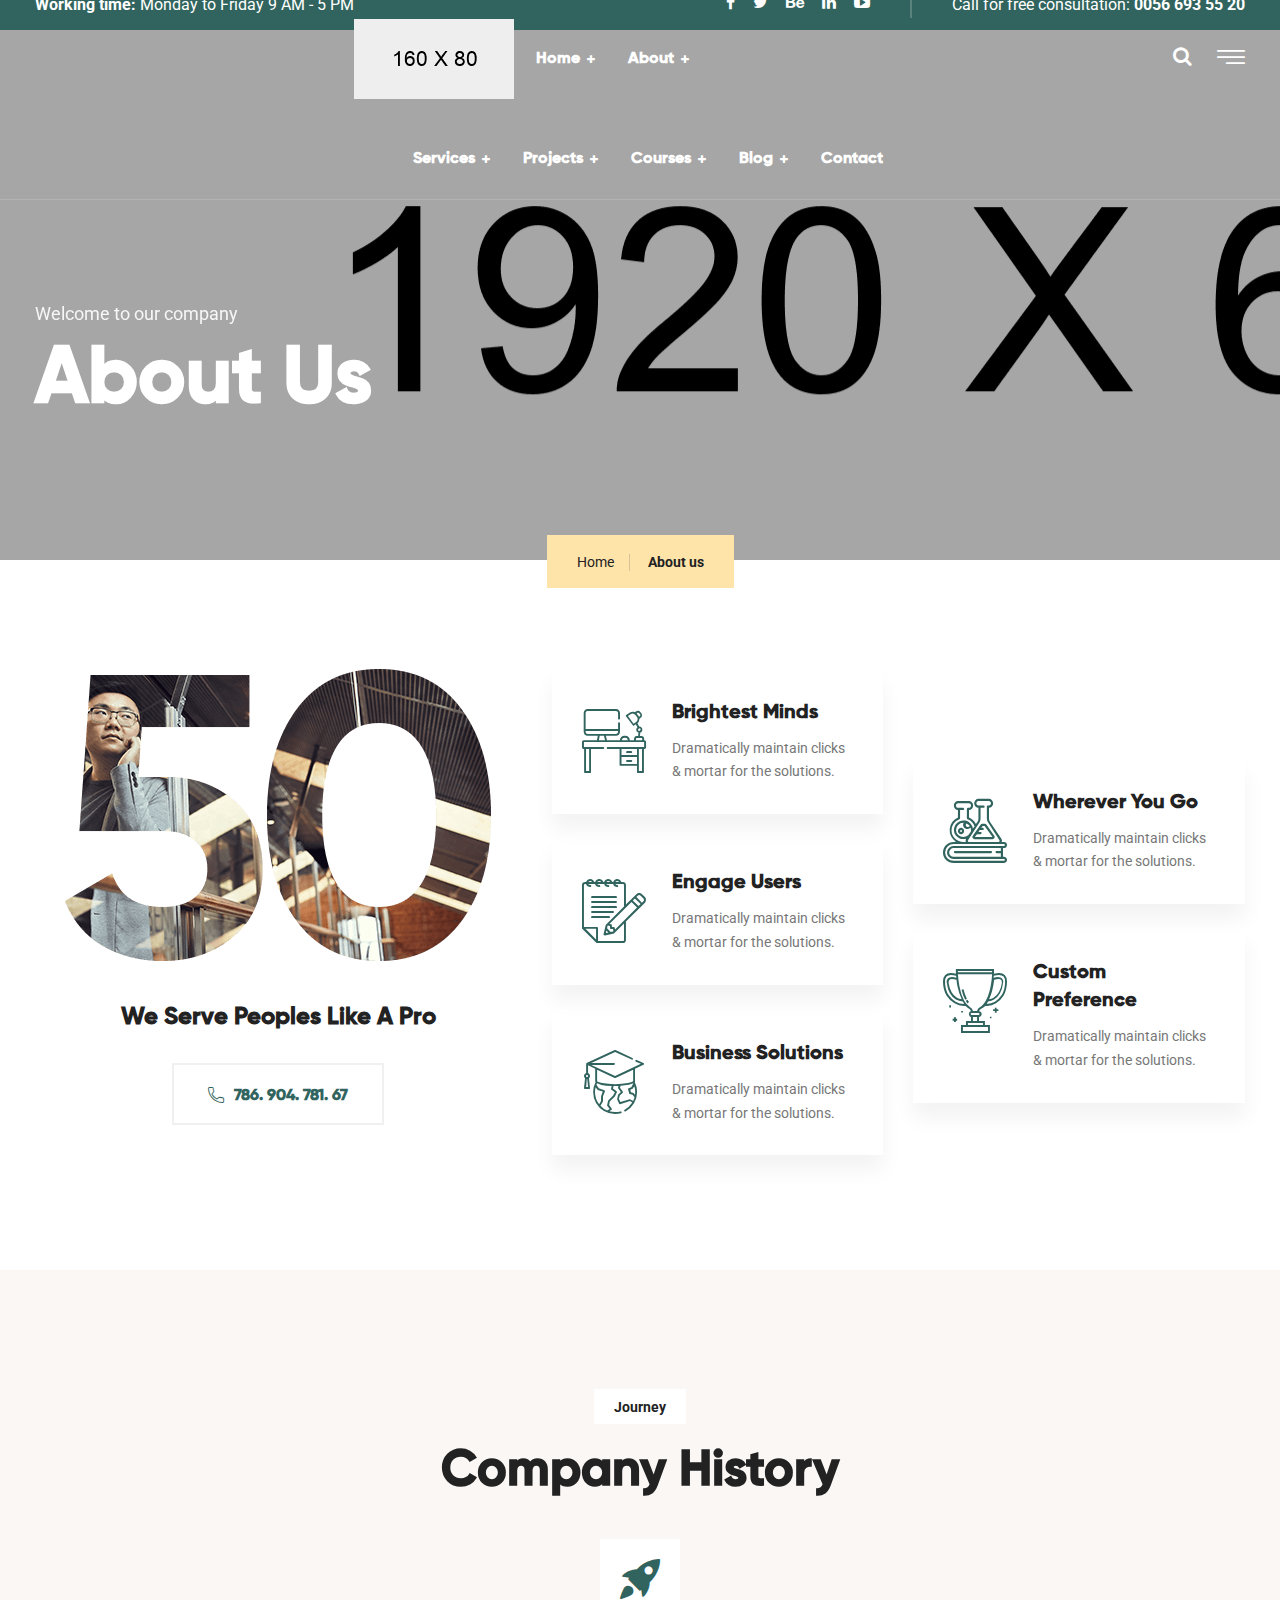
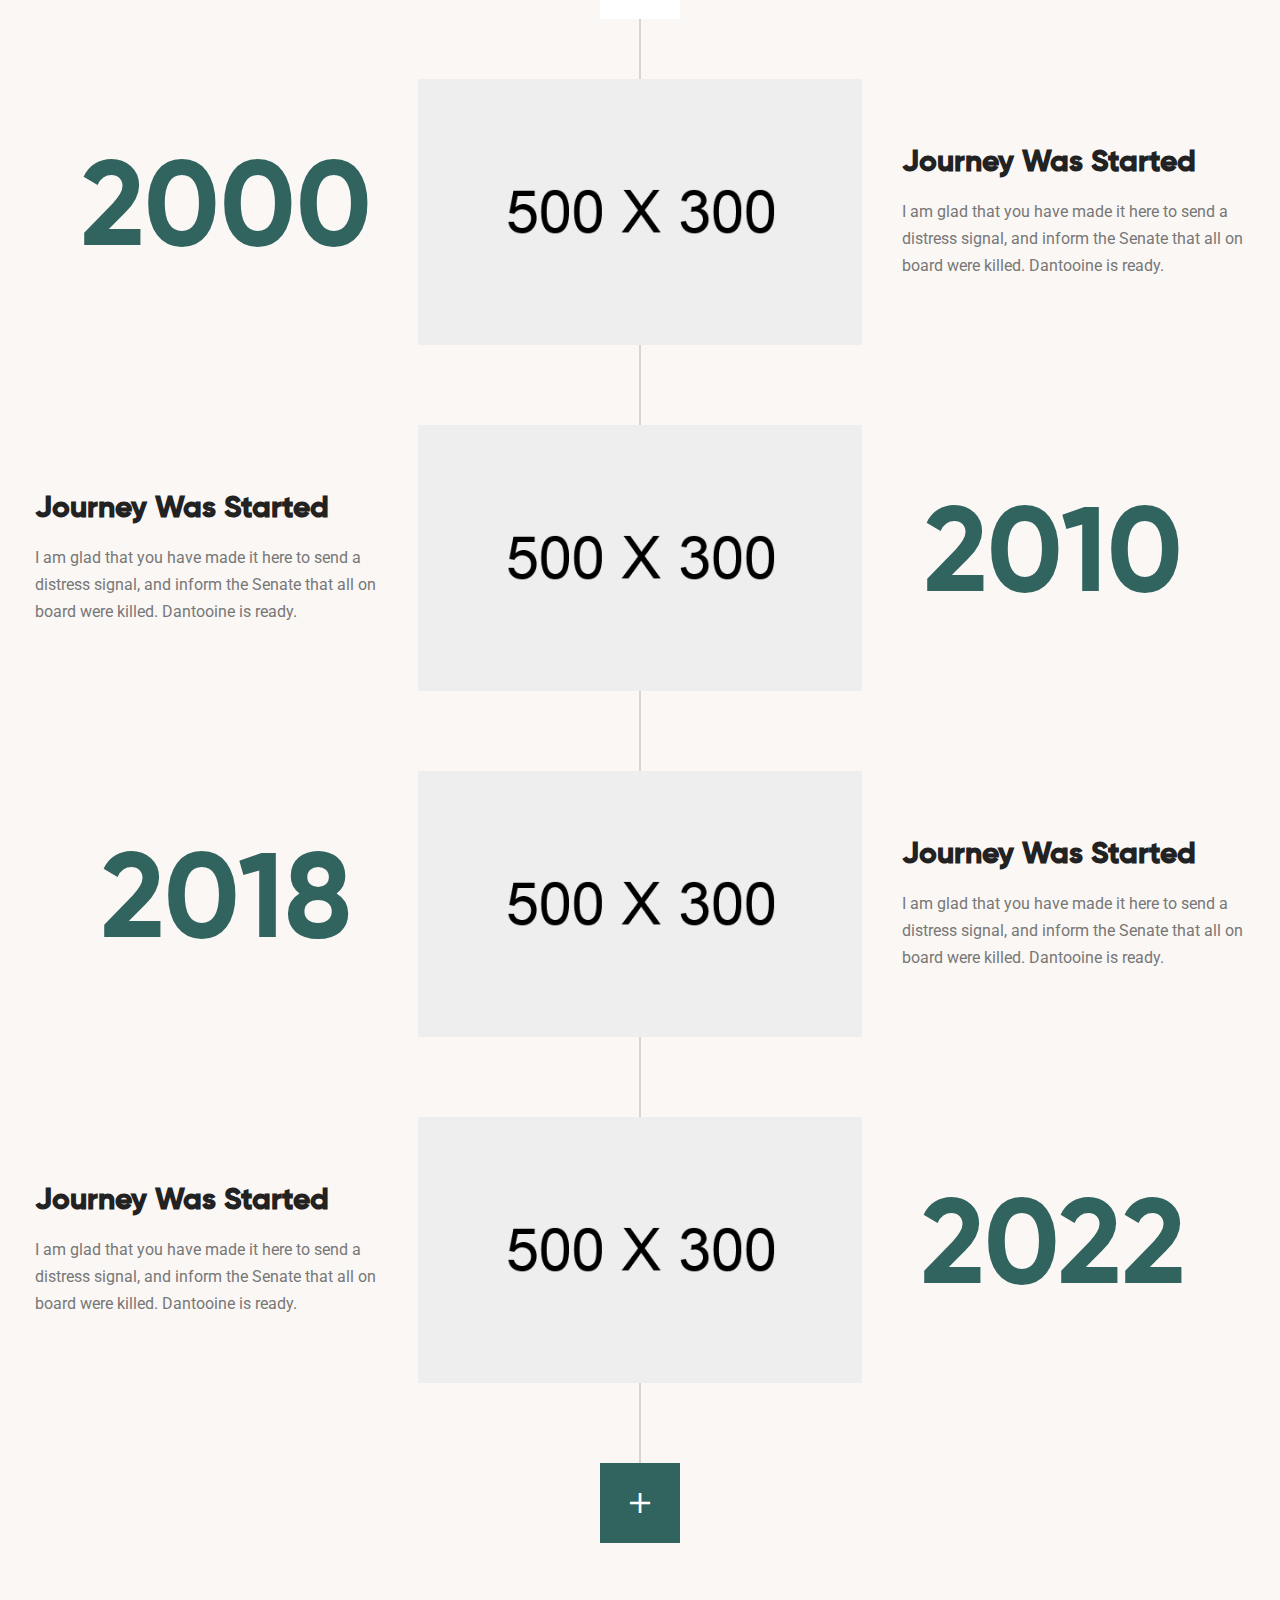
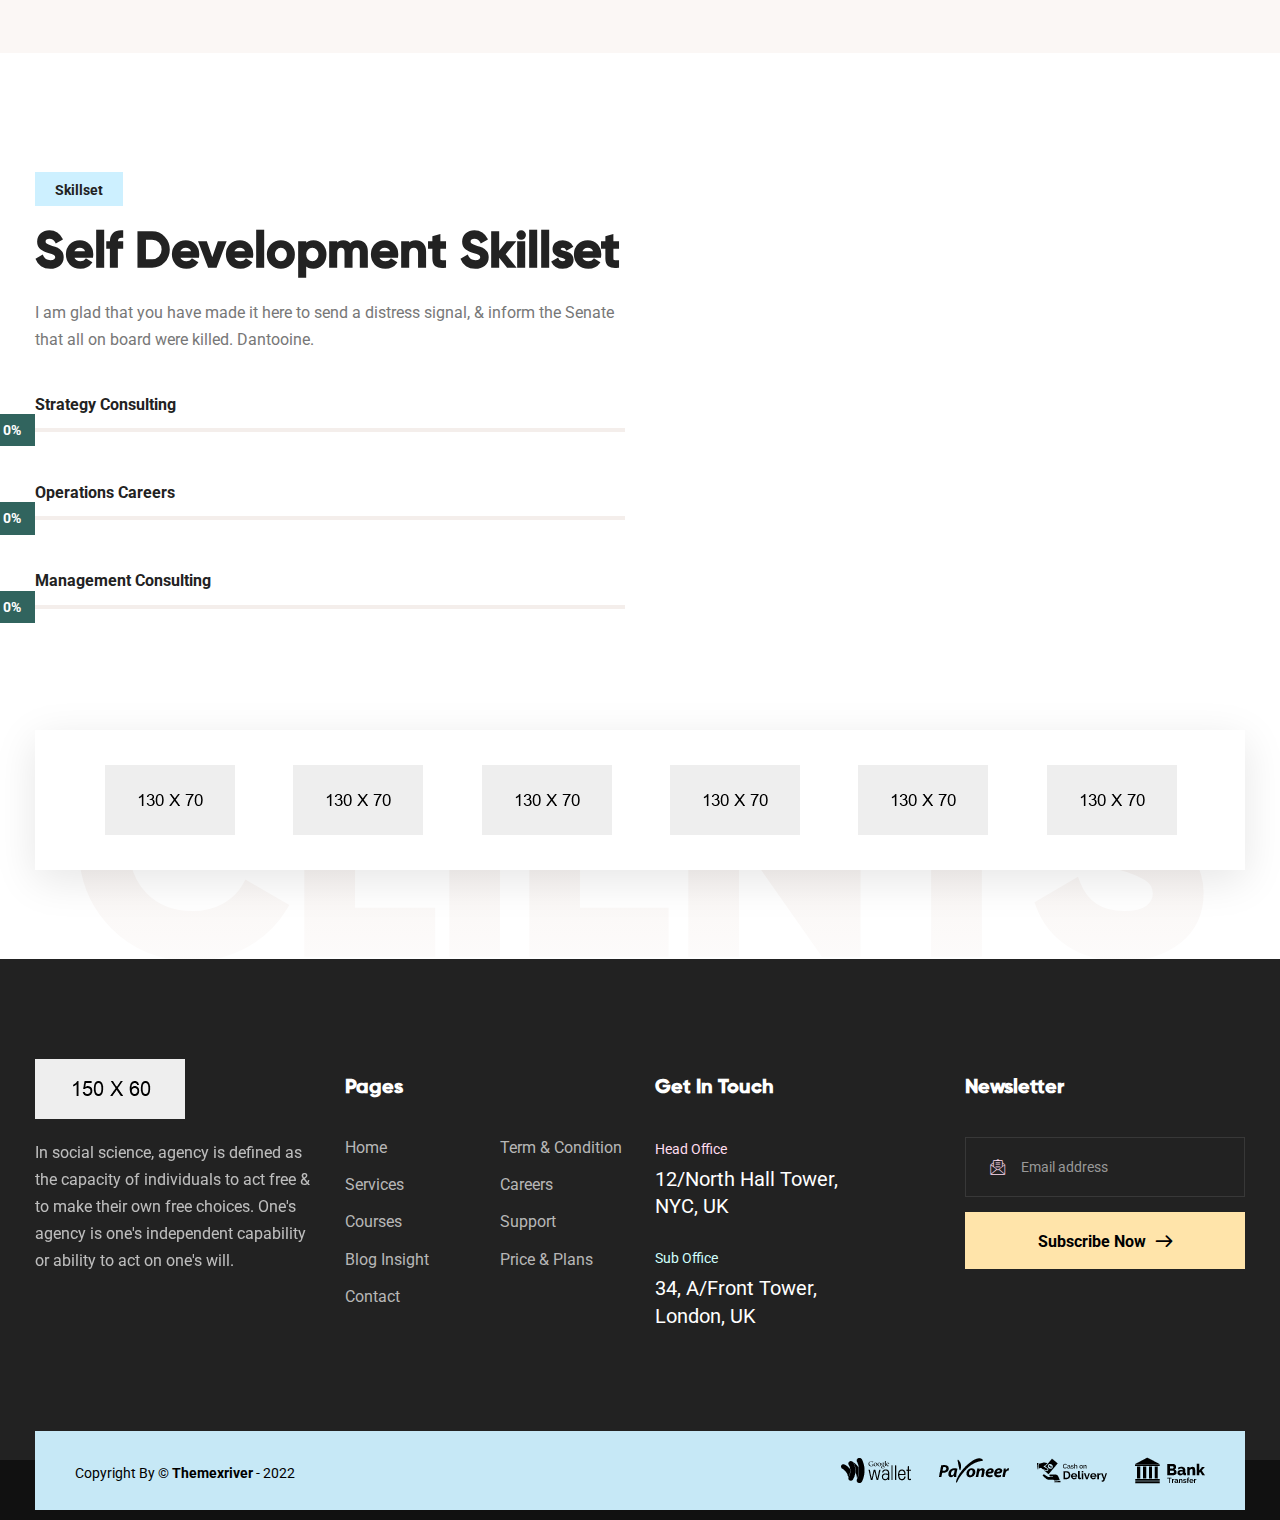
<file: about.html>
<!DOCTYPE html>
<html>
<head>
<meta charset="utf-8">
<title>Averon HTML-5 Template | About Us</title>
<!-- Stylesheets -->
<link href="assets/css/bootstrap.css" rel="stylesheet">
<link href="assets/css/style.css" rel="stylesheet">
<link href="assets/css/responsive.css" rel="stylesheet">

<link href="https://fonts.googleapis.com/css2?family=Roboto:wght@100;300;400;500;700;900&display=swap" rel="stylesheet">

<link rel="shortcut icon" href="assets/images/favicon.png" type="image/x-icon">
<link rel="icon" href="assets/images/favicon.png" type="image/x-icon">

<!-- Responsive -->
<meta http-equiv="X-UA-Compatible" content="IE=edge">
<meta name="viewport" content="width=device-width, initial-scale=1.0, maximum-scale=1.0, user-scalable=0">

<!--[if lt IE 9]><script src="https://cdnjs.cloudflare.com/ajax/libs/html5shiv/3.7.3/html5shiv.js"></script><![endif]-->
<!--[if lt IE 9]><script src="js/respond.js"></script><![endif]-->
</head>

<body class="hidden-bar-wrapper">

<div class="page-wrapper">
 	
	<!-- Preloader -->
    <div class="preloader"></div>
	<!-- End Preloader -->
 	
 	<!-- Header Style One -->
    <header class="main-header">
    	
		<!-- Header Top -->
        <div class="header-top">
            <div class="auto-container">
                <div class="inner-container clearfix">
					<!-- Top Left -->
					<div class="top-left clearfix">
						<div class="text"><span>Working time:</span> Monday to Friday 9 AM - 5 PM</div>
					</div>
					
					<!-- Top Right -->
                    <div class="top-right pull-right clearfix">
						<!-- Social Box -->
						<ul class="social-box">
							<li><a href="https://www.facebook.com/" class="fa fa-facebook-f"></a></li>
							<li><a href="https://www.twitter.com/" class="fa fa-twitter"></a></li>
							<li><a href="https://www.behance.com/" class="fa fa-behance"></a></li>
							<li><a href="https://www.linkedin.com/" class="fa fa-linkedin"></a></li>
							<li><a href="https://youtube.com/" class="fa fa-youtube-play"></a></li>
						</ul>
						<div class="text">Call for free consultation: <a href="tel:+0056-693-55-20">0056 693 55 20</a></div>
                    </div>
					
                </div>
            </div>
        </div>
		
		<!-- Header Lower -->
        <div class="header-lower">
        	<div class="auto-container clearfix">
            	
				<!-- Logo Box -->
				<div class="pull-left logo-box">
					<div class="logo"><a href="index.html"><img src="assets/images/logo.png" alt="" title=""></a></div>
				</div>
				
				<!-- Nav Outer -->
				<div class="nav-outer clearfix">
					<!-- Mobile Navigation Toggler -->
					<div class="mobile-nav-toggler"><span class="icon flaticon-menu-1"></span></div>
					<!-- Main Menu -->
					<nav class="main-menu navbar-expand-md">
						<div class="navbar-header">
							<!-- Toggle Button -->    	
							<button class="navbar-toggler" type="button" data-toggle="collapse" data-target="#navbarSupportedContent" aria-controls="navbarSupportedContent" aria-expanded="false" aria-label="Toggle navigation">
								<span class="icon-bar"></span>
								<span class="icon-bar"></span>
								<span class="icon-bar"></span>
							</button>
						</div>
						
						<div class="navbar-collapse collapse clearfix" id="navbarSupportedContent">
							<ul class="navigation clearfix">
								<li class="dropdown"><a href="#">Home</a>
									<ul>
										<li><a href="index.html">Homepage One</a></li>
										<li><a href="index-2.html">Homepage Two</a></li>
										<li><a href="index-3.html">Homepage Three</a></li>
										<li class="dropdown"><a href="#">Header Styles</a>
											<ul>
												<li><a href="index.html">Header Style One</a></li>
												<li><a href="index-2.html">Header Style Two</a></li>
												<li><a href="index-3.html">Header Style Three</a></li>
											</ul>
										</li>
									</ul>
								</li>
								<li class="current dropdown"><a href="#">About</a>
									<ul>
										<li><a href="about.html">About us</a></li>
										<li><a href="faq.html">Faq's</a></li>
										<li><a href="price.html">Price</a></li>
										<li class="dropdown"><a href="#">Our Team</a>
											<ul>
												<li><a href="mentors.html">Team</a></li>
												<li><a href="mentor-detail.html">Team Detail</a></li>
											</ul>
										</li>
									</ul>
								</li>
								<li class="dropdown"><a href="#">Services</a>
									<ul>
										<li><a href="services.html">Services</a></li>
										<li><a href="service-detail.html">Services Detail</a></li>
									</ul>
								</li>
								<li class="dropdown"><a href="#">Projects</a>
									<ul>
										<li><a href="portfolio.html">Projects</a></li>
										<li><a href="portfolio-detail.html">Projects Detail</a></li>
									</ul>
								</li>
								<li class="dropdown"><a href="#">Courses</a>
									<ul>
										<li><a href="courses.html">Courses</a></li>
										<li><a href="course-detail.html">Courses Detail</a></li>
									</ul>
								</li>
								<li class="dropdown"><a href="#">Blog</a>
									<ul>
										<li><a href="blog.html">Our Blog</a></li>
										<li><a href="blog-detail.html">Blog Detail</a></li>
									</ul>
								</li>
								<li><a href="contact.html">Contact</a></li>
							</ul>
						</div>
					</nav>
					
					<!-- Main Menu End-->
					<div class="outer-box clearfix">
						
						<!-- Search Btn -->
						<div class="search-box-btn transition-300ms"><span class="icon fa fa-search"></span></div>
						
						<!-- Nav Btn -->
						<div class="nav-btn navSidebar-button transition-300ms"><span class="icon flaticon-menu-1"></span></div>
							
					</div>
				</div>
				
            </div>
        </div>
        <!-- End Header Lower -->
        
		<!-- Sticky Header  -->
        <div class="sticky-header">
            <div class="auto-container clearfix">
                <!--Logo-->
                <div class="logo pull-left">
                    <a href="index.html" title=""><img src="assets/images/logo-small.png" alt="" title=""></a>
                </div>
                <!--Right Col-->
                <div class="pull-right">
				
                    <!-- Main Menu -->
                    <nav class="main-menu">
                        <!--Keep This Empty / Menu will come through Javascript-->
                    </nav>
					<!-- Main Menu End-->
					
					<!-- Mobile Navigation Toggler -->
					<div class="mobile-nav-toggler"><span class="icon flaticon-menu-1"></span></div>
					
                </div>
            </div>
        </div><!-- End Sticky Menu -->
    
		<!-- Mobile Menu  -->
        <div class="mobile-menu">
            <div class="menu-backdrop"></div>
            <div class="close-btn"><span class="icon flaticon-menu-1"></span></div>
            
            <nav class="menu-box">
                <div class="nav-logo"><a href="index.html"><img src="assets/images/logo-small.png" alt="" title=""></a></div>
                <div class="menu-outer"><!--Here Menu Will Come Automatically Via Javascript / Same Menu as in Header--></div>
            </nav>
        </div><!-- End Mobile Menu -->
	
    </header>
    <!-- End Main Header -->
	
	<!-- Sidebar Cart Item -->
	<div class="xs-sidebar-group info-group">
		<div class="xs-overlay xs-bg-black"></div>
		<div class="xs-sidebar-widget">
			<div class="sidebar-widget-container">
				<div class="widget-heading">
					<a href="#" class="close-side-widget">
						X
					</a>
				</div>
				<div class="sidebar-textwidget">
					
					<!-- Sidebar Info Content -->
					<div class="sidebar-info-contents">
						<div class="content-inner">
							<div class="logo">
								<a href="index.html"><img src="assets/images/logo.png" alt="" /></a>
							</div>
							<div class="content-box">
								<h4>About Us</h4>
								<p class="text">I am glad that you have made it here to send a distress signal, and inform the Senate that all on board killed. Dantooine. I’m not going to Alderaan. I really got to go. But that to me.</p>
								<a href="contact.html" class="theme-btn btn-style-one"><span class="txt">Consultation</span></a>
							</div>
							<div class="contact-info">
								<h4>Contact Info</h4>
								<ul class="list-style-one">
									<li><span class="icon fa fa-location-arrow"></span>Chicago 12, Melborne City, USA</li>
									<li><span class="icon fa fa-phone"></span>(111) 111-111-1111</li>
									<li><span class="icon fa fa-envelope"></span>avarton@gmail.com</li>
									<li><span class="icon fa fa-clock-o"></span>Week Days: 09.00 to 18.00 Sunday: Closed</li>
								</ul>
							</div>
							<!-- Social Box -->
							<ul class="social-box">
								<li><a href="https://www.facebook.com/" class="fa fa-facebook-f"></a></li>
								<li><a href="https://www.twitter.com/" class="fa fa-twitter"></a></li>
								<li><a href="https://www.linkedin.com/" class="fa fa-linkedin"></a></li>
								<li><a href="https://youtube.com/" class="fa fa-youtube-play"></a></li>
							</ul>
						</div>
					</div>
					
				</div>
			</div>
		</div>
	</div>
	<!-- END sidebar widget item -->
	
	<!-- Page Title Section -->
	<section class="page-title" style="background-image: url(assets/images/background/1.jpg)">
		<div class="auto-container">
			<div class="content">
				<div class="text">Welcome to our company</div>
				<h1>About Us</h1>
			</div>
			<div class="breadcrumb-outer">
				<ul class="page-breadcrumb">
					<li><a href="index.html">Home</a></li>
					<li>About us</li>
				</ul>
			</div>
		</div>
	</section>
	<!-- End Page Title Section -->
	
	<!-- Experiance Section -->
	<section class="experiance-section">
		<div class="auto-container">
			<div class="row clearfix">
			
				<!-- Experiance Column -->
				<div class="experiance-column col-lg-5 col-md-12 col-sm-12">
					<div class="inner-column wow fadeInLeft" data-wow-delay="0ms" data-wow-duration="1500ms">
						<div class="experiance">
							<img src="assets/images/resource/years.png" alt="" />
						</div>
						<div class="peoples">We Serve Peoples Like A Pro</div>
						<div class="text-center">
							<a href="tel:+786-904-781-67" class="theme-btn phone-btn"><span class="icon flaticon-call"></span>786. 904. 781. 67</a>
						</div>
					</div>
				</div>
				
				<!-- Blocks Column -->
				<div class="blocks-column col-lg-7 col-md-12 col-sm-12">
					<div class="inner-column">
						<div class="row clearfix">
							<!-- Column -->
							<div class="column col-lg-6 col-md-6 col-sm-12">
							
								<!-- Feature Block -->
								<div class="feature-block">
									<div class="inner-box">
										<div class="content">
											<div class="icon flaticon-work-table"></div>
											<h5>Brightest Minds</h5>
											<div class="text">Dramatically maintain clicks & mortar for the solutions.</div>
										</div>
									</div>
								</div>
								
								<!-- Feature Block -->
								<div class="feature-block">
									<div class="inner-box">
										<div class="content">
											<div class="icon flaticon-notepad"></div>
											<h5>Engage Users</h5>
											<div class="text">Dramatically maintain clicks & mortar for the solutions.</div>
										</div>
									</div>
								</div>
								
								<!-- Feature Block -->
								<div class="feature-block">
									<div class="inner-box">
										<div class="content">
											<div class="icon flaticon-globe-1"></div>
											<h5>Business Solutions</h5>
											<div class="text">Dramatically maintain clicks & mortar for the solutions.</div>
										</div>
									</div>
								</div>
								
							</div>
							<!-- Column -->
							<div class="column col-lg-6 col-md-6 col-sm-12">
								
								<!-- Feature Block -->
								<div class="feature-block">
									<div class="inner-box">
										<div class="content">
											<div class="icon flaticon-science-research"></div>
											<h5>Wherever You Go</h5>
											<div class="text">Dramatically maintain clicks & mortar for the solutions.</div>
										</div>
									</div>
								</div>
								
								<!-- Feature Block -->
								<div class="feature-block">
									<div class="inner-box">
										<div class="content">
											<div class="icon flaticon-trophy"></div>
											<h5>Custom Preference</h5>
											<div class="text">Dramatically maintain clicks & mortar for the solutions.</div>
										</div>
									</div>
								</div>
								
							</div>
						</div>
					</div>
				</div>
				
			</div>
		</div>
	</section>
	<!-- End Experiance Section -->
	
	<!-- History Section -->
	<section class="history-section">
		<div class="auto-container">
			<!-- Sec Title -->
			<div class="sec-title centered">
				<div class="title color-four">Journey</div>
				<h2>Company History</h2>
			</div>
			<!-- End Sec Title -->
			<div class="inner-container">
			
				<!-- Rocket Icon -->
				<div class="rocket-icon flaticon-rocket"></div>
				<!-- End Rocket Icon -->
				
				<!-- History Block -->
				<div class="history-block">
					<div class="inner-box">
						<div class="row clearfix">
							<!-- Year Column -->
							<div class="year-column col-lg-4 col-md-12 col-sm-12">
								<div class="inner-column">
									<div class="year">2000</div>
								</div>
							</div>
							<!-- Image Column -->
							<div class="image-column col-lg-4 col-md-12 col-sm-12">
								<div class="inner-column">
									<div class="image">
										<a href="course_details"><img src="assets/images/resource/year-1.jpg" alt="" /></a>
									</div>
								</div>
							</div>
							<!-- Content Column -->
							<div class="content-column col-lg-4 col-md-12 col-sm-12">
								<div class="inner-column">
									<h3><a href="course_details">Journey Was Started</a></h3>
									<div class="text">I am glad that you have made it here to send a distress signal, and inform the Senate that all on board were killed. Dantooine is ready.</div>
								</div>
							</div>
						</div>
					</div>
				</div>
				<!-- History Block -->
				
				<!-- History Block -->
				<div class="history-block style-two">
					<div class="inner-box">
						<div class="row clearfix">
							
							<!-- Content Column -->
							<div class="content-column col-lg-4 col-md-12 col-sm-12">
								<div class="inner-column">
									<h3><a href="course_details">Journey Was Started</a></h3>
									<div class="text">I am glad that you have made it here to send a distress signal, and inform the Senate that all on board were killed. Dantooine is ready.</div>
								</div>
							</div>
							
							<!-- Image Column -->
							<div class="image-column col-lg-4 col-md-12 col-sm-12">
								<div class="inner-column">
									<div class="image">
										<a href="course_details"><img src="assets/images/resource/year-2.jpg" alt="" /></a>
									</div>
								</div>
							</div>
							
							<!-- Year Column -->
							<div class="year-column col-lg-4 col-md-12 col-sm-12">
								<div class="inner-column">
									<div class="year">2010</div>
								</div>
							</div>
							
						</div>
					</div>
				</div>
				<!-- History Block -->
				
				<!-- History Block -->
				<div class="history-block">
					<div class="inner-box">
						<div class="row clearfix">
							<!-- Year Column -->
							<div class="year-column col-lg-4 col-md-12 col-sm-12">
								<div class="inner-column">
									<div class="year">2018</div>
								</div>
							</div>
							<!-- Image Column -->
							<div class="image-column col-lg-4 col-md-12 col-sm-12">
								<div class="inner-column">
									<div class="image">
										<a href="course_details"><img src="assets/images/resource/year-3.jpg" alt="" /></a>
									</div>
								</div>
							</div>
							<!-- Content Column -->
							<div class="content-column col-lg-4 col-md-12 col-sm-12">
								<div class="inner-column">
									<h3><a href="course_details">Journey Was Started</a></h3>
									<div class="text">I am glad that you have made it here to send a distress signal, and inform the Senate that all on board were killed. Dantooine is ready.</div>
								</div>
							</div>
						</div>
					</div>
				</div>
				<!-- History Block -->
				
				<!-- History Block -->
				<div class="history-block style-two">
					<div class="inner-box">
						<div class="row clearfix">
							
							<!-- Content Column -->
							<div class="content-column col-lg-4 col-md-12 col-sm-12">
								<div class="inner-column">
									<h3><a href="course_details">Journey Was Started</a></h3>
									<div class="text">I am glad that you have made it here to send a distress signal, and inform the Senate that all on board were killed. Dantooine is ready.</div>
								</div>
							</div>
							
							<!-- Image Column -->
							<div class="image-column col-lg-4 col-md-12 col-sm-12">
								<div class="inner-column">
									<div class="image">
										<a href="course_details"><img src="assets/images/resource/year-4.jpg" alt="" /></a>
									</div>
								</div>
							</div>
							
							<!-- Year Column -->
							<div class="year-column col-lg-4 col-md-12 col-sm-12">
								<div class="inner-column">
									<div class="year">2022</div>
								</div>
							</div>
							
						</div>
					</div>
				</div>
				<!-- History Block -->
				
				<!-- Plus Icon -->
				<div class="plus-icon flaticon-plus"></div>
				<!-- End Plus Icon -->
				
			</div>
		</div>
	</section>
	<!-- End History Section -->
	
	<!-- Skill Section -->
	<section class="skill-section">
		<div class="auto-container">
			<div class="row clearfix">
			
				<!-- Skill Column -->
				<div class="skill-column col-lg-6 col-md-12 col-sm-12">
					<div class="inner-column">
						<!-- Sec Title -->
						<div class="sec-title">
							<div class="title color-three">Skillset</div>
							<h2>Self Development Skillset</h2>
							<div class="text">I am glad that you have made it here to send a distress signal, & inform the Senate that all on board were killed. Dantooine.</div>
						</div>
						
						<!-- Skills -->
						<div class="skills">

							<!-- Skill Item -->
							<div class="skill-item">
								<div class="skill-header clearfix">
									<div class="skill-title">Strategy Consulting</div>
								</div>
								<div class="skill-bar">
									<div class="bar-inner">
										<div class="bar progress-line" data-width="70">
											<div class="skill-percentage"><div class="count-box"><span class="count-text" data-speed="2000" data-stop="70">0</span>%</div></div>
										</div>
									</div>
								</div>
							</div>

							<!-- Skill Item -->
							<div class="skill-item">
								<div class="skill-header clearfix">
									<div class="skill-title">Operations Careers</div>
								</div>
								<div class="skill-bar">
									<div class="bar-inner">
										<div class="bar progress-line" data-width="64">
											<div class="skill-percentage"><div class="count-box"><span class="count-text" data-speed="2000" data-stop="64">0</span>%</div></div>
										</div>
									</div>
								</div>
							</div>

							<!-- Skill Item -->
							<div class="skill-item">
								<div class="skill-header clearfix">
									<div class="skill-title">Management Consulting</div>
								</div>
								<div class="skill-bar">
									<div class="bar-inner">
										<div class="bar progress-line" data-width="80">
											<div class="skill-percentage"><div class="count-box"><span class="count-text" data-speed="2000" data-stop="80">0</span>%</div></div>
										</div>
									</div>
								</div>
							</div>

						</div>
						
					</div>
				</div>
				
				<!-- Image Column -->
				<div class="image-column col-lg-6 col-md-12 col-sm-12">
					<div class="inner-column wow fadeInRight" data-wow-delay="0ms" data-wow-duration="1500ms">
						<div class="image titlt" data-tilt data-tilt-max="3">
							<img src="assets/images/resource/skill.jpg" alt="" />
						</div>
					</div>
				</div>
				
			</div>
		</div>
	</section>
	<!-- End Skill Section -->
	
	<!-- Sponsors Section -->
    <section class="sponsors-section">
		<div class="big-text">Clients</div>
        <div class="auto-container">
            <div class="sponsors-outer">
                <!-- Sponsors Carousel -->
                <ul class="sponsors-carousel owl-carousel owl-theme">
                    <li class="slide-item"><figure class="image-box"><a href="#"><img src="assets/images/clients/1.png" alt=""></a></figure></li>
                    <li class="slide-item"><figure class="image-box"><a href="#"><img src="assets/images/clients/2.png" alt=""></a></figure></li>
                    <li class="slide-item"><figure class="image-box"><a href="#"><img src="assets/images/clients/3.png" alt=""></a></figure></li>
                    <li class="slide-item"><figure class="image-box"><a href="#"><img src="assets/images/clients/4.png" alt=""></a></figure></li>
                    <li class="slide-item"><figure class="image-box"><a href="#"><img src="assets/images/clients/5.png" alt=""></a></figure></li>
					<li class="slide-item"><figure class="image-box"><a href="#"><img src="assets/images/clients/6.png" alt=""></a></figure></li>
					<li class="slide-item"><figure class="image-box"><a href="#"><img src="assets/images/clients/1.png" alt=""></a></figure></li>
					<li class="slide-item"><figure class="image-box"><a href="#"><img src="assets/images/clients/2.png" alt=""></a></figure></li>
					<li class="slide-item"><figure class="image-box"><a href="#"><img src="assets/images/clients/3.png" alt=""></a></figure></li>
                    <li class="slide-item"><figure class="image-box"><a href="#"><img src="assets/images/clients/4.png" alt=""></a></figure></li>
                    <li class="slide-item"><figure class="image-box"><a href="#"><img src="assets/images/clients/5.png" alt=""></a></figure></li>
					<li class="slide-item"><figure class="image-box"><a href="#"><img src="assets/images/clients/6.png" alt=""></a></figure></li>
                </ul>
            </div>
            
        </div>
    </section>
    <!-- End Sponsors Section -->
	
	<!-- Main Footer -->
    <footer class="main-footer">
    	<div class="auto-container">
        	<!-- Widgets Section -->
            <div class="widgets-section">
            	<div class="row clearfix">
                	
                    <!-- Column -->
                    <div class="big-column col-lg-6 col-md-12 col-sm-12">
						<div class="row clearfix">
						
                        	<!-- Footer Column -->
                            <div class="footer-column col-lg-6 col-md-6 col-sm-12">
                                <div class="footer-widget logo-widget">
									<div class="logo">
										<a href="index.html"><img src="assets/images/footer-logo.png" alt="" /></a>
									</div>
									<div class="text">In social science, agency is defined as the capacity of individuals to act free & to make their own free choices. One's agency is one's independent capability or ability to act on one's will.</div>
								</div>
							</div>
							
							<!-- Footer Column -->
                            <div class="footer-column col-lg-6 col-md-6 col-sm-12">
                                <div class="footer-widget links-widget">
									<h5>Pages</h5>
									<div class="row clearfix">
										<!-- Column -->
										<div class="column col-lg-6 col-md-6 col-sm-12">
											<ul class="list-link">
												<li><a href="#">Home</a></li>
												<li><a href="#">Services</a></li>
												<li><a href="#">Courses</a></li>
												<li><a href="#">Blog Insight</a></li>
												<li><a href="#">Contact</a></li>
											</ul>
										</div>
										<!-- Column -->
										<div class="column col-lg-6 col-md-6 col-sm-12">
											<ul class="list-link">
												<li><a href="#">Term & Condition</a></li>
												<li><a href="#">Careers</a></li>
												<li><a href="#">Support</a></li>
												<li><a href="#">Price & Plans</a></li>
											</ul>
										</div>
									</div>
								</div>
							</div>
							
						</div>
					</div>
					
					<!-- Column -->
                    <div class="big-column col-lg-6 col-md-12 col-sm-12">
						<div class="row clearfix">
							
							<!-- Footer Column -->
                            <div class="footer-column col-lg-6 col-md-6 col-sm-12">
                                <div class="footer-widget info-widget">
									<h5>Get In Touch</h5>
									<ul class="contact-info-list">
										<li><span>Head Office</span><a href="#">12/North Hall Tower, <br> NYC, UK</a></li>
										<li><span>Sub Office</span><a href="#">34, A/Front Tower, <br> London, UK</a></li>
									</ul>
								</div>
							</div>
							
							<!-- Footer Column -->
                            <div class="footer-column col-lg-6 col-md-6 col-sm-12">
                                <div class="footer-widget newsletter-widget">
									<h5>Newsletter</h5>
									<!-- Newsletter Form -->
									<div class="newsletter-form">
										<form method="post" action="contact.html">
											<div class="form-group">
												<span class="icon flaticon-email"></span>
												<input type="email" name="search-field" value="" placeholder="Email address" required>
												<button type="submit" class="theme-btn submit-btn">Subscribe Now<span class="arrow flaticon-right-arrow"></span></button>
											</div>
										</form>
									</div>
								</div>
							</div>
							
						</div>
					</div>
					
				</div>
			</div>
			
			<div class="footer-bottom">
				<div class="clearfix">
					<div class="pull-left">
						<div class="copyright">Copyright By &copy; <a href="https://themeforest.net/user/themexriver">Themexriver</a> - 2022</div>
					</div>
					<div class="pull-right">
						<div class="payments"><img src="assets/images/icons/payment.png" alt="" /></div>
					</div>
				</div>
			</div>
			
		</div>
	</footer>
	
</div>
<!-- End PageWrapper -->

<!-- Search Popup -->
<div class="search-popup">
	<button class="close-search style-two"><span class="flaticon-cancel-1"></span></button>
	<button class="close-search"><span class="flaticon-up-arrow"></span></button>
	<form method="post" action="blog.html">
		<div class="form-group">
			<input type="search" name="search-field" value="" placeholder="Search Here" required="">
			<button type="submit"><i class="fa fa-search"></i></button>
		</div>
	</form>
</div>
<!-- End Header Search -->

<!-- Scroll To Top -->
<div class="scroll-to-top scroll-to-target" data-target="html"><span class="fa fa-arrow-up"></span></div>

<script src="assets/js/jquery.js"></script>
<script src="assets/js/popper.min.js"></script>
<script src="assets/js/bootstrap.min.js"></script>

<!-- Revolution Slider -->
<script src="assets/plugins/revolution/js/jquery.themepunch.revolution.min.js"></script>
<script src="assets/plugins/revolution/js/jquery.themepunch.tools.min.js"></script>
<script src="assets/plugins/revolution/js/extensions/revolution.extension.actions.min.js"></script>
<script src="assets/plugins/revolution/js/extensions/revolution.extension.carousel.min.js"></script>
<script src="assets/plugins/revolution/js/extensions/revolution.extension.kenburn.min.js"></script>
<script src="assets/plugins/revolution/js/extensions/revolution.extension.layeranimation.min.js"></script>
<script src="assets/plugins/revolution/js/extensions/revolution.extension.migration.min.js"></script>
<script src="assets/plugins/revolution/js/extensions/revolution.extension.navigation.min.js"></script>
<script src="assets/plugins/revolution/js/extensions/revolution.extension.parallax.min.js"></script>
<script src="assets/plugins/revolution/js/extensions/revolution.extension.slideanims.min.js"></script>
<script src="assets/plugins/revolution/js/extensions/revolution.extension.video.min.js"></script>
<script src="assets/plugins/revolution/js/main-slider-script.js"></script>
<!-- For Js Library -->

<script src="assets/js/jquery.mCustomScrollbar.concat.min.js"></script>
<script src="assets/js/jquery.fancybox.js"></script>
<script src="assets/js/appear.js"></script>
<script src="assets/js/parallax.min.js"></script>
<script src="assets/js/tilt.jquery.min.js"></script>
<script src="assets/js/jquery.paroller.min.js"></script>
<script src="assets/js/owl.js"></script>
<script src="assets/js/wow.js"></script>
<script src="assets/js/validate.js"></script>
<script src="assets/js/nav-tool.js"></script>
<script src="assets/js/jquery-ui.js"></script>
<script src="assets/js/script.js"></script>

</body>
</html>
</file>
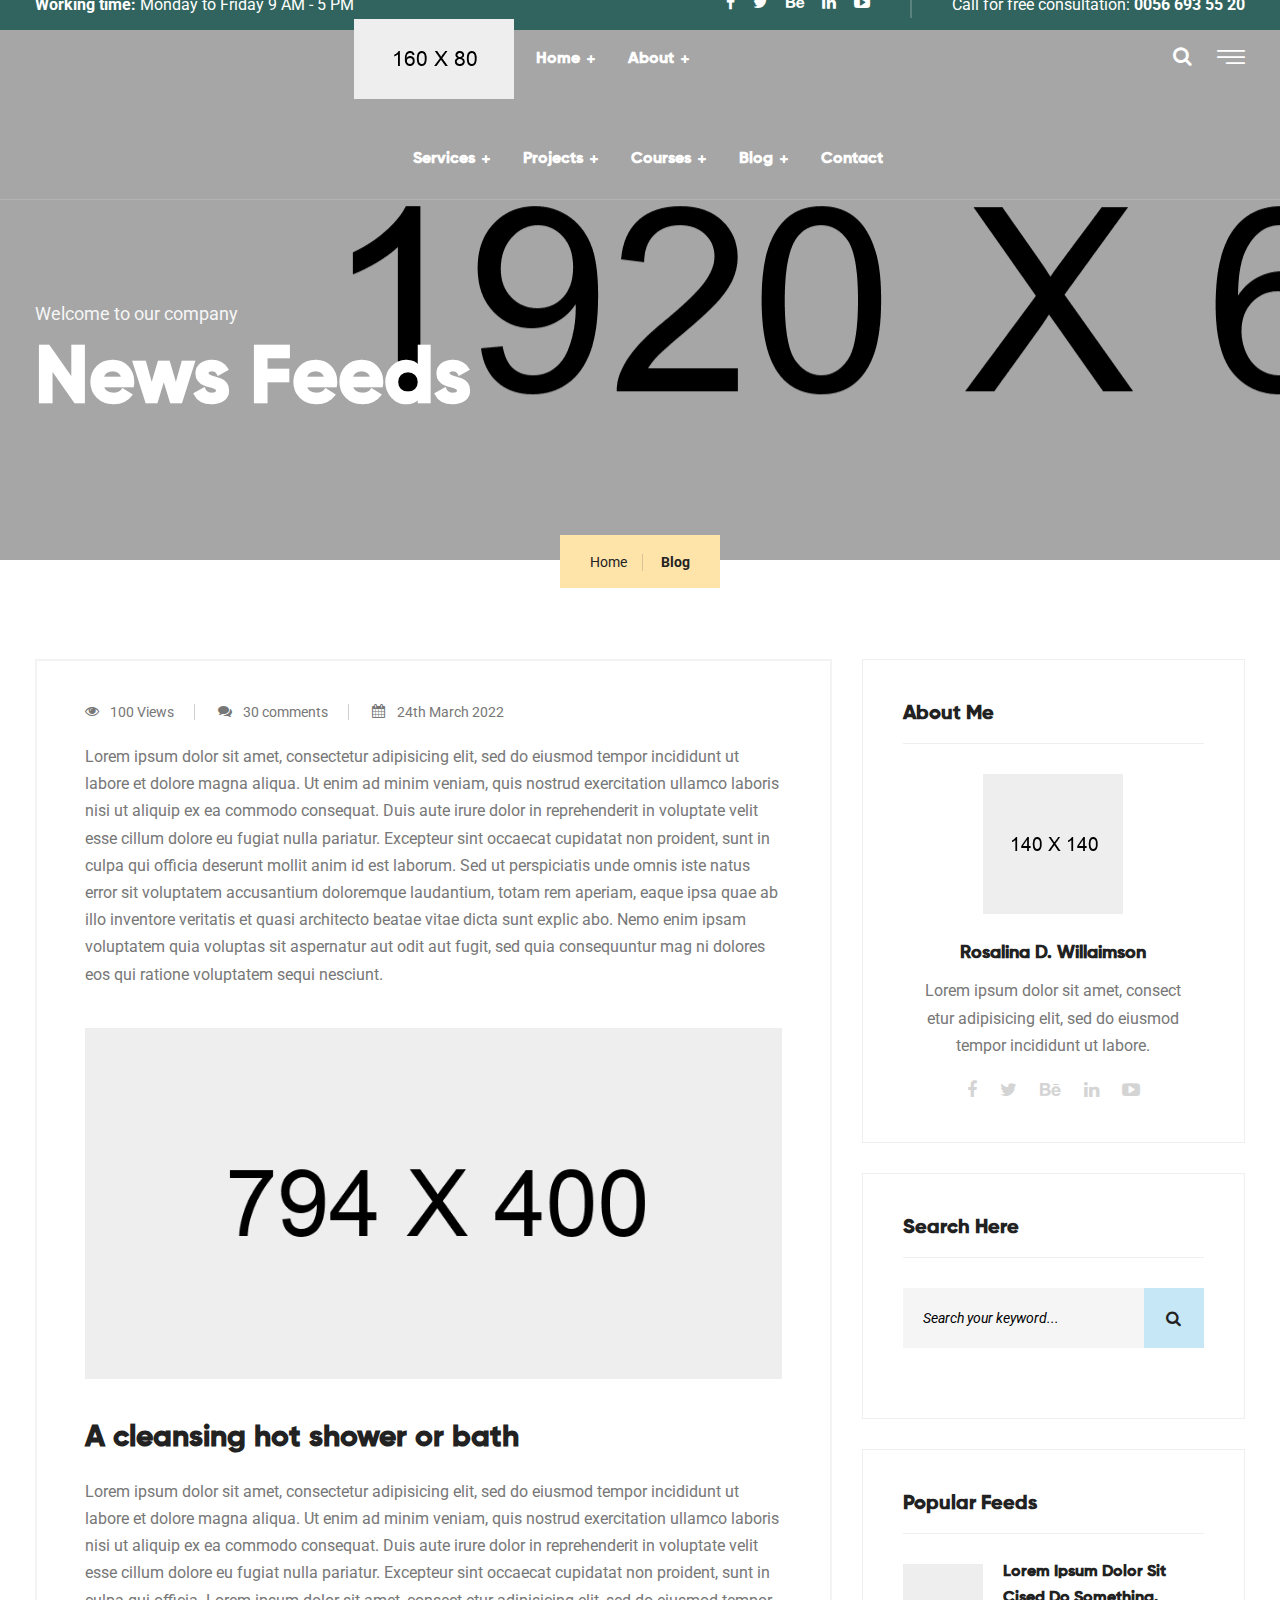
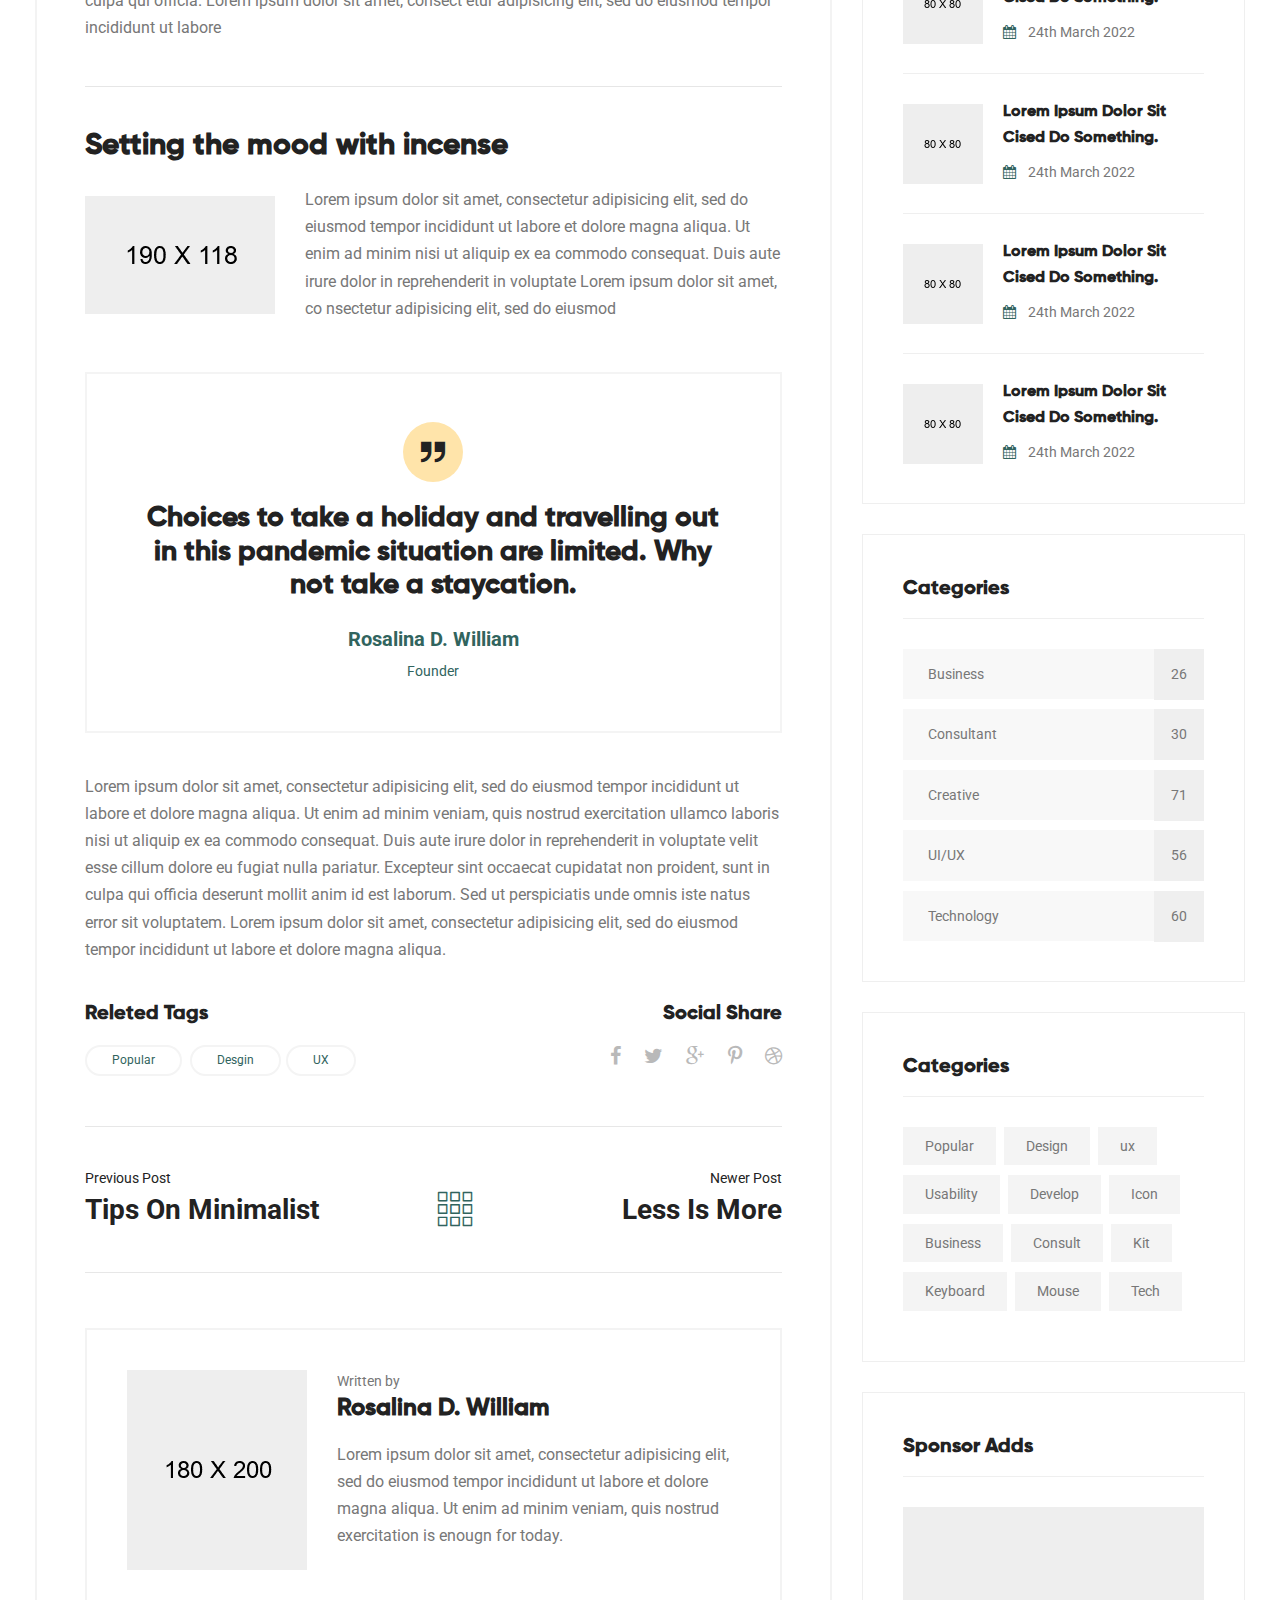
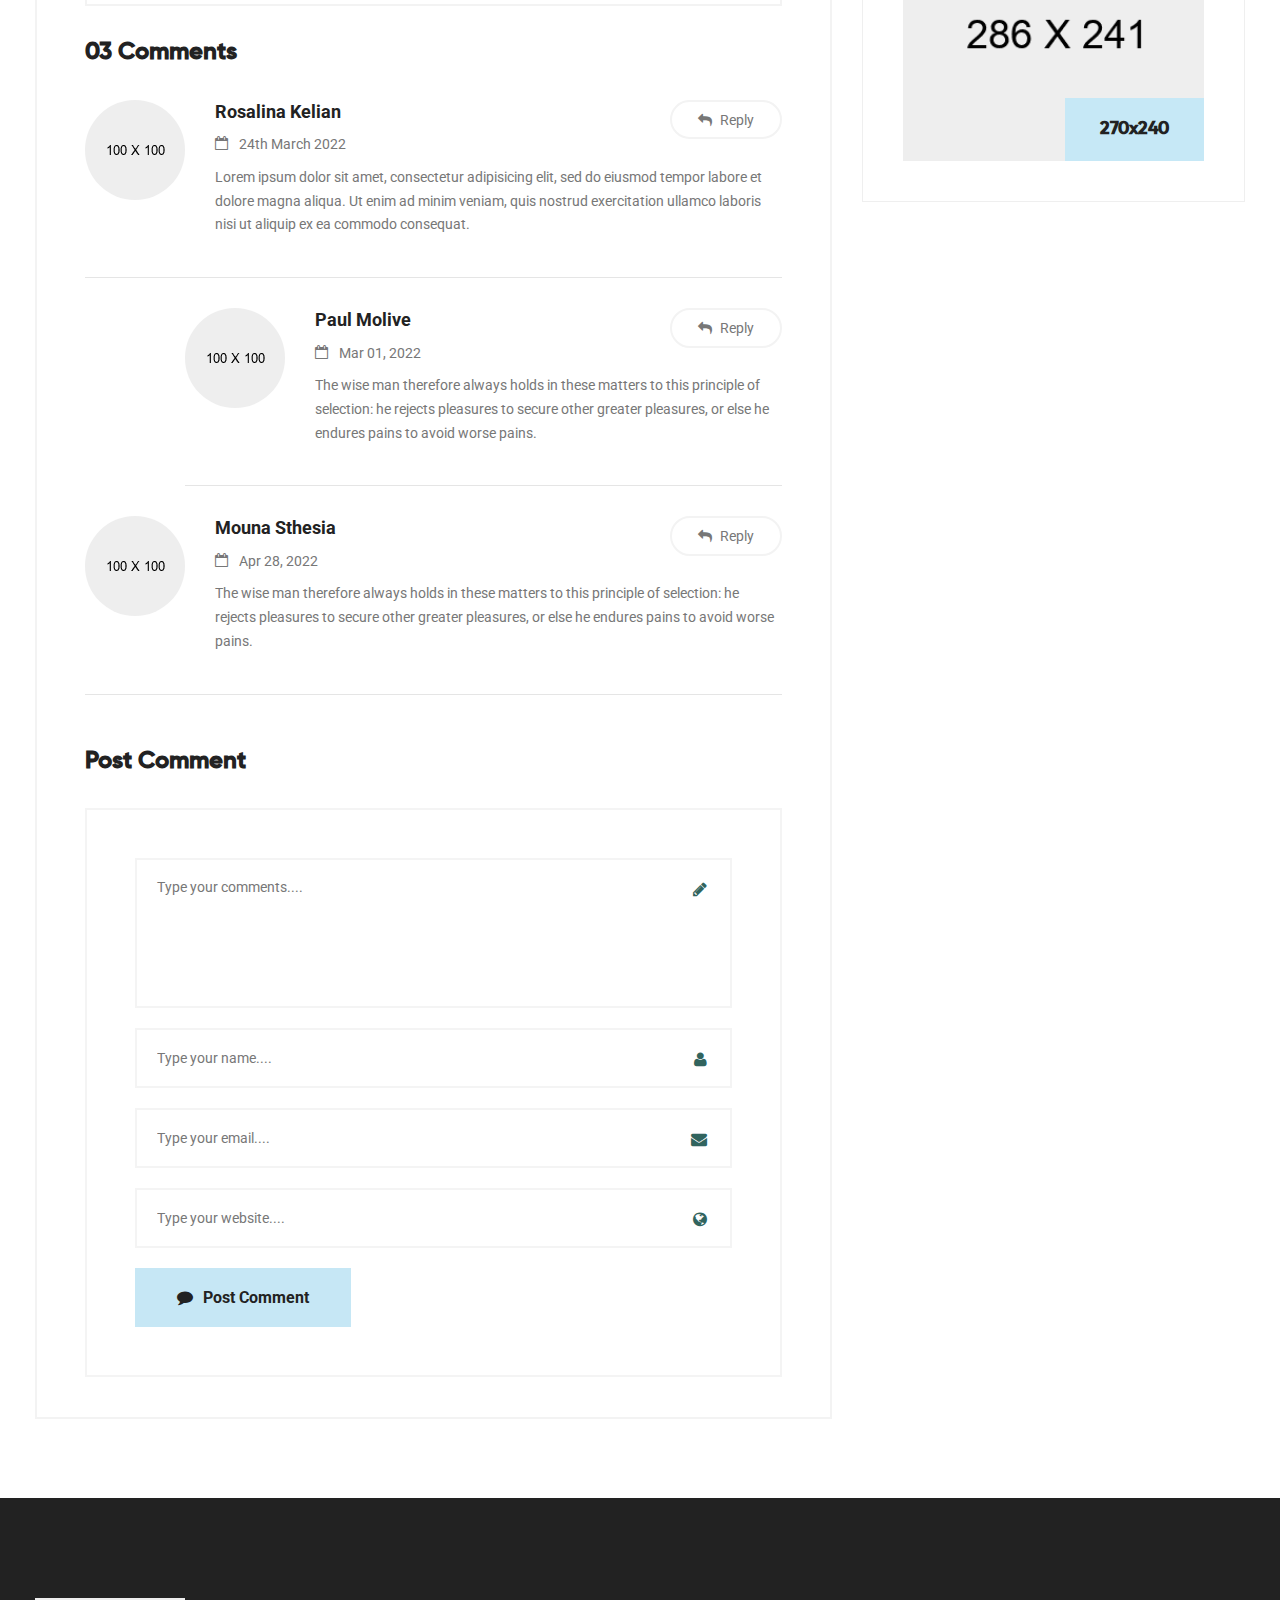
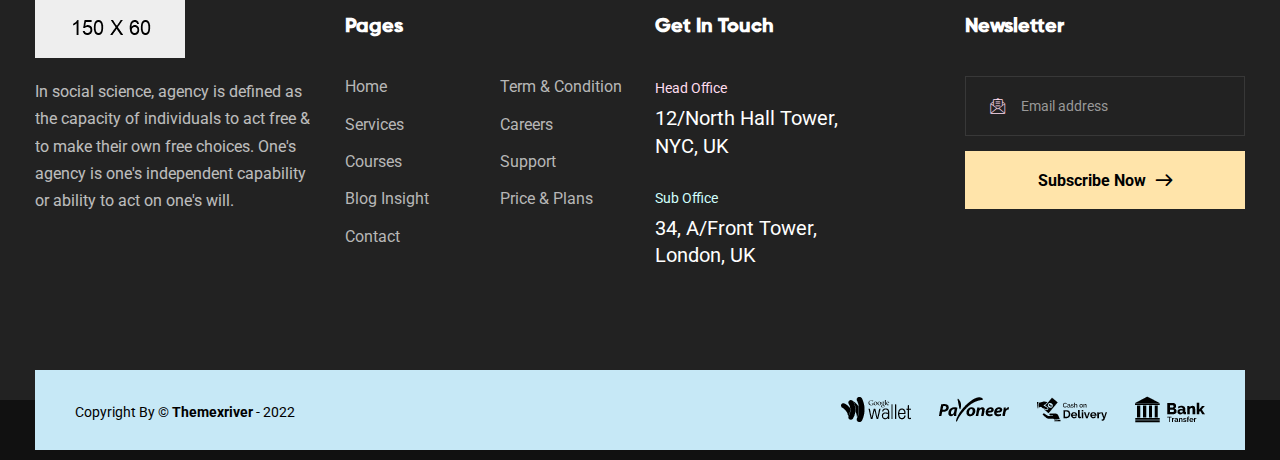
<file: blog-detail.html>
<!DOCTYPE html>
<html>
<head>
<meta charset="utf-8">
<title>Averon HTML-5 Template | Blog Detail</title>
<!-- Stylesheets -->
<link href="assets/css/bootstrap.css" rel="stylesheet">
<link href="assets/css/style.css" rel="stylesheet">
<link href="assets/css/responsive.css" rel="stylesheet">

<link href="https://fonts.googleapis.com/css2?family=Roboto:wght@100;300;400;500;700;900&display=swap" rel="stylesheet">

<link rel="shortcut icon" href="assets/images/favicon.png" type="image/x-icon">
<link rel="icon" href="assets/images/favicon.png" type="image/x-icon">

<!-- Responsive -->
<meta http-equiv="X-UA-Compatible" content="IE=edge">
<meta name="viewport" content="width=device-width, initial-scale=1.0, maximum-scale=1.0, user-scalable=0">

<!--[if lt IE 9]><script src="https://cdnjs.cloudflare.com/ajax/libs/html5shiv/3.7.3/html5shiv.js"></script><![endif]-->
<!--[if lt IE 9]><script src="js/respond.js"></script><![endif]-->

</head>

<body class="hidden-bar-wrapper">

<div class="page-wrapper">
 	
	<!-- Preloader -->
    <div class="preloader"></div>
	<!-- End Preloader -->
 	
 	<!-- Header Style One -->
    <header class="main-header">
    	
		<!-- Header Top -->
        <div class="header-top">
            <div class="auto-container">
                <div class="inner-container clearfix">
					<!-- Top Left -->
					<div class="top-left clearfix">
						<div class="text"><span>Working time:</span> Monday to Friday 9 AM - 5 PM</div>
					</div>
					
					<!-- Top Right -->
                    <div class="top-right pull-right clearfix">
						<!-- Social Box -->
						<ul class="social-box">
							<li><a href="https://www.facebook.com/" class="fa fa-facebook-f"></a></li>
							<li><a href="https://www.twitter.com/" class="fa fa-twitter"></a></li>
							<li><a href="https://www.behance.com/" class="fa fa-behance"></a></li>
							<li><a href="https://www.linkedin.com/" class="fa fa-linkedin"></a></li>
							<li><a href="https://youtube.com/" class="fa fa-youtube-play"></a></li>
						</ul>
						<div class="text">Call for free consultation: <a href="tel:+0056-693-55-20">0056 693 55 20</a></div>
                    </div>
					
                </div>
            </div>
        </div>
		
		<!-- Header Lower -->
        <div class="header-lower">
        	<div class="auto-container clearfix">
            	
				<!-- Logo Box -->
				<div class="pull-left logo-box">
					<div class="logo"><a href="index.html"><img src="assets/images/logo.png" alt="" title=""></a></div>
				</div>
				
				<!-- Nav Outer -->
				<div class="nav-outer clearfix">
					<!-- Mobile Navigation Toggler -->
					<div class="mobile-nav-toggler"><span class="icon flaticon-menu-1"></span></div>
					<!-- Main Menu -->
					<nav class="main-menu navbar-expand-md">
						<div class="navbar-header">
							<!-- Toggle Button -->    	
							<button class="navbar-toggler" type="button" data-toggle="collapse" data-target="#navbarSupportedContent" aria-controls="navbarSupportedContent" aria-expanded="false" aria-label="Toggle navigation">
								<span class="icon-bar"></span>
								<span class="icon-bar"></span>
								<span class="icon-bar"></span>
							</button>
						</div>
						
						<div class="navbar-collapse collapse clearfix" id="navbarSupportedContent">
							<ul class="navigation clearfix">
								<li class="dropdown"><a href="#">Home</a>
									<ul>
										<li><a href="index.html">Homepage One</a></li>
										<li><a href="index-2.html">Homepage Two</a></li>
										<li><a href="index-3.html">Homepage Three</a></li>
										<li class="dropdown"><a href="#">Header Styles</a>
											<ul>
												<li><a href="index.html">Header Style One</a></li>
												<li><a href="index-2.html">Header Style Two</a></li>
												<li><a href="index-3.html">Header Style Three</a></li>
											</ul>
										</li>
									</ul>
								</li>
								<li class="dropdown"><a href="#">About</a>
									<ul>
										<li><a href="about.html">About us</a></li>
										<li><a href="faq.html">Faq's</a></li>
										<li><a href="price.html">Price</a></li>
										<li class="dropdown"><a href="#">Our Team</a>
											<ul>
												<li><a href="mentors.html">Team</a></li>
												<li><a href="mentor-detail.html">Team Detail</a></li>
											</ul>
										</li>
									</ul>
								</li>
								<li class="dropdown"><a href="#">Services</a>
									<ul>
										<li><a href="services.html">Services</a></li>
										<li><a href="service-detail.html">Services Detail</a></li>
									</ul>
								</li>
								<li class="dropdown"><a href="#">Projects</a>
									<ul>
										<li><a href="portfolio.html">Projects</a></li>
										<li><a href="portfolio-detail.html">Projects Detail</a></li>
									</ul>
								</li>
								<li class="dropdown"><a href="#">Courses</a>
									<ul>
										<li><a href="courses.html">Courses</a></li>
										<li><a href="course-detail.html">Courses Detail</a></li>
									</ul>
								</li>
								<li class="current dropdown"><a href="#">Blog</a>
									<ul>
										<li><a href="blog.html">Our Blog</a></li>
										<li><a href="blog-detail.html">Blog Detail</a></li>
									</ul>
								</li>
								<li><a href="contact.html">Contact</a></li>
							</ul>
						</div>
					</nav>
					
					<!-- Main Menu End-->
					<div class="outer-box clearfix">
						
						<!-- Search Btn -->
						<div class="search-box-btn transition-300ms"><span class="icon fa fa-search"></span></div>
						
						<!-- Nav Btn -->
						<div class="nav-btn navSidebar-button transition-300ms"><span class="icon flaticon-menu-1"></span></div>
							
					</div>
				</div>
				
            </div>
        </div>
        <!-- End Header Lower -->
        
		<!-- Sticky Header  -->
        <div class="sticky-header">
            <div class="auto-container clearfix">
                <!--Logo-->
                <div class="logo pull-left">
                    <a href="index.html" title=""><img src="assets/images/logo-small.png" alt="" title=""></a>
                </div>
                <!--Right Col-->
                <div class="pull-right">
				
                    <!-- Main Menu -->
                    <nav class="main-menu">
                        <!--Keep This Empty / Menu will come through Javascript-->
                    </nav>
					<!-- Main Menu End-->
					
					<!-- Mobile Navigation Toggler -->
					<div class="mobile-nav-toggler"><span class="icon flaticon-menu-1"></span></div>
					
                </div>
            </div>
        </div><!-- End Sticky Menu -->
    
		<!-- Mobile Menu  -->
        <div class="mobile-menu">
            <div class="menu-backdrop"></div>
            <div class="close-btn"><span class="icon flaticon-multiply"></span></div>
            
            <nav class="menu-box">
                <div class="nav-logo"><a href="index.html"><img src="assets/images/logo-small.png" alt="" title=""></a></div>
                <div class="menu-outer"><!--Here Menu Will Come Automatically Via Javascript / Same Menu as in Header--></div>
            </nav>
        </div><!-- End Mobile Menu -->
	
    </header>
    <!-- End Main Header -->
	
	<!-- Sidebar Cart Item -->
	<div class="xs-sidebar-group info-group">
		<div class="xs-overlay xs-bg-black"></div>
		<div class="xs-sidebar-widget">
			<div class="sidebar-widget-container">
				<div class="widget-heading">
					<a href="#" class="close-side-widget">
						X
					</a>
				</div>
				<div class="sidebar-textwidget">
					
					<!-- Sidebar Info Content -->
					<div class="sidebar-info-contents">
						<div class="content-inner">
							<div class="logo">
								<a href="index.html"><img src="assets/images/logo.png" alt="" /></a>
							</div>
							<div class="content-box">
								<h4>About Us</h4>
								<p class="text">I am glad that you have made it here to send a distress signal, and inform the Senate that all on board killed. Dantooine. I’m not going to Alderaan. I really got to go. But that to me.</p>
								<a href="contact.html" class="theme-btn btn-style-one"><span class="txt">Consultation</span></a>
							</div>
							<div class="contact-info">
								<h4>Contact Info</h4>
								<ul class="list-style-one">
									<li><span class="icon fa fa-location-arrow"></span>Chicago 12, Melborne City, USA</li>
									<li><span class="icon fa fa-phone"></span>(111) 111-111-1111</li>
									<li><span class="icon fa fa-envelope"></span>avarton@gmail.com</li>
									<li><span class="icon fa fa-clock-o"></span>Week Days: 09.00 to 18.00 Sunday: Closed</li>
								</ul>
							</div>
							<!-- Social Box -->
							<ul class="social-box">
								<li><a href="https://www.facebook.com/" class="fa fa-facebook-f"></a></li>
								<li><a href="https://www.twitter.com/" class="fa fa-twitter"></a></li>
								<li><a href="https://www.linkedin.com/" class="fa fa-linkedin"></a></li>
								<li><a href="https://youtube.com/" class="fa fa-youtube-play"></a></li>
							</ul>
						</div>
					</div>
					
				</div>
			</div>
		</div>
	</div>
	<!-- END sidebar widget item -->
	
	<!-- Page Title Section -->
	<section class="page-title" style="background-image: url(assets/images/background/2.jpg)">
		<div class="auto-container">
			<div class="content">
				<div class="text">Welcome to our company</div>
				<h1>News Feeds</h1>
			</div>
			<div class="breadcrumb-outer">
				<ul class="page-breadcrumb">
					<li><a href="index.html">Home</a></li>
					<li>Blog</li>
				</ul>
			</div>
		</div>
	</section>
	<!-- End Page Title Section -->
	
	<!-- Sidebar Page Container -->
    <div class="sidebar-page-container">
    	<div class="auto-container">
        	<div class="row clearfix">
				
				<!-- Content Side -->
                <div class="content-side col-lg-8 col-md-12 col-sm-12">
					<div class="blog-detail">
						<div class="inner-box">
							<ul class="post-meta">
								<li><span class="icon fa fa-eye"></span>100 Views</li>
								<li><span class="icon fa fa-comments"></span>30 comments</li>
								<li><span class="icon fa fa-calendar"></span>24th March 2022</li>
							</ul>
							<p>Lorem ipsum dolor sit amet, consectetur adipisicing elit, sed do eiusmod tempor incididunt ut labore et dolore magna aliqua. Ut enim ad minim veniam, quis nostrud exercitation ullamco laboris nisi ut aliquip ex ea commodo consequat. Duis aute irure dolor in reprehenderit in voluptate velit esse cillum dolore eu fugiat nulla pariatur. Excepteur sint occaecat cupidatat non proident, sunt in culpa qui officia deserunt mollit anim id est laborum. Sed ut perspiciatis unde omnis iste natus error sit voluptatem accusantium doloremque laudantium, totam rem aperiam, eaque ipsa quae ab illo inventore veritatis et quasi architecto beatae vitae dicta sunt explic abo. Nemo enim ipsam voluptatem quia voluptas sit aspernatur aut odit aut fugit, sed quia consequuntur mag ni dolores eos qui ratione voluptatem sequi nesciunt.</p>
							<div class="main-image">
								<img src="assets/images/resource/news-5.jpg" alt="" />
							</div>
							<h3>A cleansing hot shower or bath</h3>
							<p>Lorem ipsum dolor sit amet, consectetur adipisicing elit, sed do eiusmod tempor incididunt ut labore et dolore magna aliqua. Ut enim ad minim veniam, quis nostrud exercitation ullamco laboris nisi ut aliquip ex ea commodo consequat. Duis aute irure dolor in reprehenderit in voluptate velit esse cillum dolore eu fugiat nulla pariatur. Excepteur sint occaecat cupidatat non proident, sunt in culpa qui officia. Lorem ipsum dolor sit amet, consect etur adipisicing elit, sed do eiusmod tempor incididunt ut labore</p>
							<div class="setting-box">
								<h3>Setting the mood with incense</h3>
								<div class="box-inner">
									<div class="small-image">
										<img src="assets/images/resource/news-6.jpg" alt="" />
									</div>
									<p>Lorem ipsum dolor sit amet, consectetur adipisicing elit, sed do eiusmod tempor incididunt ut labore et dolore magna aliqua. Ut enim ad minim nisi ut aliquip ex ea commodo consequat. Duis aute irure dolor in reprehenderit in voluptate Lorem ipsum dolor sit amet, co nsectetur adipisicing elit, sed do eiusmod</p>
								</div>
							</div>
							<blockquote>
								<span class="quote-icon flaticon-quote-2"></span>
								<div class="quote-text">Choices to take a holiday and travelling out in this pandemic situation are limited. Why not take a staycation.</div>
								<div class="designation">
									Rosalina D. William
									<span>Founder</span>
								</div>
							</blockquote>
							<p>Lorem ipsum dolor sit amet, consectetur adipisicing elit, sed do eiusmod tempor incididunt ut labore et dolore magna aliqua. Ut enim ad minim veniam, quis nostrud exercitation ullamco laboris nisi ut aliquip ex ea commodo consequat. Duis aute irure dolor in reprehenderit in voluptate velit esse cillum dolore eu fugiat nulla pariatur. Excepteur sint occaecat cupidatat non proident, sunt in culpa qui officia deserunt mollit anim id est laborum. Sed ut perspiciatis unde omnis iste natus error sit voluptatem. Lorem ipsum dolor sit amet, consectetur adipisicing elit, sed do eiusmod tempor incididunt ut labore et dolore magna aliqua.</p>
							<!-- Post Share Options-->
							<div class="post-share-options">
								<div class="post-share-inner clearfix">
									<div class="pull-left tags"><strong>Releted Tags</strong><a href="#">Popular</a> <a href="#">Desgin</a><a href="#">UX</a></div>
									<ul class="social-box pull-right">
										<li class="share">Social Share</li>
										<li><a href="#"><span class="fa fa-facebook-f"></span></a></li>
										<li><a href="#"><span class="fa fa-twitter"></span></a></li>
										<li><a href="#"><span class="fa fa-google-plus"></span></a></li>
										<li><a href="#"><span class="fa fa-pinterest-p"></span></a></li>
										<li><a href="#"><span class="fa fa-dribbble"></span></a></li>
									</ul>
								</div>
							</div>
							
							<!-- More Posts -->
							<div class="more-posts">
								<div class="clearfix">
									<div class="prev pull-left"><a href="#">Previous Post <strong>Tips On Minimalist</strong></a></div>
									<span class="grid-icon flaticon-grid"></span>
									<div class="next pull-right"><a href="#">Newer Post <strong>Less Is More</strong></a></div>
									</ul>
								</div>
							</div>
							
							<!-- Blog Author Box -->
							<div class="blog-author-box">
								<div class="author-inner">
									<div class="thumb"><img src="assets/images/resource/author-5.jpg" alt=""></div>
									<div class="title">Written by</div>
									<h4 class="name">Rosalina D. William</h4>
									<div class="text">Lorem ipsum dolor sit amet, consectetur adipisicing elit, sed do eiusmod tempor incididunt ut labore et dolore magna aliqua. Ut enim ad minim veniam, quis nostrud exercitation is enougn for today.</div>
								</div>
							</div>
							<!-- End Blog Author Box -->
							
							<!-- Comments Area -->
							<div class="comments-area">
								<div class="group-title">
									<h4>03 Comments</h4>
								</div>
								
								<div class="comment-box">
									<div class="comment">
										<div class="author-thumb"><img src="assets/images/resource/author-6.jpg" alt=""></div>
										<div class="comment-info clearfix"><strong>Rosalina Kelian</strong><div class="comment-time">24th March 2022</div></div>
										<div class="text">Lorem ipsum dolor sit amet, consectetur adipisicing elit, sed do eiusmod tempor labore et dolore magna aliqua. Ut enim ad minim veniam, quis nostrud exercitation ullamco laboris nisi ut aliquip ex ea commodo consequat.</div>
										<a class="theme-btn reply-btn" href="#"><span class="fa fa-reply"></span> Reply</a>
									</div>
								</div>
								
								<div class="comment-box reply-comment">
									<div class="comment">
										<div class="author-thumb"><img src="assets/images/resource/author-7.jpg" alt=""></div>
										<div class="comment-info clearfix"><strong>Paul Molive </strong><div class="comment-time">Mar 01, 2022</div></div>
										<div class="text">The wise man therefore always holds in these matters to this principle of selection: he rejects pleasures to secure other greater pleasures, or else he endures pains to avoid worse pains.</div>
										<a class="theme-btn reply-btn" href="#"><span class="fa fa-reply"></span> Reply</a>
									</div>
								</div>
								
								<div class="comment-box">
									<div class="comment">
										<div class="author-thumb"><img src="assets/images/resource/author-8.jpg" alt=""></div>
										<div class="comment-info clearfix"><strong>Mouna Sthesia </strong><div class="comment-time">Apr 28, 2022</div></div>
										<div class="text">The wise man therefore always holds in these matters to this principle of selection: he rejects pleasures to secure other greater pleasures, or else he endures pains to avoid worse pains.</div>
										<a class="theme-btn reply-btn" href="#"><span class="fa fa-reply"></span> Reply</a>
									</div>
								</div>
								
							</div>
							
							
							<!-- Comment Form -->
							<div class="comment-form">
								<div class="group-title"><h4>Post Comment</h4></div>
								
								<!--Comment Form-->
								<form method="post" action="blog.html">
									
									<div class="form-group">
										<span class="icon fa fa-pencil"></span>
										<textarea class="" name="message" placeholder="Type your comments...."></textarea>
									</div>
									
									<div class="form-group">
										<span class="icon fa fa-user"></span>
										<input type="text" name="username" placeholder="Type your name...." required>
									</div>
									
									<div class="form-group">
										<span class="icon fa fa-envelope"></span>
										<input type="email" name="email" placeholder="Type your email...." required>
									</div>
									
									<div class="form-group">
										<span class="icon fa fa-globe"></span>
										<input type="text" name="username" placeholder="Type your website...." required>
									</div>
									
									<div class="form-group">
										<button class="theme-btn btn-style-five" type="submit" name="submit-form"><span class="txt"><i class="fa fa-comment"></i>Post Comment</span></button>
									</div>
									
								</form>
									
							</div>
							<!--End Comment Form -->
							
						</div>
					</div>
				</div>
				
				<!-- Sidebar Side -->
                <div class="sidebar-side col-lg-4 col-md-12 col-sm-12">
                	<aside class="sidebar sticky-top">
						
						<!-- Sidebar Widget / About Widget -->
						<div class="sidebar-widget-two about-widget">
							<div class="widget-content">
								<!-- Sidebar Title -->
								<div class="sidebar-title-two">
									<h5>About Me</h5>
								</div>
								<div class="image">
									<img src="assets/images/resource/about-widget.jpg" alt="" />
								</div>
								<div class="lower-content">
									<h6>Rosalina D. Willaimson</h6>
									<div class="text">Lorem ipsum dolor sit amet, consect etur adipisicing elit, sed do eiusmod tempor incididunt ut labore.</div>
									<!-- Social Box -->
									<ul class="social-box">
										<li><a href="https://www.facebook.com/" class="fa fa-facebook-f"></a></li>
										<li><a href="https://www.twitter.com/" class="fa fa-twitter"></a></li>
										<li><a href="https://www.behance.com/" class="fa fa-behance"></a></li>
										<li><a href="https://www.linkedin.com/" class="fa fa-linkedin"></a></li>
										<li><a href="https://youtube.com/" class="fa fa-youtube-play"></a></li>
									</ul>
								</div>
							</div>
						</div>
						<!-- End Sidebar Widget / About Widget -->
						
						<!-- Sidebar Widget / Search Widget -->
						<div class="sidebar-widget-two about-widget">
							<div class="widget-content">
								<!-- Sidebar Title -->
								<div class="sidebar-title-two">
									<h5>Search Here</h5>
								</div>
								
								<!-- Search -->
								<div class="sidebar-widget search-box">
									<form method="post" action="contact.html">
										<div class="form-group">
											<input type="search" name="search-field" value="" placeholder="Search your keyword..." required>
											<button type="submit"><span class="icon fa fa-search"></span></button>
										</div>
									</form>
								</div>
								
							</div>
						</div>
						<!-- End Sidebar Widget / Search Widget -->
						
						<!-- Sidebar Widget / Popular Posts -->
						<div class="sidebar-widget-two popular-posts">
							<div class="widget-content">
								<!-- Sidebar Title -->
								<div class="sidebar-title-two">
									<h5>Popular Feeds</h5>
								</div>
								
								<article class="post">
									<figure class="post-thumb"><img src="assets/images/resource/post-thumb-1.jpg" alt=""><a href="blog-detail.html" class="overlay-box"><span class="icon fa fa-link"></span></a></figure>
									<div class="text"><a href="blog-detail.html">Lorem ipsum dolor sit cised do something.</a></div>
									<div class="post-info">24th March 2022</div>
								</article>

								<article class="post">
									<figure class="post-thumb"><img src="assets/images/resource/post-thumb-2.jpg" alt=""><a href="blog-detail.html" class="overlay-box"><span class="icon fa fa-link"></span></a></figure>
									<div class="text"><a href="blog-detail.html">Lorem ipsum dolor sit cised do something.</a></div>
									<div class="post-info">24th March 2022</div>
								</article>
								
								<article class="post">
									<figure class="post-thumb"><img src="assets/images/resource/post-thumb-3.jpg" alt=""><a href="blog-detail.html" class="overlay-box"><span class="icon fa fa-link"></span></a></figure>
									<div class="text"><a href="blog-detail.html">Lorem ipsum dolor sit cised do something.</a></div>
									<div class="post-info">24th March 2022</div>
								</article>
								
								<article class="post">
									<figure class="post-thumb"><img src="assets/images/resource/post-thumb-4.jpg" alt=""><a href="blog-detail.html" class="overlay-box"><span class="icon fa fa-link"></span></a></figure>
									<div class="text"><a href="blog-detail.html">Lorem ipsum dolor sit cised do something.</a></div>
									<div class="post-info">24th March 2022</div>
								</article>
								
							</div>
						</div>
						<!-- End Sidebar Widget / Popular Posts -->
						
						<!-- Sidebar Widget / Category Widget -->
						<div class="sidebar-widget-two category-widget-two">
							<div class="widget-content">
								<!-- Sidebar Title -->
								<div class="sidebar-title-two">
									<h5>Categories</h5>
								</div>
								<ul class="cat-list-two">
									<li><a href="#">Business<span>26</span></a></li>
									<li><a href="#">Consultant<span>30</span></a></li>
									<li><a href="#">Creative<span>71</span></a></li>
									<li><a href="#">UI/UX<span>56</span></a></li>
									<li><a href="#">Technology<span>60</span></a></li>
								</ul>
							</div>
						</div>
						<!-- End Sidebar Widget / Category Widget -->
						
						<!-- Sidebar Widget / Instagram Widget -->
						<div class="sidebar-widget-two instagram-widget">
							<div class="widget-content">
								<!-- Sidebar Title -->
								<div class="sidebar-title-two">
									<h5>Categories</h5>
								</div>
								<a href="#">Popular</a>
								<a href="#">Design</a>
								<a href="#">ux</a>
								<a href="#">Usability</a>
								<a href="#">Develop</a>
								<a href="#">Icon</a>
								<a href="#">Business</a>
								<a href="#">Consult</a>
								<a href="#">Kit</a>
								<a href="#">Keyboard</a>
								<a href="#">Mouse</a>
								<a href="#">Tech</a>
							</div>
						</div>
						<!-- End Sidebar Widget / Instagram Widget -->
						
						<!-- Sidebar Widget / Add Widget -->
						<div class="sidebar-widget-two add-widget">
							<div class="widget-content">
								<!-- Sidebar Title -->
								<div class="sidebar-title-two">
									<h5>Sponsor Adds</h5>
								</div>
								<div class="add-image">
									<img src="assets/images/resource/add.jpg" alt="" />
									<div class="add-size">270x240</div>
								</div>
							</div>
						</div>
						
					</aside>
				</div>
				                                                                    
			</div>
		</div>
	</div>
	
	<!-- Main Footer -->
    <footer class="main-footer">
    	<div class="auto-container">
        	<!-- Widgets Section -->
            <div class="widgets-section">
            	<div class="row clearfix">
                	
                    <!-- Column -->
                    <div class="big-column col-lg-6 col-md-12 col-sm-12">
						<div class="row clearfix">
						
                        	<!-- Footer Column -->
                            <div class="footer-column col-lg-6 col-md-6 col-sm-12">
                                <div class="footer-widget logo-widget">
									<div class="logo">
										<a href="index.html"><img src="assets/images/footer-logo.png" alt="" /></a>
									</div>
									<div class="text">In social science, agency is defined as the capacity of individuals to act free & to make their own free choices. One's agency is one's independent capability or ability to act on one's will.</div>
								</div>
							</div>
							
							<!-- Footer Column -->
                            <div class="footer-column col-lg-6 col-md-6 col-sm-12">
                                <div class="footer-widget links-widget">
									<h5>Pages</h5>
									<div class="row clearfix">
										<!-- Column -->
										<div class="column col-lg-6 col-md-6 col-sm-12">
											<ul class="list-link">
												<li><a href="#">Home</a></li>
												<li><a href="#">Services</a></li>
												<li><a href="#">Courses</a></li>
												<li><a href="#">Blog Insight</a></li>
												<li><a href="#">Contact</a></li>
											</ul>
										</div>
										<!-- Column -->
										<div class="column col-lg-6 col-md-6 col-sm-12">
											<ul class="list-link">
												<li><a href="#">Term & Condition</a></li>
												<li><a href="#">Careers</a></li>
												<li><a href="#">Support</a></li>
												<li><a href="#">Price & Plans</a></li>
											</ul>
										</div>
									</div>
								</div>
							</div>
							
						</div>
					</div>
					
					<!-- Column -->
                    <div class="big-column col-lg-6 col-md-12 col-sm-12">
						<div class="row clearfix">
							
							<!-- Footer Column -->
                            <div class="footer-column col-lg-6 col-md-6 col-sm-12">
                                <div class="footer-widget info-widget">
									<h5>Get In Touch</h5>
									<ul class="contact-info-list">
										<li><span>Head Office</span><a href="#">12/North Hall Tower, <br> NYC, UK</a></li>
										<li><span>Sub Office</span><a href="#">34, A/Front Tower, <br> London, UK</a></li>
									</ul>
								</div>
							</div>
							
							<!-- Footer Column -->
                            <div class="footer-column col-lg-6 col-md-6 col-sm-12">
                                <div class="footer-widget newsletter-widget">
									<h5>Newsletter</h5>
									<!-- Newsletter Form -->
									<div class="newsletter-form">
										<form method="post" action="contact.html">
											<div class="form-group">
												<span class="icon flaticon-email"></span>
												<input type="email" name="search-field" value="" placeholder="Email address" required>
												<button type="submit" class="theme-btn submit-btn">Subscribe Now<span class="arrow flaticon-right-arrow"></span></button>
											</div>
										</form>
									</div>
								</div>
							</div>
							
						</div>
					</div>
					
				</div>
			</div>
			
			<div class="footer-bottom">
				<div class="clearfix">
					<div class="pull-left">
						<div class="copyright">Copyright By &copy; <a href="https://themeforest.net/user/themexriver">Themexriver</a> - 2022</div>
					</div>
					<div class="pull-right">
						<div class="payments"><img src="assets/images/icons/payment.png" alt="" /></div>
					</div>
				</div>
			</div>
			
		</div>
	</footer>
	<!-- End Main Footer -->
	
</div>
<!-- End PageWrapper -->

<!-- Search Popup -->
<div class="search-popup">
	<button class="close-search style-two"><span class="flaticon-cancel-1"></span></button>
	<button class="close-search"><span class="flaticon-up-arrow"></span></button>
	<form method="post" action="blog.html">
		<div class="form-group">
			<input type="search" name="search-field" value="" placeholder="Search Here" required="">
			<button type="submit"><i class="fa fa-search"></i></button>
		</div>
	</form>
</div>
<!-- End Header Search -->

<!-- Scroll To Top -->
<div class="scroll-to-top scroll-to-target" data-target="html"><span class="fa fa-arrow-up"></span></div>

<script src="assets/js/jquery.js"></script>
<script src="assets/js/popper.min.js"></script>
<script src="assets/js/bootstrap.min.js"></script>

<script src="assets/js/jquery.mCustomScrollbar.concat.min.js"></script>
<script src="assets/js/jquery.fancybox.js"></script>
<script src="assets/js/appear.js"></script>
<script src="assets/js/owl.js"></script>
<script src="assets/js/wow.js"></script>
<script src="assets/js/nav-tool.js"></script>
<script src="assets/js/jquery-ui.js"></script>
<script src="assets/js/script.js"></script>

</body>
</html>
</file>
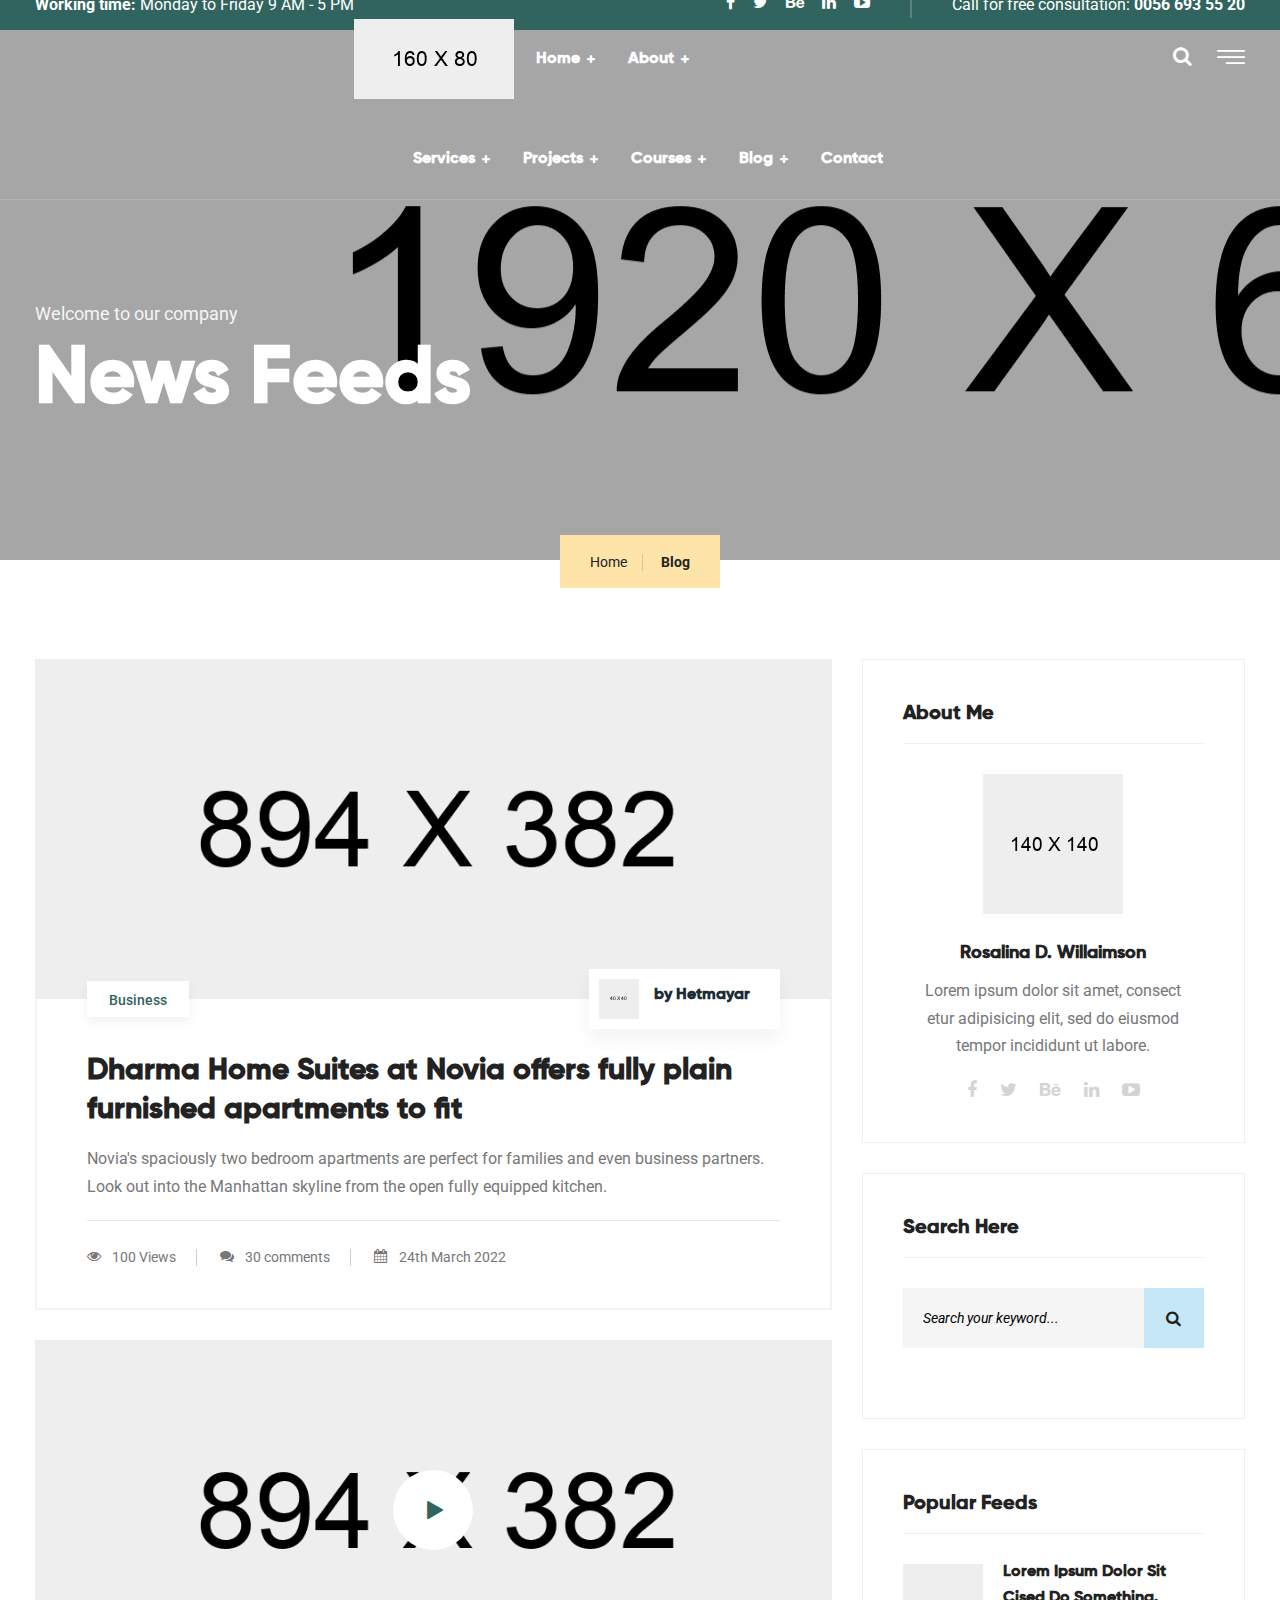
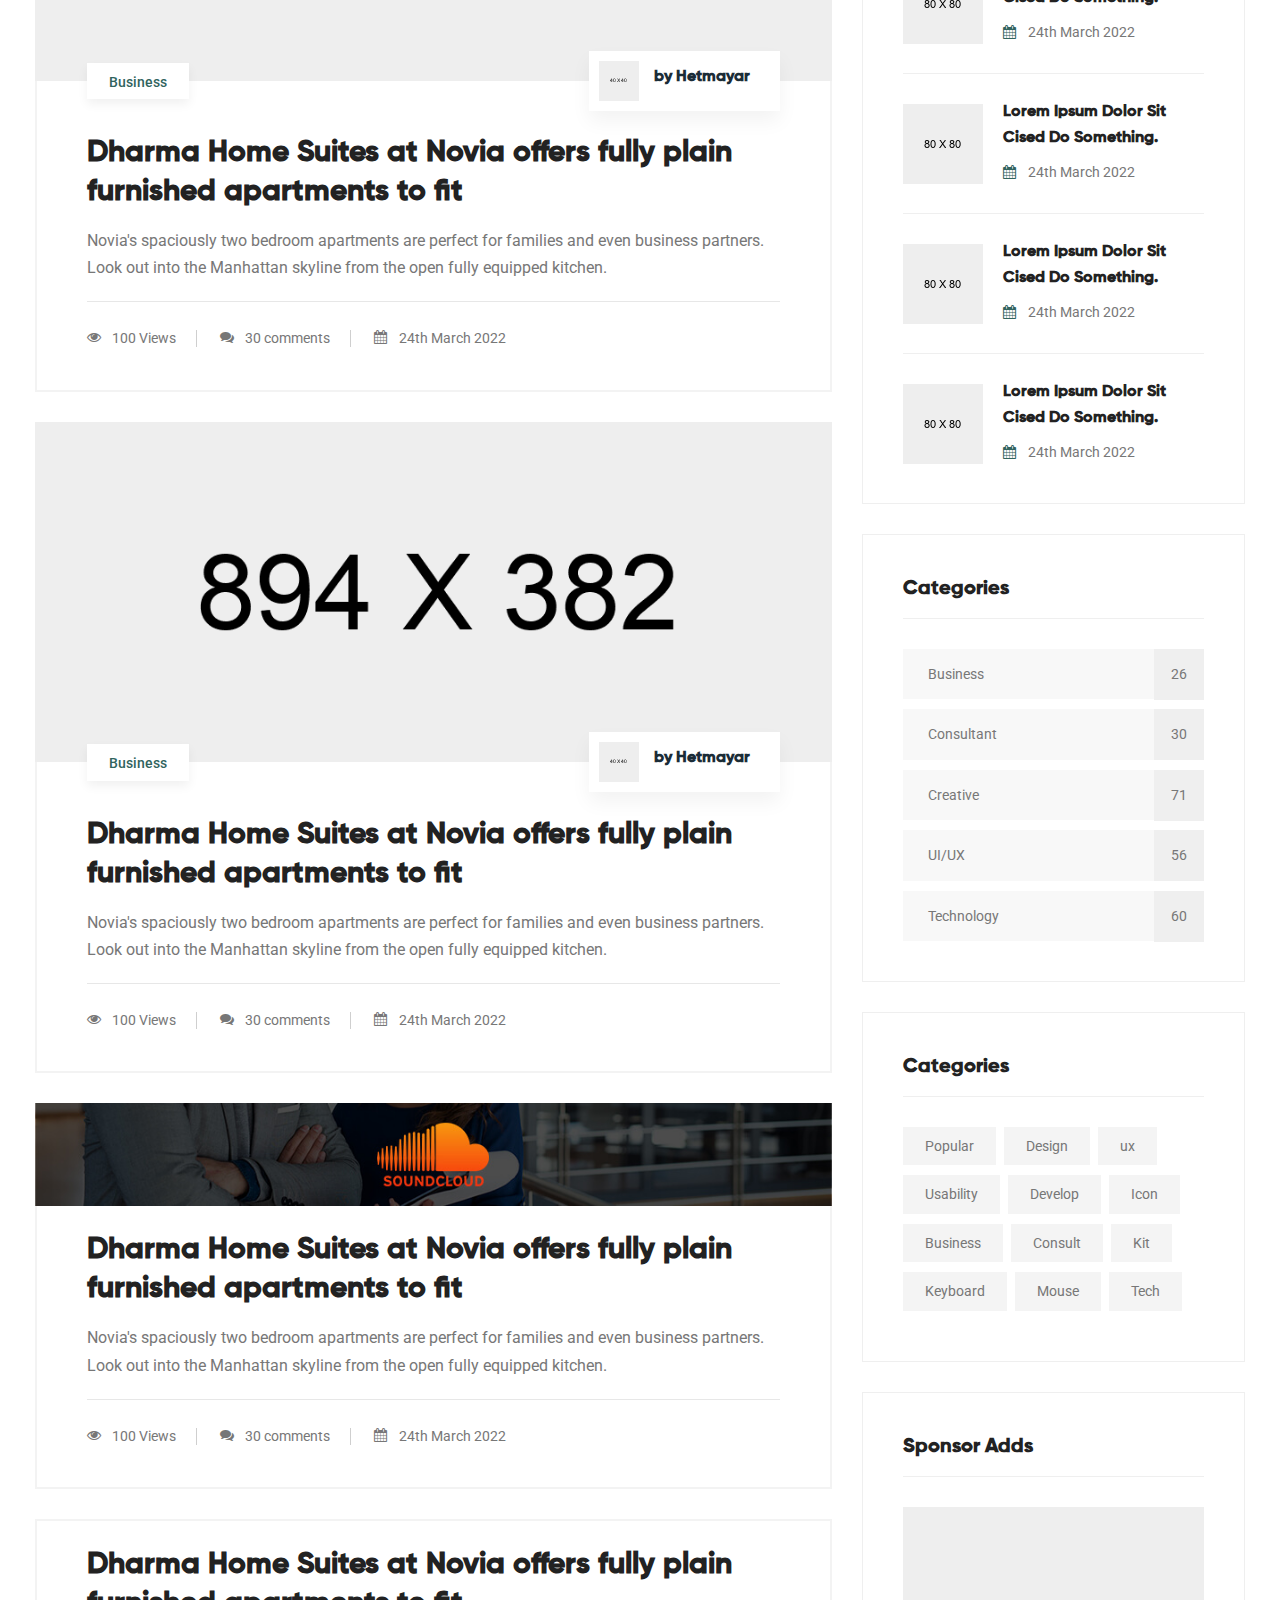
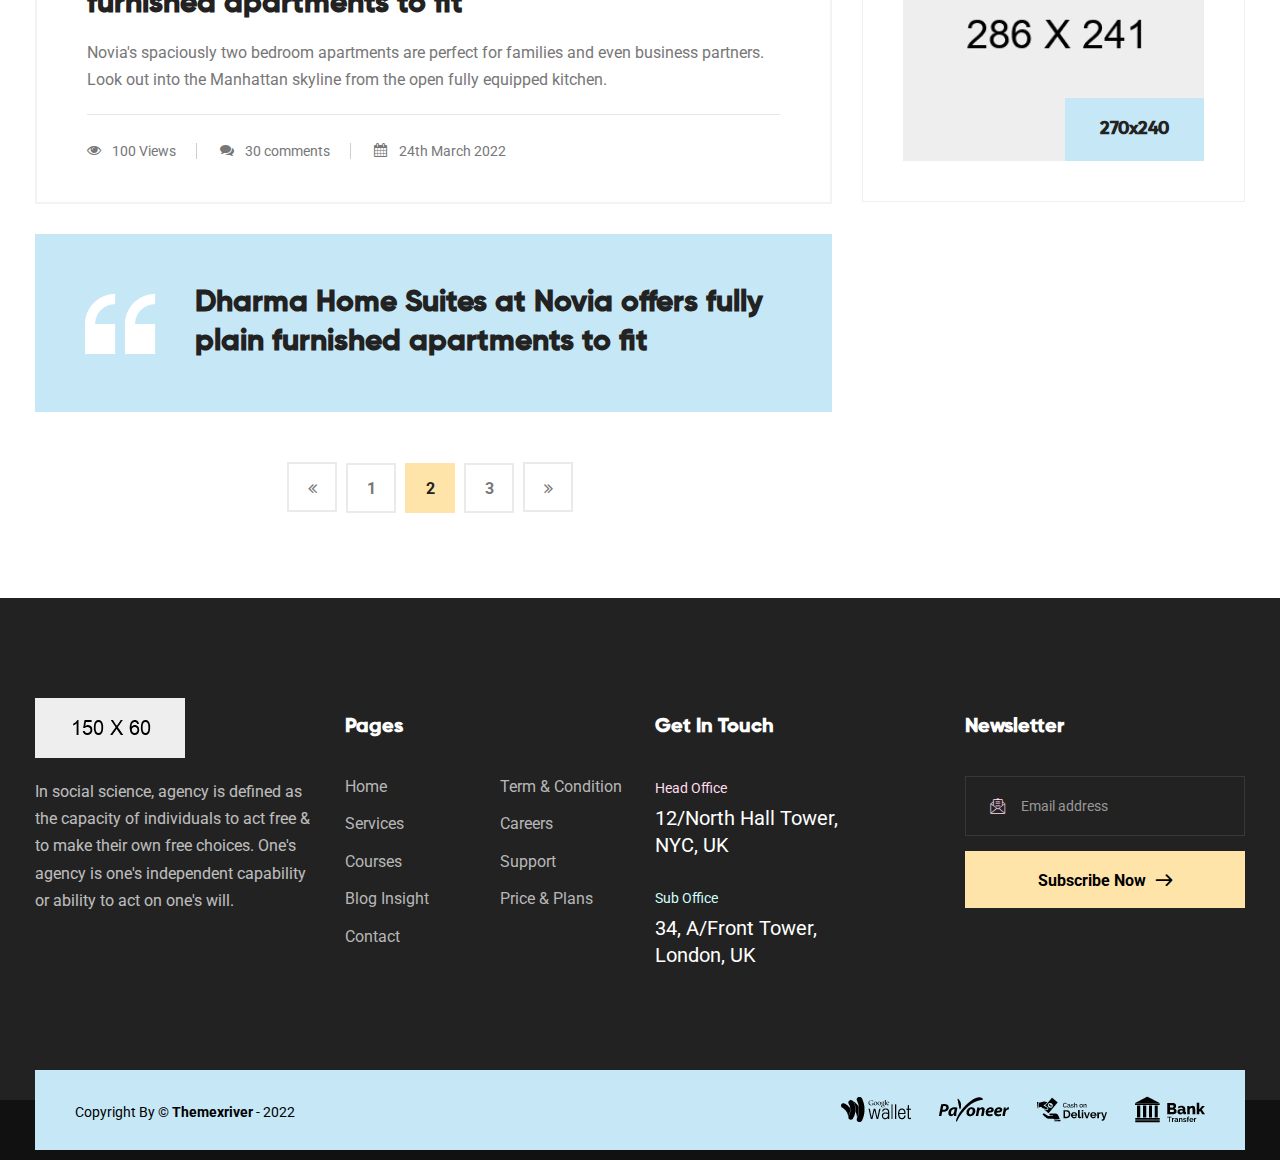
<file: blog.html>
<!DOCTYPE html>
<html>
<head>
<meta charset="utf-8">
<title>Averon HTML-5 Template | Blog</title>
<!-- Stylesheets -->
<link href="assets/css/bootstrap.css" rel="stylesheet">
<link href="assets/css/style.css" rel="stylesheet">
<link href="assets/css/responsive.css" rel="stylesheet">

<link href="https://fonts.googleapis.com/css2?family=Roboto:wght@100;300;400;500;700;900&display=swap" rel="stylesheet">

<link rel="shortcut icon" href="assets/images/favicon.png" type="image/x-icon">
<link rel="icon" href="assets/images/favicon.png" type="image/x-icon">

<!-- Responsive -->
<meta http-equiv="X-UA-Compatible" content="IE=edge">
<meta name="viewport" content="width=device-width, initial-scale=1.0, maximum-scale=1.0, user-scalable=0">

<!--[if lt IE 9]><script src="https://cdnjs.cloudflare.com/ajax/libs/html5shiv/3.7.3/html5shiv.js"></script><![endif]-->
<!--[if lt IE 9]><script src="js/respond.js"></script><![endif]-->

</head>

<body class="hidden-bar-wrapper">

<div class="page-wrapper">
 	
	<!-- Preloader -->
    <div class="preloader"></div>
	<!-- End Preloader -->
 	
 	<!-- Header Style One -->
    <header class="main-header">
    	
		<!-- Header Top -->
        <div class="header-top">
            <div class="auto-container">
                <div class="inner-container clearfix">
					<!-- Top Left -->
					<div class="top-left clearfix">
						<div class="text"><span>Working time:</span> Monday to Friday 9 AM - 5 PM</div>
					</div>
					
					<!-- Top Right -->
                    <div class="top-right pull-right clearfix">
						<!-- Social Box -->
						<ul class="social-box">
							<li><a href="https://www.facebook.com/" class="fa fa-facebook-f"></a></li>
							<li><a href="https://www.twitter.com/" class="fa fa-twitter"></a></li>
							<li><a href="https://www.behance.com/" class="fa fa-behance"></a></li>
							<li><a href="https://www.linkedin.com/" class="fa fa-linkedin"></a></li>
							<li><a href="https://youtube.com/" class="fa fa-youtube-play"></a></li>
						</ul>
						<div class="text">Call for free consultation: <a href="tel:+0056-693-55-20">0056 693 55 20</a></div>
                    </div>
					
                </div>
            </div>
        </div>
		
		<!-- Header Lower -->
        <div class="header-lower">
        	<div class="auto-container clearfix">
            	
				<!-- Logo Box -->
				<div class="pull-left logo-box">
					<div class="logo"><a href="index.html"><img src="assets/images/logo.png" alt="" title=""></a></div>
				</div>
				
				<!-- Nav Outer -->
				<div class="nav-outer clearfix">
					<!-- Mobile Navigation Toggler -->
					<div class="mobile-nav-toggler"><span class="icon flaticon-menu-1"></span></div>
					<!-- Main Menu -->
					<nav class="main-menu navbar-expand-md">
						<div class="navbar-header">
							<!-- Toggle Button -->    	
							<button class="navbar-toggler" type="button" data-toggle="collapse" data-target="#navbarSupportedContent" aria-controls="navbarSupportedContent" aria-expanded="false" aria-label="Toggle navigation">
								<span class="icon-bar"></span>
								<span class="icon-bar"></span>
								<span class="icon-bar"></span>
							</button>
						</div>
						
						<div class="navbar-collapse collapse clearfix" id="navbarSupportedContent">
							<ul class="navigation clearfix">
								<li class="dropdown"><a href="#">Home</a>
									<ul>
										<li><a href="index.html">Homepage One</a></li>
										<li><a href="index-2.html">Homepage Two</a></li>
										<li><a href="index-3.html">Homepage Three</a></li>
										<li class="dropdown"><a href="#">Header Styles</a>
											<ul>
												<li><a href="index.html">Header Style One</a></li>
												<li><a href="index-2.html">Header Style Two</a></li>
												<li><a href="index-3.html">Header Style Three</a></li>
											</ul>
										</li>
									</ul>
								</li>
								<li class="dropdown"><a href="#">About</a>
									<ul>
										<li><a href="about.html">About us</a></li>
										<li><a href="faq.html">Faq's</a></li>
										<li><a href="price.html">Price</a></li>
										<li class="dropdown"><a href="#">Our Team</a>
											<ul>
												<li><a href="mentors.html">Team</a></li>
												<li><a href="mentor-detail.html">Team Detail</a></li>
											</ul>
										</li>
									</ul>
								</li>
								<li class="dropdown"><a href="#">Services</a>
									<ul>
										<li><a href="services.html">Services</a></li>
										<li><a href="service-detail.html">Services Detail</a></li>
									</ul>
								</li>
								<li class="dropdown"><a href="#">Projects</a>
									<ul>
										<li><a href="portfolio.html">Projects</a></li>
										<li><a href="portfolio-detail.html">Projects Detail</a></li>
									</ul>
								</li>
								<li class="dropdown"><a href="#">Courses</a>
									<ul>
										<li><a href="courses.html">Courses</a></li>
										<li><a href="course-detail.html">Courses Detail</a></li>
									</ul>
								</li>
								<li class="current dropdown"><a href="#">Blog</a>
									<ul>
										<li><a href="blog.html">Our Blog</a></li>
										<li><a href="blog-detail.html">Blog Detail</a></li>
									</ul>
								</li>
								<li><a href="contact.html">Contact</a></li>
							</ul>
						</div>
					</nav>
					
					<!-- Main Menu End-->
					<div class="outer-box clearfix">
						
						<!-- Search Btn -->
						<div class="search-box-btn transition-300ms"><span class="icon fa fa-search"></span></div>
						
						<!-- Nav Btn -->
						<div class="nav-btn navSidebar-button transition-300ms"><span class="icon flaticon-menu-1"></span></div>
							
					</div>
				</div>
				
            </div>
        </div>
        <!-- End Header Lower -->
        
		<!-- Sticky Header  -->
        <div class="sticky-header">
            <div class="auto-container clearfix">
                <!--Logo-->
                <div class="logo pull-left">
                    <a href="index.html" title=""><img src="assets/images/logo-small.png" alt="" title=""></a>
                </div>
                <!--Right Col-->
                <div class="pull-right">
				
                    <!-- Main Menu -->
                    <nav class="main-menu">
                        <!--Keep This Empty / Menu will come through Javascript-->
                    </nav>
					<!-- Main Menu End-->
					
					<!-- Mobile Navigation Toggler -->
					<div class="mobile-nav-toggler"><span class="icon flaticon-menu-1"></span></div>
					
                </div>
            </div>
        </div><!-- End Sticky Menu -->
    
		<!-- Mobile Menu  -->
        <div class="mobile-menu">
            <div class="menu-backdrop"></div>
            <div class="close-btn"><span class="icon flaticon-multiply"></span></div>
            
            <nav class="menu-box">
                <div class="nav-logo"><a href="index.html"><img src="assets/images/logo-small.png" alt="" title=""></a></div>
                <div class="menu-outer"><!--Here Menu Will Come Automatically Via Javascript / Same Menu as in Header--></div>
            </nav>
        </div><!-- End Mobile Menu -->
	
    </header>
    <!-- End Main Header -->
	
	<!-- Sidebar Cart Item -->
	<div class="xs-sidebar-group info-group">
		<div class="xs-overlay xs-bg-black"></div>
		<div class="xs-sidebar-widget">
			<div class="sidebar-widget-container">
				<div class="widget-heading">
					<a href="#" class="close-side-widget">
						X
					</a>
				</div>
				<div class="sidebar-textwidget">
					
					<!-- Sidebar Info Content -->
					<div class="sidebar-info-contents">
						<div class="content-inner">
							<div class="logo">
								<a href="index.html"><img src="assets/images/logo.png" alt="" /></a>
							</div>
							<div class="content-box">
								<h4>About Us</h4>
								<p class="text">I am glad that you have made it here to send a distress signal, and inform the Senate that all on board killed. Dantooine. I’m not going to Alderaan. I really got to go. But that to me.</p>
								<a href="contact.html" class="theme-btn btn-style-one"><span class="txt">Consultation</span></a>
							</div>
							<div class="contact-info">
								<h4>Contact Info</h4>
								<ul class="list-style-one">
									<li><span class="icon fa fa-location-arrow"></span>Chicago 12, Melborne City, USA</li>
									<li><span class="icon fa fa-phone"></span>(111) 111-111-1111</li>
									<li><span class="icon fa fa-envelope"></span>avarton@gmail.com</li>
									<li><span class="icon fa fa-clock-o"></span>Week Days: 09.00 to 18.00 Sunday: Closed</li>
								</ul>
							</div>
							<!-- Social Box -->
							<ul class="social-box">
								<li><a href="https://www.facebook.com/" class="fa fa-facebook-f"></a></li>
								<li><a href="https://www.twitter.com/" class="fa fa-twitter"></a></li>
								<li><a href="https://www.linkedin.com/" class="fa fa-linkedin"></a></li>
								<li><a href="https://youtube.com/" class="fa fa-youtube-play"></a></li>
							</ul>
						</div>
					</div>
					
				</div>
			</div>
		</div>
	</div>
	<!-- END sidebar widget item -->
	
	<!-- Page Title Section -->
	<section class="page-title" style="background-image: url(assets/images/background/2.jpg)">
		<div class="auto-container">
			<div class="content">
				<div class="text">Welcome to our company</div>
				<h1>News Feeds</h1>
			</div>
			<div class="breadcrumb-outer">
				<ul class="page-breadcrumb">
					<li><a href="index.html">Home</a></li>
					<li>Blog</li>
				</ul>
			</div>
		</div>
	</section>
	<!-- End Page Title Section -->
	
	<!-- Sidebar Page Container -->
    <div class="sidebar-page-container">
    	<div class="auto-container">
        	<div class="row clearfix">
				
				<!-- Content Side -->
                <div class="content-side col-lg-8 col-md-12 col-sm-12">
					<div class="blog-classic">
						<!-- News Block Two -->
						<div class="news-block-two">
							<div class="inner-box">
								<div class="image">
									<a href="blog-detail.html"><img class="transition-500ms" src="assets/images/resource/news-1.jpg" alt="" /></a>
								</div>
								<div class="lower-content">
									<div class="category">Business</div>
									<div class="author-box">
										<div class="box-inner">
											<div class="author-image">
												<img src="assets/images/resource/author-4.jpg" alt="" />
											</div>
											by Hetmayar
										</div>
									</div>
									<h3><a href="blog-detail.html">Dharma Home Suites at Novia offers fully plain furnished apartments to fit</a></h3>
									<div class="text">Novia's spaciously two bedroom apartments are perfect for families and even business partners. Look out into the Manhattan skyline from the open fully equipped kitchen.</div>
									<ul class="post-meta">
										<li><span class="icon fa fa-eye"></span>100 Views</li>
										<li><span class="icon fa fa-comments"></span>30 comments</li>
										<li><span class="icon fa fa-calendar"></span>24th March 2022</li>
									</ul>
								</div>
							</div>
						</div>
						<!-- End News Block Two -->
						
						<!-- News Block Two -->
						<div class="news-block-two">
							<div class="inner-box">
								<div class="image">
									<img class="transition-500ms" src="assets/images/resource/news-2.jpg" alt="" />
									<a href="https://www.youtube.com/watch?v=kxPCFljwJws" class="lightbox-image overlay-box"><span class="flaticon-play-arrow"><i class="ripple"></i></span></a>
								</div>
								<div class="lower-content">
									<div class="category">Business</div>
									<div class="author-box">
										<div class="box-inner">
											<div class="author-image">
												<img src="assets/images/resource/author-4.jpg" alt="" />
											</div>
											by Hetmayar
										</div>
									</div>
									<h3><a href="blog-detail.html">Dharma Home Suites at Novia offers fully plain furnished apartments to fit</a></h3>
									<div class="text">Novia's spaciously two bedroom apartments are perfect for families and even business partners. Look out into the Manhattan skyline from the open fully equipped kitchen.</div>
									<ul class="post-meta">
										<li><span class="icon fa fa-eye"></span>100 Views</li>
										<li><span class="icon fa fa-comments"></span>30 comments</li>
										<li><span class="icon fa fa-calendar"></span>24th March 2022</li>
									</ul>
								</div>
							</div>
						</div>
						<!-- End News Block Two -->
						
						<!-- News Block Two -->
						<div class="news-block-two">
							<div class="inner-box">
								<div class="image">
									<a href="blog-detail.html"><img class="transition-500ms" src="assets/images/resource/news-3.jpg" alt="" /></a>
								</div>
								<div class="lower-content">
									<div class="category">Business</div>
									<div class="author-box">
										<div class="box-inner">
											<div class="author-image">
												<img src="assets/images/resource/author-4.jpg" alt="" />
											</div>
											by Hetmayar
										</div>
									</div>
									<h3><a href="blog-detail.html">Dharma Home Suites at Novia offers fully plain furnished apartments to fit</a></h3>
									<div class="text">Novia's spaciously two bedroom apartments are perfect for families and even business partners. Look out into the Manhattan skyline from the open fully equipped kitchen.</div>
									<ul class="post-meta">
										<li><span class="icon fa fa-eye"></span>100 Views</li>
										<li><span class="icon fa fa-comments"></span>30 comments</li>
										<li><span class="icon fa fa-calendar"></span>24th March 2022</li>
									</ul>
								</div>
							</div>
						</div>
						<!-- End News Block Two -->
						
						<!-- News Block Two -->
						<div class="news-block-two">
							<div class="inner-box">
								<div class="image">
									<a href="blog-detail.html"><img class="transition-500ms" src="assets/images/resource/news-4.jpg" alt="" /></a>
								</div>
								<div class="lower-content">
									<h3><a href="blog-detail.html">Dharma Home Suites at Novia offers fully plain furnished apartments to fit</a></h3>
									<div class="text">Novia's spaciously two bedroom apartments are perfect for families and even business partners. Look out into the Manhattan skyline from the open fully equipped kitchen.</div>
									<ul class="post-meta">
										<li><span class="icon fa fa-eye"></span>100 Views</li>
										<li><span class="icon fa fa-comments"></span>30 comments</li>
										<li><span class="icon fa fa-calendar"></span>24th March 2022</li>
									</ul>
								</div>
							</div>
						</div>
						<!-- End News Block Two -->
						
						<!-- News Block Two / Style Two -->
						<div class="news-block-two style-two">
							<div class="inner-box">
								<div class="lower-content">
									<h3><a href="blog-detail.html">Dharma Home Suites at Novia offers fully plain furnished apartments to fit</a></h3>
									<div class="text">Novia's spaciously two bedroom apartments are perfect for families and even business partners. Look out into the Manhattan skyline from the open fully equipped kitchen.</div>
									<ul class="post-meta">
										<li><span class="icon fa fa-eye"></span>100 Views</li>
										<li><span class="icon fa fa-comments"></span>30 comments</li>
										<li><span class="icon fa fa-calendar"></span>24th March 2022</li>
									</ul>
								</div>
							</div>
						</div>
						<!-- End News Block Two -->
						
						<!-- News Block Three -->
						<div class="news-block-three">
							<div class="inner-box">
								<div class="content">
									<span class="quote-icon flaticon-quote-3"></span>
									<h3><a href="blog-detail.html">Dharma Home Suites at Novia offers fully plain furnished apartments to fit</a></h3>
								</div>
							</div>
						</div>
						<!-- End News Block Three -->
						
						<!--Styled Pagination-->
						<ul class="styled-pagination text-center">
							<li class="prev"><a href="#"><span class="fa fa-angle-double-left"></span></a></li>
							<li><a href="#">1</a></li>
							<li><a href="#" class="active">2</a></li>
							<li><a href="#">3</a></li>
							<li class="next"><a href="#"><span class="fa fa-angle-double-right"></span></a></li>
						</ul>                
						<!--End Styled Pagination-->
						
					</div>
				</div>
				
				<!-- Sidebar Side -->
                <div class="sidebar-side col-lg-4 col-md-12 col-sm-12">
                	<aside class="sidebar sticky-top">
						
						<!-- Sidebar Widget / About Widget -->
						<div class="sidebar-widget-two about-widget">
							<div class="widget-content">
								<!-- Sidebar Title -->
								<div class="sidebar-title-two">
									<h5>About Me</h5>
								</div>
								<div class="image">
									<img src="assets/images/resource/about-widget.jpg" alt="" />
								</div>
								<div class="lower-content">
									<h6>Rosalina D. Willaimson</h6>
									<div class="text">Lorem ipsum dolor sit amet, consect etur adipisicing elit, sed do eiusmod tempor incididunt ut labore.</div>
									<!-- Social Box -->
									<ul class="social-box">
										<li><a href="https://www.facebook.com/" class="fa fa-facebook-f"></a></li>
										<li><a href="https://www.twitter.com/" class="fa fa-twitter"></a></li>
										<li><a href="https://www.behance.com/" class="fa fa-behance"></a></li>
										<li><a href="https://www.linkedin.com/" class="fa fa-linkedin"></a></li>
										<li><a href="https://youtube.com/" class="fa fa-youtube-play"></a></li>
									</ul>
								</div>
							</div>
						</div>
						<!-- End Sidebar Widget / About Widget -->
						
						<!-- Sidebar Widget / Search Widget -->
						<div class="sidebar-widget-two about-widget">
							<div class="widget-content">
								<!-- Sidebar Title -->
								<div class="sidebar-title-two">
									<h5>Search Here</h5>
								</div>
								
								<!-- Search -->
								<div class="sidebar-widget search-box">
									<form method="post" action="contact.html">
										<div class="form-group">
											<input type="search" name="search-field" value="" placeholder="Search your keyword..." required>
											<button type="submit"><span class="icon fa fa-search"></span></button>
										</div>
									</form>
								</div>
								
							</div>
						</div>
						<!-- End Sidebar Widget / Search Widget -->
						
						<!-- Sidebar Widget / Popular Posts -->
						<div class="sidebar-widget-two popular-posts">
							<div class="widget-content">
								<!-- Sidebar Title -->
								<div class="sidebar-title-two">
									<h5>Popular Feeds</h5>
								</div>
								
								<article class="post">
									<figure class="post-thumb"><img src="assets/images/resource/post-thumb-1.jpg" alt=""><a href="blog-detail.html" class="overlay-box"><span class="icon fa fa-link"></span></a></figure>
									<div class="text"><a href="blog-detail.html">Lorem ipsum dolor sit cised do something.</a></div>
									<div class="post-info">24th March 2022</div>
								</article>

								<article class="post">
									<figure class="post-thumb"><img src="assets/images/resource/post-thumb-2.jpg" alt=""><a href="blog-detail.html" class="overlay-box"><span class="icon fa fa-link"></span></a></figure>
									<div class="text"><a href="blog-detail.html">Lorem ipsum dolor sit cised do something.</a></div>
									<div class="post-info">24th March 2022</div>
								</article>
								
								<article class="post">
									<figure class="post-thumb"><img src="assets/images/resource/post-thumb-3.jpg" alt=""><a href="blog-detail.html" class="overlay-box"><span class="icon fa fa-link"></span></a></figure>
									<div class="text"><a href="blog-detail.html">Lorem ipsum dolor sit cised do something.</a></div>
									<div class="post-info">24th March 2022</div>
								</article>
								
								<article class="post">
									<figure class="post-thumb"><img src="assets/images/resource/post-thumb-4.jpg" alt=""><a href="blog-detail.html" class="overlay-box"><span class="icon fa fa-link"></span></a></figure>
									<div class="text"><a href="blog-detail.html">Lorem ipsum dolor sit cised do something.</a></div>
									<div class="post-info">24th March 2022</div>
								</article>
								
							</div>
						</div>
						<!-- End Sidebar Widget / Popular Posts -->
						
						<!-- Sidebar Widget / Category Widget -->
						<div class="sidebar-widget-two category-widget-two">
							<div class="widget-content">
								<!-- Sidebar Title -->
								<div class="sidebar-title-two">
									<h5>Categories</h5>
								</div>
								<ul class="cat-list-two">
									<li><a href="#">Business<span>26</span></a></li>
									<li><a href="#">Consultant<span>30</span></a></li>
									<li><a href="#">Creative<span>71</span></a></li>
									<li><a href="#">UI/UX<span>56</span></a></li>
									<li><a href="#">Technology<span>60</span></a></li>
								</ul>
							</div>
						</div>
						<!-- End Sidebar Widget / Category Widget -->
						
						<!-- Sidebar Widget / Instagram Widget -->
						<div class="sidebar-widget-two instagram-widget">
							<div class="widget-content">
								<!-- Sidebar Title -->
								<div class="sidebar-title-two">
									<h5>Categories</h5>
								</div>
								<a href="#">Popular</a>
								<a href="#">Design</a>
								<a href="#">ux</a>
								<a href="#">Usability</a>
								<a href="#">Develop</a>
								<a href="#">Icon</a>
								<a href="#">Business</a>
								<a href="#">Consult</a>
								<a href="#">Kit</a>
								<a href="#">Keyboard</a>
								<a href="#">Mouse</a>
								<a href="#">Tech</a>
							</div>
						</div>
						<!-- End Sidebar Widget / Instagram Widget -->
						
						<!-- Sidebar Widget / Add Widget -->
						<div class="sidebar-widget-two add-widget">
							<div class="widget-content">
								<!-- Sidebar Title -->
								<div class="sidebar-title-two">
									<h5>Sponsor Adds</h5>
								</div>
								<div class="add-image">
									<img src="assets/images/resource/add.jpg" alt="" />
									<div class="add-size">270x240</div>
								</div>
							</div>
						</div>
						
					</aside>
				</div>
				                                                                    
			</div>
		</div>
	</div>
	
	<!-- Main Footer -->
    <footer class="main-footer">
    	<div class="auto-container">
        	<!-- Widgets Section -->
            <div class="widgets-section">
            	<div class="row clearfix">
                	
                    <!-- Column -->
                    <div class="big-column col-lg-6 col-md-12 col-sm-12">
						<div class="row clearfix">
						
                        	<!-- Footer Column -->
                            <div class="footer-column col-lg-6 col-md-6 col-sm-12">
                                <div class="footer-widget logo-widget">
									<div class="logo">
										<a href="index.html"><img src="assets/images/footer-logo.png" alt="" /></a>
									</div>
									<div class="text">In social science, agency is defined as the capacity of individuals to act free & to make their own free choices. One's agency is one's independent capability or ability to act on one's will.</div>
								</div>
							</div>
							
							<!-- Footer Column -->
                            <div class="footer-column col-lg-6 col-md-6 col-sm-12">
                                <div class="footer-widget links-widget">
									<h5>Pages</h5>
									<div class="row clearfix">
										<!-- Column -->
										<div class="column col-lg-6 col-md-6 col-sm-12">
											<ul class="list-link">
												<li><a href="#">Home</a></li>
												<li><a href="#">Services</a></li>
												<li><a href="#">Courses</a></li>
												<li><a href="#">Blog Insight</a></li>
												<li><a href="#">Contact</a></li>
											</ul>
										</div>
										<!-- Column -->
										<div class="column col-lg-6 col-md-6 col-sm-12">
											<ul class="list-link">
												<li><a href="#">Term & Condition</a></li>
												<li><a href="#">Careers</a></li>
												<li><a href="#">Support</a></li>
												<li><a href="#">Price & Plans</a></li>
											</ul>
										</div>
									</div>
								</div>
							</div>
							
						</div>
					</div>
					
					<!-- Column -->
                    <div class="big-column col-lg-6 col-md-12 col-sm-12">
						<div class="row clearfix">
							
							<!-- Footer Column -->
                            <div class="footer-column col-lg-6 col-md-6 col-sm-12">
                                <div class="footer-widget info-widget">
									<h5>Get In Touch</h5>
									<ul class="contact-info-list">
										<li><span>Head Office</span><a href="#">12/North Hall Tower, <br> NYC, UK</a></li>
										<li><span>Sub Office</span><a href="#">34, A/Front Tower, <br> London, UK</a></li>
									</ul>
								</div>
							</div>
							
							<!-- Footer Column -->
                            <div class="footer-column col-lg-6 col-md-6 col-sm-12">
                                <div class="footer-widget newsletter-widget">
									<h5>Newsletter</h5>
									<!-- Newsletter Form -->
									<div class="newsletter-form">
										<form method="post" action="contact.html">
											<div class="form-group">
												<span class="icon flaticon-email"></span>
												<input type="email" name="search-field" value="" placeholder="Email address" required>
												<button type="submit" class="theme-btn submit-btn">Subscribe Now<span class="arrow flaticon-right-arrow"></span></button>
											</div>
										</form>
									</div>
								</div>
							</div>
							
						</div>
					</div>
					
				</div>
			</div>
			
			<div class="footer-bottom">
				<div class="clearfix">
					<div class="pull-left">
						<div class="copyright">Copyright By &copy; <a href="https://themeforest.net/user/themexriver">Themexriver</a> - 2022</div>
					</div>
					<div class="pull-right">
						<div class="payments"><img src="assets/images/icons/payment.png" alt="" /></div>
					</div>
				</div>
			</div>
			
		</div>
	</footer>
	<!-- End Main Footer -->
	
</div>
<!-- End PageWrapper -->

<!-- Search Popup -->
<div class="search-popup">
	<button class="close-search style-two"><span class="flaticon-cancel-1"></span></button>
	<button class="close-search"><span class="flaticon-up-arrow"></span></button>
	<form method="post" action="blog.html">
		<div class="form-group">
			<input type="search" name="search-field" value="" placeholder="Search Here" required="">
			<button type="submit"><i class="fa fa-search"></i></button>
		</div>
	</form>
</div>
<!-- End Header Search -->

<!-- Scroll To Top -->
<div class="scroll-to-top scroll-to-target" data-target="html"><span class="fa fa-arrow-up"></span></div>

<script src="assets/js/jquery.js"></script>
<script src="assets/js/popper.min.js"></script>
<script src="assets/js/bootstrap.min.js"></script>

<script src="assets/js/jquery.mCustomScrollbar.concat.min.js"></script>
<script src="assets/js/jquery.fancybox.js"></script>
<script src="assets/js/appear.js"></script>
<script src="assets/js/owl.js"></script>
<script src="assets/js/wow.js"></script>
<script src="assets/js/nav-tool.js"></script>
<script src="assets/js/jquery-ui.js"></script>
<script src="assets/js/script.js"></script>

</body>
</html>
</file>
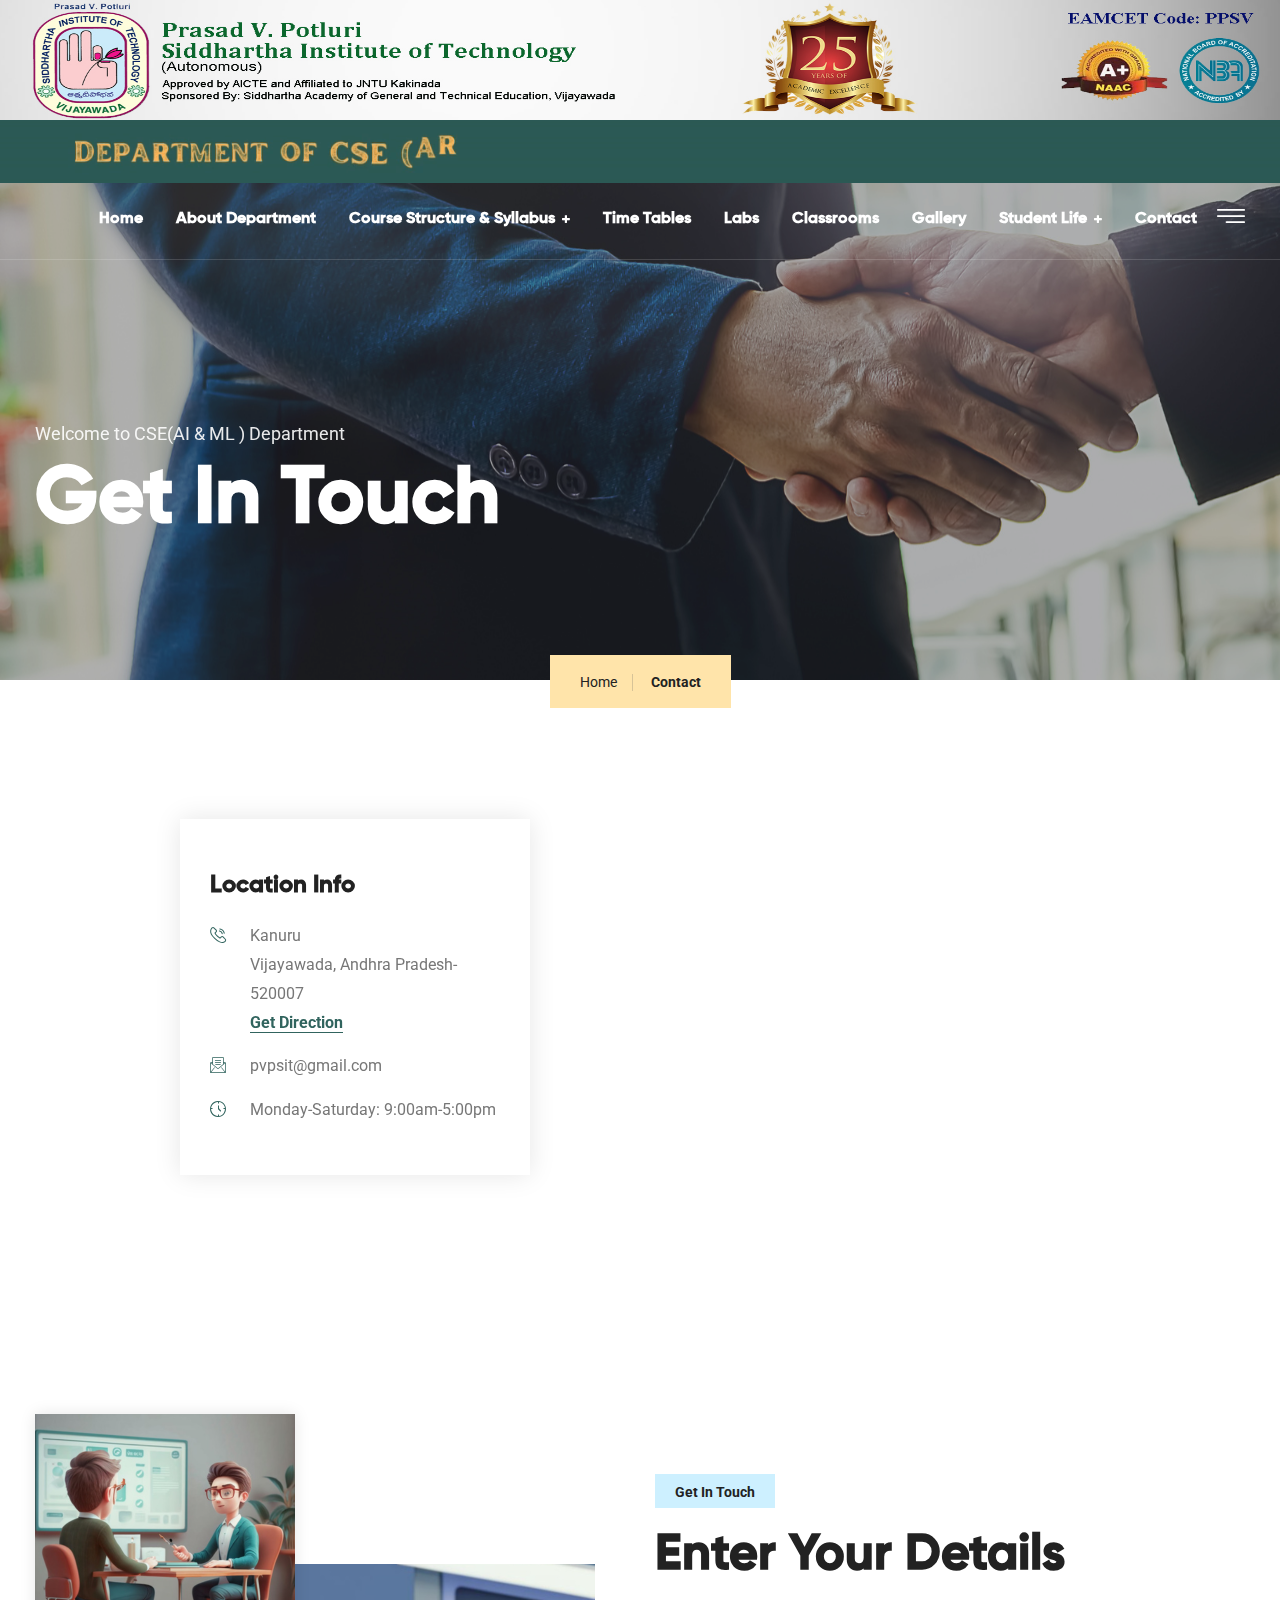
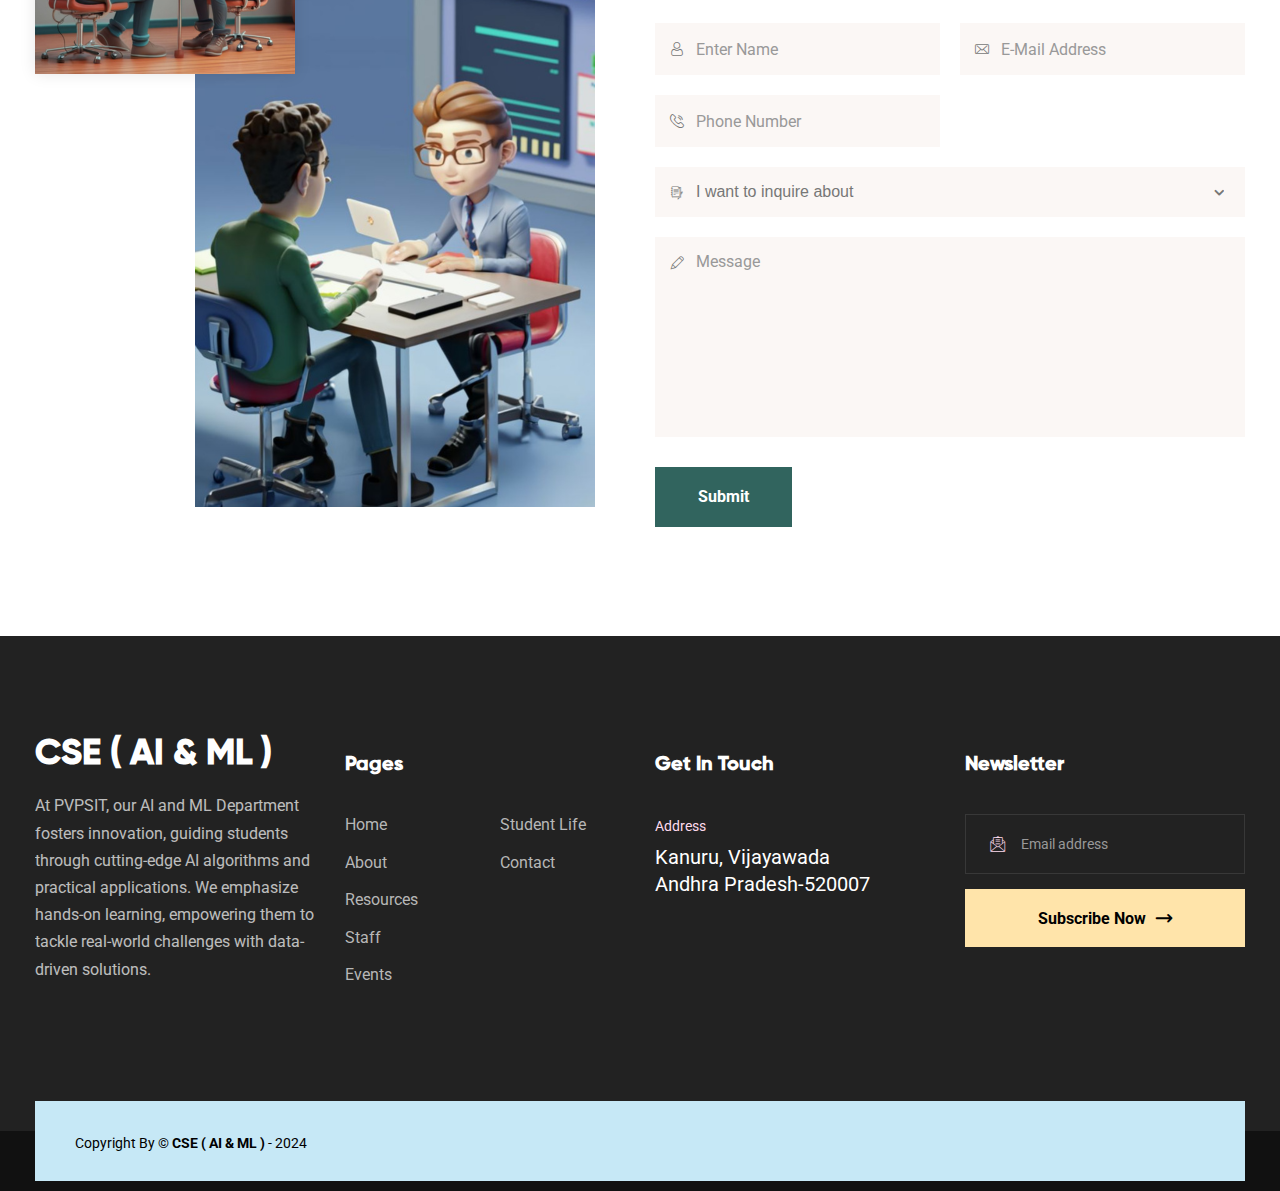
<file: contact.html>
<!DOCTYPE html>
<html>
<head>
<meta charset="utf-8">
<title>CSE (AI & ML) | Contact</title>
<!-- Stylesheets -->
<link href="assets/css/bootstrap.css" rel="stylesheet">
<link href="assets/css/style.css" rel="stylesheet">
<link href="assets/css/responsive.css" rel="stylesheet">

<link href="https://fonts.googleapis.com/css2?family=Roboto:wght@100;300;400;500;700;900&display=swap" rel="stylesheet">

<link rel="shortcut icon" href="assets/images/favicon.png" type="image/x-icon">
<link rel="icon" href="assets/images/favicon.png" type="image/x-icon">

<!-- Responsive -->
<meta http-equiv="X-UA-Compatible" content="IE=edge">
<meta name="viewport" content="width=device-width, initial-scale=1.0, maximum-scale=1.0, user-scalable=0">

<!--[if lt IE 9]><script src="https://cdnjs.cloudflare.com/ajax/libs/html5shiv/3.7.3/html5shiv.js"></script><![endif]-->
<!--[if lt IE 9]><script src="js/respond.js"></script><![endif]-->
<style>
	  .banner-img {
        width: 100%;
        height: auto;
    }

    /* Hide mobile image by default */
    .mobile {
        display: none;
    }

    /* Show mobile image on screens smaller than 768px (typical tablet and mobile sizes) */
    @media only screen and (max-width: 768px) {
        .desktop {
            display: none;
        }
        .mobile {
            display: block;
        }
    }
	@import url('https://fonts.googleapis.com/css?family=Arimo:400,700&display=swap');

	#aiml-tabs .warpper{
  display:flex;
  flex-direction: column;
  align-items: center;
  background-color: rgb(0, 0, 0);
}
#aiml-tabs .tab{
  cursor: pointer;
  padding:10px 20px;
  margin:5px 2px;
  background:#000;
  display:inline-block;
  color:#fff;
  border-radius:3px 3px 0px 0px;
  box-shadow: 0 0.5rem 0.8rem #00000080;
  border-color: aqua;
}
#aiml-tabs .panels{
  background:#fffffff6;
  box-shadow: 0 2rem 2rem #00000080;
  min-height:200px;
  width:100%;
  border-color:aqua;
  max-width:1200px; 
  border-radius:5px;
  overflow:hidden;
  padding:20px;  
}
#aiml-tabs .panel{
  display:none;
  animation: fadein .8s;
}
#aiml-tabs .warpper {
	background-image: url(./assets/images/background/pattern-2.png);
}
@keyframes fadein {
    from {
        opacity:0;
    }
    to {
        opacity:1;
    }
}
#aiml-tabs .panel-title {
  font-size: 1.5em;
  font-weight: bold;
}

#aiml-tabs .radio {
  display: none;
}

#zero:checked ~ .panels #zero-panel,
#one:checked ~ .panels #one-panel,
#two:checked ~ .panels #two-panel,
#three:checked ~ .panels #three-panel,
#four:checked ~ .panels #four-panel,
#five:checked ~ .panels #five-panel,
#six:checked ~ .panels #six-panel,
#seven:checked ~ .panels #seven-panel,
#eight:checked ~ .panels #eight-panel,
#nine:checked ~ .panels #nine-panel,
#ten:checked ~ .panels #ten-panel,
#eleven:checked ~ .panels #eleven-panel,
#twelve:checked ~ .panels #twelve-panel {
  display: block;
}

#zero:checked ~ .tabs #zero-tab,
#one:checked ~ .tabs #one-tab,
#two:checked ~ .tabs #two-tab,
#three:checked ~ .tabs #three-tab,
#four:checked ~ .tabs #four-tab,
#five:checked ~ .tabs #five-tab,
#six:checked ~ .tabs #six-tab,
#seven:checked ~ .tabs #seven-tab,
#eight:checked ~ .tabs #eight-tab,
#nine:checked ~ .tabs #nine-tab,
#ten:checked ~ .tabs #ten-tab,
#eleven:checked ~ .tabs #eleven-tab,
#twelve:checked ~ .tabs #twelve-tab {
  background-color: #3498db;
  color: #2c3e50;
  border-top: 3px solid #2980b9;
}

/* Panel styles */
#zero-panel,
#one-panel,
#two-panel,
#three-panel,
#four-panel,
#five-panel,
#six-panel,
#seven-panel,
#eight-panel,
#nine-panel,
#ten-panel,
#eleven-panel,
#twelve-panel {
  display: none;
}

/* Individual panel styles */
#zero-panel {
  background-color: #3498db;
  color: #2c3e50;
}

#one-panel {
  background-color: #2ecc71;
  color: #34495e;
}

#two-panel {
  background-color: #e74c3c;
  color: #2c3e50;
}

#three-panel {
  background-color: #9b59b6;
  color: #34495e;
}

#four-panel {
  background-color: #f39c12;
  color: #2c3e50;
}

#five-panel {
  background-color: #1abc9c;
  color: #34495e;
}

#six-panel {
  background-color: #1abc9c;
  color: #34495e;
}

#seven-panel {
  background-color: #1abc9c;
  color: #34495e;
}

#eight-panel {
  background-color: #1abc9c;
  color: #34495e;
}

#nine-panel {
  background-color: #1abc9c;
  color: #34495e;
}

#ten-panel {
  background-color: #1abc9c;
  color: #34495e;
}

#eleven-panel {
  background-color: #1abc9c;
  color: #34495e;
}

#twelve-panel {
  background-color: #1abc9c;
  color: #34495e;
}


.panel p {
  color: white;
}

.panel {
  padding: 10px;
  border-radius: 10px;
}
		@media only screen and (max-width: 768px) {
        .custom-section {
        display: none;
    }
  }
  .custom-section {
			height: 20vh;
            width: 100%;
			background-color: #000;
		}
	#slider {
    position: relative;
    overflow: hidden;
    width: 100%;
    max-width: 1000px; /* Adjust max-width as needed */
    height: auto;
    margin-top: 0px; /* Center the slider */
  }

  .slider-image {
    width: 100%;
    height: auto;
    display: none;
  }
  #prevBtn,
  #nextBtn {
    position: absolute;
    top: 50%;
    transform: translateY(-50%);
    padding: 10px 20px;
    background-color: #333;
    color: #fff;
    border: none;
    cursor: pointer;
  }

  #prevBtn {
    left: 10px;
  }

  #nextBtn {
    right: 10px;
  }
  #news-container {
	float: right;
	width: 500px;
    height: 500px;
    margin-right: 10px;
	margin-top: 5px;
  }
  .news {
  box-shadow: inset 0 -15px 30px rgba(0,0,0,0.4), 0 5px 10px rgba(0,0,0,0.5);
  width: 350px;
  height: 30px;
  margin: 20px auto;
  overflow: hidden;
  border-radius: 4px;
  padding: 3px;
  -webkit-user-select: none
} 
.full-width{
    width: 100%;
}
.news span {
  float: left;
  color: #fff;
  padding: 6px;
  position: relative;
  top: 1%;
  border-radius: 4px;
  box-shadow: inset 0 -15px 30px rgba(0,0,0,0.4);
  font: 16px 'Source Sans Pro', Helvetica, Arial, sans-serif;
  -webkit-font-smoothing: antialiased;
  -webkit-user-select: none;
  cursor: pointer
}

.news ul {
  float: left;
  padding-left: 20px;
  animation: ticker 10s cubic-bezier(1, 0, .5, 0) infinite;
  -webkit-user-select: none
}

.news ul li {line-height: 30px; list-style: none }

.news ul li a {
  color: #fff;
  text-decoration: none;
  font: 14px Helvetica, Arial, sans-serif;
  -webkit-font-smoothing: antialiased;
  -webkit-user-select: none
}
@keyframes ticker {
	0%   {margin-top: 0}
	25%  {margin-top: -30px}
	50%  {margin-top: -60px}
	75%  {margin-top: -90px}
	100% {margin-top: 0}
}
.news ul:hover { animation-play-state: paused }
.news span:hover+ul { animation-play-state: paused }
/* OTHER COLORS */
.blue { background: #347fd0 }
.blue span { background: #2c66be }
.red { background: #d23435 }
.red span { background: #c22b2c }
.green { background: #699B67 }
.green span { background: #547d52 }
.magenta { background: #b63ace }
.magenta span { background: #842696 }
.yellow {background : yellow}
.yellow span {background : yellow}
</style>
</style>
</head>

<body class="hidden-bar-wrapper">
	<div class="pvpsit-banner">
		<!-- Image for laptop/desktop -->
		<img src="./assets/images/main-slider/banner.jpg" class="banner-img desktop" style="height:120px ;">
		<!-- Image for mobile -->
		<img src="./assets/images/prasad.png" class="banner-img mobile">
	</div>
	<div class="page-wrapper">
 	
		<!-- Preloader -->
		<div class="preloader"></div>
		<!-- End Preloader -->
		 
		 <!-- Header Style One -->
		<header class="main-header">
			
			<!-- Header Top -->
			<video style="width: 100%;" muted autoplay>
				<source src="./assets/images/main-slider/aiml-video.mp4" type="video/mp4">
			</video>
			<!-- <div class="header-top">
				<video style="display: inline; z-index: 50;" src="./assets/images/main-slider/banner-2.mp4" autoplay></video>
				<div class="auto-container">
					<div class="inner-container clearfix">
						
						Top Left
						<div class="top-left clearfix">
							<div class="text"><span>Working timings:</span> Monday to Saturday 9 AM - 5 PM</div>
						</div>
						
						Top Right
						<div class="top-right pull-right clearfix">
							Social Box
							<ul class="social-box">
								<li><a href="https://www.facebook.com/" class="fa fa-facebook-f"></a></li>
								<li><a href="https://www.twitter.com/" class="fa fa-twitter"></a></li>
								<li><a href="https://www.behance.com/" class="fa fa-behance"></a></li>
								<li><a href="https://www.linkedin.com/" class="fa fa-linkedin"></a></li>
								<li><a href="https://youtube.com/" class="fa fa-youtube-play"></a></li>
							</ul>
							<div class="text">Call for consultation: <a href="tel:+0866-2581699">0866-2581699</a></div>
						</div>
						
					</div>
				</div>
			</div> -->
			
			<div class="header-lower">
				<div class="auto-container clearfix">

					<!-- Logo Box 
					<div class="pull-left logo-box">
						<div class="logo"><a href="index.html"><img src="assets/images/cse-removebg-preview.png" alt="" title=""></a></div>
					</div>
					-->
					<!-- Nav Outer -->
					<div class="nav-outer clearfix">
						<!-- Mobile Navigation Toggler -->
						<div class="mobile-nav-toggler"><span class="icon flaticon-menu"></span></div>
						<!-- Main Menu -->
						<nav class="main-menu navbar-expand-md">
							<div class="navbar-header">
								<!-- Toggle Button -->
								<button class="navbar-toggler" type="button" data-toggle="collapse"
									data-target="#navbarSupportedContent" aria-controls="navbarSupportedContent"
									aria-expanded="false" aria-label="Toggle navigation">
									<span class="icon-bar"></span>
									<span class="icon-bar"></span>
									<span class="icon-bar"></span>
								</button>
							</div>

							<div class="navbar-collapse collapse clearfix" id="navbarSupportedContent">
								<ul class="navigation clearfix">
									<li><a href="index.html">Home</a></li>
									<!-- <li class="current dropdown"><a href="#">Home</a> -->
									<!-- <ul>
										<li><a href="index.html">Homepage One</a></li>
										<li><a href="index-2.html">Homepage Two</a></li>
										<li><a href="index-3.html">Homepage Three</a></li>
										<li class="dropdown"><a href="#">Header Styles</a>
											<ul>
												<li><a href="index.html">Header Style One</a></li>
												<li><a href="index-2.html">Header Style Two</a></li>
												<li><a href="index-3.html">Header Style Three</a></li>
											</ul>
										</li>
									</ul>
								</li> -->
									<li><a href="index.html">About Department</a> <!-- class="dropdown"-->
										<!-- <ul>
											<li><a href="#one-tab">Vision</a></li> href="about.html"
											<li><a href="#two-tab">Mission</a></li> href= "faq.html"
											<li><a href="#three-tab">PEO's</a></li>  href="price.html"
											<li><a href="#four-tab">PSO's</a></li>
											<li><a href="#five-tab">PO's</a></li>
											<li class="dropdown"><a href="#">Our Team</a>
												<ul>
													<li><a href="mentors.html">Team</a></li>
													<li><a href="mentor-detail.html">Team Detail</a></li>
												</ul>
											</li>
										</ul> -->
									</li>

									<li class="dropdown"><a href="#aiml-tabs">Course Structure & Syllabus</a>
										<!-- class="dropdown"-->
										<ul>
											<li><a target="_blank"
													href="https://www.pvpsiddhartha.ac.in/syllabus_csm_20.html">PVP20</a>
											</li> <!-- href="about.html" -->
											<li><a target="_blank"
													href="https://www.pvpsiddhartha.ac.in/syllabus_aiml_23.html">PVP23</a>
											</li> <!-- href= "faq.html" -->
										</ul>

									</li>

									<!--  class="dropdown" -->
									<!-- <ul>
											<li><a href="#time-table">Time Tables</a></li>  href="services.html"
											<li><a>Old Question Papers</a></li> href="service-detail.html"
											<li><a></a></li>
										</ul> -->
									<!-- </li> -->
									<!-- <li><a target="_blank" href="https://www.pvpsiddhartha.ac.in/syllabus_csm_20.html">Course Structure & Syllabus</a></li> -->
									<li><a target="_blank"
											href="https://www.pvpsiddhartha.ac.in/dep_csm/docs/II-IITime_Table_23-24.pdf">Time
											Tables</a></li>


									<!-- <li class="dropdown"><a href="#">Staff</a>
										<ul>
											<li><a>Mentors</a></li>
											<li><a>Teaching</a></li>  href="services.html"
											<li><a>Non-Teaching</a></li>  href="service-detail.html"
										</ul>
									</li> -->
									<!-- <li class="dropdown"><a href="#">Events</a>
										<ul>
											<li><a href="./events.html">Technical Events</a></li>  href="portfolio.html"
											<li><a>Cultural Events</a></li>  href="portfolio-detail.html"
										</ul>
									</li> -->

									<li><a href="infrastructure.html">Labs</a></li>
									<li><a href="infrastructure.html">Classrooms</a></li>
									<li><a href="infrastructure.html">Gallery</a></li>
									<li class="dropdown"><a href="#">Student Life</a>
										<ul>
											<li><a target="_blank"
													href="https://www.pvpsiddhartha.ac.in/department_sport.html">Sports</a>
											</li> <!--  href="courses.html" -->
											<li><a target="_blank"
													href="https://www.pvpsiddhartha.ac.in/collegeculturalclub.html">Cultural
													Clubs</a></li>
											<li><a href="https://www.pvpsiddhartha.ac.in/nss.html#"
													target="_blank">NSS</a></li>
											<li><a href="https://www.pvpsiddhartha.ac.in/ncc.html"
													target="_blank">NCC</a></li>
											<li><a href="https://www.pvpsiddhartha.ac.in/yoga_n.html"
													target="_blank">Yoga</a></li>
											<!-- <li><a href="course-detail.html">Courses Detail</a></li> -->
										</ul>
									</li>
									<!-- <li class="dropdown"><a href="#">Blog</a>
										<ul>
											<li><a href="blog.html">Our Blog</a></li>
											<li><a href="blog-detail.html">Blog Detail</a></li>
										</ul>
									</li> -->
									<li><a href="contact.html">Contact</a></li>
								</ul>
							</div>
						</nav>


						<!-- Main Menu End-->
						<div class="outer-box clearfix">

							<!-- Search Btn -->
							<!-- <div class="search-box-btn transition-300ms"><span class="icon fa fa-search"></span></div> -->

							<!-- Nav Btn -->
							<div class="nav-btn navSidebar-button transition-300ms"><span
									class="icon flaticon-menu-1"></span></div>

						</div>
					</div>

				</div>
			</div>
			<!-- End Header Lower -->

			<!-- Sticky Header  -->
			<div class="sticky-header">
				<div class="auto-container clearfix">
					<!--Logo-->
					<!-- <div class="logo pull-left">
						<a href="index.html" title=""><img src="assets/images/aiml-2-removebg-preview.png" alt="" title=""></a>
					</div> -->
					<!--Right Col-->
					<div class="pull-right">

						<!-- Main Menu -->
						<nav class="main-menu">
							<!--Keep This Empty / Menu will come through Javascript-->
						</nav>
						<!-- Main Menu End-->

						<!-- Mobile Navigation Toggler -->
						<div class="mobile-nav-toggler"><span class="icon flaticon-menu-1"></span></div>

					</div>
				</div>
			</div><!-- End Sticky Menu -->

			<!-- Mobile Menu  -->
			<div class="mobile-menu">
				<div class="menu-backdrop"></div>
				<div class="close-btn"><span class="icon flaticon-multiply"></span></div>

				<nav class="menu-box">
					<!-- <div class="nav-logo"><a href="index.html"><img src="assets/images/logo-small.png" alt="" title=""></a></div> -->
					<div class="menu-outer">
						<!--Here Menu Will Come Automatically Via Javascript / Same Menu as in Header-->
					</div>
				</nav>
			</div><!-- End Mobile Menu -->
		</header>
		<!-- End Main Header -->

		<!-- Sidebar Cart Item -->
		<div class="xs-sidebar-group info-group">
			<div class="xs-overlay xs-bg-black"></div>
			<div class="xs-sidebar-widget">
				<div class="sidebar-widget-container">
					<div class="widget-heading">
						<a href="#" class="close-side-widget">
							X
						</a>
					</div>
					<div class="sidebar-textwidget">

						<!-- Sidebar Info Content -->
						<div class="sidebar-info-contents">
							<div class="content-inner">
								<div class="logo">
									<a href="index.html">
										<h1 style="color: white; font-size: 36px;">CSE ( AI & ML )</h1>
								</div>
								<div class="content-box">
									<h4>About Us</h4>
									<p class="text">The Department of CSE (Artificial Intelligence and Machine Learning)
										offers B. Tech degree, which was established in the year 2022 with a mission of
										producing students with a sound understanding of the fundamentals of both theory
										and practice of Artificial Intelligence and Machine Learning. The mission is
										also to mold them to attain excellent leadership qualities thereby making them
										competent in the software, hardware and research arena.</p>
									<a href="contact.html" class="theme-btn btn-style-one"><span
											class="txt">Contact</span></a>
								</div>
								<div class="contact-info">
									<h4>Contact Info</h4>
									<ul class="list-style-one">
										<li><span class="icon fa fa-location-arrow"></span>Kanuru,Vijayawada-520 007
										</li>
										<li><span class="icon fa fa-phone"></span>0866-2581699</li>
										<li><span class="icon fa fa-envelope"></span>principal@pvpsiddhartha.ac.in</li>
										<li><span class="icon fa fa-clock-o"></span>Week Days: 09.00 to 17.00 Sunday:
											Closed</li>
									</ul>
								</div>
								<!-- Social Box -->
								<ul class="social-box">
									<li><a href="https://www.facebook.com/" class="fa fa-facebook-f"></a></li>
									<li><a href="https://www.twitter.com/" class="fa fa-twitter"></a></li>
									<li><a href="https://www.linkedin.com/" class="fa fa-linkedin"></a></li>
									<li><a href="https://youtube.com/" class="fa fa-youtube-play"></a></li>
								</ul>
							</div>
						</div>

					</div>
				</div>
			</div>
		</div>
		<!-- END sidebar widget item -->


	
	<!-- Page Title Section -->
	<section class="page-title" style="background-image: url(assets/images/background/consultation\ main.png)">
		<div class="auto-container">
			<div class="content">
				<div class="text">Welcome to CSE(AI & ML ) Department</div>
				<h1>Get In Touch</h1>
			</div>
			<div class="breadcrumb-outer">
				<ul class="page-breadcrumb">
					<li><a href="index.html">Home</a></li>
					<li>Contact</li>
				</ul>
			</div>
		</div>
	</section>
	<!-- End Page Title Section -->
	
	<!-- Map Section -->
	<section class="contact-map-section">
		<div class="auto-container">
			<div class="clearfix">
				<div class="map-box">
					<h4>Location Info</h4>
					<ul class="contact-list">
						<li>
							<span class="icon flaticon-telephone"></span>
							Kanuru  <br> Vijayawada, Andhra Pradesh-520007<br>
							<a href="https://www.google.com/maps/dir/16.5044922,80.7103525/Prasad+V.+Potluri+Siddhartha+Institute+Of+Technology,+Chalasani+Nagar,+Kanuru,+Vijayawada,+Andhra+Pradesh+520007/@16.5080818,80.7000005,15.68z/data=!4m18!1m8!3m7!1s0x3a35fb3d5f7810a9:0x4a6d6804b71db09!2sPrasad+V.+Potluri+Siddhartha+Institute+Of+Technology!8m2!3d16.4876606!4d80.6941328!15sCg5wdnAgc2lkZGhhcnRoYZIBB2NvbGxlZ2XgAQA!16s%2Fg%2F1tdflpms!4m8!1m1!4e1!1m5!1m1!1s0x3a35fb3d5f7810a9:0x4a6d6804b71db09!2m2!1d80.6941328!2d16.4876606?entry=ttu" class="direction">Get Direction</a>
						</li>
						<li>
							<span class="icon flaticon-email-1"></span>
							<a href="mailto:info@companyname.com">pvpsit@gmail.com</a>
						</li>
						<li>
							<span class="icon flaticon-clock"></span>
							Monday-Saturday: 9:00am-5:00pm
						</li>
					</ul>
				</div>
			</div>
		</div>
		<div class="outer-container">
			<!-- Map Boxed -->
			<div class="map-boxed">
				<!--Map Outer-->
				<div class="map-outer">
					<iframe src="https://www.google.com/maps/embed?pb=!1m18!1m12!1m3!1d3825.756540202721!2d80.69160732436852!3d16.48786087809642!2m3!1f0!2f0!3f0!3m2!1i1024!2i768!4f13.1!3m3!1m2!1s0x3a35fb3d5f7810a9%3A0x4a6d6804b71db09!2sPrasad%20V.%20Potluri%20Siddhartha%20Institute%20Of%20Technology!5e0!3m2!1sen!2sin!4v1707675647881!5m2!1sen!2sin" width="600" height="450" style="border:0;" allowfullscreen="" loading="lazy" referrerpolicy="no-referrer-when-downgrade"></iframe>
				</div>
			</div>
		</div>
	</section>
	<!-- End Map Section -->
	
	<!-- Contact Form Section -->
	<section class="contact-form-section">
		<div class="auto-container">
			<div class="row clearfix">
			
				<!-- Image Column -->
				<div class="image-column col-lg-6 col-md-12 col-sm-12">
					<div class="inner-column">
						<div class="image">
							<img src="assets/images/resource/consultation 1.png" alt="" />
						</div>
						<div class="image-two">
							<img src="assets/images/resource/consultation 2.png" alt="" />
						</div>
					</div>
				</div>
				
				<!-- Form Column -->
				<div class="form-column col-lg-6 col-md-12 col-sm-12">
					<div class="inner-column">
						<div class="sec-title">
							<div class="title color-three">Get In Touch</div>
							<h2>Enter Your Details</h2>
						</div>
						
						<!-- Contact Form -->
						<div class="contact-form">
							<form action="https://api.web3forms.com/submit" method="POST">
								<div class="row clearfix">
									<input type="hidden" name="access_key" value="9b54665c-da86-463c-99d5-76d02fc3f506">

									<!-- Form Group -->
									<div class="form-group col-lg-6 col-md-6 col-sm-12">
										<span class="icon flaticon-user-4"></span>
										<input type="text" name="username" placeholder="Enter Name" required>
									</div>
									
									<!-- Form Group -->
									<div class="form-group col-lg-6 col-md-6 col-sm-12">
										<span class="icon flaticon-envelope"></span>
										<input type="email" name="email" placeholder="E-Mail Address" required>
									</div>
									<!-- Form Group -->
									<div class="form-group col-lg-6 col-md-6 col-sm-12">
										<span class="icon flaticon-telephone"></span>
										<input type="tel" name="phone" placeholder="Phone Number" required>
									</div>
									
									<!--Form Group-->
									<div class="form-group col-lg-12 col-md-12 col-sm-12">
										<span class="icon flaticon-notebook"></span>
										<select name="Category" class="custom-select-box">
											<option>I want to inquire about</option>
											<option>Admissions Process</option>
											<option>Academic Programs</option>
											<option>Scholarships and Financial Aid</option>
											<option>Campus Facilities and Resources</option>
										</select>
									</div>
									
									<!-- Form Group -->
									<div class="form-group col-lg-12 col-md-12 col-sm-12">
										<span class="icon flaticon-pen"></span>
										<textarea name="message" placeholder="Message"></textarea>
									</div>
									
									<!-- Form Group -->
									<div class="form-group col-lg-12 col-md-12 col-sm-12">
										<button class="theme-btn btn-style-three" type="submit" name="submit-form "><span class="txt">Submit</span></button>
									</div>
									
								</div>
							</form>
								
						</div>
						<!-- eND Contact Form -->
						
					</div>
				</div>
				
			</div>
		</div>
	</section>
	<!-- End Contact Form Section -->
	
	<!-- Main Footer -->
    <!-- Main Footer -->
    <footer class="main-footer">
    	<div class="auto-container">
        	<!-- Widgets Section -->
            <div class="widgets-section">
            	<div class="row clearfix">
                	
                    <!-- Column -->
                    <div class="big-column col-lg-6 col-md-12 col-sm-12">
						<div class="row clearfix">
						
                        	<!-- Footer Column -->
                            <div class="footer-column col-lg-6 col-md-6 col-sm-12">
                                <div class="footer-widget logo-widget">
									<div class="logo">
										<a href="index.html"><h1 style="color: white; font-size: 36px;">CSE ( AI & ML )</h1>
										</div>
									<div class="text">At PVPSIT, our AI and ML Department fosters innovation, guiding students through cutting-edge AI algorithms and practical applications. We emphasize hands-on learning, empowering them to tackle real-world challenges with data-driven solutions.</div>
								</div>
							</div>
							
							<!-- Footer Column -->
                            <div class="footer-column col-lg-6 col-md-6 col-sm-12">
                                <div class="footer-widget links-widget">
									<h5>Pages</h5>
									<div class="row clearfix">
										<!-- Column -->
										<div class="column col-lg-6 col-md-6 col-sm-12">
											<ul class="list-link">
												<li><a href="#">Home</a></li>
												<li><a href="#">About</a></li>
												<li><a href="#">Resources</a></li>
												<li><a href="#">Staff</a></li>
												<li><a href="#">Events</a></li>
											</ul>
										</div>
										<!-- Column -->
										<div class="column col-lg-6 col-md-6 col-sm-12">
											<ul class="list-link">
												<li><a href="#">Student Life</a></li>
												<li><a href="#">Contact</a></li>
												<!-- <li><a href="#">Support</a></li>
												<li><a href="#">Price & Plans</a></li> -->
											</ul>
										</div>
									</div>
								</div>
							</div>
							
						</div>
					</div>
					
					<!-- Column -->
                    <div class="big-column col-lg-6 col-md-12 col-sm-12">
						<div class="row clearfix">
							
							<!-- Footer Column -->
                            <div class="footer-column col-lg-6 col-md-6 col-sm-12">
                                <div class="footer-widget info-widget">
									<h5>Get In Touch</h5>
									<ul class="contact-info-list">
										<li><span>Address</span><a href="#">Kanuru, Vijayawada <br> Andhra Pradesh-520007</a></li>
										<!-- <li><span>Sub Office</span><a href="#">34, A/Front Tower, <br> London, UK</a></li> -->
									</ul>
								</div>
							</div>
							
							<!-- Footer Column -->
                            <div class="footer-column col-lg-6 col-md-6 col-sm-12">
                                <div class="footer-widget newsletter-widget">
									<h5>Newsletter</h5>
									<!-- Newsletter Form -->
									<div class="newsletter-form">
										<form method="post" action="contact.html">
											<div class="form-group">
												<span class="icon flaticon-email"></span>
												<input type="email" name="search-field" value="" placeholder="Email address" required>
												<button type="submit" class="theme-btn submit-btn">Subscribe Now<span class="arrow flaticon-right-arrow-1"></span></button>
											</div>
										</form>
									</div>
								</div>
							</div>
							
						</div>
					</div>
					
				</div>
			</div>
			
			<div class="footer-bottom">
				<div class="clearfix">
					<div class="pull-left">
						<div class="copyright" style="justify-content: center;">Copyright By &copy; <a href="index.html">CSE ( AI & ML )</a> - 2024</div>
					</div>
					<!-- <div class="pull-right">
						<div class="payments"><img src="assets/images/icons/payment.png" alt="" /></div>
					</div> -->
				</div>
			</div>
			
		</div>
	</footer>
	
	<!-- End Main Footer -->
	
</div>
<!-- End PageWrapper -->

<!-- Search Popup -->
<div class="search-popup">
	<button class="close-search style-two"><span class="flaticon-cancel-1"></span></button>
	<button class="close-search"><span class="flaticon-up-arrow"></span></button>
	<form method="post" action="blog.html">
		<div class="form-group">
			<input type="search" name="search-field" value="" placeholder="Search Here" required="">
			<button type="submit"><i class="fa fa-search"></i></button>
		</div>
	</form>
</div>
<!-- End Header Search -->

<!-- Scroll To Top -->
<div class="scroll-to-top scroll-to-target" data-target="html"><span class="fa fa-arrow-up"></span></div>

<script src="assets/js/jquery.js"></script>
<script src="assets/js/popper.min.js"></script>
<script src="assets/js/bootstrap.min.js"></script>

<!-- Revolution Slider -->
<script src="assets/plugins/revolution/js/jquery.themepunch.revolution.min.js"></script>
<script src="assets/plugins/revolution/js/jquery.themepunch.tools.min.js"></script>
<script src="assets/plugins/revolution/js/extensions/revolution.extension.actions.min.js"></script>
<script src="assets/plugins/revolution/js/extensions/revolution.extension.carousel.min.js"></script>
<script src="assets/plugins/revolution/js/extensions/revolution.extension.kenburn.min.js"></script>
<script src="assets/plugins/revolution/js/extensions/revolution.extension.layeranimation.min.js"></script>
<script src="assets/plugins/revolution/js/extensions/revolution.extension.migration.min.js"></script>
<script src="assets/plugins/revolution/js/extensions/revolution.extension.navigation.min.js"></script>
<script src="assets/plugins/revolution/js/extensions/revolution.extension.parallax.min.js"></script>
<script src="assets/plugins/revolution/js/extensions/revolution.extension.slideanims.min.js"></script>
<script src="assets/plugins/revolution/js/extensions/revolution.extension.video.min.js"></script>
<script src="assets/plugins/revolution/js/main-slider-script.js"></script>
<!-- For Js Library -->

<script src="assets/js/jquery.mCustomScrollbar.concat.min.js"></script>
<script src="assets/js/jquery.fancybox.js"></script>
<script src="assets/js/appear.js"></script>
<script src="assets/js/parallax.min.js"></script>
<script src="assets/js/tilt.jquery.min.js"></script>
<script src="assets/js/jquery.paroller.min.js"></script>
<script src="assets/js/owl.js"></script>
<script src="assets/js/wow.js"></script>
<script src="assets/js/mixitup.js"></script>
<script src="assets/js/nav-tool.js"></script>
<script src="assets/js/validate.js"></script>
<script src="assets/js/jquery-ui.js"></script>
<script src="assets/js/script.js"></script>

</body>
</html>
</file>
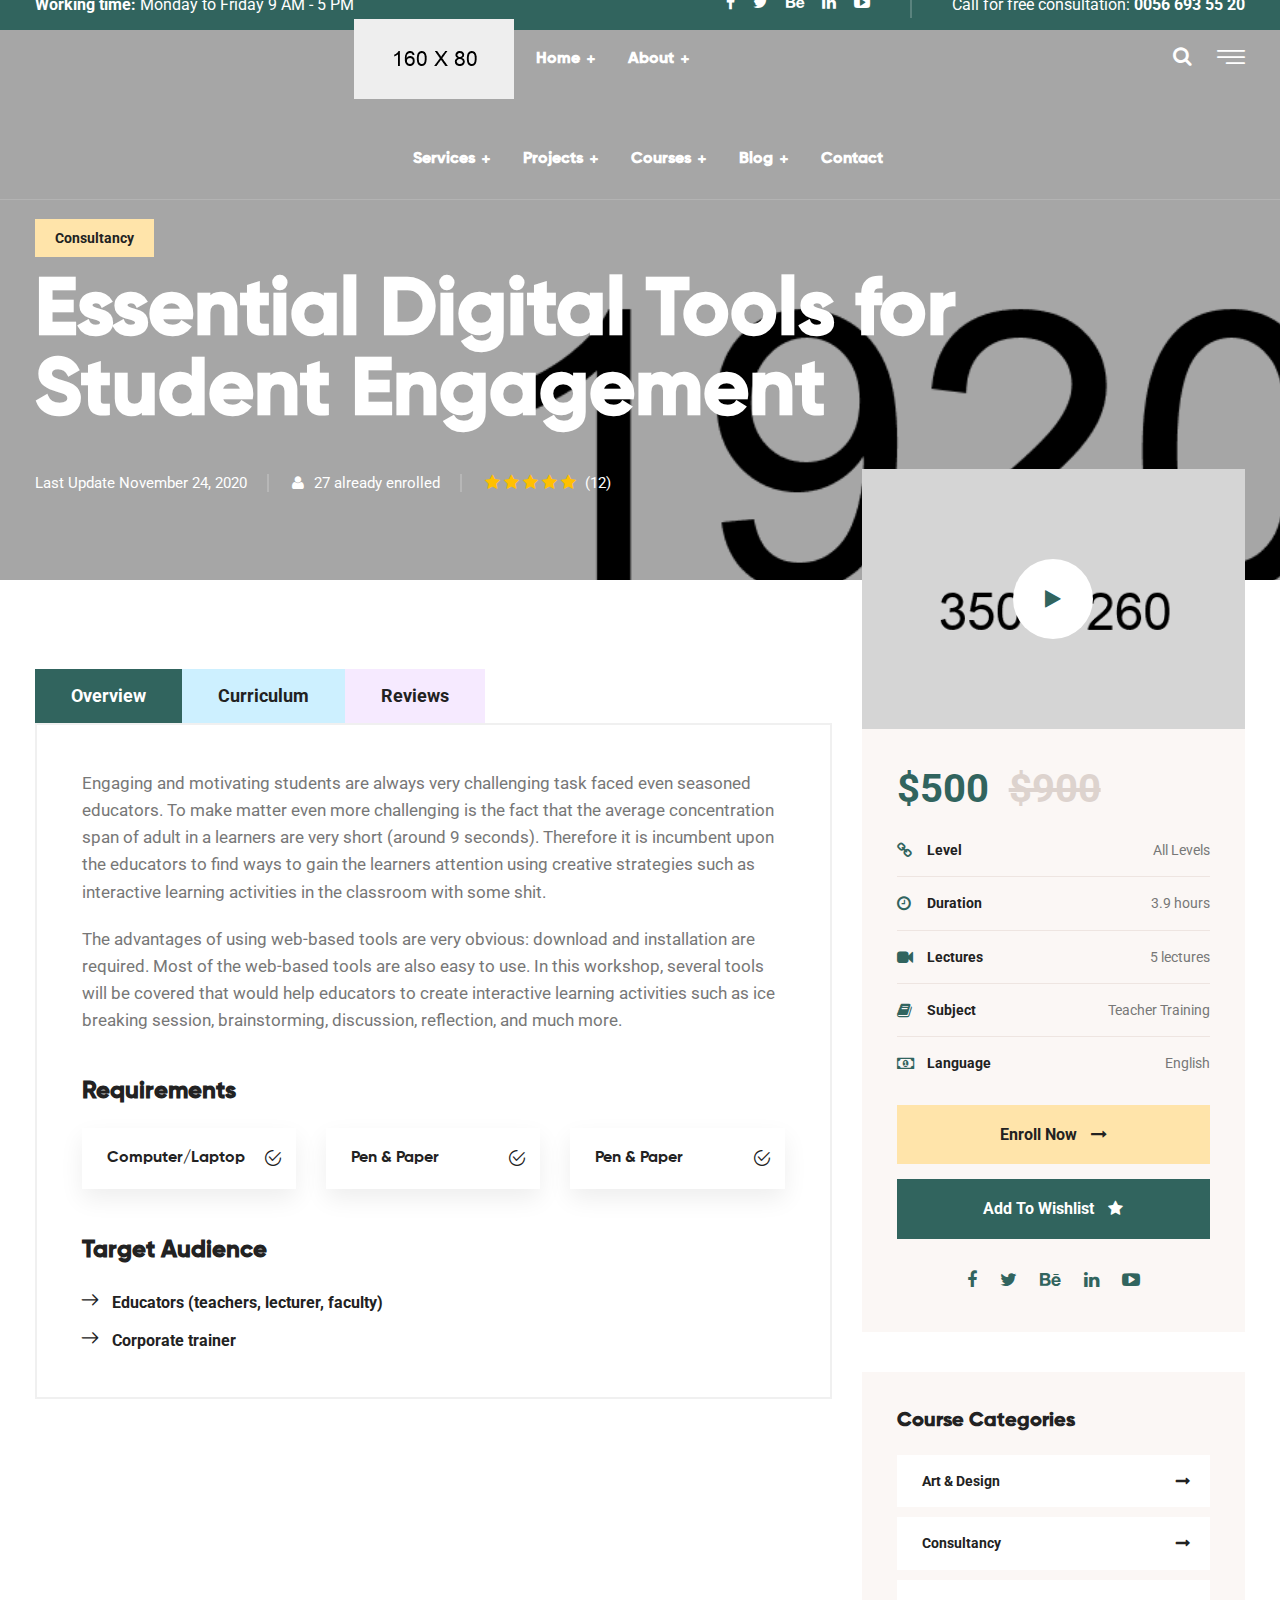
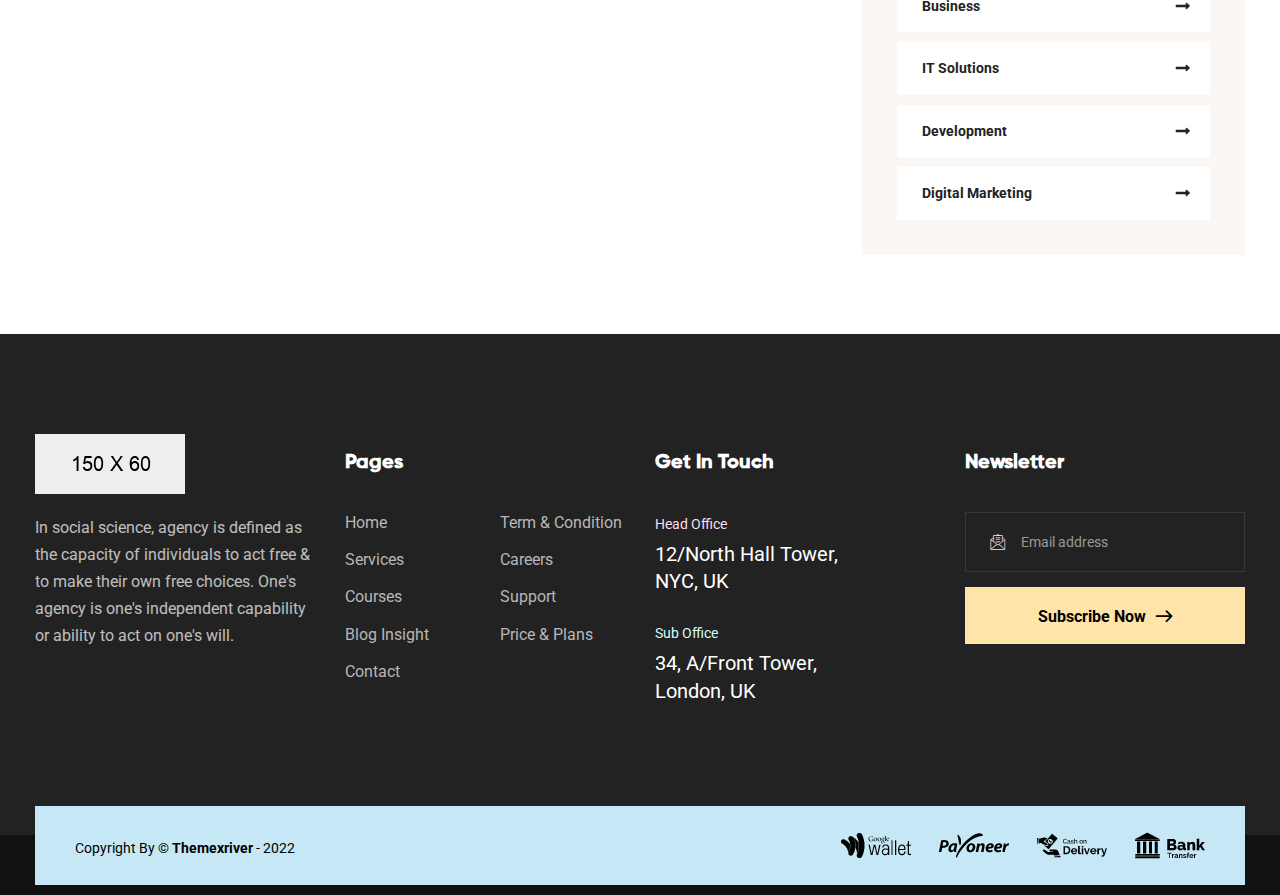
<file: course-detail.html>
<!DOCTYPE html>
<html>
<head>
<meta charset="utf-8">
<title>Averon HTML-5 Template | Course Detail</title>
<!-- Stylesheets -->
<link href="assets/css/bootstrap.css" rel="stylesheet">
<link href="assets/css/style.css" rel="stylesheet">
<link href="assets/css/responsive.css" rel="stylesheet">

<link href="https://fonts.googleapis.com/css2?family=Roboto:wght@100;300;400;500;700;900&display=swap" rel="stylesheet">

<link rel="shortcut icon" href="assets/images/favicon.png" type="image/x-icon">
<link rel="icon" href="assets/images/favicon.png" type="image/x-icon">

<!-- Responsive -->
<meta http-equiv="X-UA-Compatible" content="IE=edge">
<meta name="viewport" content="width=device-width, initial-scale=1.0, maximum-scale=1.0, user-scalable=0">

<!--[if lt IE 9]><script src="https://cdnjs.cloudflare.com/ajax/libs/html5shiv/3.7.3/html5shiv.js"></script><![endif]-->
<!--[if lt IE 9]><script src="js/respond.js"></script><![endif]-->
</head>

<body class="hidden-bar-wrapper">

<div class="page-wrapper">
 	
	<!-- Preloader -->
    <div class="preloader"></div>
	<!-- End Preloader -->
 	
 	<!-- Header Style One -->
    <header class="main-header">
    	
		<!-- Header Top -->
        <div class="header-top">
            <div class="auto-container">
                <div class="inner-container clearfix">
					<!-- Top Left -->
					<div class="top-left clearfix">
						<div class="text"><span>Working time:</span> Monday to Friday 9 AM - 5 PM</div>
					</div>
					
					<!-- Top Right -->
                    <div class="top-right pull-right clearfix">
						<!-- Social Box -->
						<ul class="social-box">
							<li><a href="https://www.facebook.com/" class="fa fa-facebook-f"></a></li>
							<li><a href="https://www.twitter.com/" class="fa fa-twitter"></a></li>
							<li><a href="https://www.behance.com/" class="fa fa-behance"></a></li>
							<li><a href="https://www.linkedin.com/" class="fa fa-linkedin"></a></li>
							<li><a href="https://youtube.com/" class="fa fa-youtube-play"></a></li>
						</ul>
						<div class="text">Call for free consultation: <a href="tel:+0056-693-55-20">0056 693 55 20</a></div>
                    </div>
					
                </div>
            </div>
        </div>
		
		<!-- Header Lower -->
        <div class="header-lower">
        	<div class="auto-container clearfix">
            	
				<!-- Logo Box -->
				<div class="pull-left logo-box">
					<div class="logo"><a href="index.html"><img src="assets/images/logo.png" alt="" title=""></a></div>
				</div>
				
				<!-- Nav Outer -->
				<div class="nav-outer clearfix">
					<!-- Mobile Navigation Toggler -->
					<div class="mobile-nav-toggler"><span class="icon flaticon-menu-1"></span></div>
					<!-- Main Menu -->
					<nav class="main-menu navbar-expand-md">
						<div class="navbar-header">
							<!-- Toggle Button -->    	
							<button class="navbar-toggler" type="button" data-toggle="collapse" data-target="#navbarSupportedContent" aria-controls="navbarSupportedContent" aria-expanded="false" aria-label="Toggle navigation">
								<span class="icon-bar"></span>
								<span class="icon-bar"></span>
								<span class="icon-bar"></span>
							</button>
						</div>
						
						<div class="navbar-collapse collapse clearfix" id="navbarSupportedContent">
							<ul class="navigation clearfix">
								<li class="dropdown"><a href="#">Home</a>
									<ul>
										<li><a href="index.html">Homepage One</a></li>
										<li><a href="index-2.html">Homepage Two</a></li>
										<li><a href="index-3.html">Homepage Three</a></li>
										<li class="dropdown"><a href="#">Header Styles</a>
											<ul>
												<li><a href="index.html">Header Style One</a></li>
												<li><a href="index-2.html">Header Style Two</a></li>
												<li><a href="index-3.html">Header Style Three</a></li>
											</ul>
										</li>
									</ul>
								</li>
								<li class="dropdown"><a href="#">About</a>
									<ul>
										<li><a href="about.html">About us</a></li>
										<li><a href="faq.html">Faq's</a></li>
										<li><a href="price.html">Price</a></li>
										<li class="dropdown"><a href="#">Our Team</a>
											<ul>
												<li><a href="mentors.html">Team</a></li>
												<li><a href="mentor-detail.html">Team Detail</a></li>
											</ul>
										</li>
									</ul>
								</li>
								<li class="dropdown"><a href="#">Services</a>
									<ul>
										<li><a href="services.html">Services</a></li>
										<li><a href="service-detail.html">Services Detail</a></li>
									</ul>
								</li>
								<li class="dropdown"><a href="#">Projects</a>
									<ul>
										<li><a href="portfolio.html">Projects</a></li>
										<li><a href="portfolio-detail.html">Projects Detail</a></li>
									</ul>
								</li>
								<li class="current dropdown"><a href="#">Courses</a>
									<ul>
										<li><a href="courses.html">Courses</a></li>
										<li><a href="course-detail.html">Courses Detail</a></li>
									</ul>
								</li>
								<li class="dropdown"><a href="#">Blog</a>
									<ul>
										<li><a href="blog.html">Our Blog</a></li>
										<li><a href="blog-detail.html">Blog Detail</a></li>
									</ul>
								</li>
								<li><a href="contact.html">Contact</a></li>
							</ul>
						</div>
					</nav>
					
					<!-- Main Menu End-->
					<div class="outer-box clearfix">
						
						<!-- Search Btn -->
						<div class="search-box-btn transition-300ms"><span class="icon fa fa-search"></span></div>
						
						<!-- Nav Btn -->
						<div class="nav-btn navSidebar-button transition-300ms"><span class="icon flaticon-menu-1"></span></div>
							
					</div>
				</div>
				
            </div>
        </div>
        <!-- End Header Lower -->
        
		<!-- Sticky Header  -->
        <div class="sticky-header">
            <div class="auto-container clearfix">
                <!--Logo-->
                <div class="logo pull-left">
                    <a href="index.html" title=""><img src="assets/images/logo-small.png" alt="" title=""></a>
                </div>
                <!--Right Col-->
                <div class="pull-right">
				
                    <!-- Main Menu -->
                    <nav class="main-menu">
                        <!--Keep This Empty / Menu will come through Javascript-->
                    </nav>
					<!-- Main Menu End-->
					
					<!-- Mobile Navigation Toggler -->
					<div class="mobile-nav-toggler"><span class="icon flaticon-menu-1"></span></div>
					
                </div>
            </div>
        </div><!-- End Sticky Menu -->
    
		<!-- Mobile Menu  -->
        <div class="mobile-menu">
            <div class="menu-backdrop"></div>
            <div class="close-btn"><span class="icon flaticon-multiply"></span></div>
            
            <nav class="menu-box">
                <div class="nav-logo"><a href="index.html"><img src="assets/images/logo-small.png" alt="" title=""></a></div>
                <div class="menu-outer"><!--Here Menu Will Come Automatically Via Javascript / Same Menu as in Header--></div>
            </nav>
        </div><!-- End Mobile Menu -->
	
    </header>
    <!-- End Main Header -->
	
	<!-- Sidebar Cart Item -->
	<div class="xs-sidebar-group info-group">
		<div class="xs-overlay xs-bg-black"></div>
		<div class="xs-sidebar-widget">
			<div class="sidebar-widget-container">
				<div class="widget-heading">
					<a href="#" class="close-side-widget">
						X
					</a>
				</div>
				<div class="sidebar-textwidget">
					
					<!-- Sidebar Info Content -->
					<div class="sidebar-info-contents">
						<div class="content-inner">
							<div class="logo">
								<a href="index.html"><img src="assets/images/logo.png" alt="" /></a>
							</div>
							<div class="content-box">
								<h4>About Us</h4>
								<p class="text">I am glad that you have made it here to send a distress signal, and inform the Senate that all on board killed. Dantooine. I’m not going to Alderaan. I really got to go. But that to me.</p>
								<a href="contact.html" class="theme-btn btn-style-one"><span class="txt">Consultation</span></a>
							</div>
							<div class="contact-info">
								<h4>Contact Info</h4>
								<ul class="list-style-one">
									<li><span class="icon fa fa-location-arrow"></span>Chicago 12, Melborne City, USA</li>
									<li><span class="icon fa fa-phone"></span>(111) 111-111-1111</li>
									<li><span class="icon fa fa-envelope"></span>avarton@gmail.com</li>
									<li><span class="icon fa fa-clock-o"></span>Week Days: 09.00 to 18.00 Sunday: Closed</li>
								</ul>
							</div>
							<!-- Social Box -->
							<ul class="social-box">
								<li><a href="https://www.facebook.com/" class="fa fa-facebook-f"></a></li>
								<li><a href="https://www.twitter.com/" class="fa fa-twitter"></a></li>
								<li><a href="https://www.linkedin.com/" class="fa fa-linkedin"></a></li>
								<li><a href="https://youtube.com/" class="fa fa-youtube-play"></a></li>
							</ul>
						</div>
					</div>
					
				</div>
			</div>
		</div>
	</div>
	<!-- END sidebar widget item -->
	
	<!-- Cource Detail Banner Section -->
    <section class="cource-detail-banner-section" style="background-image: url(assets/images/background/2.jpg)">
		<div class="auto-container">
			<div class="content-box">
				<div class="title">Consultancy</div>
				<h1>Essential Digital Tools for <br> Student Engagement</h1>
				<ul class="course-info">
					<li>Last Update November 24, 2020</li>
					<li><span class="icon fa fa-user"></span>27 already enrolled</li>
					<li class="rating">
						<span class="fa fa-star"></span>
						<span class="fa fa-star"></span>
						<span class="fa fa-star"></span>
						<span class="fa fa-star"></span>
						<span class="fa fa-star"></span>
						<i>(12)</i>
					</li>
				</ul>
			</div>
		</div>
	</section>
	<!-- End Cource Detail Banner Section -->
	
	<!-- Course Detail Section -->
	<section class="course-detail-section">
		<div class="auto-container">
			<div class="row clearfix">
				
				<!-- Content Column -->
				<div class="content-column col-lg-8 col-md-12 col-sm-12">
					<div class="inner-column">
						
						<!-- Course Info Tabs-->
						<div class="course-info-tabs">
							<!-- Course Tabs-->
							<div class="course-tabs tabs-box">
							
								<!--Tab Btns-->
								<ul class="tab-btns tab-buttons clearfix">
									<li data-tab="#prod-overview" class="tab-btn active-btn">Overview</li>
									<li data-tab="#prod-curriculum" class="tab-btn">Curriculum</li>
									<li data-tab="#prod-reviews" class="tab-btn">Reviews</li>
								</ul>
								
								<!--Tabs Container-->
								<div class="tabs-content">
									
									<!-- Tab / Active Tab -->
									<div class="tab active-tab" id="prod-overview">
										<div class="content">
											<p>Engaging and motivating students are always very challenging task faced even seasoned educators. To make matter even more challenging is the fact that the average concentration span of adult in a learners are very short (around 9 seconds). Therefore it is incumbent upon the educators to find ways to gain the learners attention using creative strategies such as interactive learning activities in the classroom with some shit.</p>
											<p>The advantages of using web-based tools are very obvious: download and installation are required. Most of the web-based tools are also easy to use. In this workshop, several tools will be covered that would help educators to create interactive learning activities such as ice breaking session, brainstorming, discussion, reflection, and much more.</p>
											
											<!-- Requirement Box -->
											<div class="requirement">
												<h4>Requirements</h4>
												<div class="row clearfix">
													
													<!-- Required Column -->
													<div class="required-column col-lg-4 col-md-6 col-sm-12">
														<div class="required-inner">
															<div class="required-text">Computer/Laptop</div>
														</div>
													</div>
													
													<!-- Required Column -->
													<div class="required-column col-lg-4 col-md-6 col-sm-12">
														<div class="required-inner">
															<div class="required-text">Pen & Paper</div>
														</div>
													</div>
													
													<!-- Required Column -->
													<div class="required-column col-lg-4 col-md-6 col-sm-12">
														<div class="required-inner">
															<div class="required-text">Pen & Paper</div>
														</div>
													</div>
													
												</div>
											</div>
											<!-- End Requirement Box -->
											
											<!-- Target Box -->
											<div class="target-box">
												<h4>Target Audience</h4>
												<ul class="target-list">
													<li>Educators (teachers, lecturer, faculty)</li>
													<li>Corporate trainer</li>
												</ul>
											</div>
											<!-- End Target Box -->
											
										</div>
									</div>
									
									<!-- Tab -->
									<div class="tab" id="prod-curriculum">
										<div class="content">
											
											<!-- Curriculum Box -->
											<div class="curriculum-box">
												<div class="clearfix">
													<div class="pull-left">
														<h4>Curriculum</h4>
													</div>
													<div class="pull-right">
														<ul class="lessons">
															<li><span class="icon fa fa-book"></span>5 Lessons</li>
															<li><span class="icon fa fa-clock-o"></span>4h 55m</li>
														</ul>
													</div>
												</div>
											</div>
											<!-- End Curriculum Box -->
											
											<!-- Accordian Box -->
											<ul class="accordion-box">
												
												<!-- Block -->
												<li class="accordion block">
													<div class="acc-btn"><div class="icon-outer"><span class="icon icon-plus fa fa-plus"></span> <span class="icon icon-minus fa fa-minus"></span></div>Some Fundamental Physics</div>
													<div class="acc-content">
														<div class="content">
															<ul class="accordion-list">
																<li>Magnetism <a class="lightbox-image list-icon fa fa-play" href="https://www.youtube.com/watch?v=kxPCFljwJws"></a></li>
																<li>Charge <span class="list-icon fa fa-lock"></span></li>
																<li>The Structure of Matter <span class="list-icon fa fa-lock"></span></li>
															</ul>
														</div>
													</div>
												</li>
												
												<!-- Block -->
												<li class="accordion block active-block">
													<div class="acc-btn active"><div class="icon-outer"><span class="icon icon-plus fa fa-plus"></span> <span class="icon icon-minus fa fa-minus"></span></div>Some Fundamental Physics</div>
													<div class="acc-content current">
														<div class="content">
															<ul class="accordion-list">
																<li>Magnetism <a class="lightbox-image list-icon fa fa-play" href="https://www.youtube.com/watch?v=kxPCFljwJws"></a></li>
																<li>Charge <span class="list-icon fa fa-lock"></span></li>
																<li>The Structure of Matter <span class="list-icon fa fa-lock"></span></li>
															</ul>
														</div>
													</div>
												</li>
												
												<!-- Block -->
												<li class="accordion block">
													<div class="acc-btn"><div class="icon-outer"><span class="icon icon-plus fa fa-plus"></span> <span class="icon icon-minus fa fa-minus"></span></div>Some Fundamental Physics</div>
													<div class="acc-content">
														<div class="content">
															<ul class="accordion-list">
																<li>Magnetism <a class="lightbox-image list-icon fa fa-play" href="https://www.youtube.com/watch?v=kxPCFljwJws"></a></li>
																<li>Charge <span class="list-icon fa fa-lock"></span></li>
																<li>The Structure of Matter <span class="list-icon fa fa-lock"></span></li>
															</ul>
														</div>
													</div>
												</li>
												
											</ul>
											<!-- End Accordian Box -->
											
											<!-- Skill Box -->
											<div class="skill-box">
												<div class="box-inner">
													<div class="rating-box">
														<div class="total-rating">4.6</div>
														<div class="rating">
															<span class="fa fa-star"></span>
															<span class="fa fa-star"></span>
															<span class="fa fa-star"></span>
															<span class="fa fa-star"></span>
															<span class="fa fa-star"></span>
														</div>
														<div class="total-reviews">30 reviews</div>
													</div>
													
													<!-- Skills / Style Two -->
													<div class="skills style-two">

														<!-- Skill Item -->
														<div class="skill-item">
															<div class="skill-header clearfix">
																<div class="skill-title">Excellent</div>
															</div>
															<div class="skill-bar">
																<div class="bar-inner">
																	<div class="skill-percentage"><div class="count-box"><span class="count-text" data-speed="2000" data-stop="80">0</span>%</div></div>
																	<div class="bar progress-line" data-width="80"></div>
																</div>
															</div>
														</div>

														<!-- Skill Item -->
														<div class="skill-item">
															<div class="skill-header clearfix">
																<div class="skill-title">Very Good</div>
															</div>
															<div class="skill-bar">
																<div class="bar-inner">
																	<div class="skill-percentage"><div class="count-box"><span class="count-text" data-speed="2000" data-stop="70">0</span>%</div></div>
																	<div class="bar progress-line" data-width="70"></div>
																</div>
															</div>
														</div>

														<!-- Skill Item -->
														<div class="skill-item">
															<div class="skill-header clearfix">
																<div class="skill-title">Very Good</div>
															</div>
															<div class="skill-bar">
																<div class="bar-inner">
																	<div class="skill-percentage"><div class="count-box"><span class="count-text" data-speed="2000" data-stop="60">0</span>%</div></div>
																	<div class="bar progress-line" data-width="60"></div>
																</div>
															</div>
														</div>
														
														<!-- Skill Item -->
														<div class="skill-item">
															<div class="skill-header clearfix">
																<div class="skill-title">Poor</div>
															</div>
															<div class="skill-bar">
																<div class="bar-inner">
																	<div class="skill-percentage"><div class="count-box"><span class="count-text" data-speed="2000" data-stop="50">0</span>%</div></div>
																	<div class="bar progress-line" data-width="50"></div>
																</div>
															</div>
														</div>
														
														<!-- Skill Item -->
														<div class="skill-item">
															<div class="skill-header clearfix">
																<div class="skill-title">Terrible</div>
															</div>
															<div class="skill-bar">
																<div class="bar-inner">
																	<div class="skill-percentage"><div class="count-box"><span class="count-text" data-speed="2000" data-stop="40">0</span>%</div></div>
																	<div class="bar progress-line" data-width="40"></div>
																</div>
															</div>
														</div>

													</div>
											
												</div>
											</div>
											<!-- End Skill Box -->
											
										</div>
									</div>
									
									<!-- Tab -->
									<div class="tab" id="prod-reviews">
										<div class="content">
											
											<!-- Comments Area -->
											<div class="comments-area">
												<div class="group-title">
													<h4>User Feedbacks</h4>
												</div>
												
												<div class="comment-box">
													<div class="comment">
														<div class="author-thumb"><img src="assets/images/resource/author-3.jpg" alt=""></div>
														<div class="comment-info clearfix">
															<strong>Kevin Martin</strong>
															<div class="comment-time">26 July, 2022</div>
															<div class="rating">
																<span class="fa fa-star"></span>
																<span class="fa fa-star"></span>
																<span class="fa fa-star"></span>
																<span class="fa fa-star"></span>
																<span class="fa fa-star"></span>
															</div>
														</div>
														<div class="text">Lorem ipsum is simply free text used by copytyping refreshing. Neque porro est qui dolorem ipsum a quia quaed inventore veritatis et quasi architecto beatae vitae dicta sunt explicabocopytyping mean refreshing que porro espanio.</div>
														<a class="theme-btn reply-btn" href="#"><span class="fa fa-reply"></span> Reply</a>
													</div>
												</div>
												
												<div class="comment-box">
													<div class="comment">
														<div class="author-thumb"><img src="assets/images/resource/author-9.jpg" alt=""></div>
														<div class="comment-info clearfix">
															<strong>Kevin Martin</strong>
															<div class="comment-time">26 July, 2022</div>
															<div class="rating">
																<span class="fa fa-star"></span>
																<span class="fa fa-star"></span>
																<span class="fa fa-star"></span>
																<span class="fa fa-star"></span>
																<span class="fa fa-star"></span>
															</div>
														</div>
														<div class="text">Lorem ipsum is simply free text used by copytyping refreshing. Neque porro est qui dolorem ipsum a quia quaed inventore veritatis et quasi architecto beatae vitae dicta sunt explicabocopytyping mean refreshing que porro espanio.</div>
														<a class="theme-btn reply-btn" href="#"><span class="fa fa-reply"></span> Reply</a>
													</div>
												</div>
												
											</div>
											
										</div>
									</div>
									
								</div>
							</div>
						</div>
						
					</div>
				</div>
				
				<!-- Info Column -->
				<div class="info-column col-lg-4 col-md-12 col-sm-12">
					<div class="inner-column">
					
						<!-- Video Intro Widget -->
						<div class="video-intro-widget">
							<!-- Video Box -->
							<div class="intro-video" style="background-image: url(assets/images/resource/video-image-1.jpg)">
								<a href="https://www.youtube.com/watch?v=kxPCFljwJws" class="lightbox-image intro-video-box"><span class="fa fa-play"><i class="ripple"></i></span></a>
							</div>
							<div class="lower-content">
								<div class="price">$500 <span>$900</span></div>
								<ul class="intro-list">
									<li><span class="icon fa fa-link"></span><strong>Level</strong><i>All Levels</i></li>
									<li><span class="icon fa fa-clock-o"></span><strong>Duration</strong><i>3.9 hours</i></li>
									<li><span class="icon fa fa-video-camera"></span><strong>Lectures</strong><i>5 lectures</i></li>
									<li><span class="icon fa fa-book"></span><strong>Subject</strong><i>Teacher Training</i></li>
									<li><span class="icon fa fa-money"></span><strong>Language</strong><i>English</i></li>
								</ul>
								
								<!-- Buttons Box -->
								<div class="buttons-box">
									<a href="#" class="enroll-btn theme-btn">Enroll Now <span class="icon fa fa-long-arrow-right"></span></a>
									<a href="#" class="wishlist-btn theme-btn">Add To Wishlist <span class="icon fa fa-star"></span></a>
								</div>
								<!-- End Buttons Box -->
								
								<!-- Social Box -->
								<ul class="social-box">
									<li><a href="https://www.facebook.com/" class="fa fa-facebook-f"></a></li>
									<li><a href="https://www.twitter.com/" class="fa fa-twitter"></a></li>
									<li><a href="https://www.behance.com/" class="fa fa-behance"></a></li>
									<li><a href="https://www.linkedin.com/" class="fa fa-linkedin"></a></li>
									<li><a href="https://youtube.com/" class="fa fa-youtube-play"></a></li>
								</ul>
								
							</div>
						</div>
						<!-- End Video Intro Widget -->
						
						<!-- Category Widget -->
						<div class="category-widget">
							<div class="widget-content">
								<h5>Course Categories</h5>
								<ul class="cat-list">
									<li><a href="#">Art & Design</a></li>
									<li><a href="#">Consultancy</a></li>
									<li><a href="#">Business</a></li>
									<li><a href="#">IT Solutions</a></li>
									<li><a href="#">Development</a></li>
									<li><a href="#">Digital Marketing</a></li>
								</ul>
							</div>
						</div>
						<!-- End Category Widget -->
						
					</div>
				</div>
				
			</div>
		</div>
	</section>
	<!-- End Course Detail Section -->
	
	<!-- Main Footer -->
    <footer class="main-footer">
    	<div class="auto-container">
        	<!-- Widgets Section -->
            <div class="widgets-section">
            	<div class="row clearfix">
                	
                    <!-- Column -->
                    <div class="big-column col-lg-6 col-md-12 col-sm-12">
						<div class="row clearfix">
						
                        	<!-- Footer Column -->
                            <div class="footer-column col-lg-6 col-md-6 col-sm-12">
                                <div class="footer-widget logo-widget">
									<div class="logo">
										<a href="index.html"><img src="assets/images/footer-logo.png" alt="" /></a>
									</div>
									<div class="text">In social science, agency is defined as the capacity of individuals to act free & to make their own free choices. One's agency is one's independent capability or ability to act on one's will.</div>
								</div>
							</div>
							
							<!-- Footer Column -->
                            <div class="footer-column col-lg-6 col-md-6 col-sm-12">
                                <div class="footer-widget links-widget">
									<h5>Pages</h5>
									<div class="row clearfix">
										<!-- Column -->
										<div class="column col-lg-6 col-md-6 col-sm-12">
											<ul class="list-link">
												<li><a href="#">Home</a></li>
												<li><a href="#">Services</a></li>
												<li><a href="#">Courses</a></li>
												<li><a href="#">Blog Insight</a></li>
												<li><a href="#">Contact</a></li>
											</ul>
										</div>
										<!-- Column -->
										<div class="column col-lg-6 col-md-6 col-sm-12">
											<ul class="list-link">
												<li><a href="#">Term & Condition</a></li>
												<li><a href="#">Careers</a></li>
												<li><a href="#">Support</a></li>
												<li><a href="#">Price & Plans</a></li>
											</ul>
										</div>
									</div>
								</div>
							</div>
							
						</div>
					</div>
					
					<!-- Column -->
                    <div class="big-column col-lg-6 col-md-12 col-sm-12">
						<div class="row clearfix">
							
							<!-- Footer Column -->
                            <div class="footer-column col-lg-6 col-md-6 col-sm-12">
                                <div class="footer-widget info-widget">
									<h5>Get In Touch</h5>
									<ul class="contact-info-list">
										<li><span>Head Office</span><a href="#">12/North Hall Tower, <br> NYC, UK</a></li>
										<li><span>Sub Office</span><a href="#">34, A/Front Tower, <br> London, UK</a></li>
									</ul>
								</div>
							</div>
							
							<!-- Footer Column -->
                            <div class="footer-column col-lg-6 col-md-6 col-sm-12">
                                <div class="footer-widget newsletter-widget">
									<h5>Newsletter</h5>
									<!-- Newsletter Form -->
									<div class="newsletter-form">
										<form method="post" action="contact.html">
											<div class="form-group">
												<span class="icon flaticon-email"></span>
												<input type="email" name="search-field" value="" placeholder="Email address" required>
												<button type="submit" class="theme-btn submit-btn">Subscribe Now<span class="arrow flaticon-right-arrow"></span></button>
											</div>
										</form>
									</div>
								</div>
							</div>
							
						</div>
					</div>
					
				</div>
			</div>
			
			<div class="footer-bottom">
				<div class="clearfix">
					<div class="pull-left">
						<div class="copyright">Copyright By &copy; <a href="https://themeforest.net/user/themexriver">Themexriver</a> - 2022</div>
					</div>
					<div class="pull-right">
						<div class="payments"><img src="assets/images/icons/payment.png" alt="" /></div>
					</div>
				</div>
			</div>
			
		</div>
	</footer>
	
</div>
<!-- End PageWrapper -->

<!-- Search Popup -->
<div class="search-popup">
	<button class="close-search style-two"><span class="flaticon-cancel-1"></span></button>
	<button class="close-search"><span class="flaticon-up-arrow"></span></button>
	<form method="post" action="blog.html">
		<div class="form-group">
			<input type="search" name="search-field" value="" placeholder="Search Here" required="">
			<button type="submit"><i class="fa fa-search"></i></button>
		</div>
	</form>
</div>
<!-- End Header Search -->

<!-- Scroll To Top -->
<div class="scroll-to-top scroll-to-target" data-target="html"><span class="fa fa-arrow-up"></span></div>

<script src="assets/js/jquery.js"></script>
<script src="assets/js/popper.min.js"></script>
<script src="assets/js/bootstrap.min.js"></script>

<!-- Revolution Slider -->
<script src="assets/plugins/revolution/js/jquery.themepunch.revolution.min.js"></script>
<script src="assets/plugins/revolution/js/jquery.themepunch.tools.min.js"></script>
<script src="assets/plugins/revolution/js/extensions/revolution.extension.actions.min.js"></script>
<script src="assets/plugins/revolution/js/extensions/revolution.extension.carousel.min.js"></script>
<script src="assets/plugins/revolution/js/extensions/revolution.extension.kenburn.min.js"></script>
<script src="assets/plugins/revolution/js/extensions/revolution.extension.layeranimation.min.js"></script>
<script src="assets/plugins/revolution/js/extensions/revolution.extension.migration.min.js"></script>
<script src="assets/plugins/revolution/js/extensions/revolution.extension.navigation.min.js"></script>
<script src="assets/plugins/revolution/js/extensions/revolution.extension.parallax.min.js"></script>
<script src="assets/plugins/revolution/js/extensions/revolution.extension.slideanims.min.js"></script>
<script src="assets/plugins/revolution/js/extensions/revolution.extension.video.min.js"></script>
<script src="assets/plugins/revolution/js/main-slider-script.js"></script>
<!-- For Js Library -->

<script src="assets/js/jquery.mCustomScrollbar.concat.min.js"></script>
<script src="assets/js/jquery.fancybox.js"></script>
<script src="assets/js/appear.js"></script>
<script src="assets/js/parallax.min.js"></script>
<script src="assets/js/tilt.jquery.min.js"></script>
<script src="assets/js/jquery.paroller.min.js"></script>
<script src="assets/js/owl.js"></script>
<script src="assets/js/wow.js"></script>
<script src="assets/js/validate.js"></script>
<script src="assets/js/nav-tool.js"></script>
<script src="assets/js/jquery-ui.js"></script>
<script src="assets/js/script.js"></script>

</body>
</html>
</file>
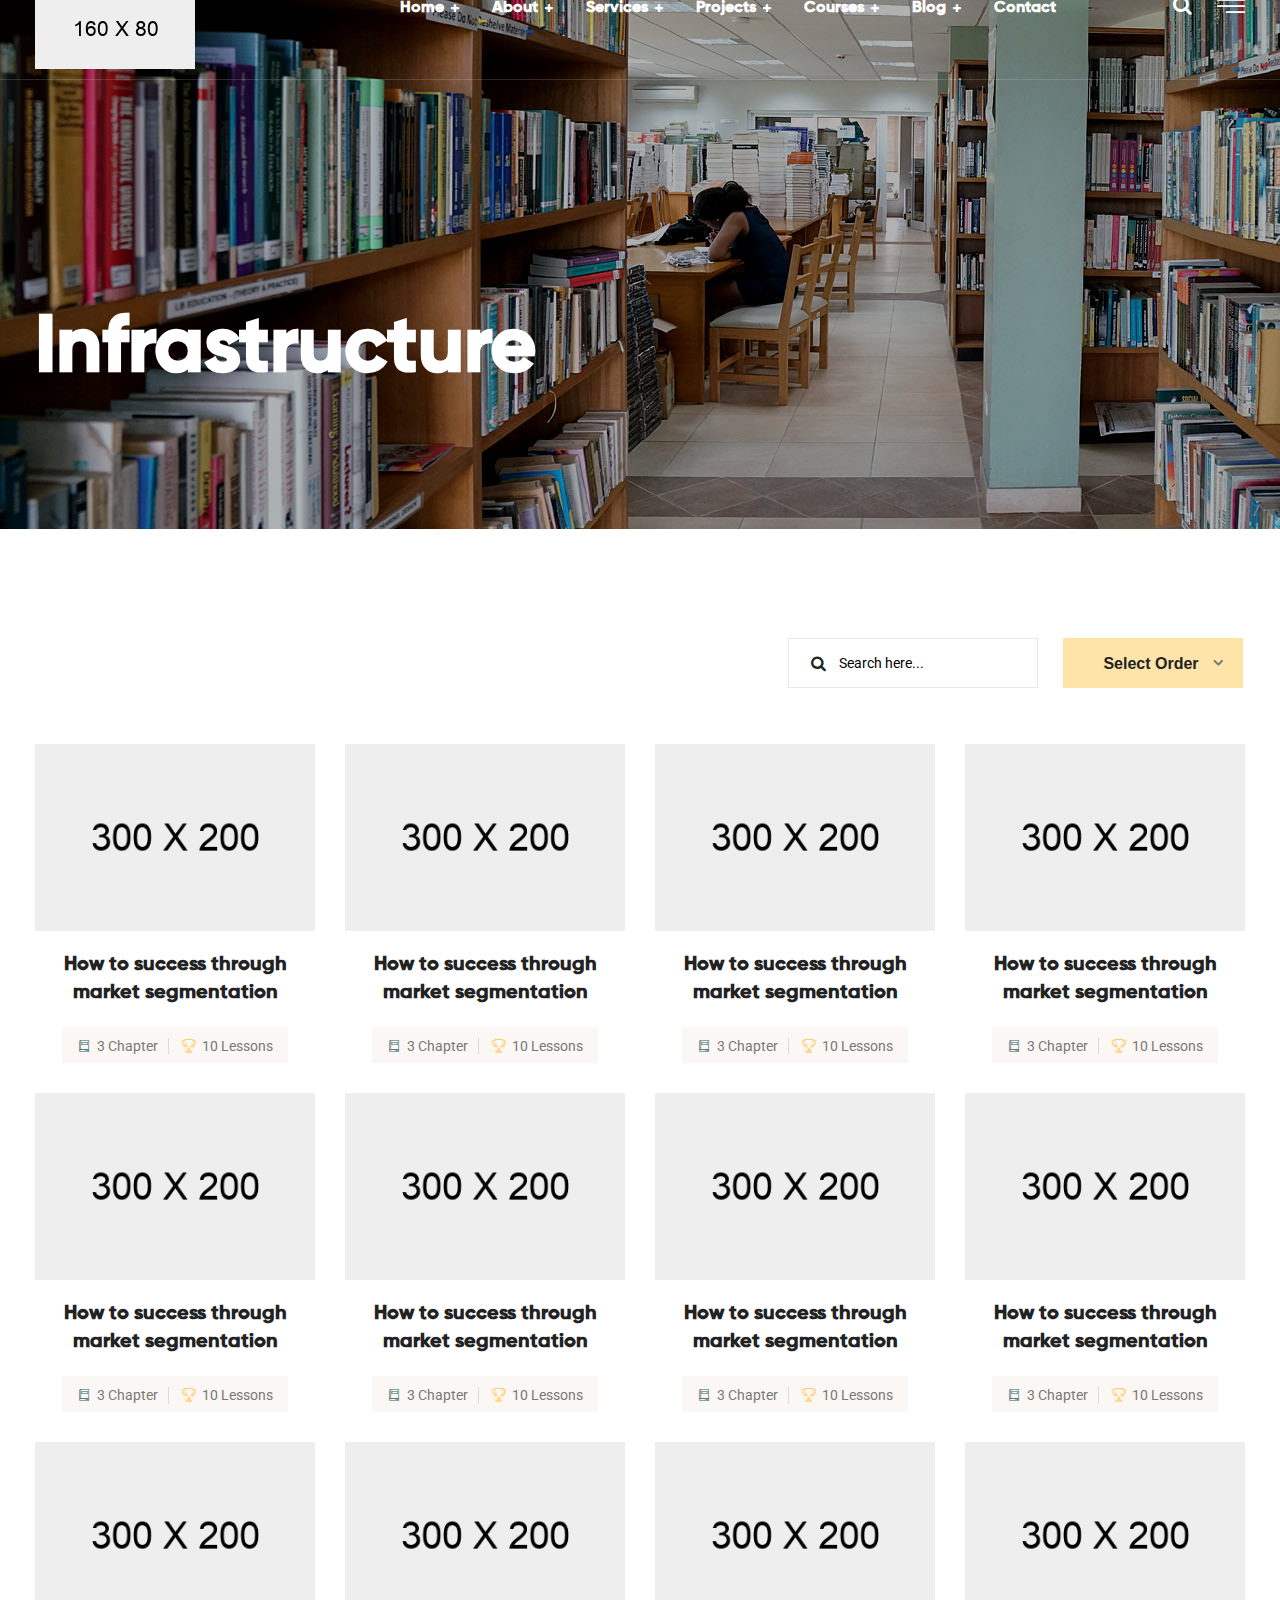
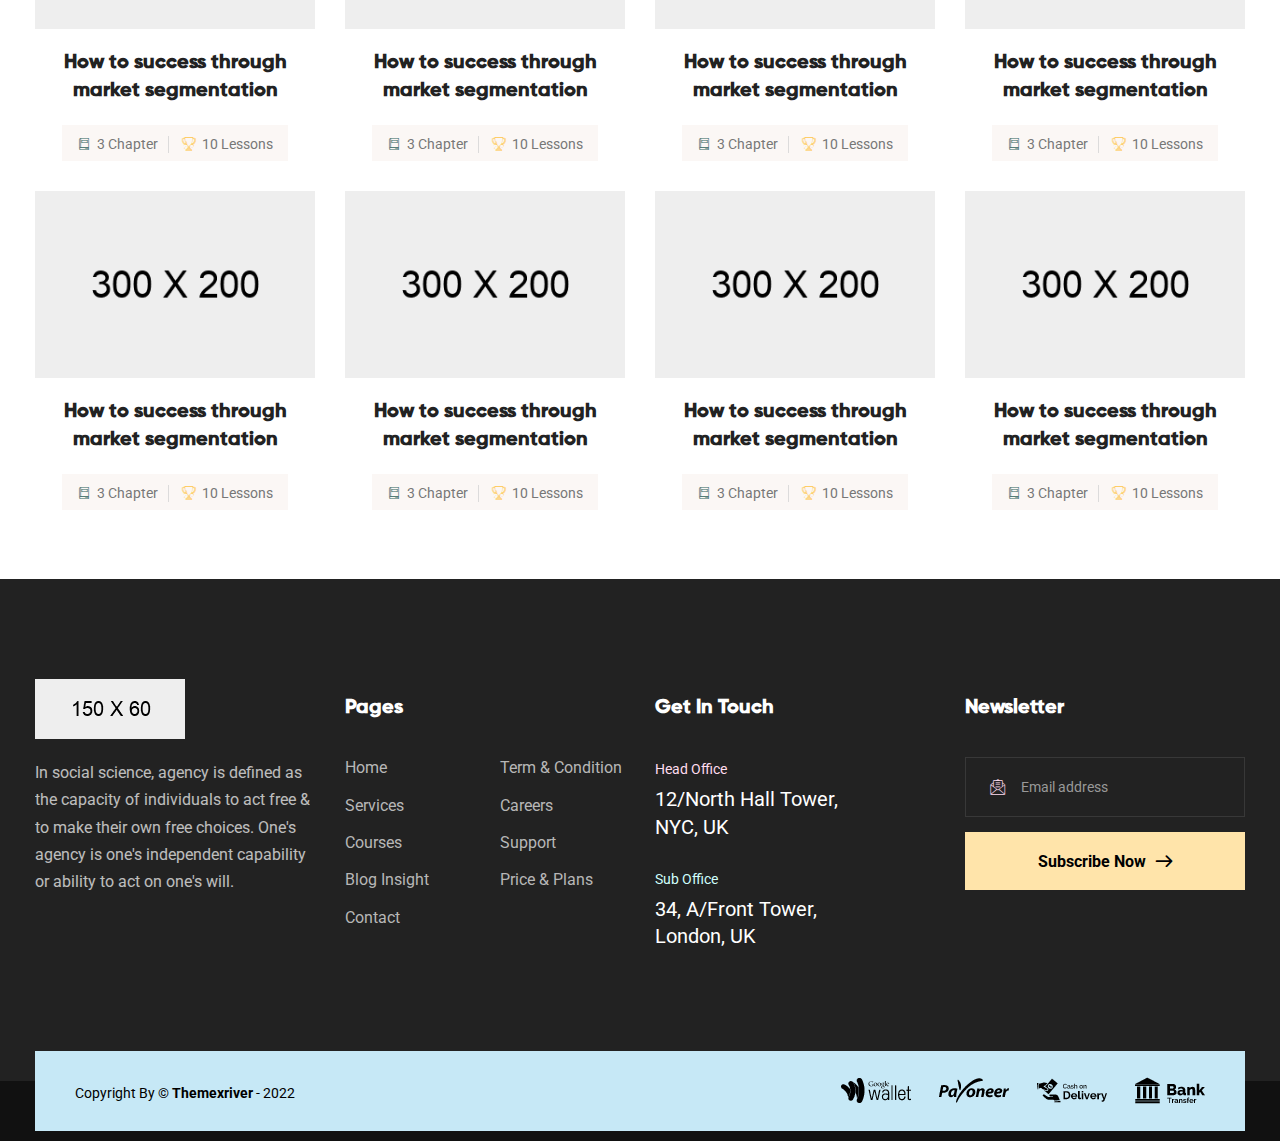
<file: courses.html>
<!DOCTYPE html>
<html>
<head>
<meta charset="utf-8">
<title>Averon HTML-5 Template | Course's</title>
<!-- Stylesheets -->
<link href="assets/css/bootstrap.css" rel="stylesheet">
<link href="assets/css/style.css" rel="stylesheet">
<link href="assets/css/responsive.css" rel="stylesheet">

<link href="https://fonts.googleapis.com/css2?family=Roboto:wght@100;300;400;500;700;900&display=swap" rel="stylesheet">

<link rel="shortcut icon" href="assets/images/favicon.png" type="image/x-icon">
<link rel="icon" href="assets/images/favicon.png" type="image/x-icon">

<!-- Responsive -->
<meta http-equiv="X-UA-Compatible" content="IE=edge">
<meta name="viewport" content="width=device-width, initial-scale=1.0, maximum-scale=1.0, user-scalable=0">

<!--[if lt IE 9]><script src="https://cdnjs.cloudflare.com/ajax/libs/html5shiv/3.7.3/html5shiv.js"></script><![endif]-->
<!--[if lt IE 9]><script src="js/respond.js"></script><![endif]-->
</head>

<body class="hidden-bar-wrapper">

<div class="page-wrapper">
 	
	<!-- Preloader -->
    <div class="preloader"></div>
	<!-- End Preloader -->
 	
 	<!-- Header Style One -->
    <header class="main-header">
    	
		<!-- Header Top -->
        <div class="header-top">
            <div class="auto-container">
                <div class="inner-container clearfix">
					<!-- Top Left -->
					<div class="top-left clearfix">
						<!-- <div class="text"><span>Working time:</span> Monday to Friday 9 AM - 5 PM</div> -->
					</div>
					
					<!-- Top Right -->
                    <!-- <div class="top-right pull-right clearfix"> -->
						<!-- Social Box -->
						<!-- <ul class="social-box">
							<li><a href="https://www.facebook.com/" class="fa fa-facebook-f"></a></li>
							<li><a href="https://www.twitter.com/" class="fa fa-twitter"></a></li>
							<li><a href="https://www.behance.com/" class="fa fa-behance"></a></li>
							<li><a href="https://www.linkedin.com/" class="fa fa-linkedin"></a></li>
							<li><a href="https://youtube.com/" class="fa fa-youtube-play"></a></li>
						</ul> -->
						<!-- <div class="text">Call for free consultation: <a href="tel:+0056-693-55-20">0056 693 55 20</a></div> -->
                    <!-- </div> -->
					
                </div>
            </div>
        </div>
		
		<!-- Header Lower -->
        <div class="header-lower">
        	<div class="auto-container clearfix">
            	
				<!-- Logo Box -->
				<div class="pull-left logo-box">
					<div class="logo"><a href="index.html"><img src="assets/images/logo.png" alt="" title=""></a></div>
				</div>
				
				<!-- Nav Outer -->
				<div class="nav-outer clearfix">
					<!-- Mobile Navigation Toggler -->
					<div class="mobile-nav-toggler"><span class="icon flaticon-menu-1"></span></div>
					<!-- Main Menu -->
					<nav class="main-menu navbar-expand-md">
						<div class="navbar-header">
							<!-- Toggle Button -->    	
							<button class="navbar-toggler" type="button" data-toggle="collapse" data-target="#navbarSupportedContent" aria-controls="navbarSupportedContent" aria-expanded="false" aria-label="Toggle navigation">
								<span class="icon-bar"></span>
								<span class="icon-bar"></span>
								<span class="icon-bar"></span>
							</button>
						</div>
						
						<div class="navbar-collapse collapse clearfix" id="navbarSupportedContent">
							<ul class="navigation clearfix">
								<li class="dropdown"><a href="#">Home</a>
									<ul>
										<li><a href="index.html">Homepage One</a></li>
										<li><a href="index-2.html">Homepage Two</a></li>
										<li><a href="index-3.html">Homepage Three</a></li>
										<li class="dropdown"><a href="#">Header Styles</a>
											<ul>
												<li><a href="index.html">Header Style One</a></li>
												<li><a href="index-2.html">Header Style Two</a></li>
												<li><a href="index-3.html">Header Style Three</a></li>
											</ul>
										</li>
									</ul>
								</li>
								<li class="dropdown"><a href="#">About</a>
									<ul>
										<li><a href="about.html">About us</a></li>
										<li><a href="faq.html">Faq's</a></li>
										<li><a href="price.html">Price</a></li>
										<li class="dropdown"><a href="#">Our Team</a>
											<ul>
												<li><a href="mentors.html">Team</a></li>
												<li><a href="mentor-detail.html">Team Detail</a></li>
											</ul>
										</li>
									</ul>
								</li>
								<li class="dropdown"><a href="#">Services</a>
									<ul>
										<li><a href="services.html">Services</a></li>
										<li><a href="service-detail.html">Services Detail</a></li>
									</ul>
								</li>
								<li class="dropdown"><a href="#">Projects</a>
									<ul>
										<li><a href="portfolio.html">Projects</a></li>
										<li><a href="portfolio-detail.html">Projects Detail</a></li>
									</ul>
								</li>
								<li class="current dropdown"><a href="#">Courses</a>
									<ul>
										<li><a href="courses.html">Courses</a></li>
										<li><a href="course-detail.html">Courses Detail</a></li>
									</ul>
								</li>
								<li class="dropdown"><a href="#">Blog</a>
									<ul>
										<li><a href="blog.html">Our Blog</a></li>
										<li><a href="blog-detail.html">Blog Detail</a></li>
									</ul>
								</li>
								<li><a href="contact.html">Contact</a></li>
							</ul>
						</div>
					</nav>
					
					<!-- Main Menu End-->
					<div class="outer-box clearfix">
						
						<!-- Search Btn -->
						<div class="search-box-btn transition-300ms"><span class="icon fa fa-search"></span></div>
						
						<!-- Nav Btn -->
						<div class="nav-btn navSidebar-button transition-300ms"><span class="icon flaticon-menu-1"></span></div>
							
					</div>
				</div>
				
            </div>
        </div>
        <!-- End Header Lower -->
        
		<!-- Sticky Header  -->
        <div class="sticky-header">
            <div class="auto-container clearfix">
                <!--Logo-->
                <div class="logo pull-left">
                    <a href="index.html" title=""><img src="assets/images/logo-small.png" alt="" title=""></a>
                </div>
                <!--Right Col-->
                <div class="pull-right">
				
                    <!-- Main Menu -->
                    <nav class="main-menu">
                        <!--Keep This Empty / Menu will come through Javascript-->
                    </nav>
					<!-- Main Menu End-->
					
					<!-- Mobile Navigation Toggler -->
					<div class="mobile-nav-toggler"><span class="icon flaticon-menu-1"></span></div>
					
                </div>
            </div>
        </div><!-- End Sticky Menu -->
    
		<!-- Mobile Menu  -->
        <div class="mobile-menu">
            <div class="menu-backdrop"></div>
            <div class="close-btn"><span class="icon flaticon-multiply"></span></div>
            
            <nav class="menu-box">
                <div class="nav-logo"><a href="index.html"><img src="assets/images/logo-small.png" alt="" title=""></a></div>
                <div class="menu-outer"><!--Here Menu Will Come Automatically Via Javascript / Same Menu as in Header--></div>
            </nav>
        </div><!-- End Mobile Menu -->
	
    </header>
    <!-- End Main Header -->
	
	<!-- Sidebar Cart Item -->
	<div class="xs-sidebar-group info-group">
		<div class="xs-overlay xs-bg-black"></div>
		<div class="xs-sidebar-widget">
			<div class="sidebar-widget-container">
				<div class="widget-heading">
					<a href="#" class="close-side-widget">
						X
					</a>
				</div>
				<div class="sidebar-textwidget">
					
					<!-- Sidebar Info Content -->
					<div class="sidebar-info-contents">
						<!-- <div class="content-inner">
							<div class="logo">
								<a href="index.html"><img src="assets/images/logo.png" alt="" /></a>
							</div>
							<div class="content-box">
								<h4>About Us</h4>
								<p class="text">I am glad that you have made it here to send a distress signal, and inform the Senate that all on board killed. Dantooine. I’m not going to Alderaan. I really got to go. But that to me.</p>
								<a href="contact.html" class="theme-btn btn-style-one"><span class="txt">Consultation</span></a>
							</div>
							<div class="contact-info">
								<h4>Contact Info</h4>
								<ul class="list-style-one">
									<li><span class="icon fa fa-location-arrow"></span>Chicago 12, Melborne City, USA</li>
									<li><span class="icon fa fa-phone"></span>(111) 111-111-1111</li>
									<li><span class="icon fa fa-envelope"></span>avarton@gmail.com</li>
									<li><span class="icon fa fa-clock-o"></span>Week Days: 09.00 to 18.00 Sunday: Closed</li>
								</ul>
							</div>
							Social Box
							<ul class="social-box">
								<li><a href="https://www.facebook.com/" class="fa fa-facebook-f"></a></li>
								<li><a href="https://www.twitter.com/" class="fa fa-twitter"></a></li>
								<li><a href="https://www.linkedin.com/" class="fa fa-linkedin"></a></li>
								<li><a href="https://youtube.com/" class="fa fa-youtube-play"></a></li>
							</ul>
						</div> -->
					</div>
					
				</div>
			</div>
		</div>
	</div>
	<!-- END sidebar widget item -->
	
	<!-- Page Title Section -->
	<section class="page-title" style="background-image: url(assets/images/background/librarybanner.jpg)">
		<div class="auto-container">
			<div class="content">
				<div class="text"></div>
				<h1>Infrastructure</h1>
			</div>
			<div class="breadcrumb-outer">
				<!-- <ul class="page-breadcrumb">
					<li><a href="index.html">Home</a></li> -->
					<!-- <li>Popular Courses</li> -->
				</ul>
			</div>
		</div>
	</section>
	<!-- End Page Title Section -->
	
	<!-- Courses Page Section -->
	<section class="courses-page-section">
		<div class="auto-container">
			
			<!-- Order Box -->
			<div class="order-box">
				<div class="clearfix">
					<div class="pull-left">
						<!-- <div class="text">Showing 1-6 of 14 results</div> -->
					</div>
					<div class="pull-right clearfix">
					
						<!-- Search -->
                        <div class="order-search-box">
                        	<form method="post" action="contact.html">
                                <div class="form-group">
                                    <input type="search" name="search-field" value="" placeholder="Search here..." required>
                                    <button type="submit"><span class="icon fa fa-search"></span></button>
                                </div>
                            </form>
						</div>
						
						<!-- Search Dropdown -->
						<div class="search-dropdown form-group">
							<select name="country" class="custom-select-box">
								<option>Select Order</option>
								<option>Order 01</option>
								<option>Order 02</option>
								<option>Order 03</option>
								<option>Order 04</option>
							</select>
						</div>
						
					</div>
				</div>
			</div>
			<!-- End Order Box -->
			
			<div class="row clearfix">
			
				<!-- Course Block -->
				<div class="course-block col-xl-3 col-lg-4 col-md-6 col-sm-12">
					<div class="inner-box">
						<div class="image">
							<a href="course-detail.html"><img class="transition-500ms" src="assets/images/resource/course-5.jpg" alt="" /></a>
						</div>
						<div class="lower-content">
							<h5><a href="course-detail.html">How to success through market segmentation</a></h5>
							<ul class="post-info">
								<li><span class="icon flaticon-book-1"></span>3 Chapter</li>
								<li><span class="icon flaticon-trophy"></span>10 Lessons</li>
							</ul>
						</div>
					</div>
				</div>
				
				<!-- Course Block -->
				<div class="course-block col-xl-3 col-lg-4 col-md-6 col-sm-12">
					<div class="inner-box">
						<div class="image">
							<a href="course-detail.html"><img class="transition-500ms" src="assets/images/resource/course-6.jpg" alt="" /></a>
						</div>
						<div class="lower-content">
							<h5><a href="course-detail.html">How to success through market segmentation</a></h5>
							<ul class="post-info">
								<li><span class="icon flaticon-book-1"></span>3 Chapter</li>
								<li><span class="icon flaticon-trophy"></span>10 Lessons</li>
							</ul>
						</div>
					</div>
				</div>
				
				<!-- Course Block -->
				<div class="course-block col-xl-3 col-lg-4 col-md-6 col-sm-12">
					<div class="inner-box">
						<div class="image">
							<a href="course-detail.html"><img class="transition-500ms" src="assets/images/resource/course-7.jpg" alt="" /></a>
						</div>
						<div class="lower-content">
							<h5><a href="course-detail.html">How to success through market segmentation</a></h5>
							<ul class="post-info">
								<li><span class="icon flaticon-book-1"></span>3 Chapter</li>
								<li><span class="icon flaticon-trophy"></span>10 Lessons</li>
							</ul>
						</div>
					</div>
				</div>
				
				<!-- Course Block -->
				<div class="course-block col-xl-3 col-lg-4 col-md-6 col-sm-12">
					<div class="inner-box">
						<div class="image">
							<a href="course-detail.html"><img class="transition-500ms" src="assets/images/resource/course-8.jpg" alt="" /></a>
						</div>
						<div class="lower-content">
							<h5><a href="course-detail.html">How to success through market segmentation</a></h5>
							<ul class="post-info">
								<li><span class="icon flaticon-book-1"></span>3 Chapter</li>
								<li><span class="icon flaticon-trophy"></span>10 Lessons</li>
							</ul>
						</div>
					</div>
				</div>
				
				<!-- Course Block -->
				<div class="course-block col-xl-3 col-lg-4 col-md-6 col-sm-12">
					<div class="inner-box">
						<div class="image">
							<a href="course-detail.html"><img class="transition-500ms" src="assets/images/resource/course-9.jpg" alt="" /></a>
						</div>
						<div class="lower-content">
							<h5><a href="course-detail.html">How to success through market segmentation</a></h5>
							<ul class="post-info">
								<li><span class="icon flaticon-book-1"></span>3 Chapter</li>
								<li><span class="icon flaticon-trophy"></span>10 Lessons</li>
							</ul>
						</div>
					</div>
				</div>
				
				<!-- Course Block -->
				<div class="course-block col-xl-3 col-lg-4 col-md-6 col-sm-12">
					<div class="inner-box">
						<div class="image">
							<a href="course-detail.html"><img class="transition-500ms" src="assets/images/resource/course-10.jpg" alt="" /></a>
						</div>
						<div class="lower-content">
							<h5><a href="course-detail.html">How to success through market segmentation</a></h5>
							<ul class="post-info">
								<li><span class="icon flaticon-book-1"></span>3 Chapter</li>
								<li><span class="icon flaticon-trophy"></span>10 Lessons</li>
							</ul>
						</div>
					</div>
				</div>
				
				<!-- Course Block -->
				<div class="course-block col-xl-3 col-lg-4 col-md-6 col-sm-12">
					<div class="inner-box">
						<div class="image">
							<a href="course-detail.html"><img class="transition-500ms" src="assets/images/resource/course-11.jpg" alt="" /></a>
						</div>
						<div class="lower-content">
							<h5><a href="course-detail.html">How to success through market segmentation</a></h5>
							<ul class="post-info">
								<li><span class="icon flaticon-book-1"></span>3 Chapter</li>
								<li><span class="icon flaticon-trophy"></span>10 Lessons</li>
							</ul>
						</div>
					</div>
				</div>
				
				<!-- Course Block -->
				<div class="course-block col-xl-3 col-lg-4 col-md-6 col-sm-12">
					<div class="inner-box">
						<div class="image">
							<a href="course-detail.html"><img class="transition-500ms" src="assets/images/resource/course-12.jpg" alt="" /></a>
						</div>
						<div class="lower-content">
							<h5><a href="course-detail.html">How to success through market segmentation</a></h5>
							<ul class="post-info">
								<li><span class="icon flaticon-book-1"></span>3 Chapter</li>
								<li><span class="icon flaticon-trophy"></span>10 Lessons</li>
							</ul>
						</div>
					</div>
				</div>
				
				<!-- Course Block -->
				<div class="course-block col-xl-3 col-lg-4 col-md-6 col-sm-12">
					<div class="inner-box">
						<div class="image">
							<a href="course-detail.html"><img class="transition-500ms" src="assets/images/resource/course-13.jpg" alt="" /></a>
						</div>
						<div class="lower-content">
							<h5><a href="course-detail.html">How to success through market segmentation</a></h5>
							<ul class="post-info">
								<li><span class="icon flaticon-book-1"></span>3 Chapter</li>
								<li><span class="icon flaticon-trophy"></span>10 Lessons</li>
							</ul>
						</div>
					</div>
				</div>
				
				<!-- Course Block -->
				<div class="course-block col-xl-3 col-lg-4 col-md-6 col-sm-12">
					<div class="inner-box">
						<div class="image">
							<a href="course-detail.html"><img class="transition-500ms" src="assets/images/resource/course-14.jpg" alt="" /></a>
						</div>
						<div class="lower-content">
							<h5><a href="course-detail.html">How to success through market segmentation</a></h5>
							<ul class="post-info">
								<li><span class="icon flaticon-book-1"></span>3 Chapter</li>
								<li><span class="icon flaticon-trophy"></span>10 Lessons</li>
							</ul>
						</div>
					</div>
				</div>
				
				<!-- Course Block -->
				<div class="course-block col-xl-3 col-lg-4 col-md-6 col-sm-12">
					<div class="inner-box">
						<div class="image">
							<a href="course-detail.html"><img class="transition-500ms" src="assets/images/resource/course-15.jpg" alt="" /></a>
						</div>
						<div class="lower-content">
							<h5><a href="course-detail.html">How to success through market segmentation</a></h5>
							<ul class="post-info">
								<li><span class="icon flaticon-book-1"></span>3 Chapter</li>
								<li><span class="icon flaticon-trophy"></span>10 Lessons</li>
							</ul>
						</div>
					</div>
				</div>
				
				<!-- Course Block -->
				<div class="course-block col-xl-3 col-lg-4 col-md-6 col-sm-12">
					<div class="inner-box">
						<div class="image">
							<a href="course-detail.html"><img class="transition-500ms" src="assets/images/resource/course-16.jpg" alt="" /></a>
						</div>
						<div class="lower-content">
							<h5><a href="course-detail.html">How to success through market segmentation</a></h5>
							<ul class="post-info">
								<li><span class="icon flaticon-book-1"></span>3 Chapter</li>
								<li><span class="icon flaticon-trophy"></span>10 Lessons</li>
							</ul>
						</div>
					</div>
				</div>
				
				<!-- Course Block -->
				<div class="course-block col-xl-3 col-lg-4 col-md-6 col-sm-12">
					<div class="inner-box">
						<div class="image">
							<a href="course-detail.html"><img class="transition-500ms" src="assets/images/resource/course-17.jpg" alt="" /></a>
						</div>
						<div class="lower-content">
							<h5><a href="course-detail.html">How to success through market segmentation</a></h5>
							<ul class="post-info">
								<li><span class="icon flaticon-book-1"></span>3 Chapter</li>
								<li><span class="icon flaticon-trophy"></span>10 Lessons</li>
							</ul>
						</div>
					</div>
				</div>
				
				<!-- Course Block -->
				<div class="course-block col-xl-3 col-lg-4 col-md-6 col-sm-12">
					<div class="inner-box">
						<div class="image">
							<a href="course-detail.html"><img class="transition-500ms" src="assets/images/resource/course-18.jpg" alt="" /></a>
						</div>
						<div class="lower-content">
							<h5><a href="course-detail.html">How to success through market segmentation</a></h5>
							<ul class="post-info">
								<li><span class="icon flaticon-book-1"></span>3 Chapter</li>
								<li><span class="icon flaticon-trophy"></span>10 Lessons</li>
							</ul>
						</div>
					</div>
				</div>
				
				<!-- Course Block -->
				<div class="course-block col-xl-3 col-lg-4 col-md-6 col-sm-12">
					<div class="inner-box">
						<div class="image">
							<a href="course-detail.html"><img class="transition-500ms" src="assets/images/resource/course-19.jpg" alt="" /></a>
						</div>
						<div class="lower-content">
							<h5><a href="course-detail.html">How to success through market segmentation</a></h5>
							<ul class="post-info">
								<li><span class="icon flaticon-book-1"></span>3 Chapter</li>
								<li><span class="icon flaticon-trophy"></span>10 Lessons</li>
							</ul>
						</div>
					</div>
				</div>
				
				<!-- Course Block -->
				<div class="course-block col-xl-3 col-lg-4 col-md-6 col-sm-12">
					<div class="inner-box">
						<div class="image">
							<a href="course-detail.html"><img class="transition-500ms" src="assets/images/resource/course-20.jpg" alt="" /></a>
						</div>
						<div class="lower-content">
							<h5><a href="course-detail.html">How to success through market segmentation</a></h5>
							<ul class="post-info">
								<li><span class="icon flaticon-book-1"></span>3 Chapter</li>
								<li><span class="icon flaticon-trophy"></span>10 Lessons</li>
							</ul>
						</div>
					</div>
				</div>
				
			</div>
		</div>
	</section>
	<!-- End Courses Page Section -->
	
	<!-- Main Footer -->
    <footer class="main-footer">
    	<div class="auto-container">
        	<!-- Widgets Section -->
            <div class="widgets-section">
            	<div class="row clearfix">
                	
                    <!-- Column -->
                    <div class="big-column col-lg-6 col-md-12 col-sm-12">
						<div class="row clearfix">
						
                        	<!-- Footer Column -->
                            <div class="footer-column col-lg-6 col-md-6 col-sm-12">
                                <div class="footer-widget logo-widget">
									<div class="logo">
										<a href="index.html"><img src="assets/images/footer-logo.png" alt="" /></a>
									</div>
									<div class="text">In social science, agency is defined as the capacity of individuals to act free & to make their own free choices. One's agency is one's independent capability or ability to act on one's will.</div>
								</div>
							</div>
							
							<!-- Footer Column -->
                            <div class="footer-column col-lg-6 col-md-6 col-sm-12">
                                <div class="footer-widget links-widget">
									<h5>Pages</h5>
									<div class="row clearfix">
										<!-- Column -->
										<div class="column col-lg-6 col-md-6 col-sm-12">
											<ul class="list-link">
												<li><a href="#">Home</a></li>
												<li><a href="#">Services</a></li>
												<li><a href="#">Courses</a></li>
												<li><a href="#">Blog Insight</a></li>
												<li><a href="#">Contact</a></li>
											</ul>
										</div>
										<!-- Column -->
										<div class="column col-lg-6 col-md-6 col-sm-12">
											<ul class="list-link">
												<li><a href="#">Term & Condition</a></li>
												<li><a href="#">Careers</a></li>
												<li><a href="#">Support</a></li>
												<li><a href="#">Price & Plans</a></li>
											</ul>
										</div>
									</div>
								</div>
							</div>
							
						</div>
					</div>
					
					<!-- Column -->
                    <div class="big-column col-lg-6 col-md-12 col-sm-12">
						<div class="row clearfix">
							
							<!-- Footer Column -->
                            <div class="footer-column col-lg-6 col-md-6 col-sm-12">
                                <div class="footer-widget info-widget">
									<h5>Get In Touch</h5>
									<ul class="contact-info-list">
										<li><span>Head Office</span><a href="#">12/North Hall Tower, <br> NYC, UK</a></li>
										<li><span>Sub Office</span><a href="#">34, A/Front Tower, <br> London, UK</a></li>
									</ul>
								</div>
							</div>
							
							<!-- Footer Column -->
                            <div class="footer-column col-lg-6 col-md-6 col-sm-12">
                                <div class="footer-widget newsletter-widget">
									<h5>Newsletter</h5>
									<!-- Newsletter Form -->
									<div class="newsletter-form">
										<form method="post" action="contact.html">
											<div class="form-group">
												<span class="icon flaticon-email"></span>
												<input type="email" name="search-field" value="" placeholder="Email address" required>
												<button type="submit" class="theme-btn submit-btn">Subscribe Now<span class="arrow flaticon-right-arrow"></span></button>
											</div>
										</form>
									</div>
								</div>
							</div>
							
						</div>
					</div>
					
				</div>
			</div>
			
			<div class="footer-bottom">
				<div class="clearfix">
					<div class="pull-left">
						<div class="copyright">Copyright By &copy; <a href="https://themeforest.net/user/themexriver">Themexriver</a> - 2022</div>
					</div>
					<div class="pull-right">
						<div class="payments"><img src="assets/images/icons/payment.png" alt="" /></div>
					</div>
				</div>
			</div>
			
		</div>
	</footer>
	
</div>
<!-- End PageWrapper -->

<!-- Search Popup -->
<div class="search-popup">
	<button class="close-search style-two"><span class="flaticon-cancel-1"></span></button>
	<button class="close-search"><span class="flaticon-up-arrow"></span></button>
	<form method="post" action="blog.html">
		<div class="form-group">
			<input type="search" name="search-field" value="" placeholder="Search Here" required="">
			<button type="submit"><i class="fa fa-search"></i></button>
		</div>
	</form>
</div>
<!-- End Header Search -->

<!-- Scroll To Top -->
<div class="scroll-to-top scroll-to-target" data-target="html"><span class="fa fa-arrow-up"></span></div>

<script src="assets/js/jquery.js"></script>
<script src="assets/js/popper.min.js"></script>
<script src="assets/js/bootstrap.min.js"></script>

<!-- Revolution Slider -->
<script src="assets/plugins/revolution/js/jquery.themepunch.revolution.min.js"></script>
<script src="assets/plugins/revolution/js/jquery.themepunch.tools.min.js"></script>
<script src="assets/plugins/revolution/js/extensions/revolution.extension.actions.min.js"></script>
<script src="assets/plugins/revolution/js/extensions/revolution.extension.carousel.min.js"></script>
<script src="assets/plugins/revolution/js/extensions/revolution.extension.kenburn.min.js"></script>
<script src="assets/plugins/revolution/js/extensions/revolution.extension.layeranimation.min.js"></script>
<script src="assets/plugins/revolution/js/extensions/revolution.extension.migration.min.js"></script>
<script src="assets/plugins/revolution/js/extensions/revolution.extension.navigation.min.js"></script>
<script src="assets/plugins/revolution/js/extensions/revolution.extension.parallax.min.js"></script>
<script src="assets/plugins/revolution/js/extensions/revolution.extension.slideanims.min.js"></script>
<script src="assets/plugins/revolution/js/extensions/revolution.extension.video.min.js"></script>
<script src="assets/plugins/revolution/js/main-slider-script.js"></script>
<!-- For Js Library -->

<script src="assets/js/jquery.mCustomScrollbar.concat.min.js"></script>
<script src="assets/js/jquery.fancybox.js"></script>
<script src="assets/js/appear.js"></script>
<script src="assets/js/parallax.min.js"></script>
<script src="assets/js/tilt.jquery.min.js"></script>
<script src="assets/js/jquery.paroller.min.js"></script>
<script src="assets/js/owl.js"></script>
<script src="assets/js/wow.js"></script>
<script src="assets/js/validate.js"></script>
<script src="assets/js/nav-tool.js"></script>
<script src="assets/js/jquery-ui.js"></script>
<script src="assets/js/script.js"></script>

</body>
</html>
</file>
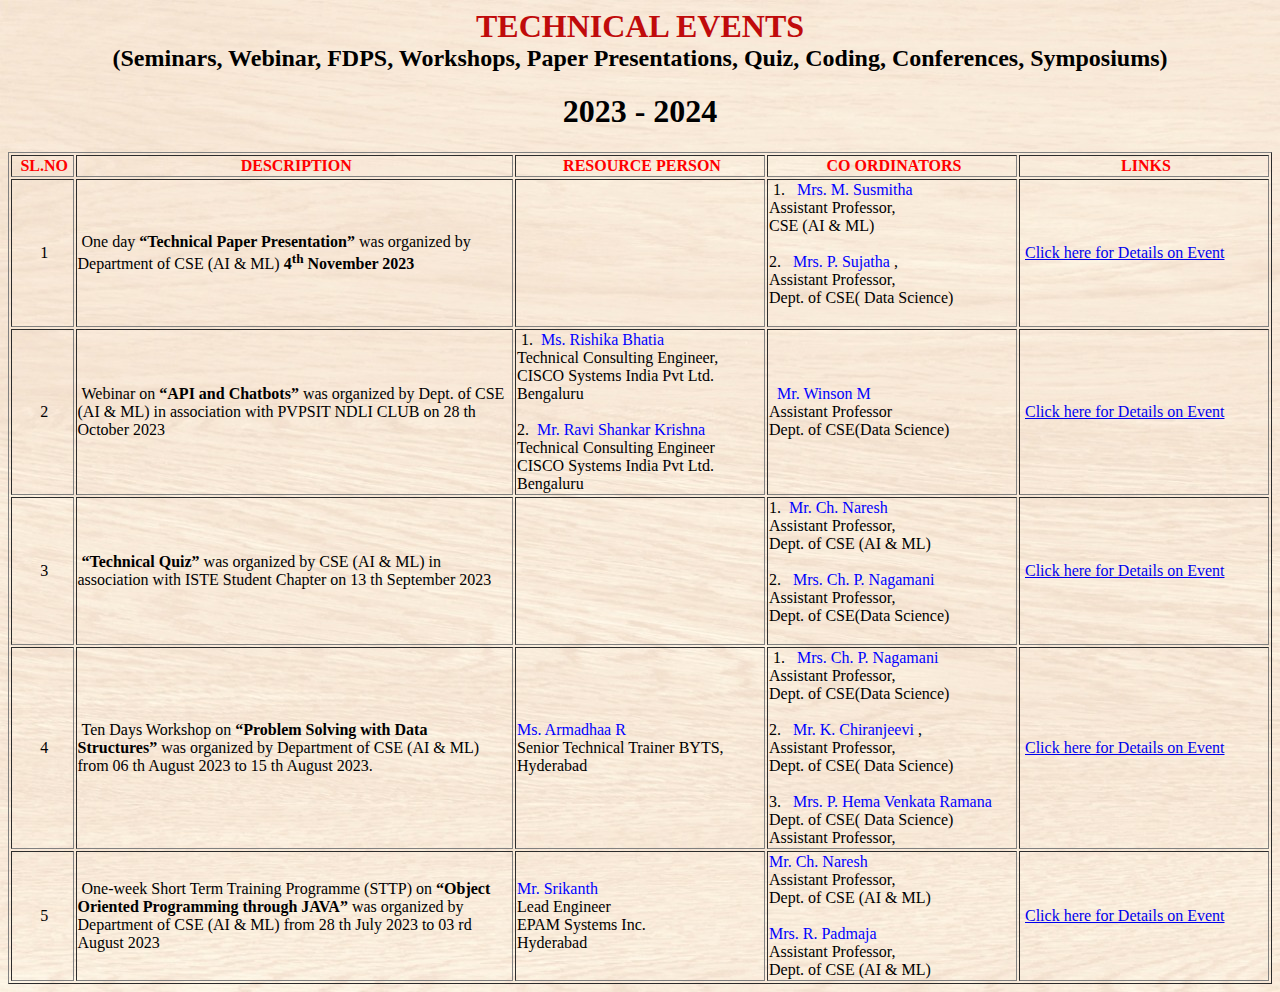
<file: events.html>
<!doctype html>
<html>

<head>
    <meta charset="utf-8">
    <title>Events</title>
    <!--
	<style>
		.name {
			color: blue
		}
	</style>
-->
    <style>
        body {
            background-image: url(./assets/images/resource/table-background.jpg);
        }
        .center {
            text-align: center;
        }

        th {
            color: red;
        }

        .heading {
            color: rgb(192, 11, 11);
        }
    </style>
</head>
<!--	<body style="align-content: center; justify-content: center; display: flex">-->
    
<div style="display: flex; justify-content: center ">
    <h1 style="margin: 0;" class="heading">TECHNICAL EVENTS</h1>
</div>
<div style="display: flex; justify-content: center">
    <h2 style="margin: 0;"><span style="color: black"> (Seminars, Webinar, FDPS, Workshops, Paper Presentations, Quiz, Coding,
            Conferences, Symposiums)</span></h2>
</div>
<div style="display: flex; justify-content: center;">
    <h1>2023 - 2024</h1>
</div>
<section style="align-content: center; justify-content: center; display: flex">
    <table width="1500" border="1 style="text-align: center">
        <tbody>
            <tr>
                <th scope="col">&nbsp;SL.NO</th>
                <th scope="col" style="width: 35%;">&nbsp;DESCRIPTION</th>
                <th scope="col" style="width: 20%;">&nbsp;RESOURCE PERSON</th>
                <th scope="col" style="width: 20%;">&nbsp;CO ORDINATORS</th>
                <th scope="col" style="width: 20%;">&nbsp;LINKS</th>
            </tr>
            <tr>
                <td  class="center">&nbsp;1</td>
                <td>&nbsp;One day <b>“Technical Paper
                    Presentation”</b> was organized by Department
                    of CSE (AI &amp; ML) <strong> 4<sup>th</sup> November 2023</strong>
                        <td></td>
                <td>&nbsp;1. &nbsp; <span style="color: blue">Mrs. M. Susmitha</span> <br />Assistant Professor,
                    <br />CSE (AI &amp;
                    ML)<br />
                    <br /> 2. &nbsp; <span style="color: blue">Mrs. P. Sujatha </span>, <br />Assistant Professor,
                    <br />Dept. of CSE( Data Science)<br /><br />
                </td>
                <td>&nbsp;<a href="#">Click here for Details on Event</a></td>
            </tr>
            <tr>
                <td class="center">&nbsp;2</td>
                <td>&nbsp;Webinar on <b>“API and Chatbots”</b> was organized by Dept. of CSE (AI &amp; ML) in
                    association with PVPSIT NDLI CLUB on 28 th October 2023</td>
                <td>&nbsp;1.&nbsp; <span style="color: blue">Ms. Rishika Bhatia</span> </br />Technical Consulting Engineer, <br />CISCO Systems India
                    Pvt Ltd. <br /> Bengaluru <br /><br />2. &nbsp;<span style="color: blue">Mr. Ravi Shankar Krishna</span> <br />Technical Consulting
                    Engineer CISCO Systems India Pvt Ltd.<br /> Bengaluru</td>
                <td style="align-content: center; justify-content: center;">&nbsp; <span style="color: blue">Mr. Winson
                        M </span></br />Assistant Professor <br />Dept. of CSE(Data Science)</td>
                <td >&nbsp;<a href="https://drive.google.com/file/d/1ehMKgisTPIkAEZRAUaYs1ucOb-0OkQCC/view?usp=sharing" target="_blank">Click here for Details on Event</a></td>
            </tr>
            <tr>
                <td class="center">&nbsp;3</td>
                <td>&nbsp;<b>“Technical Quiz”</b> was organized by CSE (AI &amp; ML) in association with ISTE Student
                    Chapter on 13 th September 2023</td>
                <td>&nbsp;</td>
                <td>1. &nbsp;<span style="color: blue">Mr. Ch. Naresh</span> <br />Assistant Professor, <br />Dept. of CSE (AI
                    &amp; ML) <br><br>2. &nbsp; <span style="color: blue">Mrs. Ch. P. Nagamani</span> <br />Assistant Professor,
                    <br />Dept. of CSE(Data Science)<br />
                    <br /></td>
                <td>&nbsp;<a href="#">Click here for Details on Event</a></td>
            </tr>
            <tr>
                <td  class="center">&nbsp;4</td>
                <td>&nbsp;Ten Days Workshop on <b>“Problem Solving with Data Structures”</b> was organized by Department
                    of CSE (AI &amp; ML) from 06 th August 2023 to 15 th August 2023.</td>
                <td><span style="color: blue">Ms. Armadhaa R</span> <br />Senior Technical Trainer BYTS, <br />Hyderabad</td>
                <td>&nbsp;1. &nbsp; <span style="color: blue">Mrs. Ch. P. Nagamani</span> <br />Assistant Professor,
                    <br />Dept. of CSE(Data Science)<br />
                    <br /> 2. &nbsp; <span style="color: blue">Mr. K. Chiranjeevi </span>, <br />Assistant Professor,
                    <br />Dept. of CSE( Data Science)<br /><br />
                    3. &nbsp; <span style="color: blue"> Mrs. P. Hema Venkata Ramana </span><br />Dept. of CSE( Data
                    Science) <br />Assistant Professor,
                </td>
                <td>&nbsp;<a href="#">Click here for Details on Event</a></td>
            </tr>
            <tr>
                <td class="center">&nbsp;5</td>
                <td>&nbsp;One-week Short Term Training Programme (STTP) on <b>“Object Oriented Programming through
                        JAVA”</b> was organized by Department of CSE (AI &amp; ML) from 28 th July 2023 to 03 rd August
                    2023</td>
                <td style="align-content: center; justify-content: center;"><span style="color: blue">Mr. Srikanth</span> <br />Lead Engineer
                    <br />EPAM Systems Inc. <br />Hyderabad
                </td>
                <td><span style="color: blue">Mr. Ch. Naresh</span> <br />Assistant Professor,<br />Dept. of CSE (AI
                    &amp; ML)<br /><br /> <span style="color: blue">Mrs. R. Padmaja</span> <br />Assistant Professor,
                    <br />Dept. of CSE (AI &amp; ML)
                </td>
                <td>&nbsp;<a href="#">Click here for Details on Event</a>
                </td>
            </tr>
            <!--
    <tr>
      <td>&nbsp;6</td>
      <td>&nbsp;</td>
      <td>&nbsp;</td>
      <td>&nbsp;</td>
      <td>&nbsp;</td>
    </tr>
	  <tr>
      <td>&nbsp;7</td>
      <td>&nbsp;</td>
      <td>&nbsp;</td>
      <td>&nbsp;</td>
      <td>&nbsp;</td>
    </tr>
-->
        </tbody>
    </table>
</section>


</body>

</html>
</file>
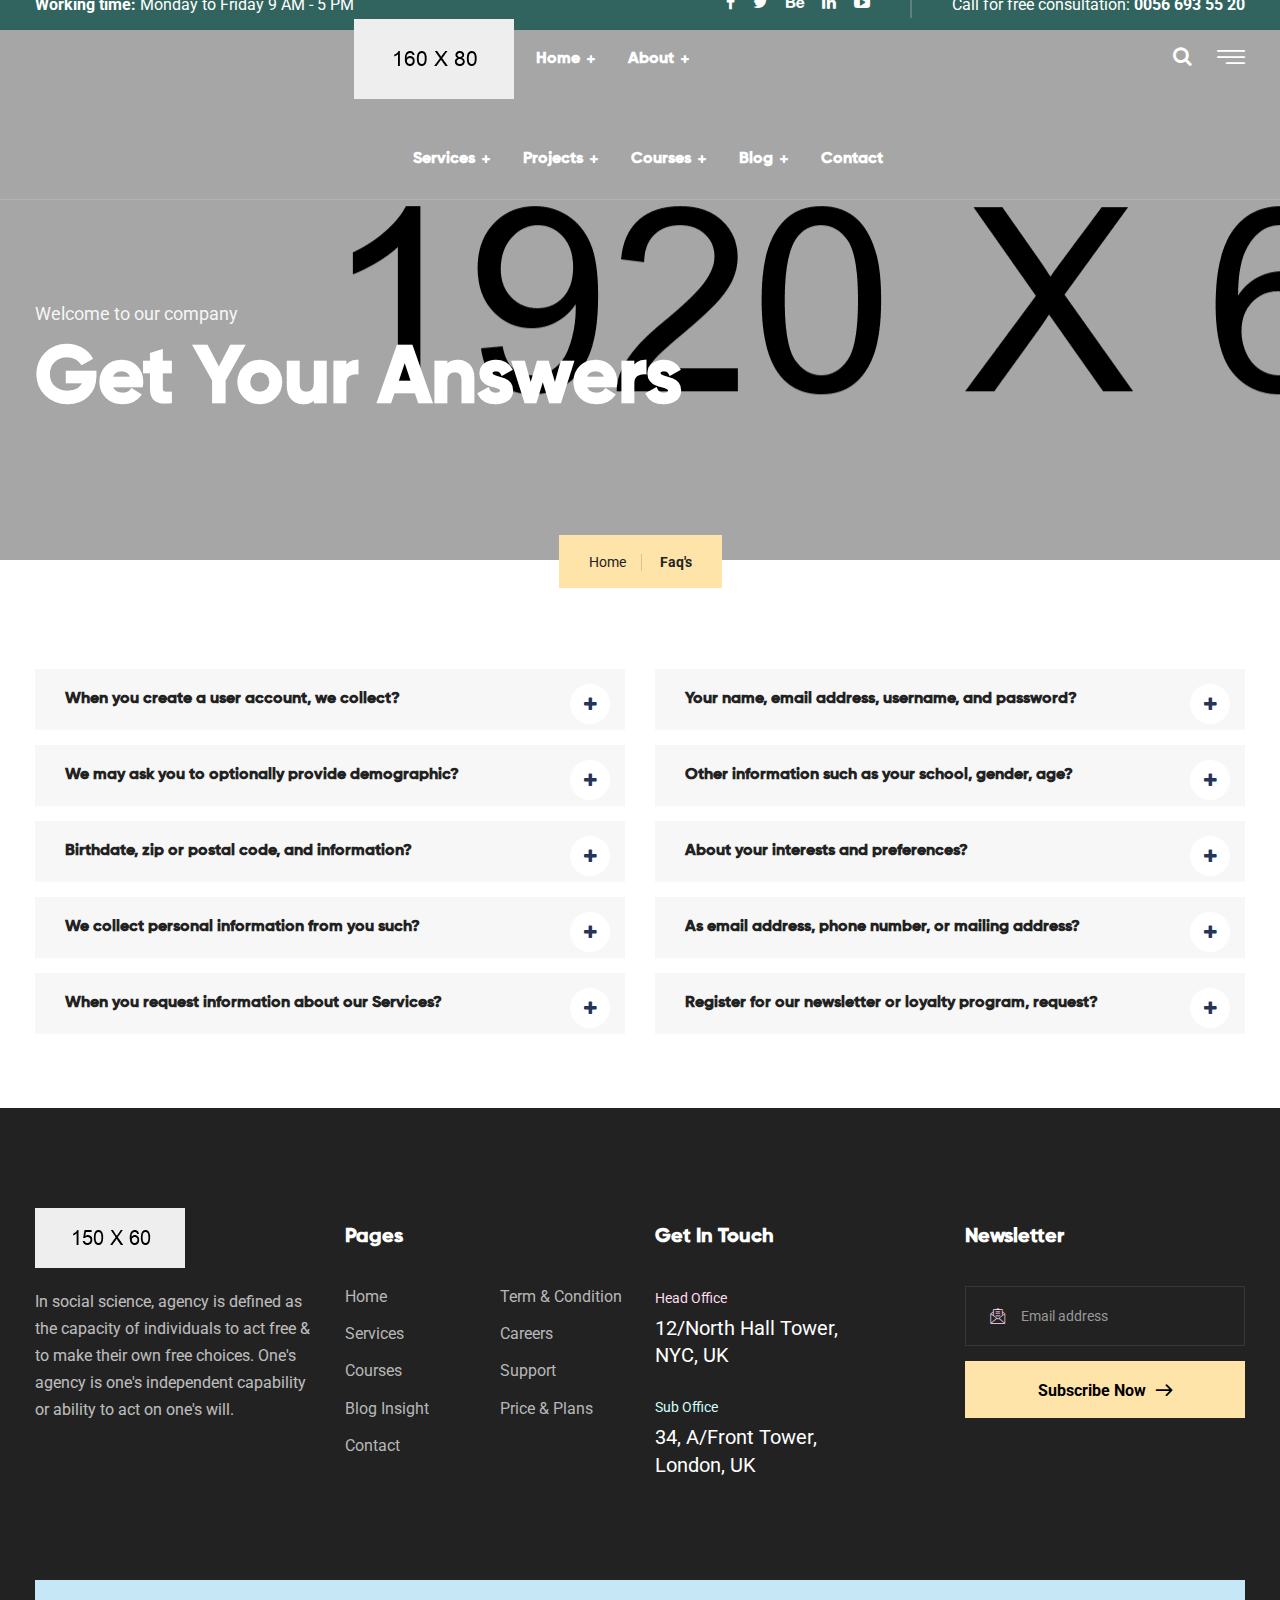
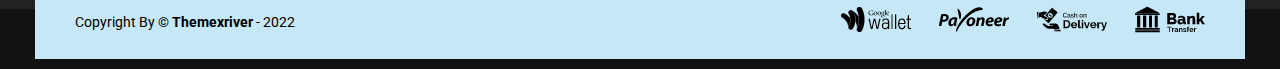
<file: faq.html>
<!DOCTYPE html>
<html>
<head>
<meta charset="utf-8">
<title>Averon HTML-5 Template | Faq's</title>
<!-- Stylesheets -->
<link href="assets/css/bootstrap.css" rel="stylesheet">
<link href="assets/css/style.css" rel="stylesheet">
<link href="assets/css/responsive.css" rel="stylesheet">

<link href="https://fonts.googleapis.com/css2?family=Roboto:wght@100;300;400;500;700;900&display=swap" rel="stylesheet">

<link rel="shortcut icon" href="assets/images/favicon.png" type="image/x-icon">
<link rel="icon" href="assets/images/favicon.png" type="image/x-icon">

<!-- Responsive -->
<meta http-equiv="X-UA-Compatible" content="IE=edge">
<meta name="viewport" content="width=device-width, initial-scale=1.0, maximum-scale=1.0, user-scalable=0">

<!--[if lt IE 9]><script src="https://cdnjs.cloudflare.com/ajax/libs/html5shiv/3.7.3/html5shiv.js"></script><![endif]-->
<!--[if lt IE 9]><script src="js/respond.js"></script><![endif]-->
</head>

<body class="hidden-bar-wrapper">

<div class="page-wrapper">
 	
	<!-- Preloader -->
    <div class="preloader"></div>
	<!-- End Preloader -->
 	
 	<!-- Header Style One -->
    <header class="main-header">
    	
		<!-- Header Top -->
        <div class="header-top">
            <div class="auto-container">
                <div class="inner-container clearfix">
					<!-- Top Left -->
					<div class="top-left clearfix">
						<div class="text"><span>Working time:</span> Monday to Friday 9 AM - 5 PM</div>
					</div>
					
					<!-- Top Right -->
                    <div class="top-right pull-right clearfix">
						<!-- Social Box -->
						<ul class="social-box">
							<li><a href="https://www.facebook.com/" class="fa fa-facebook-f"></a></li>
							<li><a href="https://www.twitter.com/" class="fa fa-twitter"></a></li>
							<li><a href="https://www.behance.com/" class="fa fa-behance"></a></li>
							<li><a href="https://www.linkedin.com/" class="fa fa-linkedin"></a></li>
							<li><a href="https://youtube.com/" class="fa fa-youtube-play"></a></li>
						</ul>
						<div class="text">Call for free consultation: <a href="tel:+0056-693-55-20">0056 693 55 20</a></div>
                    </div>
					
                </div>
            </div>
        </div>
		
		<!-- Header Lower -->
        <div class="header-lower">
        	<div class="auto-container clearfix">
            	
				<!-- Logo Box -->
				<div class="pull-left logo-box">
					<div class="logo"><a href="index.html"><img src="assets/images/logo.png" alt="" title=""></a></div>
				</div>
				
				<!-- Nav Outer -->
				<div class="nav-outer clearfix">
					<!-- Mobile Navigation Toggler -->
					<div class="mobile-nav-toggler"><span class="icon flaticon-menu-1"></span></div>
					<!-- Main Menu -->
					<nav class="main-menu navbar-expand-md">
						<div class="navbar-header">
							<!-- Toggle Button -->    	
							<button class="navbar-toggler" type="button" data-toggle="collapse" data-target="#navbarSupportedContent" aria-controls="navbarSupportedContent" aria-expanded="false" aria-label="Toggle navigation">
								<span class="icon-bar"></span>
								<span class="icon-bar"></span>
								<span class="icon-bar"></span>
							</button>
						</div>
						
						<div class="navbar-collapse collapse clearfix" id="navbarSupportedContent">
							<ul class="navigation clearfix">
								<li class="dropdown"><a href="#">Home</a>
									<ul>
										<li><a href="index.html">Homepage One</a></li>
										<li><a href="index-2.html">Homepage Two</a></li>
										<li><a href="index-3.html">Homepage Three</a></li>
										<li class="dropdown"><a href="#">Header Styles</a>
											<ul>
												<li><a href="index.html">Header Style One</a></li>
												<li><a href="index-2.html">Header Style Two</a></li>
												<li><a href="index-3.html">Header Style Three</a></li>
											</ul>
										</li>
									</ul>
								</li>
								<li class="current dropdown"><a href="#">About</a>
									<ul>
										<li><a href="about.html">About us</a></li>
										<li><a href="faq.html">Faq's</a></li>
										<li><a href="price.html">Price</a></li>
										<li class="dropdown"><a href="#">Our Team</a>
											<ul>
												<li><a href="mentors.html">Team</a></li>
												<li><a href="mentor-detail.html">Team Detail</a></li>
											</ul>
										</li>
									</ul>
								</li>
								<li class="dropdown"><a href="#">Services</a>
									<ul>
										<li><a href="services.html">Services</a></li>
										<li><a href="service-detail.html">Services Detail</a></li>
									</ul>
								</li>
								<li class="dropdown"><a href="#">Projects</a>
									<ul>
										<li><a href="portfolio.html">Projects</a></li>
										<li><a href="portfolio-detail.html">Projects Detail</a></li>
									</ul>
								</li>
								<li class="dropdown"><a href="#">Courses</a>
									<ul>
										<li><a href="courses.html">Courses</a></li>
										<li><a href="course-detail.html">Courses Detail</a></li>
									</ul>
								</li>
								<li class="dropdown"><a href="#">Blog</a>
									<ul>
										<li><a href="blog.html">Our Blog</a></li>
										<li><a href="blog-detail.html">Blog Detail</a></li>
									</ul>
								</li>
								<li><a href="contact.html">Contact</a></li>
							</ul>
						</div>
					</nav>
					
					<!-- Main Menu End-->
					<div class="outer-box clearfix">
						
						<!-- Search Btn -->
						<div class="search-box-btn transition-300ms"><span class="icon fa fa-search"></span></div>
						
						<!-- Nav Btn -->
						<div class="nav-btn navSidebar-button transition-300ms"><span class="icon flaticon-menu-1"></span></div>
							
					</div>
				</div>
				
            </div>
        </div>
        <!-- End Header Lower -->
        
		<!-- Sticky Header  -->
        <div class="sticky-header">
            <div class="auto-container clearfix">
                <!--Logo-->
                <div class="logo pull-left">
                    <a href="index.html" title=""><img src="assets/images/logo-small.png" alt="" title=""></a>
                </div>
                <!--Right Col-->
                <div class="pull-right">
				
                    <!-- Main Menu -->
                    <nav class="main-menu">
                        <!--Keep This Empty / Menu will come through Javascript-->
                    </nav>
					<!-- Main Menu End-->
					
					<!-- Mobile Navigation Toggler -->
					<div class="mobile-nav-toggler"><span class="icon flaticon-menu-1"></span></div>
					
                </div>
            </div>
        </div><!-- End Sticky Menu -->
    
		<!-- Mobile Menu  -->
        <div class="mobile-menu">
            <div class="menu-backdrop"></div>
            <div class="close-btn"><span class="icon flaticon-multiply"></span></div>
            
            <nav class="menu-box">
                <div class="nav-logo"><a href="index.html"><img src="assets/images/logo-small.png" alt="" title=""></a></div>
                <div class="menu-outer"><!--Here Menu Will Come Automatically Via Javascript / Same Menu as in Header--></div>
            </nav>
        </div><!-- End Mobile Menu -->
	
    </header>
    <!-- End Main Header -->
	
	<!-- Sidebar Cart Item -->
	<div class="xs-sidebar-group info-group">
		<div class="xs-overlay xs-bg-black"></div>
		<div class="xs-sidebar-widget">
			<div class="sidebar-widget-container">
				<div class="widget-heading">
					<a href="#" class="close-side-widget">
						X
					</a>
				</div>
				<div class="sidebar-textwidget">
					
					<!-- Sidebar Info Content -->
					<div class="sidebar-info-contents">
						<div class="content-inner">
							<div class="logo">
								<a href="index.html"><img src="assets/images/logo.png" alt="" /></a>
							</div>
							<div class="content-box">
								<h4>About Us</h4>
								<p class="text">I am glad that you have made it here to send a distress signal, and inform the Senate that all on board killed. Dantooine. I’m not going to Alderaan. I really got to go. But that to me.</p>
								<a href="contact.html" class="theme-btn btn-style-one"><span class="txt">Consultation</span></a>
							</div>
							<div class="contact-info">
								<h4>Contact Info</h4>
								<ul class="list-style-one">
									<li><span class="icon fa fa-location-arrow"></span>Chicago 12, Melborne City, USA</li>
									<li><span class="icon fa fa-phone"></span>(111) 111-111-1111</li>
									<li><span class="icon fa fa-envelope"></span>avarton@gmail.com</li>
									<li><span class="icon fa fa-clock-o"></span>Week Days: 09.00 to 18.00 Sunday: Closed</li>
								</ul>
							</div>
							<!-- Social Box -->
							<ul class="social-box">
								<li><a href="https://www.facebook.com/" class="fa fa-facebook-f"></a></li>
								<li><a href="https://www.twitter.com/" class="fa fa-twitter"></a></li>
								<li><a href="https://www.linkedin.com/" class="fa fa-linkedin"></a></li>
								<li><a href="https://youtube.com/" class="fa fa-youtube-play"></a></li>
							</ul>
						</div>
					</div>
					
				</div>
			</div>
		</div>
	</div>
	<!-- END sidebar widget item -->
	
	<!-- Page Title Section -->
	<section class="page-title" style="background-image: url(assets/images/background/2.jpg)">
		<div class="auto-container">
			<div class="content">
				<div class="text">Welcome to our company</div>
				<h1>Get Your Answers</h1>
			</div>
			<div class="breadcrumb-outer">
				<ul class="page-breadcrumb">
					<li><a href="index.html">Home</a></li>
					<li>Faq's</li>
				</ul>
			</div>
		</div>
	</section>
	<!-- End Page Title Section -->
	
	<!-- Faq's Page Section -->
	<section class="faq-page-section">
		<div class="auto-container">
			<div class="row clearfix">
				
				<!-- Accordian Block -->
				<div class="column col-lg-6 col-md-12 col-sm-12">
					
					<!-- Accordian Box -->
					<ul class="accordion-box style-two">
						
						<!-- Block -->
						<li class="accordion block">
							<div class="acc-btn"><div class="icon-outer"><span class="icon icon-plus fa fa-plus"></span> <span class="icon icon-minus fa fa-minus"></span></div>When you create a user account, we collect?</div>
							<div class="acc-content">
								<div class="content">
									<div class="text">You might be raised on a farm. Sometimes languages are difficult and difficult to find the right adjective to go with a noun or use the language in an idiomatic way  This work is our attempt to make it easier to find this information.</div>
								</div>
							</div>
						</li>
						
						<!-- Block -->
						<li class="accordion block">
							<div class="acc-btn"><div class="icon-outer"><span class="icon icon-plus fa fa-plus"></span> <span class="icon icon-minus fa fa-minus"></span></div>We may ask you to optionally provide demographic?</div>
							<div class="acc-content">
								<div class="content">
									<div class="text">You might be raised on a farm. Sometimes languages are difficult and difficult to find the right adjective to go with a noun or use the language in an idiomatic way  This work is our attempt to make it easier to find this information.</div>
								</div>
							</div>
						</li>
						
						<!-- Block -->
						<li class="accordion block">
							<div class="acc-btn"><div class="icon-outer"><span class="icon icon-plus fa fa-plus"></span> <span class="icon icon-minus fa fa-minus"></span></div>Birthdate, zip or postal code, and information?</div>
							<div class="acc-content">
								<div class="content">
									<div class="text">You might be raised on a farm. Sometimes languages are difficult and difficult to find the right adjective to go with a noun or use the language in an idiomatic way  This work is our attempt to make it easier to find this information.</div>
								</div>
							</div>
						</li>
						
						<!-- Block -->
						<li class="accordion block">
							<div class="acc-btn"><div class="icon-outer"><span class="icon icon-plus fa fa-plus"></span> <span class="icon icon-minus fa fa-minus"></span></div>We collect personal information from you such?</div>
							<div class="acc-content">
								<div class="content">
									<div class="text">You might be raised on a farm. Sometimes languages are difficult and difficult to find the right adjective to go with a noun or use the language in an idiomatic way  This work is our attempt to make it easier to find this information.</div>
								</div>
							</div>
						</li>
						
						<!-- Block -->
						<li class="accordion block">
							<div class="acc-btn"><div class="icon-outer"><span class="icon icon-plus fa fa-plus"></span> <span class="icon icon-minus fa fa-minus"></span></div>When you request information about our Services?</div>
							<div class="acc-content">
								<div class="content">
									<div class="text">You might be raised on a farm. Sometimes languages are difficult and difficult to find the right adjective to go with a noun or use the language in an idiomatic way  This work is our attempt to make it easier to find this information.</div>
								</div>
							</div>
						</li>
						
					</ul>
					
				</div>
				
				<!-- Accordian Block -->
				<div class="column col-lg-6 col-md-12 col-sm-12">
					
					<!-- Accordian Box -->
					<ul class="accordion-box style-two">
						
						<!-- Block -->
						<li class="accordion block">
							<div class="acc-btn"><div class="icon-outer"><span class="icon icon-plus fa fa-plus"></span> <span class="icon icon-minus fa fa-minus"></span></div>Your name, email address, username, and password?</div>
							<div class="acc-content">
								<div class="content">
									<div class="text">You might be raised on a farm. Sometimes languages are difficult and difficult to find the right adjective to go with a noun or use the language in an idiomatic way  This work is our attempt to make it easier to find this information.</div>
								</div>
							</div>
						</li>
						
						<!-- Block -->
						<li class="accordion block">
							<div class="acc-btn"><div class="icon-outer"><span class="icon icon-plus fa fa-plus"></span> <span class="icon icon-minus fa fa-minus"></span></div>Other information such as your school, gender, age?</div>
							<div class="acc-content">
								<div class="content">
									<div class="text">You might be raised on a farm. Sometimes languages are difficult and difficult to find the right adjective to go with a noun or use the language in an idiomatic way  This work is our attempt to make it easier to find this information.</div>
								</div>
							</div>
						</li>
						
						<!-- Block -->
						<li class="accordion block">
							<div class="acc-btn"><div class="icon-outer"><span class="icon icon-plus fa fa-plus"></span> <span class="icon icon-minus fa fa-minus"></span></div>About your interests and preferences?</div>
							<div class="acc-content">
								<div class="content">
									<div class="text">You might be raised on a farm. Sometimes languages are difficult and difficult to find the right adjective to go with a noun or use the language in an idiomatic way  This work is our attempt to make it easier to find this information.</div>
								</div>
							</div>
						</li>
						
						<!-- Block -->
						<li class="accordion block">
							<div class="acc-btn"><div class="icon-outer"><span class="icon icon-plus fa fa-plus"></span> <span class="icon icon-minus fa fa-minus"></span></div>As email address, phone number, or mailing address?</div>
							<div class="acc-content">
								<div class="content">
									<div class="text">You might be raised on a farm. Sometimes languages are difficult and difficult to find the right adjective to go with a noun or use the language in an idiomatic way  This work is our attempt to make it easier to find this information.</div>
								</div>
							</div>
						</li>
						
						<!-- Block -->
						<li class="accordion block">
							<div class="acc-btn"><div class="icon-outer"><span class="icon icon-plus fa fa-plus"></span> <span class="icon icon-minus fa fa-minus"></span></div>Register for our newsletter or loyalty program, request?</div>
							<div class="acc-content">
								<div class="content">
									<div class="text">You might be raised on a farm. Sometimes languages are difficult and difficult to find the right adjective to go with a noun or use the language in an idiomatic way  This work is our attempt to make it easier to find this information.</div>
								</div>
							</div>
						</li>
						
					</ul>
					
				</div>
				
			</div>
		</div>
	</section>
	<!-- End Faq's Page Section -->
	
	<!-- Main Footer -->
    <footer class="main-footer">
    	<div class="auto-container">
        	<!-- Widgets Section -->
            <div class="widgets-section">
            	<div class="row clearfix">
                	
                    <!-- Column -->
                    <div class="big-column col-lg-6 col-md-12 col-sm-12">
						<div class="row clearfix">
						
                        	<!-- Footer Column -->
                            <div class="footer-column col-lg-6 col-md-6 col-sm-12">
                                <div class="footer-widget logo-widget">
									<div class="logo">
										<a href="index.html"><img src="assets/images/footer-logo.png" alt="" /></a>
									</div>
									<div class="text">In social science, agency is defined as the capacity of individuals to act free & to make their own free choices. One's agency is one's independent capability or ability to act on one's will.</div>
								</div>
							</div>
							
							<!-- Footer Column -->
                            <div class="footer-column col-lg-6 col-md-6 col-sm-12">
                                <div class="footer-widget links-widget">
									<h5>Pages</h5>
									<div class="row clearfix">
										<!-- Column -->
										<div class="column col-lg-6 col-md-6 col-sm-12">
											<ul class="list-link">
												<li><a href="#">Home</a></li>
												<li><a href="#">Services</a></li>
												<li><a href="#">Courses</a></li>
												<li><a href="#">Blog Insight</a></li>
												<li><a href="#">Contact</a></li>
											</ul>
										</div>
										<!-- Column -->
										<div class="column col-lg-6 col-md-6 col-sm-12">
											<ul class="list-link">
												<li><a href="#">Term & Condition</a></li>
												<li><a href="#">Careers</a></li>
												<li><a href="#">Support</a></li>
												<li><a href="#">Price & Plans</a></li>
											</ul>
										</div>
									</div>
								</div>
							</div>
							
						</div>
					</div>
					
					<!-- Column -->
                    <div class="big-column col-lg-6 col-md-12 col-sm-12">
						<div class="row clearfix">
							
							<!-- Footer Column -->
                            <div class="footer-column col-lg-6 col-md-6 col-sm-12">
                                <div class="footer-widget info-widget">
									<h5>Get In Touch</h5>
									<ul class="contact-info-list">
										<li><span>Head Office</span><a href="#">12/North Hall Tower, <br> NYC, UK</a></li>
										<li><span>Sub Office</span><a href="#">34, A/Front Tower, <br> London, UK</a></li>
									</ul>
								</div>
							</div>
							
							<!-- Footer Column -->
                            <div class="footer-column col-lg-6 col-md-6 col-sm-12">
                                <div class="footer-widget newsletter-widget">
									<h5>Newsletter</h5>
									<!-- Newsletter Form -->
									<div class="newsletter-form">
										<form method="post" action="contact.html">
											<div class="form-group">
												<span class="icon flaticon-email"></span>
												<input type="email" name="search-field" value="" placeholder="Email address" required>
												<button type="submit" class="theme-btn submit-btn">Subscribe Now<span class="arrow flaticon-right-arrow"></span></button>
											</div>
										</form>
									</div>
								</div>
							</div>
							
						</div>
					</div>
					
				</div>
			</div>
			
			<div class="footer-bottom">
				<div class="clearfix">
					<div class="pull-left">
						<div class="copyright">Copyright By &copy; <a href="https://themeforest.net/user/themexriver">Themexriver</a> - 2022</div>
					</div>
					<div class="pull-right">
						<div class="payments"><img src="assets/images/icons/payment.png" alt="" /></div>
					</div>
				</div>
			</div>
			
		</div>
	</footer>
	<!-- End Main Footer -->
	
</div>
<!-- End PageWrapper -->

<!-- Search Popup -->
<div class="search-popup">
	<button class="close-search style-two"><span class="flaticon-cancel-1"></span></button>
	<button class="close-search"><span class="flaticon-up-arrow"></span></button>
	<form method="post" action="blog.html">
		<div class="form-group">
			<input type="search" name="search-field" value="" placeholder="Search Here" required="">
			<button type="submit"><i class="fa fa-search"></i></button>
		</div>
	</form>
</div>
<!-- End Header Search -->

<!-- Scroll To Top -->
<div class="scroll-to-top scroll-to-target" data-target="html"><span class="fa fa-arrow-up"></span></div>

<script src="assets/js/jquery.js"></script>
<script src="assets/js/popper.min.js"></script>
<script src="assets/js/bootstrap.min.js"></script>

<!-- Revolution Slider -->
<script src="assets/plugins/revolution/js/jquery.themepunch.revolution.min.js"></script>
<script src="assets/plugins/revolution/js/jquery.themepunch.tools.min.js"></script>
<script src="assets/plugins/revolution/js/extensions/revolution.extension.actions.min.js"></script>
<script src="assets/plugins/revolution/js/extensions/revolution.extension.carousel.min.js"></script>
<script src="assets/plugins/revolution/js/extensions/revolution.extension.kenburn.min.js"></script>
<script src="assets/plugins/revolution/js/extensions/revolution.extension.layeranimation.min.js"></script>
<script src="assets/plugins/revolution/js/extensions/revolution.extension.migration.min.js"></script>
<script src="assets/plugins/revolution/js/extensions/revolution.extension.navigation.min.js"></script>
<script src="assets/plugins/revolution/js/extensions/revolution.extension.parallax.min.js"></script>
<script src="assets/plugins/revolution/js/extensions/revolution.extension.slideanims.min.js"></script>
<script src="assets/plugins/revolution/js/extensions/revolution.extension.video.min.js"></script>
<script src="assets/plugins/revolution/js/main-slider-script.js"></script>
<!-- For Js Library -->

<script src="assets/js/jquery.mCustomScrollbar.concat.min.js"></script>
<script src="assets/js/jquery.fancybox.js"></script>
<script src="assets/js/appear.js"></script>
<script src="assets/js/parallax.min.js"></script>
<script src="assets/js/tilt.jquery.min.js"></script>
<script src="assets/js/jquery.paroller.min.js"></script>
<script src="assets/js/owl.js"></script>
<script src="assets/js/wow.js"></script>
<script src="assets/js/mixitup.js"></script>
<script src="assets/js/nav-tool.js"></script>
<script src="assets/js/jquery-ui.js"></script>
<script src="assets/js/script.js"></script>

</body>
</html>
</file>
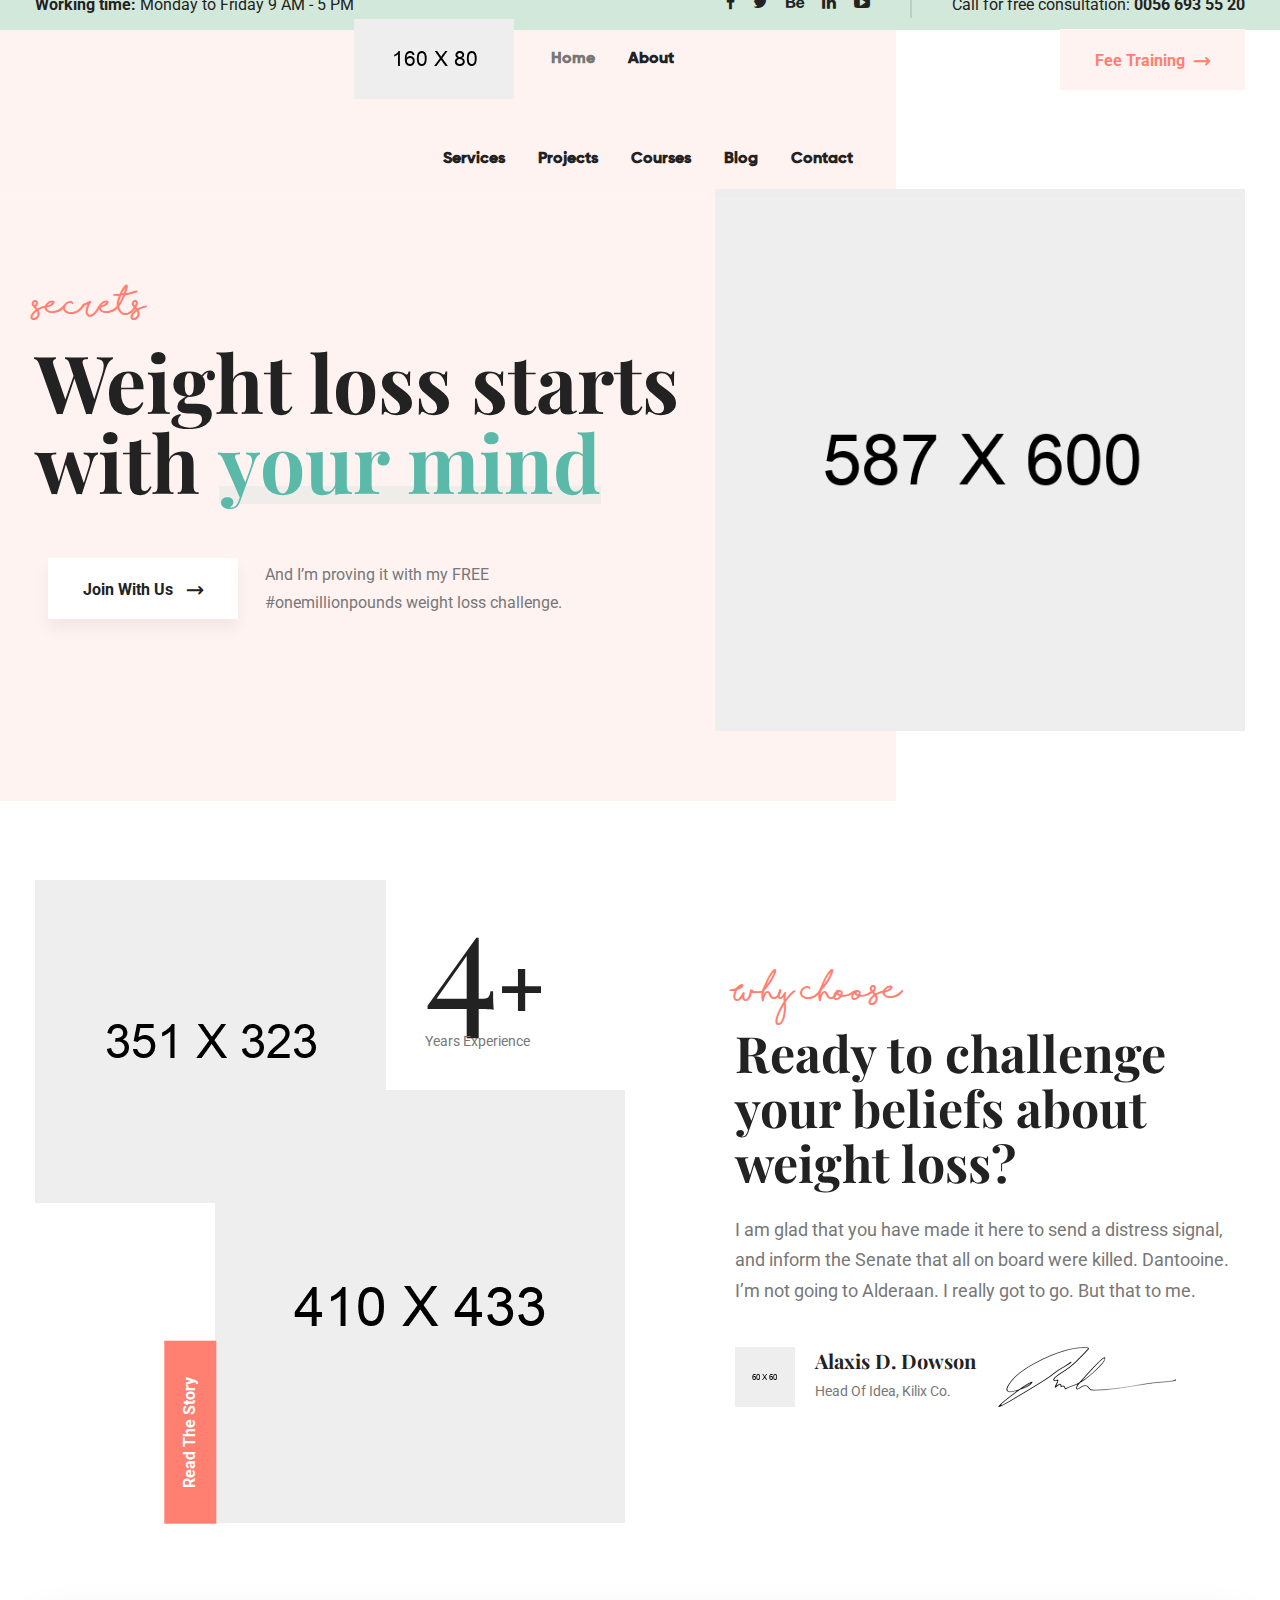
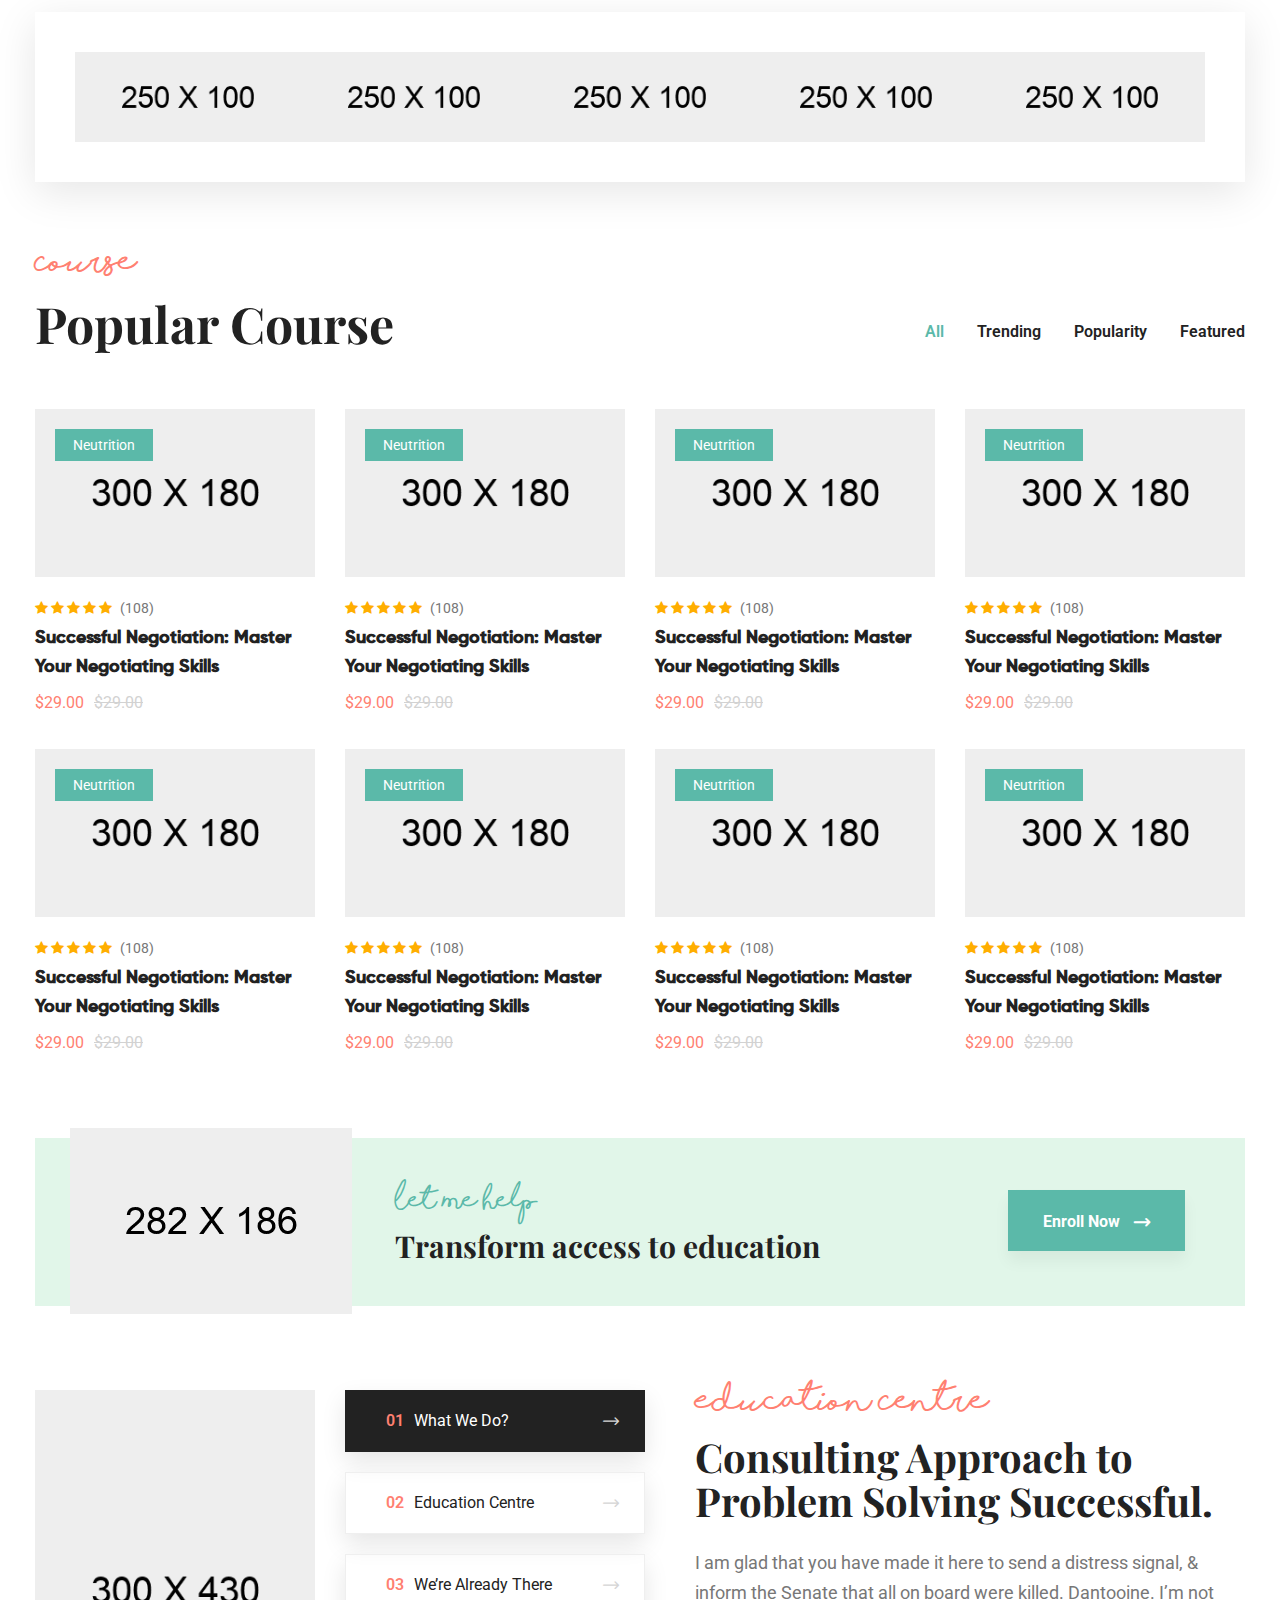
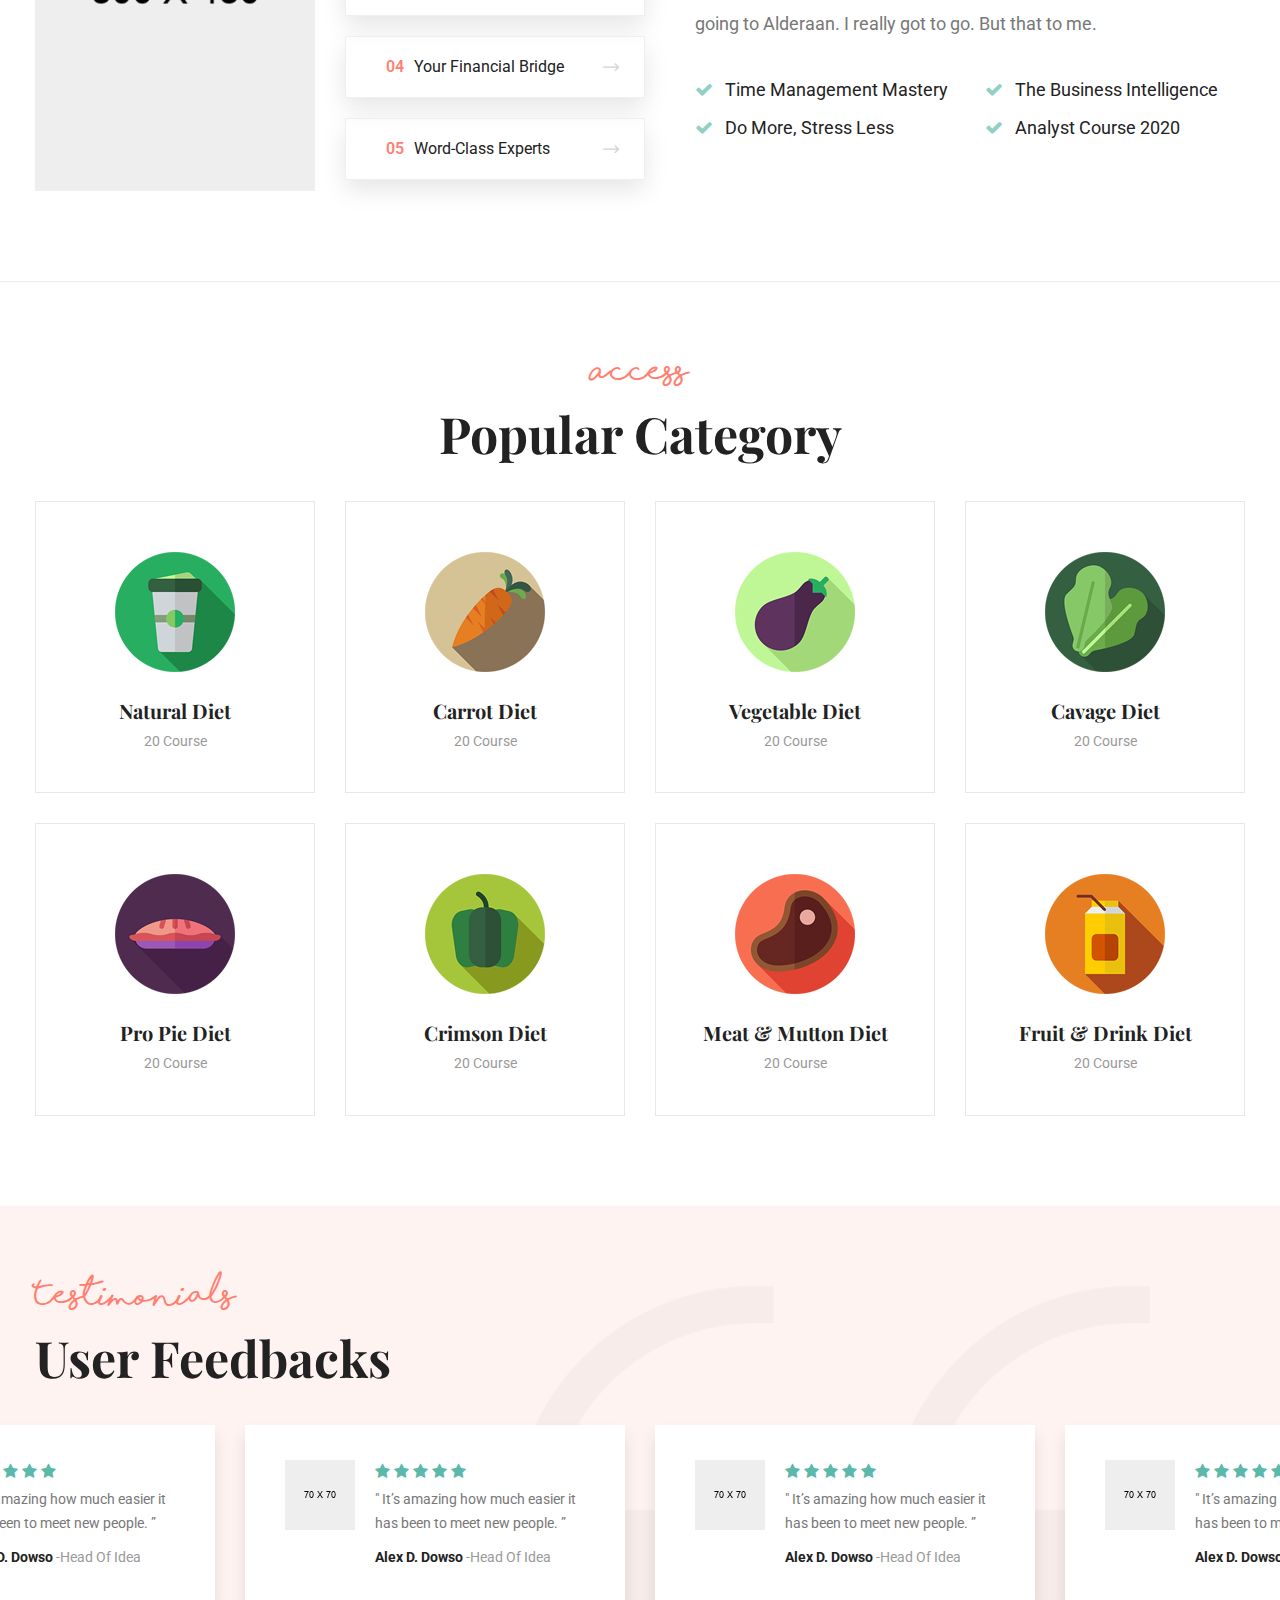
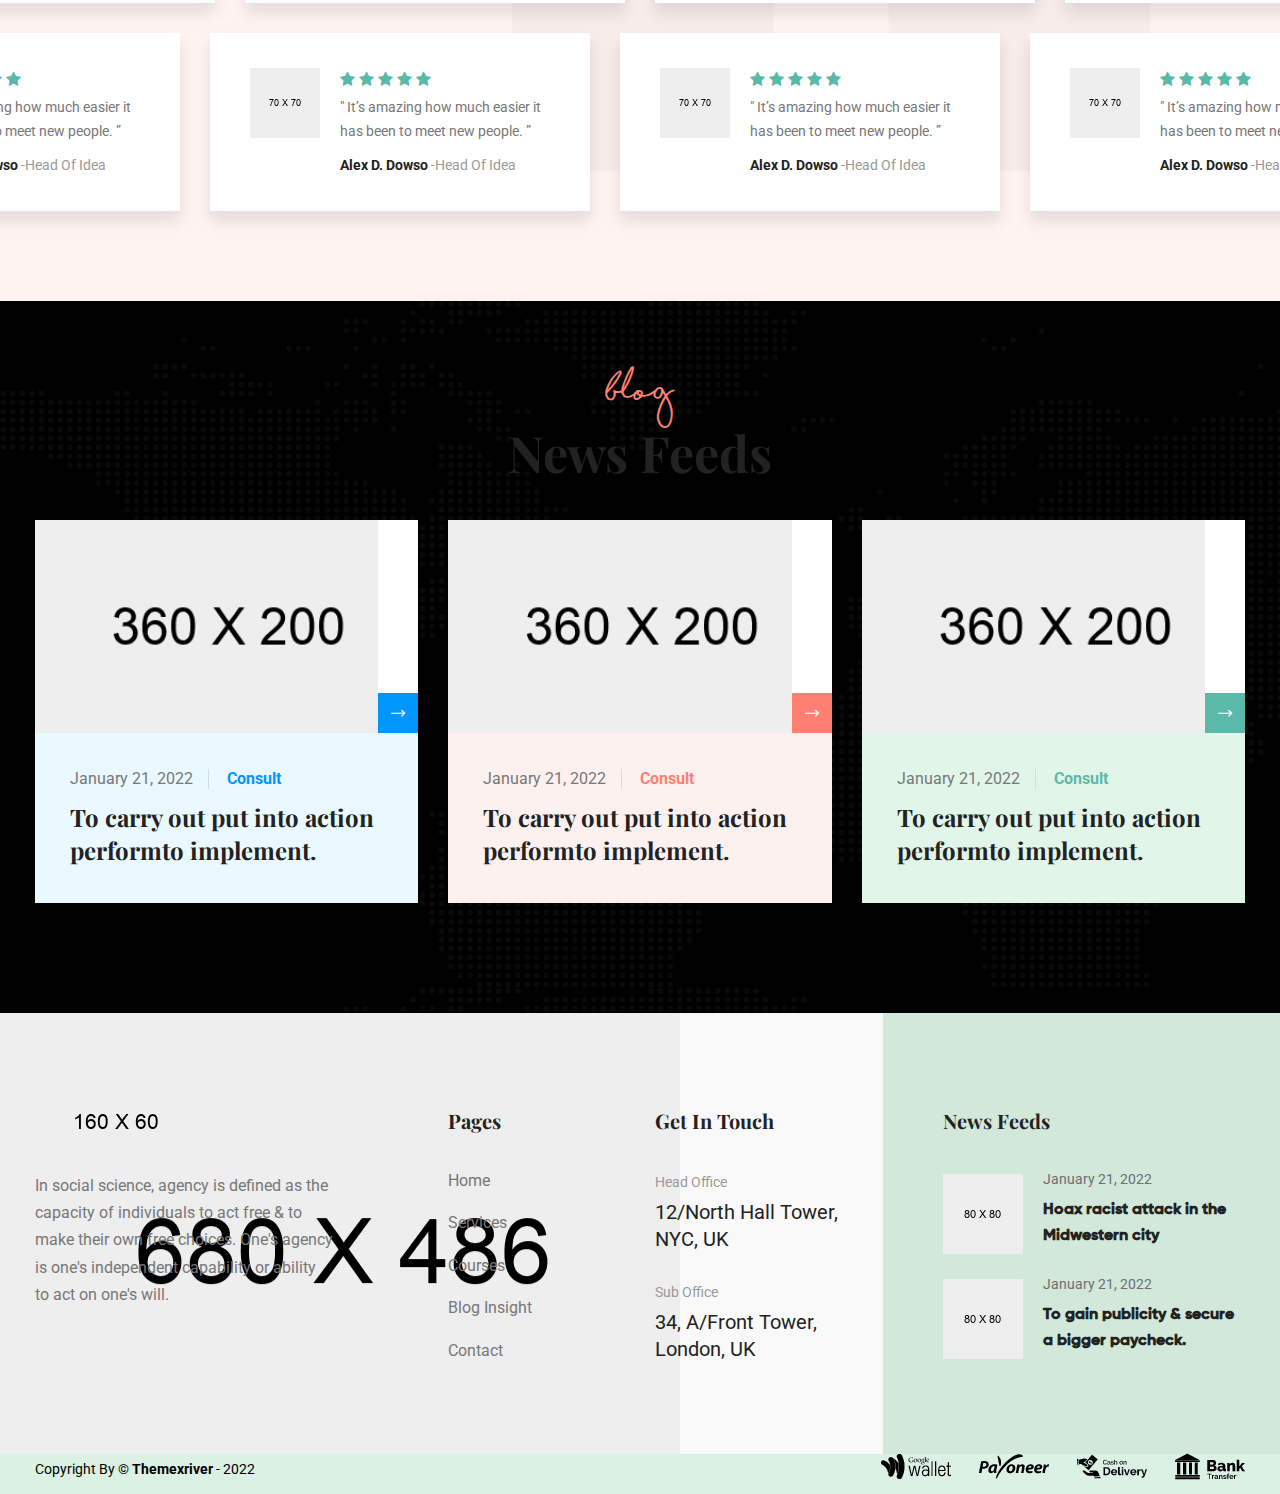
<file: index-2.html>
<!DOCTYPE html>
<html>
<head>
<meta charset="utf-8">
<title>Averon HTML-5 Template | Homepage 02</title>
<!-- Stylesheets -->
<link href="assets/css/bootstrap.css" rel="stylesheet">
<link href="assets/css/style.css" rel="stylesheet">
<link href="assets/css/responsive.css" rel="stylesheet">

<link href="https://fonts.googleapis.com/css2?family=Playfair+Display:wght@400;500;600;700;800;900&family=Roboto:wght@100;300;400;500;700;900&display=swap" rel="stylesheet">

<link rel="shortcut icon" href="assets/images/favicon.png" type="image/x-icon">
<link rel="icon" href="assets/images/favicon.png" type="image/x-icon">

<!-- Responsive -->
<meta http-equiv="X-UA-Compatible" content="IE=edge">
<meta name="viewport" content="width=device-width, initial-scale=1.0, maximum-scale=1.0, user-scalable=0">

<!--[if lt IE 9]><script src="https://cdnjs.cloudflare.com/ajax/libs/html5shiv/3.7.3/html5shiv.js"></script><![endif]-->
<!--[if lt IE 9]><script src="js/respond.js"></script><![endif]-->
</head>

<body class="hidden-bar-wrapper">

<div class="page-wrapper">
 	
	<!-- Preloader -->
    <div class="preloader"></div>
	<!-- End Preloader -->
 	
 	<!-- Main Header / Header Style Two -->
    <header class="main-header header-style-two">
    	
		<!-- Header Top -->
        <div class="header-top">
            <div class="auto-container">
                <div class="inner-container clearfix">
					<!-- Top Left -->
					<div class="top-left clearfix">
						<div class="text"><span>Working time:</span> Monday to Friday 9 AM - 5 PM</div>
					</div>
					
					<!-- Top Right -->
                    <div class="top-right pull-right clearfix">
						<!-- Social Box -->
						<ul class="social-box">
							<li><a href="https://www.facebook.com/" class="fa fa-facebook-f"></a></li>
							<li><a href="https://www.twitter.com/" class="fa fa-twitter"></a></li>
							<li><a href="https://www.behance.com/" class="fa fa-behance"></a></li>
							<li><a href="https://www.linkedin.com/" class="fa fa-linkedin"></a></li>
							<li><a href="https://youtube.com/" class="fa fa-youtube-play"></a></li>
						</ul>
						<div class="text">Call for free consultation: <a href="tel:+0056-693-55-20">0056 693 55 20</a></div>
                    </div>
					
                </div>
            </div>
        </div>
		
		<!-- Header Lower -->
        <div class="header-lower">
        	<div class="auto-container clearfix">
            	
				<!-- Logo Box -->
				<div class="pull-left logo-box">
					<div class="logo"><a href="index.html"><img src="assets/images/logo-2.png" alt="" title=""></a></div>
				</div>
				
				<!-- Nav Outer -->
				<div class="nav-outer clearfix">
					<!-- Mobile Navigation Toggler -->
					<div class="mobile-nav-toggler"><span class="icon flaticon-menu-1"></span></div>
					<!-- Main Menu -->
					<nav class="main-menu navbar-expand-md">
						<div class="navbar-header">
							<!-- Toggle Button -->    	
							<button class="navbar-toggler" type="button" data-toggle="collapse" data-target="#navbarSupportedContent" aria-controls="navbarSupportedContent" aria-expanded="false" aria-label="Toggle navigation">
								<span class="icon-bar"></span>
								<span class="icon-bar"></span>
								<span class="icon-bar"></span>
							</button>
						</div>
						
						<div class="navbar-collapse collapse clearfix" id="navbarSupportedContent">
							<ul class="navigation clearfix">
								<li class="current dropdown"><a href="#">Home</a>
									<ul>
										<li><a href="index.html">Homepage One</a></li>
										<li><a href="index-2.html">Homepage Two</a></li>
										<li><a href="index-3.html">Homepage Three</a></li>
										<li class="dropdown"><a href="#">Header Styles</a>
											<ul>
												<li><a href="index.html">Header Style One</a></li>
												<li><a href="index-2.html">Header Style Two</a></li>
												<li><a href="index-3.html">Header Style Three</a></li>
											</ul>
										</li>
									</ul>
								</li>
								<li class="dropdown"><a href="#">About</a>
									<ul>
										<li><a href="about.html">About us</a></li>
										<li><a href="faq.html">Faq's</a></li>
										<li><a href="price.html">Price</a></li>
										<li class="dropdown"><a href="#">Our Team</a>
											<ul>
												<li><a href="mentors.html">Team</a></li>
												<li><a href="mentor-detail.html">Team Detail</a></li>
											</ul>
										</li>
									</ul>
								</li>
								<li class="dropdown"><a href="#">Services</a>
									<ul>
										<li><a href="services.html">Services</a></li>
										<li><a href="service-detail.html">Services Detail</a></li>
									</ul>
								</li>
								<li class="dropdown"><a href="#">Projects</a>
									<ul>
										<li><a href="portfolio.html">Projects</a></li>
										<li><a href="portfolio-detail.html">Projects Detail</a></li>
									</ul>
								</li>
								<li class="dropdown"><a href="#">Courses</a>
									<ul>
										<li><a href="courses.html">Courses</a></li>
										<li><a href="course-detail.html">Courses Detail</a></li>
									</ul>
								</li>
								<li class="dropdown"><a href="#">Blog</a>
									<ul>
										<li><a href="blog.html">Our Blog</a></li>
										<li><a href="blog-detail.html">Blog Detail</a></li>
									</ul>
								</li>
								<li><a href="contact.html">Contact</a></li>
							</ul>
						</div>
					</nav>
					<!-- Main Menu End-->
					
					<div class="outer-box clearfix">
						<!-- Btn Box -->
						<div class="btn-box">
							<a href="contact.html" class="theme-btn btn-style-six"><span class="txt">Fee Training <i class="flaticon-right-arrow-1"></i></span></a>
						</div>
					</div>
				</div>
				
            </div>
        </div>
        <!-- End Header Lower -->
        
		<!-- Sticky Header  -->
        <div class="sticky-header">
            <div class="auto-container clearfix">
                <!--Logo-->
                <div class="logo pull-left">
                    <a href="index.html" title=""><img src="assets/images/logo-small.png" alt="" title=""></a>
                </div>
                <!--Right Col-->
                <div class="pull-right">
				
                    <!-- Main Menu -->
                    <nav class="main-menu">
                        <!--Keep This Empty / Menu will come through Javascript-->
                    </nav>
					<!-- Main Menu End-->
					
					<!-- Mobile Navigation Toggler -->
					<div class="mobile-nav-toggler"><span class="icon flaticon-menu-1"></span></div>
					
                </div>
            </div>
        </div><!-- End Sticky Menu -->
    
		<!-- Mobile Menu  -->
        <div class="mobile-menu">
            <div class="menu-backdrop"></div>
            <div class="close-btn"><span class="icon flaticon-multiply"></span></div>
            
            <nav class="menu-box">
                <div class="nav-logo"><a href="index.html"><img src="assets/images/logo-small.png" alt="" title=""></a></div>
                <div class="menu-outer"><!--Here Menu Will Come Automatically Via Javascript / Same Menu as in Header--></div>
            </nav>
        </div><!-- End Mobile Menu -->
	
    </header>
    <!-- End Main Header -->
	
	<!-- Sidebar Cart Item -->
	<div class="xs-sidebar-group info-group">
		<div class="xs-overlay xs-bg-black"></div>
		<div class="xs-sidebar-widget">
			<div class="sidebar-widget-container">
				<div class="widget-heading">
					<a href="#" class="close-side-widget">
						X
					</a>
				</div>
				<div class="sidebar-textwidget">
					
					<!-- Sidebar Info Content -->
					<div class="sidebar-info-contents">
						<div class="content-inner">
							<div class="logo">
								<a href="index.html"><img src="assets/images/logo.png" alt="" /></a>
							</div>
							<div class="content-box">
								<h4>About Us</h4>
								<p class="text">I am glad that you have made it here to send a distress signal, and inform the Senate that all on board killed. Dantooine. I’m not going to Alderaan. I really got to go. But that to me.</p>
								<a href="contact.html" class="theme-btn btn-style-one"><span class="txt">Consultation</span></a>
							</div>
							<div class="contact-info">
								<h4>Contact Info</h4>
								<ul class="list-style-one">
									<li><span class="icon fa fa-location-arrow"></span>Chicago 12, Melborne City, USA</li>
									<li><span class="icon fa fa-phone"></span>(111) 111-111-1111</li>
									<li><span class="icon fa fa-envelope"></span>avarton@gmail.com</li>
									<li><span class="icon fa fa-clock-o"></span>Week Days: 09.00 to 18.00 Sunday: Closed</li>
								</ul>
							</div>
							<!-- Social Box -->
							<ul class="social-box">
								<li><a href="https://www.facebook.com/" class="fa fa-facebook-f"></a></li>
								<li><a href="https://www.twitter.com/" class="fa fa-twitter"></a></li>
								<li><a href="https://www.linkedin.com/" class="fa fa-linkedin"></a></li>
								<li><a href="https://youtube.com/" class="fa fa-youtube-play"></a></li>
							</ul>
						</div>
					</div>
					
				</div>
			</div>
		</div>
	</div>
	<!-- END sidebar widget item -->
	
	<!-- Banner Section -->
	<section class="banner-section">
		<div class="auto-container">
			<div class="row clearfix">
			
				<!-- Content Column -->
				<div class="content-column col-lg-6 col-md-12 col-sm-12">
					<div class="inner-column">
						<div class="title">secrets</div>
						<h1>Weight loss starts with <span>your mind</span></h1>
						<div class="btn-box">
							<div class="btn">
								<a href="contact.html" class="theme-btn btn-style-seven"><span class="txt">Join With Us <i class="flaticon-right-arrow-1"></i></span></a>
							</div>
							<div class="text">And I’m proving it with my FREE <br> #onemillionpounds weight loss challenge.</div>
						</div>
					</div>
				</div>
				
				<!-- Image Column -->
				<div class="image-column col-lg-6 col-md-12 col-sm-12">
					<div class="inner-column">
						<div class="image" data-tilt data-tilt-max="3">
							<img src="assets/images/resource/banner.jpg" alt="" />
						</div>
					</div>
				</div>
				
			</div>
		</div>
	</section>
	<!-- End Banner Section -->
	
	<!-- Choose Section -->
	<section class="choose-section">
		<div class="auto-container">
			<div class="row clearfix">
			
				<!-- Image Column -->
				<div class="image-column col-lg-6 col-md-12 col-sm-12">
					<div class="inner-column">
						<div class="image" data-tilt data-tilt-max="3">
							<img src="assets/images/resource/choose-1.jpg" alt="" />
						</div>
						<div class="image-two" data-tilt data-tilt-max="3">
							<img src="assets/images/resource/choose-2.jpg" alt="" />
							<div class="story-text">Read The Story</div>
						</div>
						<div class="experiance-box">
							<div class="count-outer count-box">
								<span class="count-text" data-speed="2500" data-stop="12">0</span>+
							</div>
							<span class="experiances">Years Experience</span>
						</div>
					</div>
				</div>
				
				<!-- Content Column -->
				<div class="content-column col-lg-6 col-md-12 col-sm-12">
					<div class="inner-column">
						<!-- Sec Title Two -->
						<div class="sec-title-two">
							<div class="title">Why choose</div>
							<h2>Ready to challenge <br> your beliefs about <br> weight loss?</h2>
							<div class="text">I am glad that you have made it here to send a distress signal, and inform the Senate that all on board were killed. Dantooine. I’m not going to Alderaan. I really got to go. But that to me.</div>
						</div>
						<!-- Author Info -->
						<div class="author-info">
							<div class="info-inner">
								<div class="author-image">
									<img src="assets/images/resource/author-10.jpg" alt="" />
								</div>
								<h5>Alaxis D. Dowson</h5>
								<div class="designation">Head Of Idea, Kilix Co.</div>
								<div class="signature"><img src="assets/images/icons/signature.png" alt="" /></div>
							</div>
						</div>
						
					</div>
				</div>
				
			</div>
		</div>
	</section>
	<!-- End About Section -->
	
	<!-- Sponsors Section Two -->
    <section class="sponsors-section-two">
        <div class="auto-container">
            <div class="sponsors-outer">
                <!-- Sponsors Carousel -->
                <ul class="sponsors-carousel-two owl-carousel owl-theme">
                    <li class="slide-item"><figure class="image-box"><a href="#"><img src="assets/images/clients/7.png" alt=""></a></figure></li>
                    <li class="slide-item"><figure class="image-box"><a href="#"><img src="assets/images/clients/8.png" alt=""></a></figure></li>
                    <li class="slide-item"><figure class="image-box"><a href="#"><img src="assets/images/clients/9.png" alt=""></a></figure></li>
                    <li class="slide-item"><figure class="image-box"><a href="#"><img src="assets/images/clients/10.png" alt=""></a></figure></li>
                    <li class="slide-item"><figure class="image-box"><a href="#"><img src="assets/images/clients/11.png" alt=""></a></figure></li>
					<li class="slide-item"><figure class="image-box"><a href="#"><img src="assets/images/clients/7.png" alt=""></a></figure></li>
					<li class="slide-item"><figure class="image-box"><a href="#"><img src="assets/images/clients/8.png" alt=""></a></figure></li>
					<li class="slide-item"><figure class="image-box"><a href="#"><img src="assets/images/clients/9.png" alt=""></a></figure></li>
					<li class="slide-item"><figure class="image-box"><a href="#"><img src="assets/images/clients/10.png" alt=""></a></figure></li>
                    <li class="slide-item"><figure class="image-box"><a href="#"><img src="assets/images/clients/11.png" alt=""></a></figure></li>
                    <li class="slide-item"><figure class="image-box"><a href="#"><img src="assets/images/clients/7.png" alt=""></a></figure></li>
					<li class="slide-item"><figure class="image-box"><a href="#"><img src="assets/images/clients/8.png" alt=""></a></figure></li>
                </ul>
            </div>
            
        </div>
    </section>
    <!-- End Sponsors Section Two -->
	
	<!-- Courses Section -->
	<section class="courses-section">
		<div class="auto-container">
			<div class="sec-title-two">
				<div class="title">Course</div>
				<h2>Popular Course</h2>
			</div>
			<div class="inner-container">
			
				<!-- MixitUp Gallery -->
				<div class="mixitup-gallery">
					
					<!-- Filter -->
					<div class="filters clearfix">
						<ul class="filter-tabs filter-btns clearfix">
							<li class="active filter" data-role="button" data-filter="all">all</li>
							<li class="filter" data-role="button" data-filter=".trending">Trending</li>
							<li class="filter" data-role="button" data-filter=".popularity">Popularity</li>
							<li class="filter" data-role="button" data-filter=".featured">Featured </li>
						</ul>
					</div>
					
					<div class="filter-list row clearfix">
						
						<!-- Course Block Two -->
						<div class="course-block-two all mix featured popularity col-lg-3 col-md-6 col-sm-12">
							<div class="inner-box">
								<div class="image">
									<a href="course-detail.html"><img class="transition-500ms" src="assets/images/resource/course-21.jpg" alt="" /></a>
									<div class="category">Neutrition</div>
								</div>
								<div class="lower-content">
									<div class="rating">
										<span class="fa fa-star"></span>
										<span class="fa fa-star"></span>
										<span class="fa fa-star"></span>
										<span class="fa fa-star"></span>
										<span class="fa fa-star"></span>
										<i>(108)</i>
									</div>
									<h6><a href="course-detail.html">Successful Negotiation: Master Your Negotiating Skills</a></h6>
									<div class="price">$29.00<span>$29.00</span></div>
								</div>
							</div>
						</div>
						
						<!-- Course Block Two -->
						<div class="course-block-two all mix col-lg-3 col-md-6 col-sm-12">
							<div class="inner-box">
								<div class="image">
									<a href="course-detail.html"><img class="transition-500ms" src="assets/images/resource/course-22.jpg" alt="" /></a>
									<div class="category">Neutrition</div>
								</div>
								<div class="lower-content">
									<div class="rating">
										<span class="fa fa-star"></span>
										<span class="fa fa-star"></span>
										<span class="fa fa-star"></span>
										<span class="fa fa-star"></span>
										<span class="fa fa-star"></span>
										<i>(108)</i>
									</div>
									<h6><a href="course-detail.html">Successful Negotiation: Master Your Negotiating Skills</a></h6>
									<div class="price">$29.00<span>$29.00</span></div>
								</div>
							</div>
						</div>
						
						<!-- Course Block Two -->
						<div class="course-block-two all mix featured col-lg-3 col-md-6 col-sm-12">
							<div class="inner-box">
								<div class="image">
									<a href="course-detail.html"><img class="transition-500ms" src="assets/images/resource/course-23.jpg" alt="" /></a>
									<div class="category">Neutrition</div>
								</div>
								<div class="lower-content">
									<div class="rating">
										<span class="fa fa-star"></span>
										<span class="fa fa-star"></span>
										<span class="fa fa-star"></span>
										<span class="fa fa-star"></span>
										<span class="fa fa-star"></span>
										<i>(108)</i>
									</div>
									<h6><a href="course-detail.html">Successful Negotiation: Master Your Negotiating Skills</a></h6>
									<div class="price">$29.00<span>$29.00</span></div>
								</div>
							</div>
						</div>
						
						<!-- Course Block Two -->
						<div class="course-block-two all mix trending col-lg-3 col-md-6 col-sm-12">
							<div class="inner-box">
								<div class="image">
									<a href="course-detail.html"><img class="transition-500ms" src="assets/images/resource/course-24.jpg" alt="" /></a>
									<div class="category">Neutrition</div>
								</div>
								<div class="lower-content">
									<div class="rating">
										<span class="fa fa-star"></span>
										<span class="fa fa-star"></span>
										<span class="fa fa-star"></span>
										<span class="fa fa-star"></span>
										<span class="fa fa-star"></span>
										<i>(108)</i>
									</div>
									<h6><a href="course-detail.html">Successful Negotiation: Master Your Negotiating Skills</a></h6>
									<div class="price">$29.00<span>$29.00</span></div>
								</div>
							</div>
						</div>
						
						<!-- Course Block Two -->
						<div class="course-block-two all mix popularity col-lg-3 col-md-6 col-sm-12">
							<div class="inner-box">
								<div class="image">
									<a href="course-detail.html"><img class="transition-500ms" src="assets/images/resource/course-25.jpg" alt="" /></a>
									<div class="category">Neutrition</div>
								</div>
								<div class="lower-content">
									<div class="rating">
										<span class="fa fa-star"></span>
										<span class="fa fa-star"></span>
										<span class="fa fa-star"></span>
										<span class="fa fa-star"></span>
										<span class="fa fa-star"></span>
										<i>(108)</i>
									</div>
									<h6><a href="course-detail.html">Successful Negotiation: Master Your Negotiating Skills</a></h6>
									<div class="price">$29.00<span>$29.00</span></div>
								</div>
							</div>
						</div>
						
						<!-- Course Block Two -->
						<div class="course-block-two all mix featured col-lg-3 col-md-6 col-sm-12">
							<div class="inner-box">
								<div class="image">
									<a href="course-detail.html"><img class="transition-500ms" src="assets/images/resource/course-26.jpg" alt="" /></a>
									<div class="category">Neutrition</div>
								</div>
								<div class="lower-content">
									<div class="rating">
										<span class="fa fa-star"></span>
										<span class="fa fa-star"></span>
										<span class="fa fa-star"></span>
										<span class="fa fa-star"></span>
										<span class="fa fa-star"></span>
										<i>(108)</i>
									</div>
									<h6><a href="course-detail.html">Successful Negotiation: Master Your Negotiating Skills</a></h6>
									<div class="price">$29.00<span>$29.00</span></div>
								</div>
							</div>
						</div>
						
						<!-- Course Block Two -->
						<div class="course-block-two all mix popularity trending featured col-lg-3 col-md-6 col-sm-12">
							<div class="inner-box">
								<div class="image">
									<a href="course-detail.html"><img class="transition-500ms" src="assets/images/resource/course-27.jpg" alt="" /></a>
									<div class="category">Neutrition</div>
								</div>
								<div class="lower-content">
									<div class="rating">
										<span class="fa fa-star"></span>
										<span class="fa fa-star"></span>
										<span class="fa fa-star"></span>
										<span class="fa fa-star"></span>
										<span class="fa fa-star"></span>
										<i>(108)</i>
									</div>
									<h6><a href="course-detail.html">Successful Negotiation: Master Your Negotiating Skills</a></h6>
									<div class="price">$29.00<span>$29.00</span></div>
								</div>
							</div>
						</div>
						
						<!-- Course Block Two -->
						<div class="course-block-two all mix trending popularity col-lg-3 col-md-6 col-sm-12">
							<div class="inner-box">
								<div class="image">
									<a href="course-detail.html"><img class="transition-500ms" src="assets/images/resource/course-28.jpg" alt="" /></a>
									<div class="category">Neutrition</div>
								</div>
								<div class="lower-content">
									<div class="rating">
										<span class="fa fa-star"></span>
										<span class="fa fa-star"></span>
										<span class="fa fa-star"></span>
										<span class="fa fa-star"></span>
										<span class="fa fa-star"></span>
										<i>(108)</i>
									</div>
									<h6><a href="course-detail.html">Successful Negotiation: Master Your Negotiating Skills</a></h6>
									<div class="price">$29.00<span>$29.00</span></div>
								</div>
							</div>
						</div>
						
					</div>
				</div>
				
			</div>
		</div>
	</section>
	<!-- End Courses Section -->
	
	<!-- CTA Section -->
	<section class="cta-section">
		<div class="auto-container">
			<div class="inner-container">
				<span class="cta-icon">
					<img src="assets/images/resource/cta.png" alt="" />
				</span>
				<div class="content">
					<div class="title-box">
						<div class="title">Let Me Help</div>
						<h3>Transform access to education</h3>
					</div>
					<div class="btn-box">
						<a href="contact.html" class="theme-btn btn-style-eight"><span class="txt">Enroll Now <i class="flaticon-right-arrow-1"></i></span></a>
					</div>
				</div>
			</div>
		</div>
	</section>
	<!-- End CTA Section -->
	
	<!-- Education Section -->
	<section class="education-section">
		<div class="auto-container">
			<div class="inner-container">
				<div class="row clearfix">
					<!-- Image Column -->
					<div class="image-column col-lg-3 col-md-4 col-md-12">
						<div class="inner-column">
							<div class="image">
								<img src="assets/images/resource/education.jpg" alt="" />
							</div>
						</div>
					</div>
					<!-- Content Column -->
					<div class="content-column col-lg-9 col-md-4 col-md-12">
						<div class="inner-column">
							
							<!-- Education Info Tabs -->
							<div class="education-info-tabs">
								<!-- Education Tabs -->
								<div class="education-tabs tabs-box">
								
									<!--Tab Btns-->
									<ul class="tab-btns tab-buttons clearfix">
										<li data-tab="#prod-what-we-do" class="tab-btn active-btn"><span>01</span>What We Do?</li>
										<li data-tab="#prod-education" class="tab-btn"><span>02</span>Education Centre</li>
										<li data-tab="#prod-already" class="tab-btn"><span>03</span>We’re Already There</li>
										<li data-tab="#prod-bride" class="tab-btn"><span>04</span>Your Financial Bridge</li>
										<li data-tab="#prod-experts" class="tab-btn"><span>05</span>Word-Class Experts</li>
									</ul>
									
									<!--Tabs Container-->
									<div class="tabs-content">
										
										<!-- Tab / Active Tab -->
										<div class="tab active-tab" id="prod-what-we-do">
											<div class="content">
												<div class="sec-title-two">
													<div class="title">Education Centre</div>
													<h2>Consulting Approach to Problem Solving Successful.</h2>
													<div class="text">I am glad that you have made it here to send a distress signal, & inform the Senate that all on board were killed. Dantooine. I’m not going to Alderaan. I really got to go. But that to me.</div>
												</div>
												<div class="row clearfix">
													<!-- Column -->
													<div class="column col-lg-6 col-md-6 col-sm-12">
														<ul class="check-list">
															<li>Time Management Mastery</li>
															<li>Do More, Stress Less</li>
														</ul>
													</div>
													<!-- Column -->
													<div class="column col-lg-6 col-md-6 col-sm-12">
														<ul class="check-list">
															<li>The Business Intelligence</li>
															<li>Analyst Course 2020</li>
														</ul>
													</div>
												</div>
											</div>
										</div>
										
										<!-- Tab / Active Tab -->
										<div class="tab" id="prod-education">
											<div class="content">
												<div class="sec-title-two">
													<div class="title">Education Centre</div>
													<h2>Consulting Approach to Problem Solving Successful.</h2>
													<div class="text">I am glad that you have made it here to send a distress signal, & inform the Senate that all on board were killed. Dantooine. I’m not going to Alderaan. I really got to go. But that to me.</div>
												</div>
												<div class="row clearfix">
													<!-- Column -->
													<div class="column col-lg-6 col-md-6 col-sm-12">
														<ul class="check-list">
															<li>Time Management Mastery</li>
															<li>Do More, Stress Less</li>
														</ul>
													</div>
													<!-- Column -->
													<div class="column col-lg-6 col-md-6 col-sm-12">
														<ul class="check-list">
															<li>The Business Intelligence</li>
															<li>Analyst Course 2020</li>
														</ul>
													</div>
												</div>
											</div>
										</div>
										
										<!-- Tab -->
										<div class="tab" id="prod-already">
											<div class="content">
												<div class="sec-title-two">
													<div class="title">Education Centre</div>
													<h2>Consulting Approach to Problem Solving Successful.</h2>
													<div class="text">I am glad that you have made it here to send a distress signal, & inform the Senate that all on board were killed. Dantooine. I’m not going to Alderaan. I really got to go. But that to me.</div>
												</div>
												<div class="row clearfix">
													<!-- Column -->
													<div class="column col-lg-6 col-md-6 col-sm-12">
														<ul class="check-list">
															<li>Time Management Mastery</li>
															<li>Do More, Stress Less</li>
														</ul>
													</div>
													<!-- Column -->
													<div class="column col-lg-6 col-md-6 col-sm-12">
														<ul class="check-list">
															<li>The Business Intelligence</li>
															<li>Analyst Course 2020</li>
														</ul>
													</div>
												</div>
											</div>
										</div>
										
										<!-- Tab -->
										<div class="tab" id="prod-bride">
											<div class="content">
												<div class="sec-title-two">
													<div class="title">Education Centre</div>
													<h2>Consulting Approach to Problem Solving Successful.</h2>
													<div class="text">I am glad that you have made it here to send a distress signal, & inform the Senate that all on board were killed. Dantooine. I’m not going to Alderaan. I really got to go. But that to me.</div>
												</div>
												<div class="row clearfix">
													<!-- Column -->
													<div class="column col-lg-6 col-md-6 col-sm-12">
														<ul class="check-list">
															<li>Time Management Mastery</li>
															<li>Do More, Stress Less</li>
														</ul>
													</div>
													<!-- Column -->
													<div class="column col-lg-6 col-md-6 col-sm-12">
														<ul class="check-list">
															<li>The Business Intelligence</li>
															<li>Analyst Course 2020</li>
														</ul>
													</div>
												</div>
											</div>
										</div>
										
										<!-- Tab -->
										<div class="tab" id="prod-experts">
											<div class="content">
												<div class="sec-title-two">
													<div class="title">Education Centre</div>
													<h2>Consulting Approach to Problem Solving Successful.</h2>
													<div class="text">I am glad that you have made it here to send a distress signal, & inform the Senate that all on board were killed. Dantooine. I’m not going to Alderaan. I really got to go. But that to me.</div>
												</div>
												<div class="row clearfix">
													<!-- Column -->
													<div class="column col-lg-6 col-md-6 col-sm-12">
														<ul class="check-list">
															<li>Time Management Mastery</li>
															<li>Do More, Stress Less</li>
														</ul>
													</div>
													<!-- Column -->
													<div class="column col-lg-6 col-md-6 col-sm-12">
														<ul class="check-list">
															<li>The Business Intelligence</li>
															<li>Analyst Course 2020</li>
														</ul>
													</div>
												</div>
											</div>
										</div>
										
									</div>
								</div>
							</div>
							
						</div>
					</div>
				</div>
			</div>
		</div>
	</section>
	<!-- End Education Section -->
	
	<!-- Category Section -->
	<section class="category-section">
		<div class="auto-container">
			<div class="sec-title-two centered">
				<div class="title">Access</div>
				<h2>Popular Category</h2>
			</div>
			<div class="row clearfix">
				
				<!-- Category Block -->
				<div class="category-block col-lg-3 col-md-6 col-sm-12">
					<div class="inner-box transition-300ms">
						<div class="circle-one"></div>
						<div class="circle-two"></div>
						<div class="icon"><img src="assets/images/icons/category-1.png" alt="" /></div>
						<h5><a href="courses-detail.html">Natural Diet</a></h5>
						<div class="courses">20 Course</div>
					</div>
				</div>
				
				<!-- Category Block -->
				<div class="category-block col-lg-3 col-md-6 col-sm-12">
					<div class="inner-box transition-300ms">
						<div class="circle-one"></div>
						<div class="circle-two"></div>
						<div class="icon"><img src="assets/images/icons/category-2.png" alt="" /></div>
						<h5><a href="courses-detail.html">Carrot Diet</a></h5>
						<div class="courses">20 Course</div>
					</div>
				</div>
				
				<!-- Category Block -->
				<div class="category-block col-lg-3 col-md-6 col-sm-12">
					<div class="inner-box transition-300ms">
						<div class="circle-one"></div>
						<div class="circle-two"></div>
						<div class="icon"><img src="assets/images/icons/category-3.png" alt="" /></div>
						<h5><a href="courses-detail.html">Vegetable Diet</a></h5>
						<div class="courses">20 Course</div>
					</div>
				</div>
				
				<!-- Category Block -->
				<div class="category-block col-lg-3 col-md-6 col-sm-12">
					<div class="inner-box transition-300ms">
						<div class="circle-one"></div>
						<div class="circle-two"></div>
						<div class="icon"><img src="assets/images/icons/category-4.png" alt="" /></div>
						<h5><a href="courses-detail.html">Cavage Diet</a></h5>
						<div class="courses">20 Course</div>
					</div>
				</div>
				
				<!-- Category Block -->
				<div class="category-block col-lg-3 col-md-6 col-sm-12">
					<div class="inner-box transition-300ms">
						<div class="circle-one"></div>
						<div class="circle-two"></div>
						<div class="icon"><img src="assets/images/icons/category-5.png" alt="" /></div>
						<h5><a href="courses-detail.html">Pro Pie Diet</a></h5>
						<div class="courses">20 Course</div>
					</div>
				</div>
				
				<!-- Category Block -->
				<div class="category-block col-lg-3 col-md-6 col-sm-12">
					<div class="inner-box transition-300ms">
						<div class="circle-one"></div>
						<div class="circle-two"></div>
						<div class="icon"><img src="assets/images/icons/category-6.png" alt="" /></div>
						<h5><a href="courses-detail.html">Crimson Diet</a></h5>
						<div class="courses">20 Course</div>
					</div>
				</div>
				
				<!-- Category Block -->
				<div class="category-block col-lg-3 col-md-6 col-sm-12">
					<div class="inner-box transition-300ms">
						<div class="circle-one"></div>
						<div class="circle-two"></div>
						<div class="icon"><img src="assets/images/icons/category-7.png" alt="" /></div>
						<h5><a href="courses-detail.html">Meat & Mutton Diet</a></h5>
						<div class="courses">20 Course</div>
					</div>
				</div>
				
				<!-- Category Block -->
				<div class="category-block col-lg-3 col-md-6 col-sm-12">
					<div class="inner-box transition-300ms">
						<div class="circle-one"></div>
						<div class="circle-two"></div>
						<div class="icon"><img src="assets/images/icons/category-8.png" alt="" /></div>
						<h5><a href="courses-detail.html">Fruit & Drink Diet</a></h5>
						<div class="courses">20 Course</div>
					</div>
				</div>
				
			</div>
		</div>
	</section>
	<!-- End Category Section -->
	
	<!-- Testimonial Section Two -->
	<section class="testimonial-section-two">
		<div class="quote-icon"><img src="assets/images/icons/quote-icon.png" alt="" /></div>
		<div class="auto-container">
			<!-- Sec Title -->
			<div class="sec-title-two">
				<div class="title color-four">Testimonials</div>
				<h2>User Feedbacks</h2>
			</div>
			
			<div class="d-flex justify-content-center creators_anim1">
				
				<!-- Testimonial Block Two -->
				<div class="testimonial-block-two">
					<div class="inner-box">
						<div class="innerr">
							<div class="author-image">
								<img src="assets/images/resource/author-11.jpg" alt="" />
							</div>
							<div class="content">
								<div class="rating">
									<span class="fa fa-star"></span>
									<span class="fa fa-star"></span>
									<span class="fa fa-star"></span>
									<span class="fa fa-star"></span>
									<span class="fa fa-star"></span>
								</div>
								<div class="text">" It’s amazing how much easier it has been to meet new people. ”</div>
								<div class="author"><span>Alex D. Dowso</span> -Head Of Idea</div>
							</div>
						</div>
					</div>
				</div>
				
				<!-- Testimonial Block Two -->
				<div class="testimonial-block-two">
					<div class="inner-box">
						<div class="innerr">
							<div class="author-image">
								<img src="assets/images/resource/author-12.jpg" alt="" />
							</div>
							<div class="content">
								<div class="rating">
									<span class="fa fa-star"></span>
									<span class="fa fa-star"></span>
									<span class="fa fa-star"></span>
									<span class="fa fa-star"></span>
									<span class="fa fa-star"></span>
								</div>
								<div class="text">" It’s amazing how much easier it has been to meet new people. ”</div>
								<div class="author"><span>Alex D. Dowso</span> -Head Of Idea</div>
							</div>
						</div>
					</div>
				</div>
				
				<!-- Testimonial Block Two -->
				<div class="testimonial-block-two">
					<div class="inner-box">
						<div class="innerr">
							<div class="author-image">
								<img src="assets/images/resource/author-13.jpg" alt="" />
							</div>
							<div class="content">
								<div class="rating">
									<span class="fa fa-star"></span>
									<span class="fa fa-star"></span>
									<span class="fa fa-star"></span>
									<span class="fa fa-star"></span>
									<span class="fa fa-star"></span>
								</div>
								<div class="text">" It’s amazing how much easier it has been to meet new people. ”</div>
								<div class="author"><span>Alex D. Dowso</span> -Head Of Idea</div>
							</div>
						</div>
					</div>
				</div>
				
				<!-- Testimonial Block Two -->
				<div class="testimonial-block-two">
					<div class="inner-box">
						<div class="innerr">
							<div class="author-image">
								<img src="assets/images/resource/author-14.jpg" alt="" />
							</div>
							<div class="content">
								<div class="rating">
									<span class="fa fa-star"></span>
									<span class="fa fa-star"></span>
									<span class="fa fa-star"></span>
									<span class="fa fa-star"></span>
									<span class="fa fa-star"></span>
								</div>
								<div class="text">" It’s amazing how much easier it has been to meet new people. ”</div>
								<div class="author"><span>Alex D. Dowso</span> -Head Of Idea</div>
							</div>
						</div>
					</div>
				</div>
				
				<!-- Testimonial Block Two -->
				<div class="testimonial-block-two">
					<div class="inner-box">
						<div class="innerr">
							<div class="author-image">
								<img src="assets/images/resource/author-15.jpg" alt="" />
							</div>
							<div class="content">
								<div class="rating">
									<span class="fa fa-star"></span>
									<span class="fa fa-star"></span>
									<span class="fa fa-star"></span>
									<span class="fa fa-star"></span>
									<span class="fa fa-star"></span>
								</div>
								<div class="text">" It’s amazing how much easier it has been to meet new people. ”</div>
								<div class="author"><span>Alex D. Dowso</span> -Head Of Idea</div>
							</div>
						</div>
					</div>
				</div>
				
				<!-- Testimonial Block Two -->
				<div class="testimonial-block-two">
					<div class="inner-box">
						<div class="innerr">
							<div class="author-image">
								<img src="assets/images/resource/author-11.jpg" alt="" />
							</div>
							<div class="content">
								<div class="rating">
									<span class="fa fa-star"></span>
									<span class="fa fa-star"></span>
									<span class="fa fa-star"></span>
									<span class="fa fa-star"></span>
									<span class="fa fa-star"></span>
								</div>
								<div class="text">" It’s amazing how much easier it has been to meet new people. ”</div>
								<div class="author"><span>Alex D. Dowso</span> -Head Of Idea</div>
							</div>
						</div>
					</div>
				</div>
				
				<!-- Testimonial Block Two -->
				<div class="testimonial-block-two">
					<div class="inner-box">
						<div class="innerr">
							<div class="author-image">
								<img src="assets/images/resource/author-12.jpg" alt="" />
							</div>
							<div class="content">
								<div class="rating">
									<span class="fa fa-star"></span>
									<span class="fa fa-star"></span>
									<span class="fa fa-star"></span>
									<span class="fa fa-star"></span>
									<span class="fa fa-star"></span>
								</div>
								<div class="text">" It’s amazing how much easier it has been to meet new people. ”</div>
								<div class="author"><span>Alex D. Dowso</span> -Head Of Idea</div>
							</div>
						</div>
					</div>
				</div>
				
				<!-- Testimonial Block Two -->
				<div class="testimonial-block-two">
					<div class="inner-box">
						<div class="innerr">
							<div class="author-image">
								<img src="assets/images/resource/author-13.jpg" alt="" />
							</div>
							<div class="content">
								<div class="rating">
									<span class="fa fa-star"></span>
									<span class="fa fa-star"></span>
									<span class="fa fa-star"></span>
									<span class="fa fa-star"></span>
									<span class="fa fa-star"></span>
								</div>
								<div class="text">" It’s amazing how much easier it has been to meet new people. ”</div>
								<div class="author"><span>Alex D. Dowso</span> -Head Of Idea</div>
							</div>
						</div>
					</div>
				</div>
				
				<!-- Testimonial Block Two -->
				<div class="testimonial-block-two">
					<div class="inner-box">
						<div class="innerr">
							<div class="author-image">
								<img src="assets/images/resource/author-14.jpg" alt="" />
							</div>
							<div class="content">
								<div class="rating">
									<span class="fa fa-star"></span>
									<span class="fa fa-star"></span>
									<span class="fa fa-star"></span>
									<span class="fa fa-star"></span>
									<span class="fa fa-star"></span>
								</div>
								<div class="text">" It’s amazing how much easier it has been to meet new people. ”</div>
								<div class="author"><span>Alex D. Dowso</span> -Head Of Idea</div>
							</div>
						</div>
					</div>
				</div>
				
				<!-- Testimonial Block Two -->
				<div class="testimonial-block-two">
					<div class="inner-box">
						<div class="innerr">
							<div class="author-image">
								<img src="assets/images/resource/author-15.jpg" alt="" />
							</div>
							<div class="content">
								<div class="rating">
									<span class="fa fa-star"></span>
									<span class="fa fa-star"></span>
									<span class="fa fa-star"></span>
									<span class="fa fa-star"></span>
									<span class="fa fa-star"></span>
								</div>
								<div class="text">" It’s amazing how much easier it has been to meet new people. ”</div>
								<div class="author"><span>Alex D. Dowso</span> -Head Of Idea</div>
							</div>
						</div>
					</div>
				</div>
				
			</div>
			
			<div class="d-flex ml-70 justify-content-center creators_anim2">
				
				<!-- Testimonial Block Two -->
				<div class="testimonial-block-two">
					<div class="inner-box">
						<div class="innerr">
							<div class="author-image">
								<img src="assets/images/resource/author-16.jpg" alt="" />
							</div>
							<div class="content">
								<div class="rating">
									<span class="fa fa-star"></span>
									<span class="fa fa-star"></span>
									<span class="fa fa-star"></span>
									<span class="fa fa-star"></span>
									<span class="fa fa-star"></span>
								</div>
								<div class="text">" It’s amazing how much easier it has been to meet new people. ”</div>
								<div class="author"><span>Alex D. Dowso</span> -Head Of Idea</div>
							</div>
						</div>
					</div>
				</div>
				
				<!-- Testimonial Block Two -->
				<div class="testimonial-block-two">
					<div class="inner-box">
						<div class="innerr">
							<div class="author-image">
								<img src="assets/images/resource/author-17.jpg" alt="" />
							</div>
							<div class="content">
								<div class="rating">
									<span class="fa fa-star"></span>
									<span class="fa fa-star"></span>
									<span class="fa fa-star"></span>
									<span class="fa fa-star"></span>
									<span class="fa fa-star"></span>
								</div>
								<div class="text">" It’s amazing how much easier it has been to meet new people. ”</div>
								<div class="author"><span>Alex D. Dowso</span> -Head Of Idea</div>
							</div>
						</div>
					</div>
				</div>
				
				<!-- Testimonial Block Two -->
				<div class="testimonial-block-two">
					<div class="inner-box">
						<div class="innerr">
							<div class="author-image">
								<img src="assets/images/resource/author-18.jpg" alt="" />
							</div>
							<div class="content">
								<div class="rating">
									<span class="fa fa-star"></span>
									<span class="fa fa-star"></span>
									<span class="fa fa-star"></span>
									<span class="fa fa-star"></span>
									<span class="fa fa-star"></span>
								</div>
								<div class="text">" It’s amazing how much easier it has been to meet new people. ”</div>
								<div class="author"><span>Alex D. Dowso</span> -Head Of Idea</div>
							</div>
						</div>
					</div>
				</div>
				
				<!-- Testimonial Block Two -->
				<div class="testimonial-block-two">
					<div class="inner-box">
						<div class="innerr">
							<div class="author-image">
								<img src="assets/images/resource/author-19.jpg" alt="" />
							</div>
							<div class="content">
								<div class="rating">
									<span class="fa fa-star"></span>
									<span class="fa fa-star"></span>
									<span class="fa fa-star"></span>
									<span class="fa fa-star"></span>
									<span class="fa fa-star"></span>
								</div>
								<div class="text">" It’s amazing how much easier it has been to meet new people. ”</div>
								<div class="author"><span>Alex D. Dowso</span> -Head Of Idea</div>
							</div>
						</div>
					</div>
				</div>
				
				<!-- Testimonial Block Two -->
				<div class="testimonial-block-two">
					<div class="inner-box">
						<div class="innerr">
							<div class="author-image">
								<img src="assets/images/resource/author-11.jpg" alt="" />
							</div>
							<div class="content">
								<div class="rating">
									<span class="fa fa-star"></span>
									<span class="fa fa-star"></span>
									<span class="fa fa-star"></span>
									<span class="fa fa-star"></span>
									<span class="fa fa-star"></span>
								</div>
								<div class="text">" It’s amazing how much easier it has been to meet new people. ”</div>
								<div class="author"><span>Alex D. Dowso</span> -Head Of Idea</div>
							</div>
						</div>
					</div>
				</div>
				
				<!-- Testimonial Block Two -->
				<div class="testimonial-block-two">
					<div class="inner-box">
						<div class="innerr">
							<div class="author-image">
								<img src="assets/images/resource/author-16.jpg" alt="" />
							</div>
							<div class="content">
								<div class="rating">
									<span class="fa fa-star"></span>
									<span class="fa fa-star"></span>
									<span class="fa fa-star"></span>
									<span class="fa fa-star"></span>
									<span class="fa fa-star"></span>
								</div>
								<div class="text">" It’s amazing how much easier it has been to meet new people. ”</div>
								<div class="author"><span>Alex D. Dowso</span> -Head Of Idea</div>
							</div>
						</div>
					</div>
				</div>
				
				<!-- Testimonial Block Two -->
				<div class="testimonial-block-two">
					<div class="inner-box">
						<div class="innerr">
							<div class="author-image">
								<img src="assets/images/resource/author-17.jpg" alt="" />
							</div>
							<div class="content">
								<div class="rating">
									<span class="fa fa-star"></span>
									<span class="fa fa-star"></span>
									<span class="fa fa-star"></span>
									<span class="fa fa-star"></span>
									<span class="fa fa-star"></span>
								</div>
								<div class="text">" It’s amazing how much easier it has been to meet new people. ”</div>
								<div class="author"><span>Alex D. Dowso</span> -Head Of Idea</div>
							</div>
						</div>
					</div>
				</div>
				
				<!-- Testimonial Block Two -->
				<div class="testimonial-block-two">
					<div class="inner-box">
						<div class="innerr">
							<div class="author-image">
								<img src="assets/images/resource/author-18.jpg" alt="" />
							</div>
							<div class="content">
								<div class="rating">
									<span class="fa fa-star"></span>
									<span class="fa fa-star"></span>
									<span class="fa fa-star"></span>
									<span class="fa fa-star"></span>
									<span class="fa fa-star"></span>
								</div>
								<div class="text">" It’s amazing how much easier it has been to meet new people. ”</div>
								<div class="author"><span>Alex D. Dowso</span> -Head Of Idea</div>
							</div>
						</div>
					</div>
				</div>
				
				<!-- Testimonial Block Two -->
				<div class="testimonial-block-two">
					<div class="inner-box">
						<div class="innerr">
							<div class="author-image">
								<img src="assets/images/resource/author-19.jpg" alt="" />
							</div>
							<div class="content">
								<div class="rating">
									<span class="fa fa-star"></span>
									<span class="fa fa-star"></span>
									<span class="fa fa-star"></span>
									<span class="fa fa-star"></span>
									<span class="fa fa-star"></span>
								</div>
								<div class="text">" It’s amazing how much easier it has been to meet new people. ”</div>
								<div class="author"><span>Alex D. Dowso</span> -Head Of Idea</div>
							</div>
						</div>
					</div>
				</div>
				
				<!-- Testimonial Block Two -->
				<div class="testimonial-block-two">
					<div class="inner-box">
						<div class="innerr">
							<div class="author-image">
								<img src="assets/images/resource/author-11.jpg" alt="" />
							</div>
							<div class="content">
								<div class="rating">
									<span class="fa fa-star"></span>
									<span class="fa fa-star"></span>
									<span class="fa fa-star"></span>
									<span class="fa fa-star"></span>
									<span class="fa fa-star"></span>
								</div>
								<div class="text">" It’s amazing how much easier it has been to meet new people. ”</div>
								<div class="author"><span>Alex D. Dowso</span> -Head Of Idea</div>
							</div>
						</div>
					</div>
				</div>
				
			</div>
			
		</div>
	</section>
	<!-- End Testimonial Section Two -->
	
	<!-- Education Section Two -->
	<section class="news-section-two">
		<div class="auto-container">
			<!-- Sec Title -->
			<div class="sec-title-two centered">
				<div class="title color-four">blog</div>
				<h2>News Feeds</h2>
			</div>
			<div class="row clearfix">
				
				<!-- News Block Four -->
				<div class="news-block-four col-lg-4 col-md-6 col-sm-12">
					<div class="inner-box">
						<div class="image">
							<a href="blog-detail.html"><img class="transition-500ms" src="assets/images/resource/news-7.jpg" alt="" /></a>
							<a href="blog-detail.html" class="arrow flaticon-right-arrow-1"></a>
							<a href="blog-detail.html" class="read-more">read more</a>
						</div>
						<div class="lower-content">
							<ul class="post-info">
								<li>January 21, 2022</li>
								<li><a href="blog-detail.html">Consult</a></li>
							</ul>
							<h4><a href="blog-detail.html">To carry out put into action performto implement.</a></h4>
						</div>
					</div>
				</div>
				
				<!-- News Block Four -->
				<div class="news-block-four col-lg-4 col-md-6 col-sm-12">
					<div class="inner-box">
						<div class="image">
							<a href="blog-detail.html"><img class="transition-500ms" src="assets/images/resource/news-8.jpg" alt="" /></a>
							<a href="blog-detail.html" class="arrow flaticon-right-arrow-1"></a>
							<a href="blog-detail.html" class="read-more">read more</a>
						</div>
						<div class="lower-content">
							<ul class="post-info">
								<li>January 21, 2022</li>
								<li><a href="blog-detail.html">Consult</a></li>
							</ul>
							<h4><a href="blog-detail.html">To carry out put into action performto implement.</a></h4>
						</div>
					</div>
				</div>
				
				<!-- News Block Four -->
				<div class="news-block-four col-lg-4 col-md-6 col-sm-12">
					<div class="inner-box">
						<div class="image">
							<a href="blog-detail.html"><img class="transition-500ms" src="assets/images/resource/news-9.jpg" alt="" /></a>
							<a href="blog-detail.html" class="arrow flaticon-right-arrow-1"></a>
							<a href="blog-detail.html" class="read-more">read more</a>
						</div>
						<div class="lower-content">
							<ul class="post-info">
								<li>January 21, 2022</li>
								<li><a href="blog-detail.html">Consult</a></li>
							</ul>
							<h4><a href="blog-detail.html">To carry out put into action performto implement.</a></h4>
						</div>
					</div>
				</div>
				
			</div>
		</div>
	</section>
	<!-- End Education Section -->
	
	<!-- Footer Style Two -->
    <footer class="footer-style-two" style="background-image: url(assets/images/background/3.jpg)">
    	<div class="auto-container">
        	<!-- Widgets Section -->
            <div class="widgets-section">
            	<div class="row clearfix">
                	
                    <!-- Column -->
                    <div class="big-column col-lg-6 col-md-12 col-sm-12">
						<div class="row clearfix">
						
                        	<!-- Footer Column -->
                            <div class="footer-column col-lg-8 col-md-6 col-sm-12">
                                <div class="footer-widget logo-widget">
									<div class="logo">
										<a href="index.html"><img src="assets/images/footer-logo-2.png" alt="" /></a>
									</div>
									<div class="text">In social science, agency is defined as the capacity of individuals to act free & to make their own free choices. One's agency is one's independent capability or ability to act on one's will.</div>
								</div>
							</div>
							
							<!-- Footer Column -->
                            <div class="footer-column col-lg-4 col-md-6 col-sm-12">
                                <div class="footer-widget links-widget">
									<h5>Pages</h5>
									<ul class="list-link">
										<li><a href="#">Home</a></li>
										<li><a href="#">Services</a></li>
										<li><a href="#">Courses</a></li>
										<li><a href="#">Blog Insight</a></li>
										<li><a href="#">Contact</a></li>
									</ul>
								</div>
							</div>
							
						</div>
					</div>
					
					<!-- Column -->
                    <div class="big-column col-lg-6 col-md-12 col-sm-12">
						<div class="row clearfix">
							
							<!-- Footer Column -->
                            <div class="footer-column col-lg-5 col-md-6 col-sm-12">
                                <div class="footer-widget info-widget">
									<h5>Get In Touch</h5>
									<ul class="contact-info-list">
										<li><span>Head Office</span><a href="#">12/North Hall Tower, <br> NYC, UK</a></li>
										<li><span>Sub Office</span><a href="#">34, A/Front Tower, <br> London, UK</a></li>
									</ul>
								</div>
							</div>
							
							<!-- Footer Column -->
                            <div class="footer-column col-lg-7 col-md-6 col-sm-12">
                                <div class="footer-widget news-widget">
									<h5>News Feeds</h5>
									<!-- Footer Column -->
									<div class="widget-content">
										<div class="post">
											<div class="thumb"><a href="blog-detail.html"><img src="assets/images/resource/post-thumb-5.jpg" alt=""></a></div>
											<span class="date">January 21, 2022</span>
											<h6><a href="blog-detail.html">Hoax racist attack in the Midwestern city</a></h6>
										</div>

										<div class="post">
											<div class="thumb"><a href="blog-detail.html"><img src="assets/images/resource/post-thumb-6.jpg" alt=""></a></div>
											<span class="date">January 21, 2022</span>
											<h6><a href="blog-detail.html">To gain publicity & secure a bigger paycheck.</a></h6>
										</div>
									</div>
								</div>
							</div>
							
						</div>
					</div>
					
				</div>
			</div>
			
		</div>
		
		<div class="footer-bottom">
			<div class="auto-container">
				<div class="clearfix">
					<div class="pull-left">
						<div class="copyright">Copyright By &copy; <a href="https://themeforest.net/user/themexriver">Themexriver</a> - 2022</div>
					</div>
					<div class="pull-right">
						<div class="payments"><img src="assets/images/icons/payment.png" alt="" /></div>
					</div>
				</div>
			</div>
		</div>
		
	</footer>
	<!-- End Footer Style Two -->
	
</div>
<!-- End PageWrapper -->

<!-- Scroll To Top -->
<div class="scroll-to-top scroll-to-target" data-target="html"><span class="fa fa-arrow-up"></span></div>

<script src="assets/js/jquery.js"></script>
<script src="assets/js/popper.min.js"></script>
<script src="assets/js/bootstrap.min.js"></script>

<!-- Revolution Slider -->
<script src="assets/plugins/revolution/js/jquery.themepunch.revolution.min.js"></script>
<script src="assets/plugins/revolution/js/jquery.themepunch.tools.min.js"></script>
<script src="assets/plugins/revolution/js/extensions/revolution.extension.actions.min.js"></script>
<script src="assets/plugins/revolution/js/extensions/revolution.extension.carousel.min.js"></script>
<script src="assets/plugins/revolution/js/extensions/revolution.extension.kenburn.min.js"></script>
<script src="assets/plugins/revolution/js/extensions/revolution.extension.layeranimation.min.js"></script>
<script src="assets/plugins/revolution/js/extensions/revolution.extension.migration.min.js"></script>
<script src="assets/plugins/revolution/js/extensions/revolution.extension.navigation.min.js"></script>
<script src="assets/plugins/revolution/js/extensions/revolution.extension.parallax.min.js"></script>
<script src="assets/plugins/revolution/js/extensions/revolution.extension.slideanims.min.js"></script>
<script src="assets/plugins/revolution/js/extensions/revolution.extension.video.min.js"></script>
<script src="assets/plugins/revolution/js/main-slider-script.js"></script>
<!-- For Js Library -->

<script src="assets/js/jquery.mCustomScrollbar.concat.min.js"></script>
<script src="assets/js/jquery.fancybox.js"></script>
<script src="assets/js/appear.js"></script>
<script src="assets/js/parallax.min.js"></script>
<script src="assets/js/tilt.jquery.min.js"></script>
<script src="assets/js/jquery.paroller.min.js"></script>
<script src="assets/js/owl.js"></script>
<script src="assets/js/wow.js"></script>
<script src="assets/js/mixitup.js"></script>
<script src="assets/js/swiper-bundle.min.js"></script>
<script src="assets/js/gsap.min.js"></script>
<script src="assets/js/ScrollTrigger.min.js"></script>
<script src="assets/js/trigger-script.js"></script>
<script src="assets/js/jquery-ui.js"></script>
<script src="assets/js/script.js"></script>

</body>
</html>
</file>
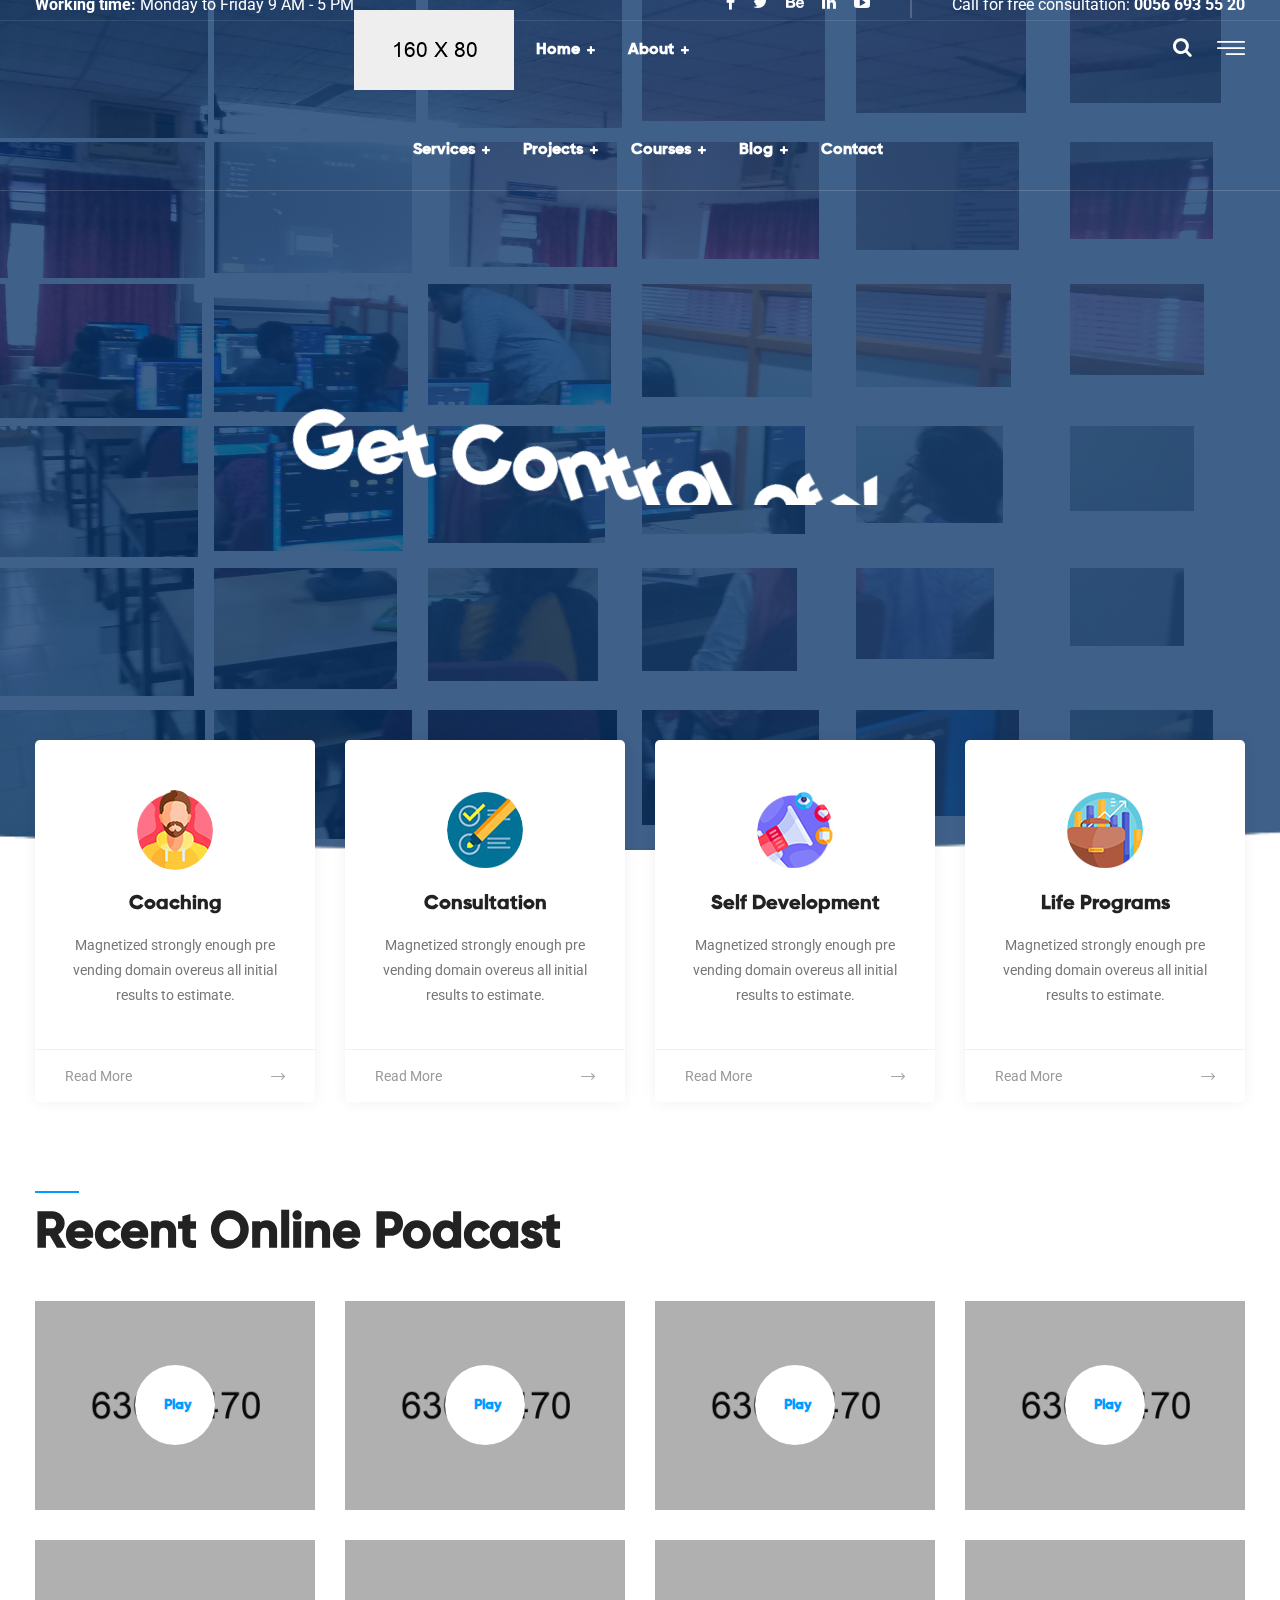
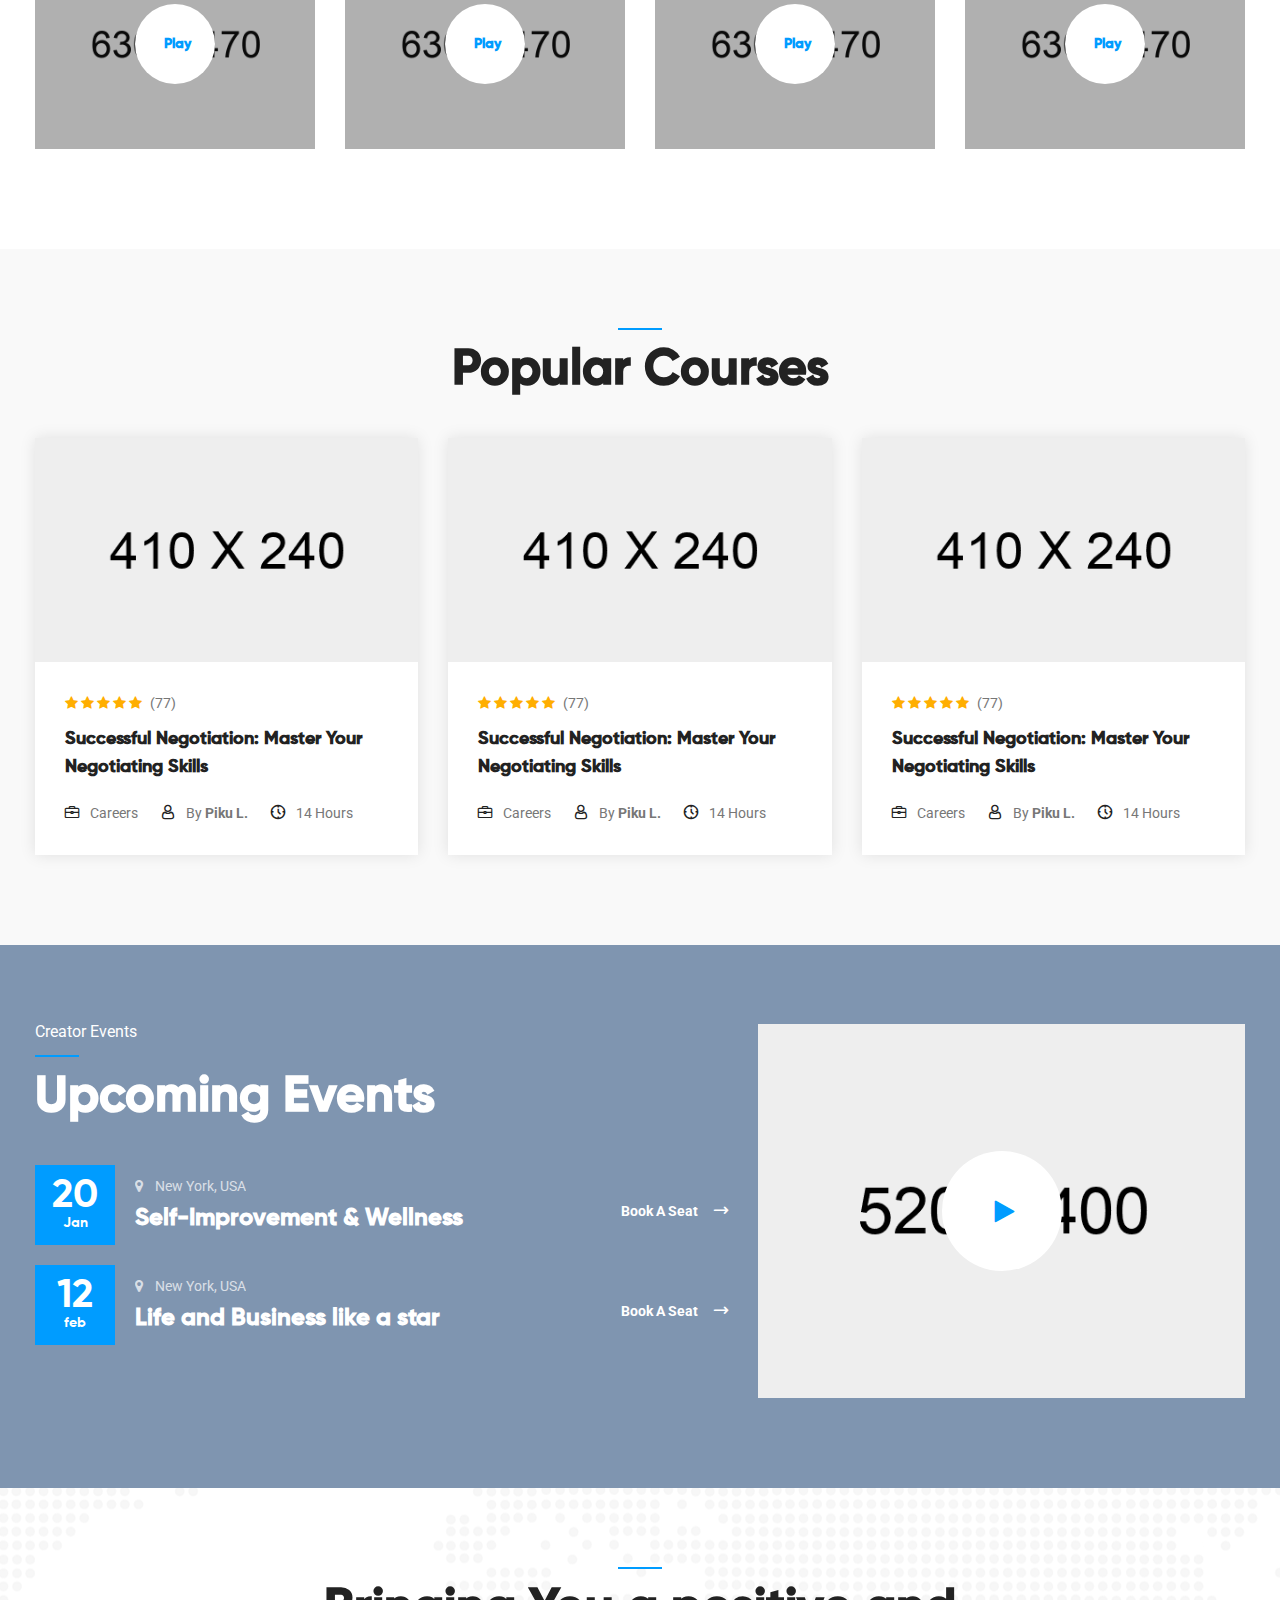
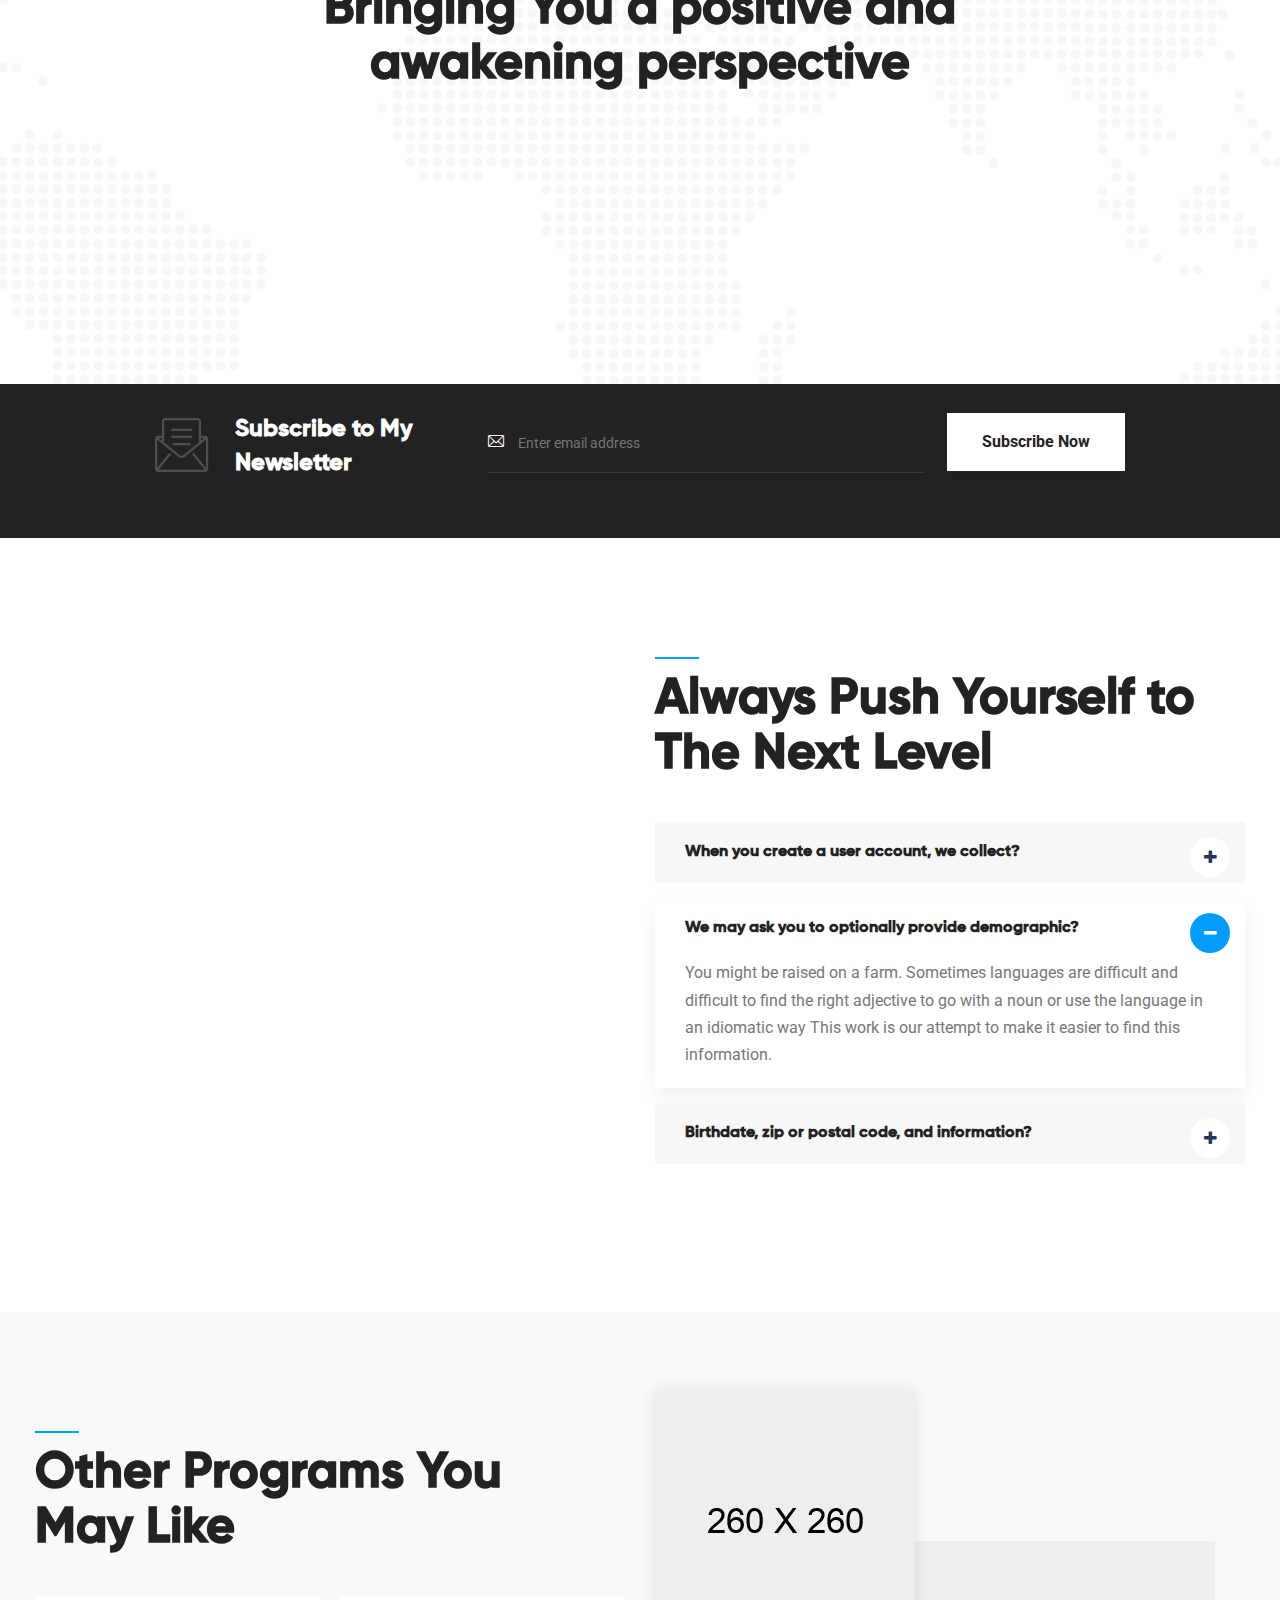
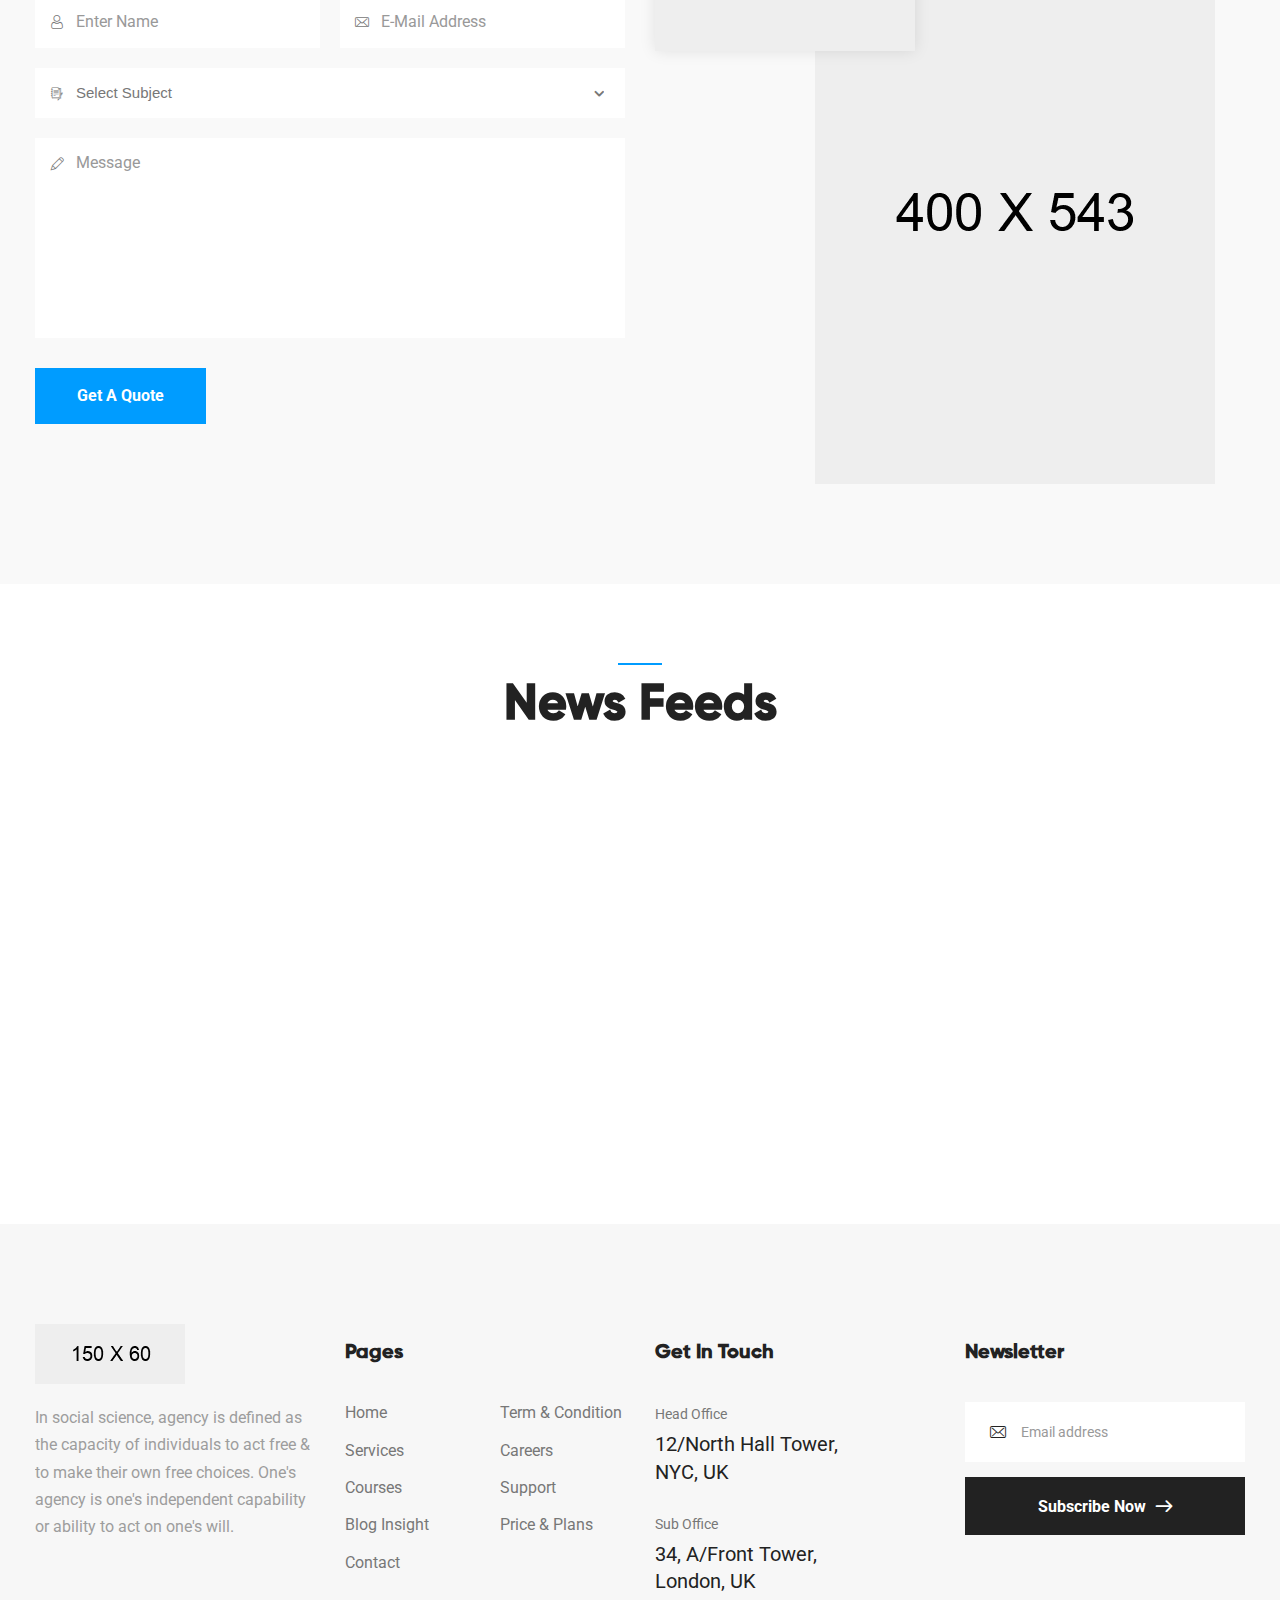
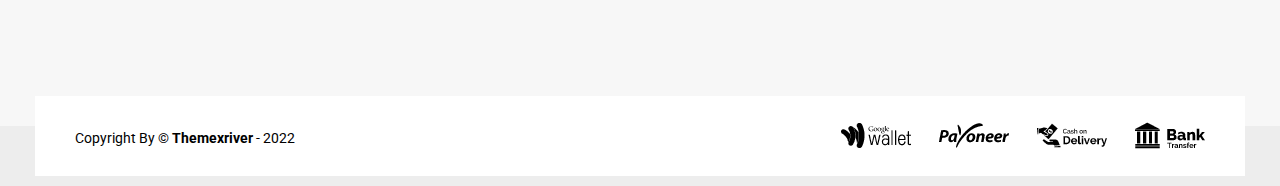
<file: index-3.html>
<!DOCTYPE html>
<html>
<head>
<meta charset="utf-8">
<title>Averon HTML-5 Template | Homepage 03</title>
<!-- Stylesheets -->
<link href="assets/css/bootstrap.css" rel="stylesheet">
<link href="assets/css/style.css" rel="stylesheet">
<link href="assets/css/responsive.css" rel="stylesheet">

<link href="https://fonts.googleapis.com/css2?family=Roboto:wght@100;300;400;500;700;900&display=swap" rel="stylesheet">

<link rel="shortcut icon" href="assets/images/favicon.png" type="image/x-icon">
<link rel="icon" href="assets/images/favicon.png" type="image/x-icon">

<!-- Responsive -->
<meta http-equiv="X-UA-Compatible" content="IE=edge">
<meta name="viewport" content="width=device-width, initial-scale=1.0, maximum-scale=1.0, user-scalable=0">

<!--[if lt IE 9]><script src="https://cdnjs.cloudflare.com/ajax/libs/html5shiv/3.7.3/html5shiv.js"></script><![endif]-->
<!--[if lt IE 9]><script src="js/respond.js"></script><![endif]-->
</head>

<body class="hidden-bar-wrapper">

<div class="page-wrapper">
 	
	<!-- Preloader -->
    <div class="preloader"></div>
	<!-- End Preloader -->
 	
 	<!-- Main Header / Header Style Three -->
    <header class="main-header header-style-three">
    	
		<!-- Header Top -->
        <div class="header-top">
            <div class="auto-container">
                <div class="inner-container clearfix">
					<!-- Top Left -->
					<div class="top-left clearfix">
						<div class="text"><span>Working time:</span> Monday to Friday 9 AM - 5 PM</div>
					</div>
					
					<!-- Top Right -->
                    <div class="top-right pull-right clearfix">
						<!-- Social Box -->
						<ul class="social-box">
							<li><a href="https://www.facebook.com/" class="fa fa-facebook-f"></a></li>
							<li><a href="https://www.twitter.com/" class="fa fa-twitter"></a></li>
							<li><a href="https://www.behance.com/" class="fa fa-behance"></a></li>
							<li><a href="https://www.linkedin.com/" class="fa fa-linkedin"></a></li>
							<li><a href="https://youtube.com/" class="fa fa-youtube-play"></a></li>
						</ul>
						<div class="text">Call for free consultation: <a href="tel:+0056-693-55-20">0056 693 55 20</a></div>
                    </div>
					
                </div>
            </div>
        </div>
		
		<!-- Header Lower -->
        <div class="header-lower">
        	<div class="auto-container clearfix">
            	
				<!-- Logo Box -->
				<div class="pull-left logo-box">
					<div class="logo"><a href="index.html"><img src="assets/images/logo.png" alt="" title=""></a></div>
				</div>
				
				<!-- Nav Outer -->
				<div class="nav-outer clearfix">
					<!-- Mobile Navigation Toggler -->
					<div class="mobile-nav-toggler"><span class="icon flaticon-menu"></span></div>
					<!-- Main Menu -->
					<nav class="main-menu navbar-expand-md">
						<div class="navbar-header">
							<!-- Toggle Button -->    	
							<button class="navbar-toggler" type="button" data-toggle="collapse" data-target="#navbarSupportedContent" aria-controls="navbarSupportedContent" aria-expanded="false" aria-label="Toggle navigation">
								<span class="icon-bar"></span>
								<span class="icon-bar"></span>
								<span class="icon-bar"></span>
							</button>
						</div>
						
						<div class="navbar-collapse collapse clearfix" id="navbarSupportedContent">
							<ul class="navigation clearfix">
								<li class="current dropdown"><a href="#">Home</a>
									<ul>
										<li><a href="index.html">Homepage One</a></li>
										<li><a href="index-2.html">Homepage Two</a></li>
										<li><a href="index-3.html">Homepage Three</a></li>
										<li class="dropdown"><a href="#">Header Styles</a>
											<ul>
												<li><a href="index.html">Header Style One</a></li>
												<li><a href="index-2.html">Header Style Two</a></li>
												<li><a href="index-3.html">Header Style Three</a></li>
											</ul>
										</li>
									</ul>
								</li>
								<li class="dropdown"><a href="#">About</a>
									<ul>
										<li><a href="about.html">About us</a></li>
										<li><a href="faq.html">Faq's</a></li>
										<li><a href="price.html">Price</a></li>
										<li class="dropdown"><a href="#">Our Team</a>
											<ul>
												<li><a href="mentors.html">Team</a></li>
												<li><a href="mentor-detail.html">Team Detail</a></li>
											</ul>
										</li>
									</ul>
								</li>
								<li class="dropdown"><a href="#">Services</a>
									<ul>
										<li><a href="services.html">Services</a></li>
										<li><a href="service-detail.html">Services Detail</a></li>
									</ul>
								</li>
								<li class="dropdown"><a href="#">Projects</a>
									<ul>
										<li><a href="portfolio.html">Projects</a></li>
										<li><a href="portfolio-detail.html">Projects Detail</a></li>
									</ul>
								</li>
								<li class="dropdown"><a href="#">Courses</a>
									<ul>
										<li><a href="courses.html">Courses</a></li>
										<li><a href="course-detail.html">Courses Detail</a></li>
									</ul>
								</li>
								<li class="dropdown"><a href="#">Blog</a>
									<ul>
										<li><a href="blog.html">Our Blog</a></li>
										<li><a href="blog-detail.html">Blog Detail</a></li>
									</ul>
								</li>
								<li><a href="contact.html">Contact</a></li>
							</ul>
						</div>
					</nav>
					
					<!-- Main Menu End-->
					<div class="outer-box clearfix">
						
						<!-- Search Btn -->
						<div class="search-box-btn transition-300ms"><span class="icon fa fa-search"></span></div>
						
						<!-- Nav Btn -->
						<div class="nav-btn navSidebar-button transition-300ms"><span class="icon flaticon-menu-1"></span></div>
							
					</div>
				</div>
				
            </div>
        </div>
        <!-- End Header Lower -->
        
		<!-- Sticky Header  -->
        <div class="sticky-header">
            <div class="auto-container clearfix">
                <!--Logo-->
                <div class="logo pull-left">
                    <a href="index.html" title=""><img src="assets/images/logo-small.png" alt="" title=""></a>
                </div>
                <!--Right Col-->
                <div class="pull-right">
				
                    <!-- Main Menu -->
                    <nav class="main-menu">
                        <!--Keep This Empty / Menu will come through Javascript-->
                    </nav>
					<!-- Main Menu End-->
					
					<!-- Mobile Navigation Toggler -->
					<div class="mobile-nav-toggler"><span class="icon flaticon-menu-1"></span></div>
					
                </div>
            </div>
        </div><!-- End Sticky Menu -->
    
		<!-- Mobile Menu  -->
        <div class="mobile-menu">
            <div class="menu-backdrop"></div>
            <div class="close-btn"><span class="icon flaticon-multiply"></span></div>
            
            <nav class="menu-box">
                <div class="nav-logo"><a href="index.html"><img src="assets/images/logo-small.png" alt="" title=""></a></div>
                <div class="menu-outer"><!--Here Menu Will Come Automatically Via Javascript / Same Menu as in Header--></div>
            </nav>
        </div><!-- End Mobile Menu -->
	
    </header>
    <!-- End Main Header -->
	
	<!-- Sidebar Cart Item -->
	<div class="xs-sidebar-group info-group">
		<div class="xs-overlay xs-bg-black"></div>
		<div class="xs-sidebar-widget">
			<div class="sidebar-widget-container">
				<div class="widget-heading">
					<a href="#" class="close-side-widget">
						X
					</a>
				</div>
				<div class="sidebar-textwidget">
					
					<!-- Sidebar Info Content -->
					<div class="sidebar-info-contents">
						<div class="content-inner">
							<div class="logo">
								<a href="index.html"><img src="assets/images/logo.png" alt="" /></a>
							</div>
							<div class="content-box">
								<h4>About Us</h4>
								<p class="text">I am glad that you have made it here to send a distress signal, and inform the Senate that all on board killed. Dantooine. I’m not going to Alderaan. I really got to go. But that to me.</p>
								<a href="contact.html" class="theme-btn btn-style-one"><span class="txt">Consultation</span></a>
							</div>
							<div class="contact-info">
								<h4>Contact Info</h4>
								<ul class="list-style-one">
									<li><span class="icon fa fa-location-arrow"></span>Chicago 12, Melborne City, USA</li>
									<li><span class="icon fa fa-phone"></span>(111) 111-111-1111</li>
									<li><span class="icon fa fa-envelope"></span>avarton@gmail.com</li>
									<li><span class="icon fa fa-clock-o"></span>Week Days: 09.00 to 18.00 Sunday: Closed</li>
								</ul>
							</div>
							<!-- Social Box -->
							<ul class="social-box">
								<li><a href="https://www.facebook.com/" class="fa fa-facebook-f"></a></li>
								<li><a href="https://www.twitter.com/" class="fa fa-twitter"></a></li>
								<li><a href="https://www.linkedin.com/" class="fa fa-linkedin"></a></li>
								<li><a href="https://youtube.com/" class="fa fa-youtube-play"></a></li>
							</ul>
						</div>
					</div>
					
				</div>
			</div>
		</div>
	</div>
	<!-- END sidebar widget item -->
	
	<!-- Main Slider Two -->
	<section class="main-slider-two">
		<div class="curve-layer" style="background-image: url(assets/images/main-slider/curve.png)"></div>
		<div class="rev_slider_wrapper fullwidthbanner-container"  id="rev_slider_one_wrapper" data-source="gallery">
			<div class="rev_slider fullwidthabanner" id="rev_slider_one" data-version="5.4.1">
				<ul>
					
					<li data-transition="notselectable23" data-description="Slide Description"  data-index="rs-1688" data-slotamount="default" data-thumb="assets/images/main-slider/image-4.jpg" data-title="Slide Title">
					<img alt="" class="rev-slidebg" data-bgfit="cover" data-bgparallax="10" data-bgposition="center center" data-bgrepeat="no-repeat" data-no-retina="" src="assets/images/main-slider/image-4.jpg"> 
						
						<div class="color-layer"></div>
						<div class="tp-caption" 
						data-paddingbottom="[0,0,0,0]"
						data-paddingleft="[0,0,0,0]"
						data-paddingright="[0,0,0,0]"
						data-paddingtop="[0,0,0,0]"
						data-responsive_offset="on"
						data-type="text"
						data-height="none"
						data-width="['1100','800','800','500']"
						data-whitespace="normal"
						data-hoffset="['15','15','15','15']"
						data-voffset="['-125','-170','-125','-110']"
						data-x="['center','center','center','center']"
						data-y="['middle','middle','middle','middle']"
						data-textalign="['top','top','top','top']"
						data-frames='[{"from":"y:[-100%];z:0;rX:0deg;rY:0;rZ:0;sX:1;sY:1;skX:0;skY:0;","mask":"x:0px;y:0px;s:inherit;e:inherit;","speed":1500,"to":"o:1;","delay":1000,"ease":"Power3.easeInOut"},{"delay":"wait","speed":1000,"to":"auto:auto;","mask":"x:0;y:0;s:inherit;e:inherit;","ease":"Power3.easeInOut"}]'
						style="">
							<div class="title">Secrets About Tips</div>
						</div>
						
						<div class="tp-caption" 
						data-paddingbottom="[0,0,0,0]"
						data-paddingleft="[0,0,0,0]"
						data-paddingright="[0,0,0,0]"
						data-paddingtop="[0,0,0,0]"
						data-responsive_offset="on"
						data-type="text"
						data-height="none"
						data-width="['1100','800','800','500']"
						data-whitespace="normal"
						data-hoffset="['15','15','15','15']"
						data-voffset="['0','-50','0','-10']"
						data-x="['center','center','center','center']"
						data-y="['middle','middle','middle','middle']"
						data-textalign="['top','top','top','top']"
						data-frames='[{"delay":0,"split":"chars","splitdelay":0.05,"speed":2000,"frame":"0","from":"y:[100%];z:0;rZ:-35deg;sX:1;sY:1;skX:0;skY:0;","mask":"x:0px;y:0px;s:inherit;e:inherit;","to":"o:1;","ease":"power4.inOut"},{"delay":"wait","speed":300,"frame":"999","to":"auto:auto;","ease":"power3.inOut"}]'
						style="">
							<h1>Get Control of Your <br> Life for serious</h1>
						</div>
						
						<div class="tp-caption  tp-resizeme"
						data-paddingbottom="[0,0,0,0]"
						data-paddingleft="[0,0,0,0]"
						data-paddingright="[0,0,0,0]"
						data-paddingtop="[0,0,0,0]"
						data-responsive_offset="on"
						data-type="text"
						data-height="none"
						data-width="['700','700','700','500']"
						data-whitespace="normal"
						data-hoffset="['15','15','15','15']"
						data-voffset="['160','100','160','120']"
						data-x="['center','center','center','center']"
						data-y="['middle','middle','middle','middle']"
						data-textalign="['top','top','top','top']"
						data-frames='[{"from":"y:[100%];z:0;rX:0deg;rY:0;rZ:0;sX:1;sY:1;skX:0;skY:0;","mask":"x:0px;y:0px;s:inherit;e:inherit;","speed":1500,"to":"o:1;","delay":1000,"ease":"Power3.easeInOut"},{"delay":"wait","speed":1000,"to":"auto:auto;","mask":"x:0;y:0;s:inherit;e:inherit;","ease":"Power3.easeInOut"}]'
						style="">
							<div class="button-box">
								<a href="contact.html" class="theme-btn btn-style-nine"><span class="txt">Get Free Guide</span></a>
								<a href="contact.html" class="theme-btn btn-style-ten"><span class="txt">Learn More</span></a>
							</div>
						</div>
						
					</li>
					
					<li data-transition="fadetotopfadefrombottom" data-description="Slide Description"  data-index="rs-1689" data-slotamount="default" data-thumb="assets/images/main-slider/image-4.jpg" data-title="Slide Title">
					<img alt="" class="rev-slidebg" data-bgfit="cover" data-bgparallax="10" data-bgposition="center center" data-bgrepeat="no-repeat" data-no-retina="" src="assets/images/main-slider/image-4.jpg">
					
						<div class="color-layer"></div>
						<div class="tp-caption" 
						data-paddingbottom="[0,0,0,0]"
						data-paddingleft="[0,0,0,0]"
						data-paddingright="[0,0,0,0]"
						data-paddingtop="[0,0,0,0]"
						data-responsive_offset="on"
						data-type="text"
						data-height="none"
						data-width="['1100','800','800','500']"
						data-whitespace="normal"
						data-hoffset="['15','15','15','15']"
						data-voffset="['-90','-240','-210','-210']"
						data-x="['center','center','center','center']"
						data-y="['middle','middle','middle','middle']"
						data-textalign="['top','top','top','top']"
						data-frames='[{"from":"y:[-100%];z:0;rX:0deg;rY:0;rZ:0;sX:1;sY:1;skX:0;skY:0;","mask":"x:0px;y:0px;s:inherit;e:inherit;","speed":1500,"to":"o:1;","delay":1000,"ease":"Power3.easeInOut"},{"delay":"wait","speed":1000,"to":"auto:auto;","mask":"x:0;y:0;s:inherit;e:inherit;","ease":"Power3.easeInOut"}]'
						style="">
							<div class="title">Secrets About Tips</div>
						</div>
						
						<div class="tp-caption" 
						data-paddingbottom="[0,0,0,0]"
						data-paddingleft="[0,0,0,0]"
						data-paddingright="[0,0,0,0]"
						data-paddingtop="[0,0,0,0]"
						data-responsive_offset="on"
						data-type="text"
						data-height="none"
						data-width="['1100','800','800','500']"
						data-whitespace="normal"
						data-hoffset="['15','15','15','15']"
						data-voffset="['30','-100','-100','-110']"
						data-x="['center','center','center','center']"
						data-y="['middle','middle','middle','middle']"
						data-textalign="['top','top','top','top']"
						data-frames='[{"delay":0,"split":"chars","splitdelay":0.05,"speed":2000,"frame":"0","from":"y:[100%];z:0;rZ:-35deg;sX:1;sY:1;skX:0;skY:0;","mask":"x:0px;y:0px;s:inherit;e:inherit;","to":"o:1;","ease":"power4.inOut"},{"delay":"wait","speed":300,"frame":"999","to":"auto:auto;","ease":"power3.inOut"}]'
						style="">
							<h1>Get Control of Your <br> Life for serious</h1>
						</div>
						
						<div class="tp-caption  tp-resizeme"
						data-paddingbottom="[0,0,0,0]"
						data-paddingleft="[0,0,0,0]"
						data-paddingright="[0,0,0,0]"
						data-paddingtop="[0,0,0,0]"
						data-responsive_offset="on"
						data-type="text"
						data-height="none"
						data-width="['700','700','700','500']"
						data-whitespace="normal"
						data-hoffset="['15','15','15','15']"
						data-voffset="['190','150','105','100']"
						data-x="['center','center','center','center']"
						data-y="['middle','middle','middle','middle']"
						data-textalign="['top','top','top','top']"
						data-frames='[{"from":"y:[100%];z:0;rX:0deg;rY:0;rZ:0;sX:1;sY:1;skX:0;skY:0;","mask":"x:0px;y:0px;s:inherit;e:inherit;","speed":1500,"to":"o:1;","delay":1000,"ease":"Power3.easeInOut"},{"delay":"wait","speed":1000,"to":"auto:auto;","mask":"x:0;y:0;s:inherit;e:inherit;","ease":"Power3.easeInOut"}]'
						style="">
							<div class="button-box">
								<a href="contact.html" class="theme-btn btn-style-nine"><span class="txt">Get Free Guide</span></a>
								<a href="contact.html" class="theme-btn btn-style-ten"><span class="txt">Learn More</span></a>
							</div>
						</div>
					
					</li>
					
				</ul>
			</div>
		</div>
	</section>
	<!-- End Main Slider -->
	
	<!-- Services Section Two -->
	<section class="services-section-two">
		<div class="auto-container">
			<div class="inner-container">
				<div class="row clearfix">
					
					<!-- Service Block Two -->
					<div class="service-block-two col-lg-3 col-md-6 col-sm-12">
						<div class="inner-box">
							<div class="upper-box">
								<div class="icon-box transition-500ms">
									<img src="assets/images/resource/service-icon-1.jpg" alt="" />
								</div>
								<h5><a href="service-detail.html">Coaching</a></h5>
								<div class="text">Magnetized strongly enough pre vending domain overeus all initial results to estimate.</div>
							</div>
							<a href="service-detail.html" class="read-more">Read More <span class="flaticon-right-arrow-1"></span></a>
						</div>
					</div>
					
					<!-- Service Block Two -->
					<div class="service-block-two col-lg-3 col-md-6 col-sm-12">
						<div class="inner-box">
							<div class="upper-box">
								<div class="icon-box transition-500ms">
									<img src="assets/images/resource/service-icon-2.jpg" alt="" />
								</div>
								<h5><a href="service-detail.html">Consultation</a></h5>
								<div class="text">Magnetized strongly enough pre vending domain overeus all initial results to estimate.</div>
							</div>
							<a href="service-detail.html" class="read-more">Read More <span class="flaticon-right-arrow-1"></span></a>
						</div>
					</div>
					
					<!-- Service Block Two -->
					<div class="service-block-two col-lg-3 col-md-6 col-sm-12">
						<div class="inner-box">
							<div class="upper-box">
								<div class="icon-box transition-500ms">
									<img src="assets/images/resource/service-icon-3.jpg" alt="" />
								</div>
								<h5><a href="service-detail.html">Self Development</a></h5>
								<div class="text">Magnetized strongly enough pre vending domain overeus all initial results to estimate.</div>
							</div>
							<a href="service-detail.html" class="read-more">Read More <span class="flaticon-right-arrow-1"></span></a>
						</div>
					</div>
					
					<!-- Service Block Two -->
					<div class="service-block-two col-lg-3 col-md-6 col-sm-12">
						<div class="inner-box">
							<div class="upper-box">
								<div class="icon-box transition-500ms">
									<img src="assets/images/resource/service-icon-4.jpg" alt="" />
								</div>
								<h5><a href="service-detail.html">Life Programs</a></h5>
								<div class="text">Magnetized strongly enough pre vending domain overeus all initial results to estimate.</div>
							</div>
							<a href="service-detail.html" class="read-more">Read More <span class="flaticon-right-arrow-1"></span></a>
						</div>
					</div>
					
				</div>
			</div>
		</div>
	</section>
	<!-- End Services Section Two -->
	
	<!-- Podcast Section -->
	<section class="podcast-section">
		<div class="auto-container">
			<!-- Sec Title Three -->
			<div class="sec-title-three">
				<h2>Recent Online Podcast</h2>
			</div>
			<div class="row clearfix">
			
				<!-- Podcast Column -->
				<div class="podcast-column col-lg-3 col-md-4 col-sm-12">
					<!-- Video Box -->
					<div class="video-box-two">
						<figure class="video-image">
							<img class="transition-500ms" src="assets/images/resource/video-image.jpg" alt="">
						</figure>
						<a href="https://www.youtube.com/watch?v=kxPCFljwJws" class="lightbox-image overlay-box"><span class="transition-900ms">Play<i class="ripple"></i></span></a>
					</div>
				</div>
				
				<!-- Podcast Column -->
				<div class="podcast-column col-lg-3 col-md-4 col-sm-12">
					<!-- Video Box -->
					<div class="video-box-two">
						<figure class="video-image">
							<img class="transition-500ms" src="assets/images/resource/video-image-3.jpg" alt="">
						</figure>
						<a href="https://www.youtube.com/watch?v=kxPCFljwJws" class="lightbox-image overlay-box"><span class="transition-900ms">Play<i class="ripple"></i></span></a>
					</div>
				</div>
				
				<!-- Podcast Column -->
				<div class="podcast-column col-lg-3 col-md-4 col-sm-12">
					<!-- Video Box -->
					<div class="video-box-two">
						<figure class="video-image">
							<img class="transition-500ms" src="assets/images/resource/video-image-4.jpg" alt="">
						</figure>
						<a href="https://www.youtube.com/watch?v=kxPCFljwJws" class="lightbox-image overlay-box"><span class="transition-900ms">Play<i class="ripple"></i></span></a>
					</div>
				</div>
				
				<!-- Podcast Column -->
				<div class="podcast-column col-lg-3 col-md-4 col-sm-12">
					<!-- Video Box -->
					<div class="video-box-two">
						<figure class="video-image">
							<img class="transition-500ms" src="assets/images/resource/video-image-5.jpg" alt="">
						</figure>
						<a href="https://www.youtube.com/watch?v=kxPCFljwJws" class="lightbox-image overlay-box"><span class="transition-900ms">Play<i class="ripple"></i></span></a>
					</div>
				</div>
				
				<!-- Podcast Column -->
				<div class="podcast-column col-lg-3 col-md-4 col-sm-12">
					<!-- Video Box -->
					<div class="video-box-two">
						<figure class="video-image">
							<img class="transition-500ms" src="assets/images/resource/video-image-6.jpg" alt="">
						</figure>
						<a href="https://www.youtube.com/watch?v=kxPCFljwJws" class="lightbox-image overlay-box"><span class="transition-900ms">Play<i class="ripple"></i></span></a>
					</div>
				</div>
				
				<!-- Podcast Column -->
				<div class="podcast-column col-lg-3 col-md-4 col-sm-12">
					<!-- Video Box -->
					<div class="video-box-two">
						<figure class="video-image">
							<img class="transition-500ms" src="assets/images/resource/video-image-7.jpg" alt="">
						</figure>
						<a href="https://www.youtube.com/watch?v=kxPCFljwJws" class="lightbox-image overlay-box"><span class="transition-900ms">Play<i class="ripple"></i></span></a>
					</div>
				</div>
				
				<!-- Podcast Column -->
				<div class="podcast-column col-lg-3 col-md-4 col-sm-12">
					<!-- Video Box -->
					<div class="video-box-two">
						<figure class="video-image">
							<img class="transition-500ms" src="assets/images/resource/video-image-8.jpg" alt="">
						</figure>
						<a href="https://www.youtube.com/watch?v=kxPCFljwJws" class="lightbox-image overlay-box"><span class="transition-900ms">Play<i class="ripple"></i></span></a>
					</div>
				</div>
				
				<!-- Podcast Column -->
				<div class="podcast-column col-lg-3 col-md-4 col-sm-12">
					<!-- Video Box -->
					<div class="video-box-two">
						<figure class="video-image">
							<img class="transition-500ms" src="assets/images/resource/video-image-9.jpg" alt="">
						</figure>
						<a href="https://www.youtube.com/watch?v=kxPCFljwJws" class="lightbox-image overlay-box"><span class="transition-900ms">Play<i class="ripple"></i></span></a>
					</div>
				</div>
				
			</div>
		</div>
	</section>
	<!-- End Podcast Section -->
	
	<!-- Popoular Courses Section -->
	<section class="popular-courses-section">
		<div class="auto-container">
			<!-- Sec Title Three -->
			<div class="sec-title-three centered">
				<h2>Popular Courses</h2>
			</div>
			
			<div class="row clearfix">
				
				<!-- Course Block Three -->
				<div class="course-block-three col-lg-4 col-md-6 col-sm-12">
					<div class="inner-box">
						<div class="image">
							<a href="course-detail.html"><img class="transition-500ms" src="assets/images/resource/course-29.jpg" alt="" /></a>
						</div>
						<div class="lower-content">
							<div class="play-box transition-500ms">
								<a href="https://www.youtube.com/watch?v=kxPCFljwJws" class="lightbox-image play-button"><span class="flaticon-play-arrow"><i class="ripple"></i></span></a>
							</div>
							<div class="rating">
								<span class="fa fa-star"></span>
								<span class="fa fa-star"></span>
								<span class="fa fa-star"></span>
								<span class="fa fa-star"></span>
								<span class="fa fa-star"></span>
								<i>(77)</i>
							</div>
							<h6><a href="course-detail.html">Successful Negotiation: Master Your Negotiating Skills</a></h6>
							<ul class="course-info">
								<li><span class="icon flaticon-briefcase-1"></span>Careers</li>
								<li><span class="icon flaticon-user-4"></span>By <strong>Piku L.</strong></li>
								<li><span class="icon flaticon-clock"></span>14 Hours</li>
							</ul>
						</div>
					</div>
				</div>
				
				<!-- Course Block Three -->
				<div class="course-block-three col-lg-4 col-md-6 col-sm-12">
					<div class="inner-box">
						<div class="image">
							<a href="course-detail.html"><img class="transition-500ms" src="assets/images/resource/course-30.jpg" alt="" /></a>
						</div>
						<div class="lower-content">
							<div class="play-box transition-500ms">
								<a href="https://www.youtube.com/watch?v=kxPCFljwJws" class="lightbox-image play-button"><span class="flaticon-play-arrow"><i class="ripple"></i></span></a>
							</div>
							<div class="rating">
								<span class="fa fa-star"></span>
								<span class="fa fa-star"></span>
								<span class="fa fa-star"></span>
								<span class="fa fa-star"></span>
								<span class="fa fa-star"></span>
								<i>(77)</i>
							</div>
							<h6><a href="course-detail.html">Successful Negotiation: Master Your Negotiating Skills</a></h6>
							<ul class="course-info">
								<li><span class="icon flaticon-briefcase-1"></span>Careers</li>
								<li><span class="icon flaticon-user-4"></span>By <strong>Piku L.</strong></li>
								<li><span class="icon flaticon-clock"></span>14 Hours</li>
							</ul>
						</div>
					</div>
				</div>
				
				<!-- Course Block Three -->
				<div class="course-block-three col-lg-4 col-md-6 col-sm-12">
					<div class="inner-box">
						<div class="image">
							<a href="course-detail.html"><img class="transition-500ms" src="assets/images/resource/course-31.jpg" alt="" /></a>
						</div>
						<div class="lower-content">
							<div class="play-box transition-500ms">
								<a href="https://www.youtube.com/watch?v=kxPCFljwJws" class="lightbox-image play-button"><span class="flaticon-play-arrow"><i class="ripple"></i></span></a>
							</div>
							<div class="rating">
								<span class="fa fa-star"></span>
								<span class="fa fa-star"></span>
								<span class="fa fa-star"></span>
								<span class="fa fa-star"></span>
								<span class="fa fa-star"></span>
								<i>(77)</i>
							</div>
							<h6><a href="course-detail.html">Successful Negotiation: Master Your Negotiating Skills</a></h6>
							<ul class="course-info">
								<li><span class="icon flaticon-briefcase-1"></span>Careers</li>
								<li><span class="icon flaticon-user-4"></span>By <strong>Piku L.</strong></li>
								<li><span class="icon flaticon-clock"></span>14 Hours</li>
							</ul>
						</div>
					</div>
				</div>
				
			</div>
			
		</div>
	</section>
	<!-- End Popoular Courses Section -->
	
	<!-- Events Section -->
	<section class="events-section" style="background-image: url(assets/images/background/4.jpg)">
		<div class="auto-container">
			<div class="row clearfix">
			
				<!-- Event Column -->
				<div class="event-column col-lg-7 col-md-12 col-sm-12">
					<div class="inner-column">
						<div class="sec-title-three light">
							<div class="title">Creator Events</div>
							<h2>Upcoming Events</h2>
						</div>
						<div>
						
							<!-- Event Block -->
							<div class="event-block">
								<div class="inner-box">
									<div class="post-date">
										20
										<span>Jan</span>
									</div>
									<div class="location">New York, USA</div>
									<h4><a href="course-detail.html">Self-Improvement & Wellness</a></h4>
									<a href="course-detail.html" class="book-seat">Book A Seat</a>
								</div>
							</div>
							
							<!-- Event Block -->
							<div class="event-block">
								<div class="inner-box">
									<div class="post-date">
										12
										<span>feb</span>
									</div>
									<div class="location">New York, USA</div>
									<h4><a href="course-detail.html">Life and Business like a star</a></h4>
									<a href="course-detail.html" class="book-seat">Book A Seat</a>
								</div>
							</div>
							
						</div>
					</div>
				</div>
				
				<!-- Video Column -->
				<div class="video-column col-lg-5 col-md-12 col-sm-12">
					<div class="inner-column">
						<!-- Video Box -->
						<div class="video-box style-two">
							<figure class="video-image">
								<img class="transition-500ms" src="assets/images/resource/video-image-2.jpg" alt="">
							</figure>
							<a href="https://www.youtube.com/watch?v=kxPCFljwJws" class="lightbox-image overlay-box"><span class="fa fa-play transition-900ms"><i class="ripple"></i></span></a>
						</div>
					</div>
				</div>
				
			</div>
		</div>
	</section>
	<!-- End Events Section -->
	
	<!-- Counter Section -->
	<section class="counter-section" style="background-image: url(assets/images/background/pattern-3.png)">
		<div class="auto-container">
			<div class="sec-title-three centered">
				<h2>Bringing You a positive and <br> awakening perspective</h2>
			</div>
			<div class="inner-container">
				
				<!-- Fact Counter -->
				<div class="fact-counter-two">
					<div class="row clearfix">

						<!-- Column -->
						<div class="counter-column col-lg-4 col-md-4 col-sm-12">
							<div class="inner wow fadeInLeft" data-wow-delay="0ms" data-wow-duration="1500ms">
								<div class="content">
									<div class="count-outer count-box">
										<span class="count-text" data-speed="2500" data-stop="500">0</span>+
									</div>
									<div class="counter-title">Student Enroll</div>
								</div>
							</div>
						</div>

						<!-- Column -->
						<div class="counter-column col-lg-4 col-md-4 col-sm-12">
							<div class="inner wow fadeInLeft" data-wow-delay="300ms" data-wow-duration="1500ms">
								<div class="content">
									<div class="count-outer count-box">
										<span class="count-text" data-speed="2500" data-stop="120">0</span>
									</div>
									<div class="counter-title">Online Courses</div>
								</div>
							</div>
						</div>

						<!-- Column -->
						<div class="counter-column col-lg-4 col-md-4 col-sm-12">
							<div class="inner wow fadeInLeft" data-wow-delay="600ms" data-wow-duration="1500ms">
								<div class="content">
									<div class="count-outer count-box">
										<span class="count-text" data-speed="3000" data-stop="100">0</span>%
									</div>
									<div class="counter-title">Satisfaction</div>
								</div>
							</div>
						</div>
						
					</div>
				</div>
				
			</div>
			
		</div>
	</section>
	<!-- End Counter Section -->
	
	<!-- CTA Section Two -->
	<section class="cta-section-two">
		<div class="auto-container">
			<div class="inner-container">
				<div class="row clearfix">
				
					<!-- Title Column -->
					<div class="title-column col-lg-4 col-md-12 col-sm-12">
						<div class="inner-column">
							<span class="icon flaticon-email-1"></span>
							<h4>Subscribe to My Newsletter</h4>
						</div>
					</div>
					
					<!-- Form Column -->
					<div class="form-column col-lg-8 col-md-12 col-sm-12">
						<div class="inner-column">
							<!-- Subscribe Box -->
							<div class="subscribe-form-two">
								<form method="post" action="contact.html">
									<div class="form-group">
										<span class="message-icon flaticon-email-2"></span>
										<input type="email" name="search-field" value="" placeholder="Enter email address" required>
										<button type="submit" class="theme-btn btn-style-seven"><span class="txt">Subscribe Now</span></button>
									</div>
								</form>
							</div>
						</div>
					</div>
					
				</div>
			</div>
		</div>
	</section>
	<!-- End CTA Section Two -->
	
	<!-- Accordion Section -->
	<section class="accordion-section">
		<div class="auto-container">
			<div class="row clearfix">
				
				<!-- Image Column -->
				<div class="image-column col-lg-6 col-md-12 col-sm-12">
					<div class="inner-column wow fadeInLeft" data-wow-delay="0ms" data-wow-duration="1500ms">
						<div class="image">
							<img src="assets/images/resource/accordion.jpg" alt="" />
						</div>
					</div>
				</div>
				
				<!-- Accordion Column -->
				<div class="accordion-column col-lg-6 col-md-12 col-sm-12">
					<div class="inner-column">
						<div class="sec-title-three">
							<h2>Always Push Yourself to The Next Level</h2>
						</div>
						
						<!-- Accordian Box -->
						<ul class="accordion-box style-four">
							
							<!-- Block -->
							<li class="accordion block">
								<div class="acc-btn"><div class="icon-outer"><span class="icon icon-plus fa fa-plus"></span> <span class="icon icon-minus fa fa-minus"></span></div>When you create a user account, we collect?</div>
								<div class="acc-content">
									<div class="content">
										<div class="text">You might be raised on a farm. Sometimes languages are difficult and difficult to find the right adjective to go with a noun or use the language in an idiomatic way  This work is our attempt to make it easier to find this information.</div>
									</div>
								</div>
							</li>
							
							<!-- Block -->
							<li class="accordion block active-block">
								<div class="acc-btn active"><div class="icon-outer"><span class="icon icon-plus fa fa-plus"></span> <span class="icon icon-minus fa fa-minus"></span></div>We may ask you to optionally provide demographic?</div>
								<div class="acc-content current">
									<div class="content">
										<div class="text">You might be raised on a farm. Sometimes languages are difficult and difficult to find the right adjective to go with a noun or use the language in an idiomatic way  This work is our attempt to make it easier to find this information.</div>
									</div>
								</div>
							</li>
							
							<!-- Block -->
							<li class="accordion block">
								<div class="acc-btn"><div class="icon-outer"><span class="icon icon-plus fa fa-plus"></span> <span class="icon icon-minus fa fa-minus"></span></div>Birthdate, zip or postal code, and information?</div>
								<div class="acc-content">
									<div class="content">
										<div class="text">You might be raised on a farm. Sometimes languages are difficult and difficult to find the right adjective to go with a noun or use the language in an idiomatic way  This work is our attempt to make it easier to find this information.</div>
									</div>
								</div>
							</li>
							
						</ul>
						
					</div>
				</div>
				
			</div>
		</div>
	</section>
	<!-- End Accordion Section -->
	
	<!-- Contact Form Section / Style Two -->
	<section class="contact-form-section style-two">
		<div class="auto-container">
			<div class="row clearfix">
			
				<!-- Form Column -->
				<div class="form-column col-lg-6 col-md-12 col-sm-12">
					<div class="inner-column">
						<div class="sec-title-three">
							<h2>Other Programs You <br> May Like</h2>
						</div>
						
						<!-- Contact Form / Style Two -->
						<div class="contact-form style-two">
							<form method="post" action="blog.html">
								<div class="row clearfix">
								
									<!-- Form Group -->
									<div class="form-group col-lg-6 col-md-6 col-sm-12">
										<span class="icon flaticon-user-4"></span>
										<input type="text" name="username" placeholder="Enter Name" required>
									</div>
									
									<!-- Form Group -->
									<div class="form-group col-lg-6 col-md-6 col-sm-12">
										<span class="icon flaticon-envelope"></span>
										<input type="email" name="email" placeholder="E-Mail Address" required>
									</div>
									
									<!--Form Group-->
									<div class="form-group col-lg-12 col-md-12 col-sm-12">
										<span class="icon flaticon-notebook"></span>
										<select name="country" class="custom-select-box">
											<option>Select Subject</option>
											<option>Subject 01</option>
											<option>Subject 02</option>
											<option>Subject 03</option>
											<option>Subject 04</option>
										</select>
									</div>
									
									<!-- Form Group -->
									<div class="form-group col-lg-12 col-md-12 col-sm-12">
										<span class="icon flaticon-pen"></span>
										<textarea name="message" placeholder="Message"></textarea>
									</div>
									
									<!-- Form Group -->
									<div class="form-group col-lg-12 col-md-12 col-sm-12">
										<button class="theme-btn btn-style-eleven" type="submit" name="submit-form"><span class="txt">Get a quote</span></button>
									</div>
									
								</div>
							</form>
								
						</div>
						<!-- eND Contact Form -->
						
					</div>
				</div>
			
				<!-- Image Column -->
				<div class="image-column col-lg-6 col-md-12 col-sm-12">
					<div class="inner-column">
						<div class="image">
							<img src="assets/images/resource/contact-1.jpg" alt="" />
						</div>
						<div class="image-two">
							<img src="assets/images/resource/contact-2.jpg" alt="" />
						</div>
					</div>
				</div>
				
			</div>
		</div>
	</section>
	<!-- End Contact Form Section -->
	
	<!-- News Section Three -->
	<section class="news-section-three">
		<div class="auto-container">
			<div class="sec-title-three centered">
				<h2>News Feeds</h2>
			</div>
			<div class="row clearfix">
			
				<!-- News Block -->
				<div class="news-block style-three col-lg-6 col-md-12 col-sm-12">
					<div class="inner-box wow fadeInLeft" data-wow-delay="0ms" data-wow-duration="1500ms">
						<div class="post-date">January 21, 2022</div>
						<h3><a href="blog-detail.html">Stop Ignoring These 7 Inspiring. How to be 1% Better Every Day</a></h3>
						<div class="author-box">
							<div class="box-inner">
								<div class="author-image">
									<img src="assets/images/resource/author-20.jpg" alt="" />
								</div>
								<h5>Alaxis D. Dowson</h5>
								<div class="designation">Author</div>
							</div>
						</div>
					</div>
				</div>
				
				<!-- News Block -->
				<div class="news-block style-four col-lg-3 col-md-6 col-sm-12">
					<div class="inner-box wow fadeInRight" data-wow-delay="0ms" data-wow-duration="1500ms">
						<div class="image-layer" style="background-image: url(assets/images/resource/news-10.jpg)"></div>
						<div class="post-date">January 21, 2022</div>
						<h3><a href="blog-detail.html">To carry out put into performto implement a plan.</a></h3>
						<div class="author-box">
							<h5>Alaxis D. Dowson</h5>
							<div class="designation">Author</div>
						</div>
					</div>
				</div>
				
				<!-- News Block -->
				<div class="news-block style-four col-lg-3 col-md-6 col-sm-12">
					<div class="inner-box wow fadeInRight" data-wow-delay="0ms" data-wow-duration="1500ms">
						<div class="image-layer" style="background-image: url(assets/images/resource/news-10.jpg)"></div>
						<div class="post-date">January 21, 2022</div>
						<h3><a href="blog-detail.html">It involves handing over to customer, passing.</a></h3>
						<div class="author-box">
							<h5>Alaxis D. Dowson</h5>
							<div class="designation">Author</div>
						</div>
					</div>
				</div>
			
			</div>
		</div>
	</section>
	<!-- End News Section Three -->
	
	<!-- Main Footer / Style Two -->
    <footer class="main-footer style-two">
    	<div class="auto-container">
        	<!-- Widgets Section -->
            <div class="widgets-section">
            	<div class="row clearfix">
                	
                    <!-- Column -->
                    <div class="big-column col-lg-6 col-md-12 col-sm-12">
						<div class="row clearfix">
						
                        	<!-- Footer Column -->
                            <div class="footer-column col-lg-6 col-md-6 col-sm-12">
                                <div class="footer-widget logo-widget">
									<div class="logo">
										<a href="index.html"><img src="assets/images/footer-logo-3.png" alt="" /></a>
									</div>
									<div class="text">In social science, agency is defined as the capacity of individuals to act free & to make their own free choices. One's agency is one's independent capability or ability to act on one's will.</div>
								</div>
							</div>
							
							<!-- Footer Column -->
                            <div class="footer-column col-lg-6 col-md-6 col-sm-12">
                                <div class="footer-widget links-widget">
									<h5>Pages</h5>
									<div class="row clearfix">
										<!-- Column -->
										<div class="column col-lg-6 col-md-6 col-sm-12">
											<ul class="list-link">
												<li><a href="#">Home</a></li>
												<li><a href="#">Services</a></li>
												<li><a href="#">Courses</a></li>
												<li><a href="#">Blog Insight</a></li>
												<li><a href="#">Contact</a></li>
											</ul>
										</div>
										<!-- Column -->
										<div class="column col-lg-6 col-md-6 col-sm-12">
											<ul class="list-link">
												<li><a href="#">Term & Condition</a></li>
												<li><a href="#">Careers</a></li>
												<li><a href="#">Support</a></li>
												<li><a href="#">Price & Plans</a></li>
											</ul>
										</div>
									</div>
								</div>
							</div>
							
						</div>
					</div>
					
					<!-- Column -->
                    <div class="big-column col-lg-6 col-md-12 col-sm-12">
						<div class="row clearfix">
							
							<!-- Footer Column -->
                            <div class="footer-column col-lg-6 col-md-6 col-sm-12">
                                <div class="footer-widget info-widget">
									<h5>Get In Touch</h5>
									<ul class="contact-info-list">
										<li><span>Head Office</span><a href="#">12/North Hall Tower, <br> NYC, UK</a></li>
										<li><span>Sub Office</span><a href="#">34, A/Front Tower, <br> London, UK</a></li>
									</ul>
								</div>
							</div>
							
							<!-- Footer Column -->
                            <div class="footer-column col-lg-6 col-md-6 col-sm-12">
                                <div class="footer-widget newsletter-widget">
									<h5>Newsletter</h5>
									<!-- Newsletter Form / Style Two -->
									<div class="newsletter-form style-two">
										<form method="post" action="contact.html">
											<div class="form-group">
												<span class="icon flaticon-envelope"></span>
												<input type="email" name="search-field" value="" placeholder="Email address" required>
												<button type="submit" class="theme-btn submit-btn">Subscribe Now<span class="arrow flaticon-right-arrow"></span></button>
											</div>
										</form>
									</div>
								</div>
							</div>
							
						</div>
					</div>
					
				</div>
			</div>
			
			<div class="footer-bottom">
				<div class="clearfix">
					<div class="pull-left">
						<div class="copyright">Copyright By &copy; <a href="https://themeforest.net/user/themexriver">Themexriver</a> - 2022</div>
					</div>
					<div class="pull-right">
						<div class="payments"><img src="assets/images/icons/payment.png" alt="" /></div>
					</div>
				</div>
			</div>
			
		</div>
	</footer>
	
</div>
<!-- End PageWrapper -->

<!-- Search Popup -->
<div class="search-popup">
	<button class="close-search style-two"><span class="flaticon-cancel-1"></span></button>
	<button class="close-search"><span class="flaticon-up-arrow"></span></button>
	<form method="post" action="blog.html">
		<div class="form-group">
			<input type="search" name="search-field" value="" placeholder="Search Here" required="">
			<button type="submit"><i class="fa fa-search"></i></button>
		</div>
	</form>
</div>
<!-- End Header Search -->

<!-- Scroll To Top -->
<div class="scroll-to-top scroll-to-target" data-target="html"><span class="fa fa-arrow-up"></span></div>

<script src="assets/js/jquery.js"></script>
<script src="assets/js/popper.min.js"></script>
<script src="assets/js/bootstrap.min.js"></script>

<!-- Revolution Slider -->
<script src="assets/plugins/revolution/js/jquery.themepunch.revolution.min.js"></script>
<script src="assets/plugins/revolution/js/jquery.themepunch.tools.min.js"></script>
<script src="assets/plugins/revolution/js/extensions/revolution.extension.actions.min.js"></script>
<script src="assets/plugins/revolution/js/extensions/revolution.extension.carousel.min.js"></script>
<script src="assets/plugins/revolution/js/extensions/revolution.extension.kenburn.min.js"></script>
<script src="assets/plugins/revolution/js/extensions/revolution.extension.layeranimation.min.js"></script>
<script src="assets/plugins/revolution/js/extensions/revolution.extension.migration.min.js"></script>
<script src="assets/plugins/revolution/js/extensions/revolution.extension.navigation.min.js"></script>
<script src="assets/plugins/revolution/js/extensions/revolution.extension.parallax.min.js"></script>
<script src="assets/plugins/revolution/js/extensions/revolution.extension.slideanims.min.js"></script>
<script src="assets/plugins/revolution/js/extensions/revolution.extension.video.min.js"></script>
<script src="assets/plugins/revolution/js/main-slider-script.js"></script>
<!-- For Js Library -->

<script src="assets/js/jquery.mCustomScrollbar.concat.min.js"></script>
<script src="assets/js/jquery.fancybox.js"></script>
<script src="assets/js/appear.js"></script>
<script src="assets/js/parallax.min.js"></script>
<script src="assets/js/tilt.jquery.min.js"></script>
<script src="assets/js/jquery.paroller.min.js"></script>
<script src="assets/js/owl.js"></script>
<script src="assets/js/wow.js"></script>
<script src="assets/js/validate.js"></script>
<script src="assets/js/nav-tool.js"></script>
<script src="assets/js/jquery-ui.js"></script>
<script src="assets/js/script.js"></script>

</body>
</html>
</file>
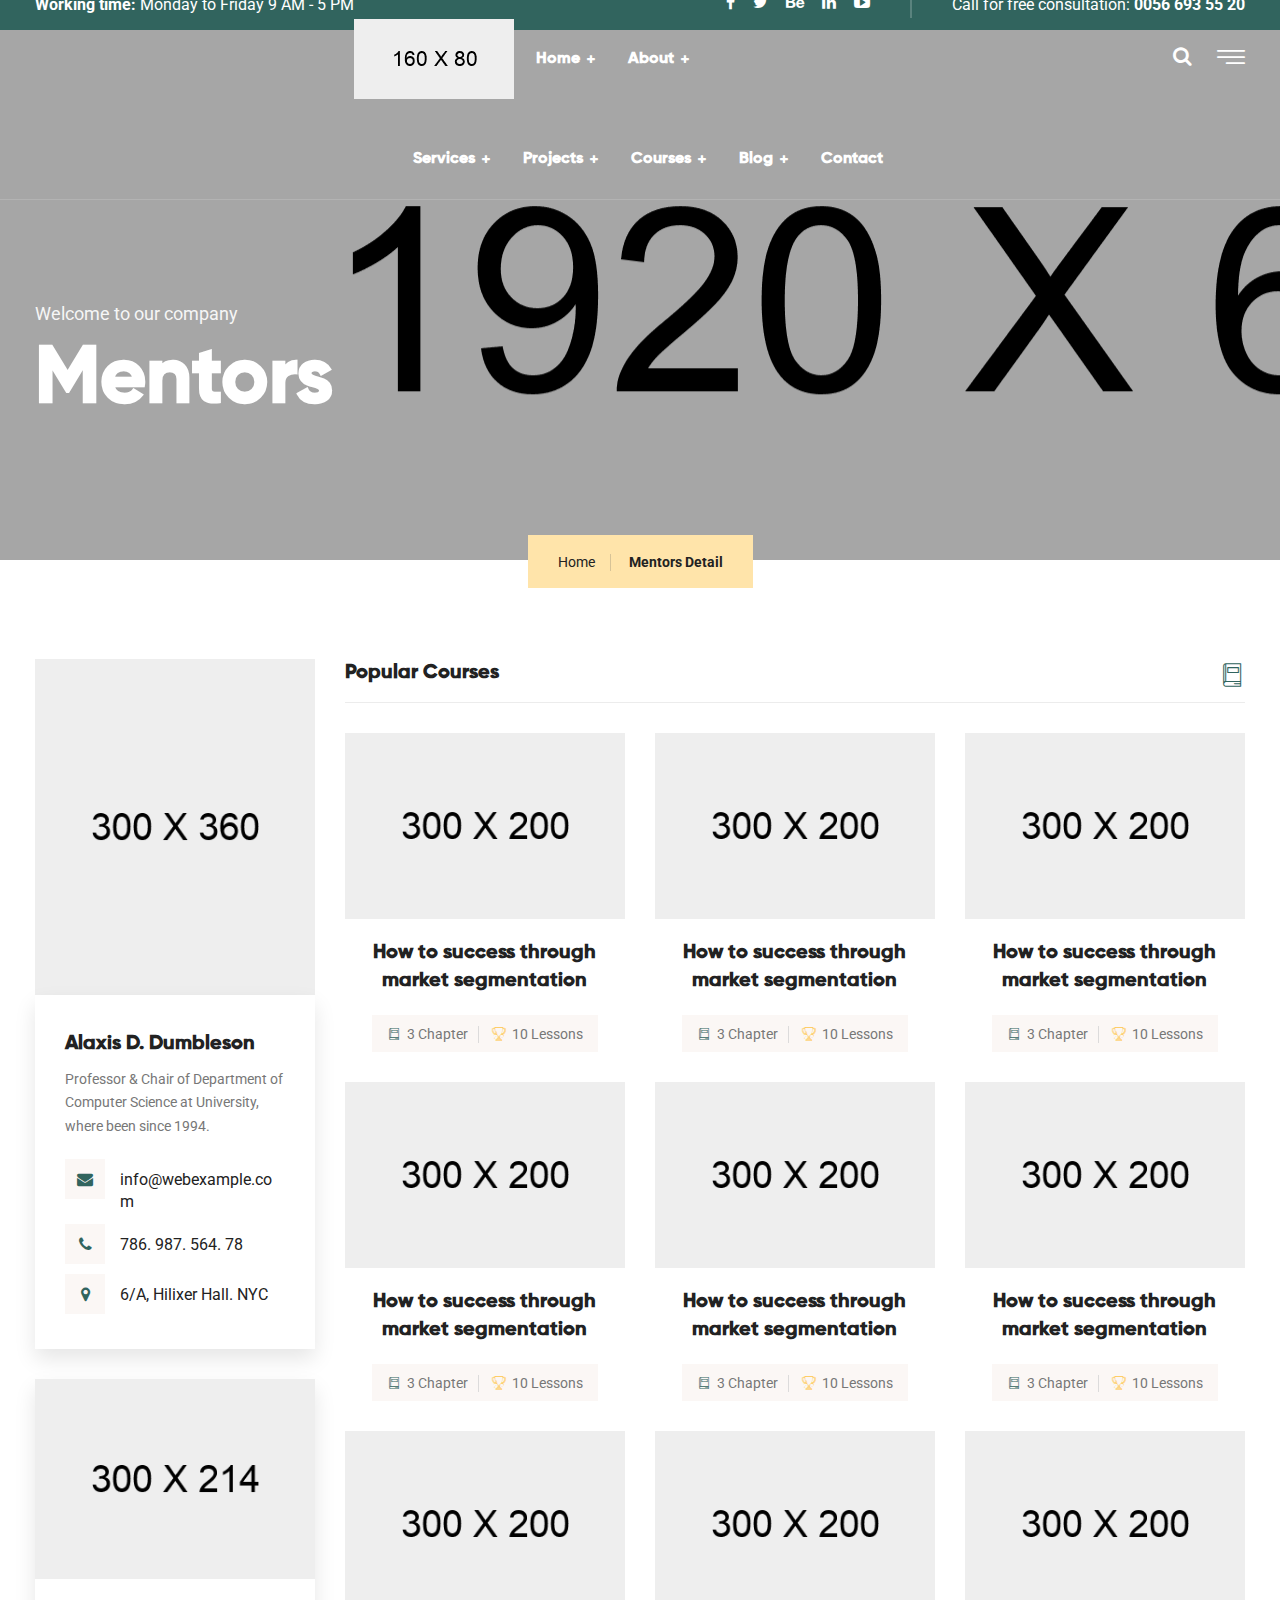
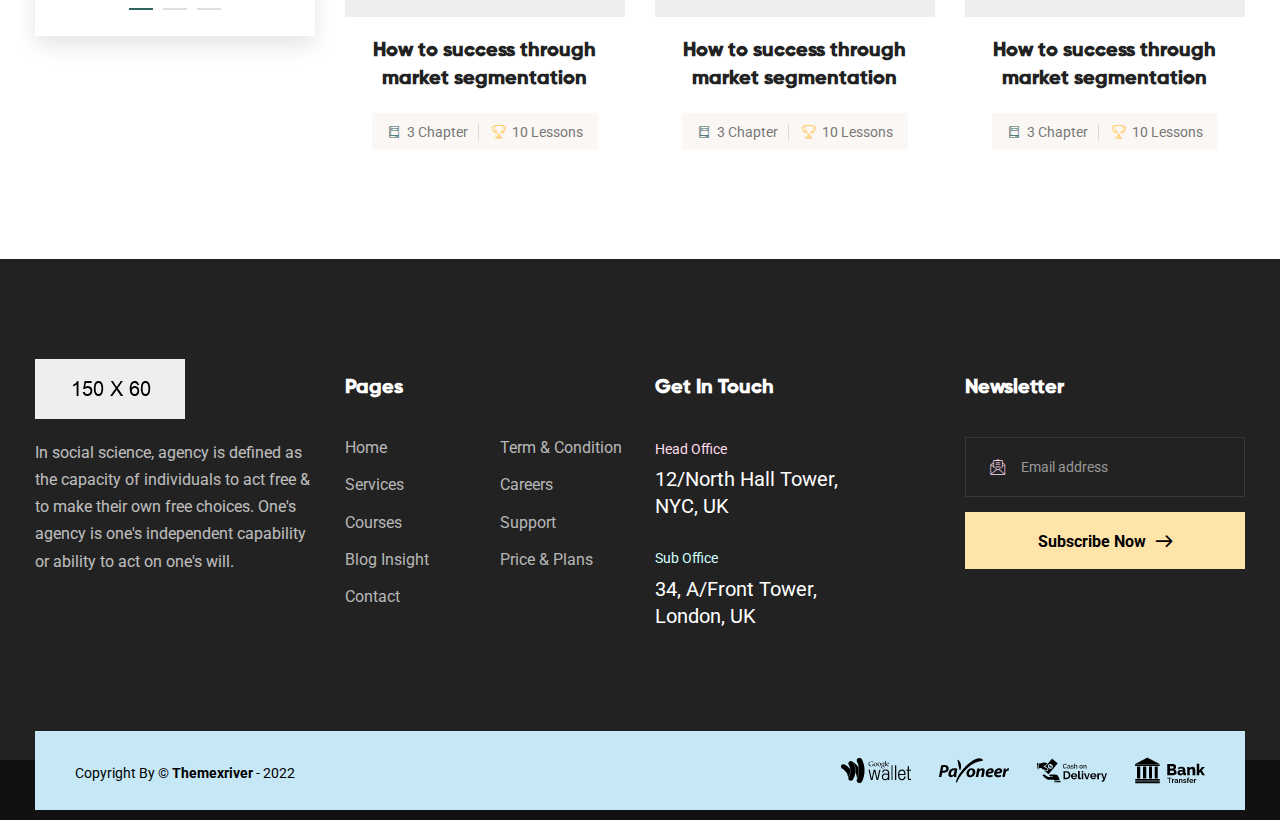
<file: mentor-detail.html>
<!DOCTYPE html>
<html>
<head>
<meta charset="utf-8">
<title>Averon HTML-5 Template | Mentor Detail</title>
<!-- Stylesheets -->
<link href="assets/css/bootstrap.css" rel="stylesheet">
<link href="assets/css/style.css" rel="stylesheet">
<link href="assets/css/responsive.css" rel="stylesheet">

<link href="https://fonts.googleapis.com/css2?family=Roboto:wght@100;300;400;500;700;900&display=swap" rel="stylesheet">

<link rel="shortcut icon" href="assets/images/favicon.png" type="image/x-icon">
<link rel="icon" href="assets/images/favicon.png" type="image/x-icon">

<!-- Responsive -->
<meta http-equiv="X-UA-Compatible" content="IE=edge">
<meta name="viewport" content="width=device-width, initial-scale=1.0, maximum-scale=1.0, user-scalable=0">

<!--[if lt IE 9]><script src="https://cdnjs.cloudflare.com/ajax/libs/html5shiv/3.7.3/html5shiv.js"></script><![endif]-->
<!--[if lt IE 9]><script src="js/respond.js"></script><![endif]-->
</head>

<body class="hidden-bar-wrapper">

<div class="page-wrapper">
 	
	<!-- Preloader -->
    <div class="preloader"></div>
	<!-- End Preloader -->
 	
 	<!-- Header Style One -->
    <header class="main-header">
    	
		<!-- Header Top -->
        <div class="header-top">
            <div class="auto-container">
                <div class="inner-container clearfix">
					<!-- Top Left -->
					<div class="top-left clearfix">
						<div class="text"><span>Working time:</span> Monday to Friday 9 AM - 5 PM</div>
					</div>
					
					<!-- Top Right -->
                    <div class="top-right pull-right clearfix">
						<!-- Social Box -->
						<ul class="social-box">
							<li><a href="https://www.facebook.com/" class="fa fa-facebook-f"></a></li>
							<li><a href="https://www.twitter.com/" class="fa fa-twitter"></a></li>
							<li><a href="https://www.behance.com/" class="fa fa-behance"></a></li>
							<li><a href="https://www.linkedin.com/" class="fa fa-linkedin"></a></li>
							<li><a href="https://youtube.com/" class="fa fa-youtube-play"></a></li>
						</ul>
						<div class="text">Call for free consultation: <a href="tel:+0056-693-55-20">0056 693 55 20</a></div>
                    </div>
					
                </div>
            </div>
        </div>
		
		<!-- Header Lower -->
        <div class="header-lower">
        	<div class="auto-container clearfix">
            	
				<!-- Logo Box -->
				<div class="pull-left logo-box">
					<div class="logo"><a href="index.html"><img src="assets/images/logo.png" alt="" title=""></a></div>
				</div>
				
				<!-- Nav Outer -->
				<div class="nav-outer clearfix">
					<!-- Mobile Navigation Toggler -->
					<div class="mobile-nav-toggler"><span class="icon flaticon-menu-1"></span></div>
					<!-- Main Menu -->
					<nav class="main-menu navbar-expand-md">
						<div class="navbar-header">
							<!-- Toggle Button -->    	
							<button class="navbar-toggler" type="button" data-toggle="collapse" data-target="#navbarSupportedContent" aria-controls="navbarSupportedContent" aria-expanded="false" aria-label="Toggle navigation">
								<span class="icon-bar"></span>
								<span class="icon-bar"></span>
								<span class="icon-bar"></span>
							</button>
						</div>
						
						<div class="navbar-collapse collapse clearfix" id="navbarSupportedContent">
							<ul class="navigation clearfix">
								<li class="dropdown"><a href="#">Home</a>
									<ul>
										<li><a href="index.html">Homepage One</a></li>
										<li><a href="index-2.html">Homepage Two</a></li>
										<li><a href="index-3.html">Homepage Three</a></li>
										<li class="dropdown"><a href="#">Header Styles</a>
											<ul>
												<li><a href="index.html">Header Style One</a></li>
												<li><a href="index-2.html">Header Style Two</a></li>
												<li><a href="index-3.html">Header Style Three</a></li>
											</ul>
										</li>
									</ul>
								</li>
								<li class="current dropdown"><a href="#">About</a>
									<ul>
										<li><a href="about.html">About us</a></li>
										<li><a href="faq.html">Faq's</a></li>
										<li><a href="price.html">Price</a></li>
										<li class="dropdown"><a href="#">Our Team</a>
											<ul>
												<li><a href="mentors.html">Team</a></li>
												<li><a href="mentor-detail.html">Team Detail</a></li>
											</ul>
										</li>
									</ul>
								</li>
								<li class="dropdown"><a href="#">Services</a>
									<ul>
										<li><a href="services.html">Services</a></li>
										<li><a href="service-detail.html">Services Detail</a></li>
									</ul>
								</li>
								<li class="dropdown"><a href="#">Projects</a>
									<ul>
										<li><a href="portfolio.html">Projects</a></li>
										<li><a href="portfolio-detail.html">Projects Detail</a></li>
									</ul>
								</li>
								<li class="dropdown"><a href="#">Courses</a>
									<ul>
										<li><a href="courses.html">Courses</a></li>
										<li><a href="course-detail.html">Courses Detail</a></li>
									</ul>
								</li>
								<li class="dropdown"><a href="#">Blog</a>
									<ul>
										<li><a href="blog.html">Our Blog</a></li>
										<li><a href="blog-detail.html">Blog Detail</a></li>
									</ul>
								</li>
								<li><a href="contact.html">Contact</a></li>
							</ul>
						</div>
					</nav>
					
					<!-- Main Menu End-->
					<div class="outer-box clearfix">
						
						<!-- Search Btn -->
						<div class="search-box-btn transition-300ms"><span class="icon fa fa-search"></span></div>
						
						<!-- Nav Btn -->
						<div class="nav-btn navSidebar-button transition-300ms"><span class="icon flaticon-menu-1"></span></div>
							
					</div>
				</div>
				
            </div>
        </div>
        <!-- End Header Lower -->
        
		<!-- Sticky Header  -->
        <div class="sticky-header">
            <div class="auto-container clearfix">
                <!--Logo-->
                <div class="logo pull-left">
                    <a href="index.html" title=""><img src="assets/images/logo-small.png" alt="" title=""></a>
                </div>
                <!--Right Col-->
                <div class="pull-right">
				
                    <!-- Main Menu -->
                    <nav class="main-menu">
                        <!--Keep This Empty / Menu will come through Javascript-->
                    </nav>
					<!-- Main Menu End-->
					
					<!-- Mobile Navigation Toggler -->
					<div class="mobile-nav-toggler"><span class="icon flaticon-menu-1"></span></div>
					
                </div>
            </div>
        </div><!-- End Sticky Menu -->
    
		<!-- Mobile Menu  -->
        <div class="mobile-menu">
            <div class="menu-backdrop"></div>
            <div class="close-btn"><span class="icon flaticon-multiply"></span></div>
            
            <nav class="menu-box">
                <div class="nav-logo"><a href="index.html"><img src="assets/images/logo-small.png" alt="" title=""></a></div>
                <div class="menu-outer"><!--Here Menu Will Come Automatically Via Javascript / Same Menu as in Header--></div>
            </nav>
        </div><!-- End Mobile Menu -->
	
    </header>
    <!-- End Main Header -->
	
	<!-- Sidebar Cart Item -->
	<div class="xs-sidebar-group info-group">
		<div class="xs-overlay xs-bg-black"></div>
		<div class="xs-sidebar-widget">
			<div class="sidebar-widget-container">
				<div class="widget-heading">
					<a href="#" class="close-side-widget">
						X
					</a>
				</div>
				<div class="sidebar-textwidget">
					
					<!-- Sidebar Info Content -->
					<div class="sidebar-info-contents">
						<div class="content-inner">
							<div class="logo">
								<a href="index.html"><img src="assets/images/logo.png" alt="" /></a>
							</div>
							<div class="content-box">
								<h4>About Us</h4>
								<p class="text">I am glad that you have made it here to send a distress signal, and inform the Senate that all on board killed. Dantooine. I’m not going to Alderaan. I really got to go. But that to me.</p>
								<a href="contact.html" class="theme-btn btn-style-one"><span class="txt">Consultation</span></a>
							</div>
							<div class="contact-info">
								<h4>Contact Info</h4>
								<ul class="list-style-one">
									<li><span class="icon fa fa-location-arrow"></span>Chicago 12, Melborne City, USA</li>
									<li><span class="icon fa fa-phone"></span>(111) 111-111-1111</li>
									<li><span class="icon fa fa-envelope"></span>avarton@gmail.com</li>
									<li><span class="icon fa fa-clock-o"></span>Week Days: 09.00 to 18.00 Sunday: Closed</li>
								</ul>
							</div>
							<!-- Social Box -->
							<ul class="social-box">
								<li><a href="https://www.facebook.com/" class="fa fa-facebook-f"></a></li>
								<li><a href="https://www.twitter.com/" class="fa fa-twitter"></a></li>
								<li><a href="https://www.linkedin.com/" class="fa fa-linkedin"></a></li>
								<li><a href="https://youtube.com/" class="fa fa-youtube-play"></a></li>
							</ul>
						</div>
					</div>
					
				</div>
			</div>
		</div>
	</div>
	<!-- END sidebar widget item -->
	
	<!-- Page Title Section -->
	<section class="page-title" style="background-image: url(assets/images/background/2.jpg)">
		<div class="auto-container">
			<div class="content">
				<div class="text">Welcome to our company</div>
				<h1>Mentors</h1>
			</div>
			<div class="breadcrumb-outer">
				<ul class="page-breadcrumb">
					<li><a href="index.html">Home</a></li>
					<li>Mentors Detail</li>
				</ul>
			</div>
		</div>
	</section>
	<!-- End Page Title Section -->
	
	<!-- Sidebar Page Container -->
    <div class="sidebar-page-container left-sidebar">
    	<div class="auto-container">
        	<div class="row clearfix">
				
				<!-- Sidebar Side -->
                <div class="sidebar-side col-lg-3 col-md-12 col-sm-12">
                	<aside class="sidebar sticky-top">
					
						<!-- Mentor Widget -->
						<div class="mentor-widget">
							<div class="inner-box">
								<div class="image">
									<img src="assets/images/resource/mentor-9.jpg" alt="" />
								</div>
								<div class="lower-content">
									<h5>Alaxis D. Dumbleson</h5>
									<div class="text">Professor & Chair of Department of Computer Science at University, where been since 1994.</div>
									<ul class="contact-list">
										<li><span class="icon fa fa-envelope"></span><a href="mailto:info@webexample.com">info@webexample.com</a></li>
										<li><span class="icon fa fa-phone"></span><a href="tel:+786-987-564-78">786. 987. 564. 78</a></li>
										<li><span class="icon fa fa-map-marker"></span><a href="contact.html">6/A, Hilixer Hall. NYC</a></li>
									</ul>
								</div>
							</div>
						</div>
						<!-- Mentor Widget -->
						
						<!-- Award Widget -->
						<div class="award-widget">
							<div class="inner-box">
								<div class="single-item-carousel owl-carousel owl-theme">
									<div class="slide">
										<div class="image">
											<img src="assets/images/resource/certificate.jpg" alt="" />
										</div>
									</div>
									<div class="slide">
										<div class="image">
											<img src="assets/images/resource/certificate.jpg" alt="" />
										</div>
									</div>
									<div class="slide">
										<div class="image">
											<img src="assets/images/resource/certificate.jpg" alt="" />
										</div>
									</div>
								</div>
							</div>
						</div>
						<!-- Award Widget -->
						
					</aside>
				</div>
				
				<!-- Content Side -->
                <div class="content-side col-lg-9 col-md-12 col-sm-12">
					<!-- Course Tag -->
					<div class="course-tag">
						<div class="clearfix">
							<div class="pull-left">
								<h5>Popular Courses</h5>
							</div>
							<div class="pull-right">
								<div class="icon flaticon-book-1"></div>
							</div>
						</div>
					</div>
					<!-- End Course Tag -->
                	<div class="row clearfix">
						
						<!-- Course Block -->
						<div class="course-block col-lg-4 col-md-6 col-sm-12">
							<div class="inner-box">
								<div class="image">
									<a href="course-detail.html"><img class="transition-500ms" src="assets/images/resource/course-2.jpg" alt="" /></a>
								</div>
								<div class="lower-content">
									<h5><a href="course-detail.html">How to success through market segmentation</a></h5>
									<ul class="post-info">
										<li><span class="icon flaticon-book-1"></span>3 Chapter</li>
										<li><span class="icon flaticon-trophy"></span>10 Lessons</li>
									</ul>
								</div>
							</div>
						</div>
						
						<!-- Course Block -->
						<div class="course-block col-lg-4 col-md-6 col-sm-12">
							<div class="inner-box">
								<div class="image">
									<a href="course-detail.html"><img class="transition-500ms" src="assets/images/resource/course-3.jpg" alt="" /></a>
								</div>
								<div class="lower-content">
									<h5><a href="course-detail.html">How to success through market segmentation</a></h5>
									<ul class="post-info">
										<li><span class="icon flaticon-book-1"></span>3 Chapter</li>
										<li><span class="icon flaticon-trophy"></span>10 Lessons</li>
									</ul>
								</div>
							</div>
						</div>
						
						<!-- Course Block -->
						<div class="course-block col-lg-4 col-md-6 col-sm-12">
							<div class="inner-box">
								<div class="image">
									<a href="course-detail.html"><img class="transition-500ms" src="assets/images/resource/course-4.jpg" alt="" /></a>
								</div>
								<div class="lower-content">
									<h5><a href="course-detail.html">How to success through market segmentation</a></h5>
									<ul class="post-info">
										<li><span class="icon flaticon-book-1"></span>3 Chapter</li>
										<li><span class="icon flaticon-trophy"></span>10 Lessons</li>
									</ul>
								</div>
							</div>
						</div>
						
						<!-- Course Block -->
						<div class="course-block col-lg-4 col-md-6 col-sm-12">
							<div class="inner-box">
								<div class="image">
									<a href="course-detail.html"><img class="transition-500ms" src="assets/images/resource/course-2.jpg" alt="" /></a>
								</div>
								<div class="lower-content">
									<h5><a href="course-detail.html">How to success through market segmentation</a></h5>
									<ul class="post-info">
										<li><span class="icon flaticon-book-1"></span>3 Chapter</li>
										<li><span class="icon flaticon-trophy"></span>10 Lessons</li>
									</ul>
								</div>
							</div>
						</div>
						
						<!-- Course Block -->
						<div class="course-block col-lg-4 col-md-6 col-sm-12">
							<div class="inner-box">
								<div class="image">
									<a href="course-detail.html"><img class="transition-500ms" src="assets/images/resource/course-3.jpg" alt="" /></a>
								</div>
								<div class="lower-content">
									<h5><a href="course-detail.html">How to success through market segmentation</a></h5>
									<ul class="post-info">
										<li><span class="icon flaticon-book-1"></span>3 Chapter</li>
										<li><span class="icon flaticon-trophy"></span>10 Lessons</li>
									</ul>
								</div>
							</div>
						</div>
						
						<!-- Course Block -->
						<div class="course-block col-lg-4 col-md-6 col-sm-12">
							<div class="inner-box">
								<div class="image">
									<a href="course-detail.html"><img class="transition-500ms" src="assets/images/resource/course-4.jpg" alt="" /></a>
								</div>
								<div class="lower-content">
									<h5><a href="course-detail.html">How to success through market segmentation</a></h5>
									<ul class="post-info">
										<li><span class="icon flaticon-book-1"></span>3 Chapter</li>
										<li><span class="icon flaticon-trophy"></span>10 Lessons</li>
									</ul>
								</div>
							</div>
						</div>
						
						<!-- Course Block -->
						<div class="course-block col-lg-4 col-md-6 col-sm-12">
							<div class="inner-box">
								<div class="image">
									<a href="course-detail.html"><img class="transition-500ms" src="assets/images/resource/course-2.jpg" alt="" /></a>
								</div>
								<div class="lower-content">
									<h5><a href="course-detail.html">How to success through market segmentation</a></h5>
									<ul class="post-info">
										<li><span class="icon flaticon-book-1"></span>3 Chapter</li>
										<li><span class="icon flaticon-trophy"></span>10 Lessons</li>
									</ul>
								</div>
							</div>
						</div>
						
						<!-- Course Block -->
						<div class="course-block col-lg-4 col-md-6 col-sm-12">
							<div class="inner-box">
								<div class="image">
									<a href="course-detail.html"><img class="transition-500ms" src="assets/images/resource/course-3.jpg" alt="" /></a>
								</div>
								<div class="lower-content">
									<h5><a href="course-detail.html">How to success through market segmentation</a></h5>
									<ul class="post-info">
										<li><span class="icon flaticon-book-1"></span>3 Chapter</li>
										<li><span class="icon flaticon-trophy"></span>10 Lessons</li>
									</ul>
								</div>
							</div>
						</div>
						
						<!-- Course Block -->
						<div class="course-block col-lg-4 col-md-6 col-sm-12">
							<div class="inner-box">
								<div class="image">
									<a href="course-detail.html"><img class="transition-500ms" src="assets/images/resource/course-4.jpg" alt="" /></a>
								</div>
								<div class="lower-content">
									<h5><a href="course-detail.html">How to success through market segmentation</a></h5>
									<ul class="post-info">
										<li><span class="icon flaticon-book-1"></span>3 Chapter</li>
										<li><span class="icon flaticon-trophy"></span>10 Lessons</li>
									</ul>
								</div>
							</div>
						</div>
						
					</div>
				</div>
				
			</div>
		</div>
	</div>
	<!-- End Mentors Page Section -->
	
	<!-- Main Footer -->
    <footer class="main-footer">
    	<div class="auto-container">
        	<!-- Widgets Section -->
            <div class="widgets-section">
            	<div class="row clearfix">
                	
                    <!-- Column -->
                    <div class="big-column col-lg-6 col-md-12 col-sm-12">
						<div class="row clearfix">
						
                        	<!-- Footer Column -->
                            <div class="footer-column col-lg-6 col-md-6 col-sm-12">
                                <div class="footer-widget logo-widget">
									<div class="logo">
										<a href="index.html"><img src="assets/images/footer-logo.png" alt="" /></a>
									</div>
									<div class="text">In social science, agency is defined as the capacity of individuals to act free & to make their own free choices. One's agency is one's independent capability or ability to act on one's will.</div>
								</div>
							</div>
							
							<!-- Footer Column -->
                            <div class="footer-column col-lg-6 col-md-6 col-sm-12">
                                <div class="footer-widget links-widget">
									<h5>Pages</h5>
									<div class="row clearfix">
										<!-- Column -->
										<div class="column col-lg-6 col-md-6 col-sm-12">
											<ul class="list-link">
												<li><a href="#">Home</a></li>
												<li><a href="#">Services</a></li>
												<li><a href="#">Courses</a></li>
												<li><a href="#">Blog Insight</a></li>
												<li><a href="#">Contact</a></li>
											</ul>
										</div>
										<!-- Column -->
										<div class="column col-lg-6 col-md-6 col-sm-12">
											<ul class="list-link">
												<li><a href="#">Term & Condition</a></li>
												<li><a href="#">Careers</a></li>
												<li><a href="#">Support</a></li>
												<li><a href="#">Price & Plans</a></li>
											</ul>
										</div>
									</div>
								</div>
							</div>
							
						</div>
					</div>
					
					<!-- Column -->
                    <div class="big-column col-lg-6 col-md-12 col-sm-12">
						<div class="row clearfix">
							
							<!-- Footer Column -->
                            <div class="footer-column col-lg-6 col-md-6 col-sm-12">
                                <div class="footer-widget info-widget">
									<h5>Get In Touch</h5>
									<ul class="contact-info-list">
										<li><span>Head Office</span><a href="#">12/North Hall Tower, <br> NYC, UK</a></li>
										<li><span>Sub Office</span><a href="#">34, A/Front Tower, <br> London, UK</a></li>
									</ul>
								</div>
							</div>
							
							<!-- Footer Column -->
                            <div class="footer-column col-lg-6 col-md-6 col-sm-12">
                                <div class="footer-widget newsletter-widget">
									<h5>Newsletter</h5>
									<!-- Newsletter Form -->
									<div class="newsletter-form">
										<form method="post" action="contact.html">
											<div class="form-group">
												<span class="icon flaticon-email"></span>
												<input type="email" name="search-field" value="" placeholder="Email address" required>
												<button type="submit" class="theme-btn submit-btn">Subscribe Now<span class="arrow flaticon-right-arrow"></span></button>
											</div>
										</form>
									</div>
								</div>
							</div>
							
						</div>
					</div>
					
				</div>
			</div>
			
			<div class="footer-bottom">
				<div class="clearfix">
					<div class="pull-left">
						<div class="copyright">Copyright By &copy; <a href="https://themeforest.net/user/themexriver">Themexriver</a> - 2022</div>
					</div>
					<div class="pull-right">
						<div class="payments"><img src="assets/images/icons/payment.png" alt="" /></div>
					</div>
				</div>
			</div>
			
		</div>
	</footer>
	
</div>
<!-- End PageWrapper -->

<!-- Search Popup -->
<div class="search-popup">
	<button class="close-search style-two"><span class="flaticon-cancel-1"></span></button>
	<button class="close-search"><span class="flaticon-up-arrow"></span></button>
	<form method="post" action="blog.html">
		<div class="form-group">
			<input type="search" name="search-field" value="" placeholder="Search Here" required="">
			<button type="submit"><i class="fa fa-search"></i></button>
		</div>
	</form>
</div>
<!-- End Header Search -->

<!-- Scroll To Top -->
<div class="scroll-to-top scroll-to-target" data-target="html"><span class="fa fa-arrow-up"></span></div>

<script src="assets/js/jquery.js"></script>
<script src="assets/js/popper.min.js"></script>
<script src="assets/js/bootstrap.min.js"></script>

<!-- Revolution Slider -->
<script src="assets/plugins/revolution/js/jquery.themepunch.revolution.min.js"></script>
<script src="assets/plugins/revolution/js/jquery.themepunch.tools.min.js"></script>
<script src="assets/plugins/revolution/js/extensions/revolution.extension.actions.min.js"></script>
<script src="assets/plugins/revolution/js/extensions/revolution.extension.carousel.min.js"></script>
<script src="assets/plugins/revolution/js/extensions/revolution.extension.kenburn.min.js"></script>
<script src="assets/plugins/revolution/js/extensions/revolution.extension.layeranimation.min.js"></script>
<script src="assets/plugins/revolution/js/extensions/revolution.extension.migration.min.js"></script>
<script src="assets/plugins/revolution/js/extensions/revolution.extension.navigation.min.js"></script>
<script src="assets/plugins/revolution/js/extensions/revolution.extension.parallax.min.js"></script>
<script src="assets/plugins/revolution/js/extensions/revolution.extension.slideanims.min.js"></script>
<script src="assets/plugins/revolution/js/extensions/revolution.extension.video.min.js"></script>
<script src="assets/plugins/revolution/js/main-slider-script.js"></script>
<!-- For Js Library -->

<script src="assets/js/jquery.mCustomScrollbar.concat.min.js"></script>
<script src="assets/js/jquery.fancybox.js"></script>
<script src="assets/js/appear.js"></script>
<script src="assets/js/parallax.min.js"></script>
<script src="assets/js/tilt.jquery.min.js"></script>
<script src="assets/js/jquery.paroller.min.js"></script>
<script src="assets/js/owl.js"></script>
<script src="assets/js/wow.js"></script>
<script src="assets/js/validate.js"></script>
<script src="assets/js/nav-tool.js"></script>
<script src="assets/js/jquery-ui.js"></script>
<script src="assets/js/script.js"></script>

</body>
</html>
</file>
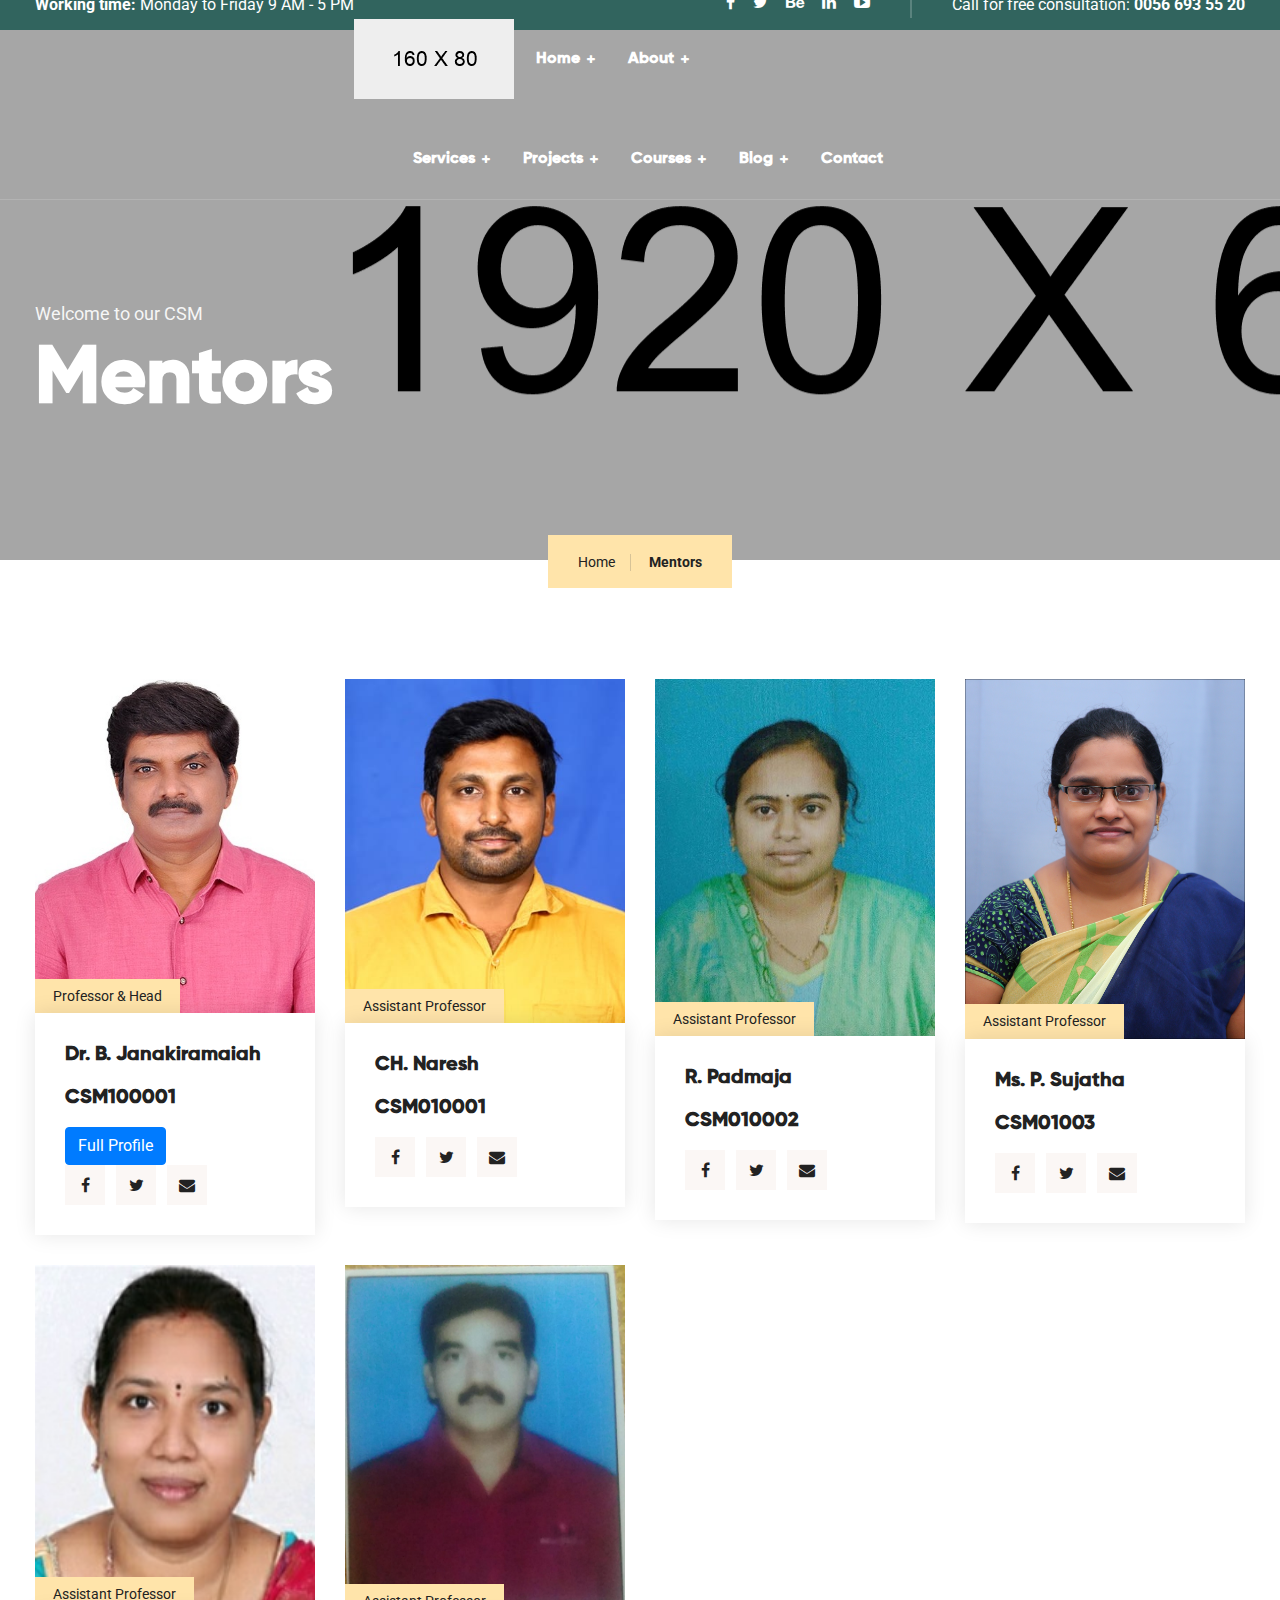
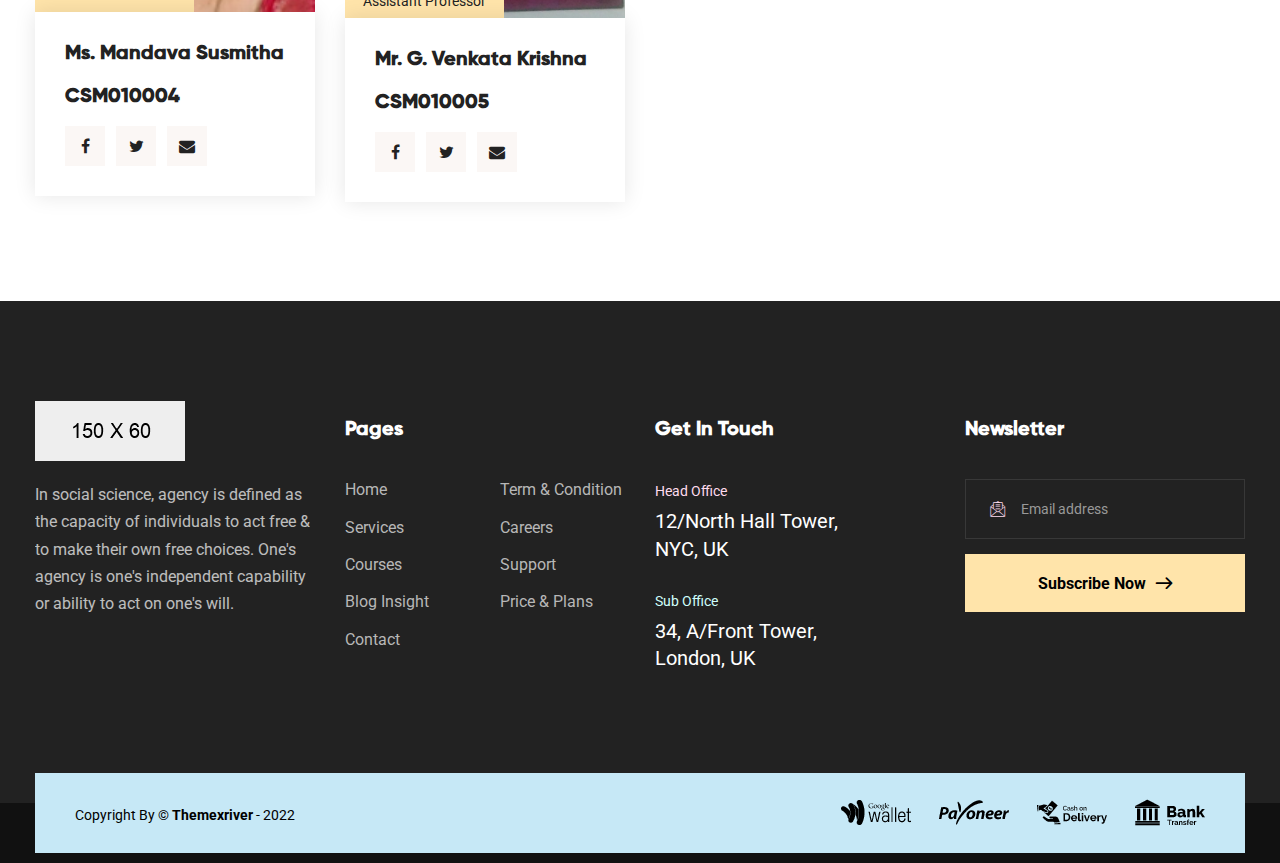
<file: mentors.html>
<!DOCTYPE html>
<html>
<head>
<meta charset="utf-8">
<title>Averon HTML-5 Template | Mentor's</title>
<!-- Stylesheets -->
<link href="assets/css/bootstrap.css" rel="stylesheet">
<link href="assets/css/style.css" rel="stylesheet">
<link href="assets/css/responsive.css" rel="stylesheet">

<link href="https://fonts.googleapis.com/css2?family=Roboto:wght@100;300;400;500;700;900&display=swap" rel="stylesheet">

<link rel="shortcut icon" href="assets/images/favicon.png" type="image/x-icon">
<link rel="icon" href="assets/images/favicon.png" type="image/x-icon">

<!-- Responsive -->
<meta http-equiv="X-UA-Compatible" content="IE=edge">
<meta name="viewport" content="width=device-width, initial-scale=1.0, maximum-scale=1.0, user-scalable=0">

<!--[if lt IE 9]><script src="https://cdnjs.cloudflare.com/ajax/libs/html5shiv/3.7.3/html5shiv.js"></script><![endif]-->
<!--[if lt IE 9]><script src="js/respond.js"></script><![endif]-->
</head>

<body class="hidden-bar-wrapper">

<div class="page-wrapper">
 	
	<!-- Preloader -->
    <div class="preloader"></div>
	<!-- End Preloader -->
 	
 	<!-- Header Style One -->
    <header class="main-header">
    	
		<!-- Header Top -->
        <div class="header-top">
            <div class="auto-container">
                <div class="inner-container clearfix">
					<!-- Top Left -->
					<div class="top-left clearfix">
						<div class="text"><span>Working time:</span> Monday to Friday 9 AM - 5 PM</div>
					</div>
					
					<!-- Top Right -->
                    <div class="top-right pull-right clearfix">
						<!-- Social Box -->
						<ul class="social-box">
							<li><a href="https://www.facebook.com/" class="fa fa-facebook-f"></a></li>
							<li><a href="https://www.twitter.com/" class="fa fa-twitter"></a></li>
							<li><a href="https://www.behance.com/" class="fa fa-behance"></a></li>
							<li><a href="https://www.linkedin.com/" class="fa fa-linkedin"></a></li>
							<li><a href="https://youtube.com/" class="fa fa-youtube-play"></a></li>
						</ul>
						<div class="text">Call for free consultation: <a href="tel:+0056-693-55-20">0056 693 55 20</a></div>
                    </div>
					
                </div>
            </div>
        </div>
		
		<!-- Header Lower -->
        <div class="header-lower">
        	<div class="auto-container clearfix">
            	
				<!-- Logo Box -->
				<div class="pull-left logo-box">
					<div class="logo"><a href="index.html"><img src="assets/images/logo.png" alt="" title=""></a></div>
				</div>
				
				<!-- Nav Outer -->
				<div class="nav-outer clearfix">
					<!-- Mobile Navigation Toggler -->
					<div class="mobile-nav-toggler"><span class="icon flaticon-menu-1"></span></div>
					<!-- Main Menu -->
					<nav class="main-menu navbar-expand-md">
						<div class="navbar-header">
							<!-- Toggle Button -->    	
							<button class="navbar-toggler" type="button" data-toggle="collapse" data-target="#navbarSupportedContent" aria-controls="navbarSupportedContent" aria-expanded="false" aria-label="Toggle navigation">
								<span class="icon-bar"></span>
								<span class="icon-bar"></span>
								<span class="icon-bar"></span>
							</button>
						</div>
						
						<div class="navbar-collapse collapse clearfix" id="navbarSupportedContent">
							<ul class="navigation clearfix">
								<li class="dropdown"><a href="#">Home</a>
									<ul>
										<li><a href="index.html">Homepage One</a></li>
										<li><a href="index-2.html">Homepage Two</a></li>
										<li><a href="index-3.html">Homepage Three</a></li>
										<li class="dropdown"><a href="#">Header Styles</a>
											<ul>
												<li><a href="index.html">Header Style One</a></li>
												<li><a href="index-2.html">Header Style Two</a></li>
												<li><a href="index-3.html">Header Style Three</a></li>
											</ul>
										</li>
									</ul>
								</li>
								<li class="current dropdown"><a href="#">About</a>
									<ul>
										<li><a href="about.html">About us</a></li>
										<li><a href="faq.html">Faq's</a></li>
										<li><a href="price.html">Price</a></li>
										<li class="dropdown"><a href="#">Our Team</a>
											<ul>
												<li><a href="mentors.html">Team</a></li>
												<li><a href="mentor-detail.html">Team Detail</a></li>
											</ul>
										</li>
									</ul>
								</li>
								<li class="dropdown"><a href="#">Services</a>
									<ul>
										<li><a href="services.html">Services</a></li>
										<li><a href="service-detail.html">Services Detail</a></li>
									</ul>
								</li>
								<li class="dropdown"><a href="#">Projects</a>
									<ul>
										<li><a href="portfolio.html">Projects</a></li>
										<li><a href="portfolio-detail.html">Projects Detail</a></li>
									</ul>
								</li>
								<li class="dropdown"><a href="#">Courses</a>
									<ul>
										<li><a href="courses.html">Courses</a></li>
										<li><a href="course-detail.html">Courses Detail</a></li>
									</ul>
								</li>
								<li class="dropdown"><a href="#">Blog</a>
									<ul>
										<li><a href="blog.html">Our Blog</a></li>
										<li><a href="blog-detail.html">Blog Detail</a></li>
									</ul>
								</li>
								<li><a href="contact.html">Contact</a></li>
							</ul>
						</div>
					</nav>
					
					<!-- Main Menu End-->
					<div class="outer-box clearfix">
						
						<!-- Search Btn -->
						<!-- <div class="search-box-btn transition-300ms"><span class="icon fa fa-search"></span></div> -->
						
						<!-- Nav Btn -->
						<!-- <div class="nav-btn navSidebar-button transition-300ms"><span class="icon flaticon-menu-1"></span></div> -->
							
					</div>
				</div>
				
            </div>
        </div>
        <!-- End Header Lower -->
        
		<!-- Sticky Header  -->
        <div class="sticky-header">
            <div class="auto-container clearfix">
                <!--Logo-->
                <div class="logo pull-left">
                    <a href="index.html" title=""><img src="assets/images/logo-small.png" alt="" title=""></a>
                </div>
                <!--Right Col-->
                <div class="pull-right">
				
                    <!-- Main Menu -->
                    <nav class="main-menu">
                        <!--Keep This Empty / Menu will come through Javascript-->
                    </nav>
					<!-- Main Menu End-->
					
					<!-- Mobile Navigation Toggler -->
					<!-- <div class="mobile-nav-toggler"><span class="icon flaticon-menu-1"></span></div> -->
					
                </div>
            </div>
        </div><!-- End Sticky Menu -->
    
		<!-- Mobile Menu  -->
        <div class="mobile-menu">
            <div class="menu-backdrop"></div>
            <div class="close-btn"><span class="icon flaticon-menu-1"></span></div>
            
            <nav class="menu-box">
                <div class="nav-logo"><a href="index.html"><img src="assets/images/logo-small.png" alt="" title=""></a></div>
                <div class="menu-outer"><!--Here Menu Will Come Automatically Via Javascript / Same Menu as in Header--></div>
            </nav>
        </div><!-- End Mobile Menu -->
	
    </header>
    <!-- End Main Header -->
	
	
	
	<!-- Page Title Section -->
	<section class="page-title" style="background-image: url(assets/images/background/2.jpg)">
		<div class="auto-container">
			<div class="content">
				<div class="text">Welcome to our CSM</div>
				<h1>Mentors</h1>
			</div>
			<div class="breadcrumb-outer">
				<ul class="page-breadcrumb">
					<li><a href="index.html">Home</a></li>
					<li>Mentors</li>
				</ul>
			</div>
		</div>
	</section>
	<!-- End Page Title Section -->
	
	<!-- Mentors Page Section -->
	<section class="mentors-page-section">
		<div class="auto-container">
			<div class="row clearfix">
			
				<!-- Mentor Block -->
				<div class="mentor-block col-lg-3 col-md-6 col-sm-12">
					<div class="inner-box">
						<div class="image">
							<a href="mentor-detail.html"><img class="transition-500ms" src="assets/images/resource/janakiramaiah.jpg" alt=""/></a>
							<div class="designation">Professor & Head</div>
						</div>
						<div class="lower-content">
							<h5><a href="mentor-detail.html">Dr. B. Janakiramaiah</a></h5>
							<h5><a href="mentor-detail.html">CSM100001</a></h5>
							<button onclick="window.location.href='https://www.pvpsiddhartha.ac.in/profile/CSM/CSM100001.pdf'" class="btn btn-primary">Full Profile</button>

							
							<!-- Social Box -->
							<ul class="social-box">
								<li><a href="https://www.facebook.com/" class="fa fa-facebook-f"></a></li>
								<li><a href="https://www.twitter.com/" class="fa fa-twitter"></a></li>
								<li><a href="https://www.google.com/" class="fa fa-envelope"></a></li>
							</ul>
						</div>
					</div>
				</div>
				
				<!-- Mentor Block -->
				<div class="mentor-block col-lg-3 col-md-6 col-sm-12">
					<div class="inner-box">
						<div class="image">
							<a href="mentor-detail.html"><img class="transition-500ms" src="assets/images/resource/naresh.jpg" alt="" /></a>
							<div class="designation">Assistant Professor</div>
						</div>
						<div class="lower-content">
							<h5><a href="mentor-detail.html">CH. Naresh</a></h5>
							<h5><a href="mentor-detail.html">CSM010001</a></h5>
							<!-- Social Box -->
							<ul class="social-box">
								<li><a href="https://www.facebook.com/" class="fa fa-facebook-f"></a></li>
								<li><a href="https://www.twitter.com/" class="fa fa-twitter"></a></li>
								<li><a href="https://www.google.com/" class="fa fa-envelope"></a></li>
							</ul>
						</div>
					</div>
				</div>
				
				<!-- Mentor Block -->
				<div class="mentor-block col-lg-3 col-md-6 col-sm-12">
					<div class="inner-box">
						<div class="image">
							<a href="mentor-detail.html"><img class="transition-500ms" src="assets/images/resource/padmaja.jpg" alt="" /></a>
							<div class="designation">Assistant Professor</div>
						</div>
						<div class="lower-content">
							<h5><a href="mentor-detail.html">R. Padmaja</a></h5>
							<h5><a href="mentor-detail.html">CSM010002</a></h5>
							<!-- Social Box -->
							<ul class="social-box">
								<li><a href="https://www.facebook.com/" class="fa fa-facebook-f"></a></li>
								<li><a href="https://www.twitter.com/" class="fa fa-twitter"></a></li>
								<li><a href="https://www.google.com/" class="fa fa-envelope"></a></li>
							</ul>
						</div>
					</div>
				</div>
				
				<!-- Mentor Block -->
				<div class="mentor-block col-lg-3 col-md-6 col-sm-12">
					<div class="inner-box">
						<div class="image">
							<a href="mentor-detail.html"><img class="transition-500ms" src="assets/images/resource/sujatha.jpg" alt="" /></a>
							<div class="designation">Assistant Professor</div>
						</div>
						<div class="lower-content">
							<h5><a href="mentor-detail.html">Ms. P. Sujatha</a></h5>
							<h5><a href="mentor-detail.html">CSM01003</a></h5>
							<!-- Social Box -->
							<ul class="social-box">
								<li><a href="https://www.facebook.com/" class="fa fa-facebook-f"></a></li>
								<li><a href="https://www.twitter.com/" class="fa fa-twitter"></a></li>
								<li><a href="https://www.google.com/" class="fa fa-envelope"></a></li>
							</ul>
						</div>
					</div>
				</div>
				
				<!-- Mentor Block -->
				<div class="mentor-block col-lg-3 col-md-6 col-sm-12">
					<div class="inner-box">
						<div class="image">
							<a href="mentor-detail.html"><img class="transition-500ms" src="assets/images/resource/susmitha.jpg" alt="" /></a>
							<div class="designation">Assistant Professor</div>
						</div>
						<div class="lower-content">
							<h5><a href="mentor-detail.html">Ms. Mandava Susmitha</a></h5>
							<h5><a href="mentor-detail.html">CSM010004</a></h5>
							<!-- Social Box -->
							<ul class="social-box">
								<li><a href="https://www.facebook.com/" class="fa fa-facebook-f"></a></li>
								<li><a href="https://www.twitter.com/" class="fa fa-twitter"></a></li>
								<li><a href="https://www.google.com/" class="fa fa-envelope"></a></li>
							</ul>
						</div>
					</div>
				</div>
				
				<!-- Mentor Block -->
				<div class="mentor-block col-lg-3 col-md-6 col-sm-12">
					<div class="inner-box">
						<div class="image">
							<a href="mentor-detail.html"><img class="transition-500ms" src="assets/images/resource/gvk.jpg" alt="" /></a>
							<div class="designation">Assistant Professor</div>
						</div>
						<div class="lower-content">
							<h5><a href="mentor-detail.html">Mr. G. Venkata Krishna</a></h5>
							<h5><a href="mentor-detail.html">CSM010005</a></h5>
							<!-- Social Box -->
							<ul class="social-box">
								<li><a href="https://www.facebook.com/" class="fa fa-facebook-f"></a></li>
								<li><a href="https://www.twitter.com/" class="fa fa-twitter"></a></li>
								<li><a href="https://www.google.com/" class="fa fa-envelope"></a></li>
							</ul>
						</div>
					</div>
				</div>
				
				
				
			</div>
		</div>
	</section>
	<!-- End Mentors Page Section -->
	
	
	<!-- Main Footer -->
    <footer class="main-footer">
    	<div class="auto-container">
        	<!-- Widgets Section -->
            <div class="widgets-section">
            	<div class="row clearfix">
                	
                    <!-- Column -->
                    <div class="big-column col-lg-6 col-md-12 col-sm-12">
						<div class="row clearfix">
						
                        	<!-- Footer Column -->
                            <div class="footer-column col-lg-6 col-md-6 col-sm-12">
                                <div class="footer-widget logo-widget">
									<div class="logo">
										<a href="index.html"><img src="assets/images/footer-logo.png" alt="" /></a>
									</div>
									<div class="text">In social science, agency is defined as the capacity of individuals to act free & to make their own free choices. One's agency is one's independent capability or ability to act on one's will.</div>
								</div>
							</div>
							
							<!-- Footer Column -->
                            <div class="footer-column col-lg-6 col-md-6 col-sm-12">
                                <div class="footer-widget links-widget">
									<h5>Pages</h5>
									<div class="row clearfix">
										<!-- Column -->
										<div class="column col-lg-6 col-md-6 col-sm-12">
											<ul class="list-link">
												<li><a href="#">Home</a></li>
												<li><a href="#">Services</a></li>
												<li><a href="#">Courses</a></li>
												<li><a href="#">Blog Insight</a></li>
												<li><a href="#">Contact</a></li>
											</ul>
										</div>
										<!-- Column -->
										<div class="column col-lg-6 col-md-6 col-sm-12">
											<ul class="list-link">
												<li><a href="#">Term & Condition</a></li>
												<li><a href="#">Careers</a></li>
												<li><a href="#">Support</a></li>
												<li><a href="#">Price & Plans</a></li>
											</ul>
										</div>
									</div>
								</div>
							</div>
							
						</div>
					</div>
					
					<!-- Column -->
                    <div class="big-column col-lg-6 col-md-12 col-sm-12">
						<div class="row clearfix">
							
							<!-- Footer Column -->
                            <div class="footer-column col-lg-6 col-md-6 col-sm-12">
                                <div class="footer-widget info-widget">
									<h5>Get In Touch</h5>
									<ul class="contact-info-list">
										<li><span>Head Office</span><a href="#">12/North Hall Tower, <br> NYC, UK</a></li>
										<li><span>Sub Office</span><a href="#">34, A/Front Tower, <br> London, UK</a></li>
									</ul>
								</div>
							</div>
							
							<!-- Footer Column -->
                            <div class="footer-column col-lg-6 col-md-6 col-sm-12">
                                <div class="footer-widget newsletter-widget">
									<h5>Newsletter</h5>
									<!-- Newsletter Form -->
									<div class="newsletter-form">
										<form method="post" action="contact.html">
											<div class="form-group">
												<span class="icon flaticon-email"></span>
												<input type="email" name="search-field" value="" placeholder="Email address" required>
												<button type="submit" class="theme-btn submit-btn">Subscribe Now<span class="arrow flaticon-right-arrow"></span></button>
											</div>
										</form>
									</div>
								</div>
							</div>
							
						</div>
					</div>
					
				</div>
			</div>
			
			<div class="footer-bottom">
				<div class="clearfix">
					<div class="pull-left">
						<div class="copyright">Copyright By &copy; <a href="https://themeforest.net/user/themexriver">Themexriver</a> - 2022</div>
					</div>
					<div class="pull-right">
						<div class="payments"><img src="assets/images/icons/payment.png" alt="" /></div>
					</div>
				</div>
			</div>
			
		</div>
	</footer>
	
</div>
<!-- End PageWrapper -->

<!-- Search Popup -->
<div class="search-popup">
	<button class="close-search style-two"><span class="flaticon-cancel-1"></span></button>
	<button class="close-search"><span class="flaticon-up-arrow"></span></button>
	<form method="post" action="blog.html">
		<div class="form-group">
			<input type="search" name="search-field" value="" placeholder="Search Here" required="">
			<button type="submit"><i class="fa fa-search"></i></button>
		</div>
	</form>
</div>
<!-- End Header Search -->

<!-- Scroll To Top -->
<div class="scroll-to-top scroll-to-target" data-target="html"><span class="fa fa-arrow-up"></span></div>

<script src="assets/js/jquery.js"></script>
<script src="assets/js/popper.min.js"></script>
<script src="assets/js/bootstrap.min.js"></script>

<!-- Revolution Slider -->
<script src="assets/plugins/revolution/js/jquery.themepunch.revolution.min.js"></script>
<script src="assets/plugins/revolution/js/jquery.themepunch.tools.min.js"></script>
<script src="assets/plugins/revolution/js/extensions/revolution.extension.actions.min.js"></script>
<script src="assets/plugins/revolution/js/extensions/revolution.extension.carousel.min.js"></script>
<script src="assets/plugins/revolution/js/extensions/revolution.extension.kenburn.min.js"></script>
<script src="assets/plugins/revolution/js/extensions/revolution.extension.layeranimation.min.js"></script>
<script src="assets/plugins/revolution/js/extensions/revolution.extension.migration.min.js"></script>
<script src="assets/plugins/revolution/js/extensions/revolution.extension.navigation.min.js"></script>
<script src="assets/plugins/revolution/js/extensions/revolution.extension.parallax.min.js"></script>
<script src="assets/plugins/revolution/js/extensions/revolution.extension.slideanims.min.js"></script>
<script src="assets/plugins/revolution/js/extensions/revolution.extension.video.min.js"></script>
<script src="assets/plugins/revolution/js/main-slider-script.js"></script>
<!-- For Js Library -->

<script src="assets/js/jquery.mCustomScrollbar.concat.min.js"></script>
<script src="assets/js/jquery.fancybox.js"></script>
<script src="assets/js/appear.js"></script>
<script src="assets/js/parallax.min.js"></script>
<script src="assets/js/tilt.jquery.min.js"></script>
<script src="assets/js/jquery.paroller.min.js"></script>
<script src="assets/js/owl.js"></script>
<script src="assets/js/wow.js"></script>
<script src="assets/js/validate.js"></script>
<script src="assets/js/nav-tool.js"></script>
<script src="assets/js/jquery-ui.js"></script>
<script src="assets/js/script.js"></script>

</body>
</html>
</file>
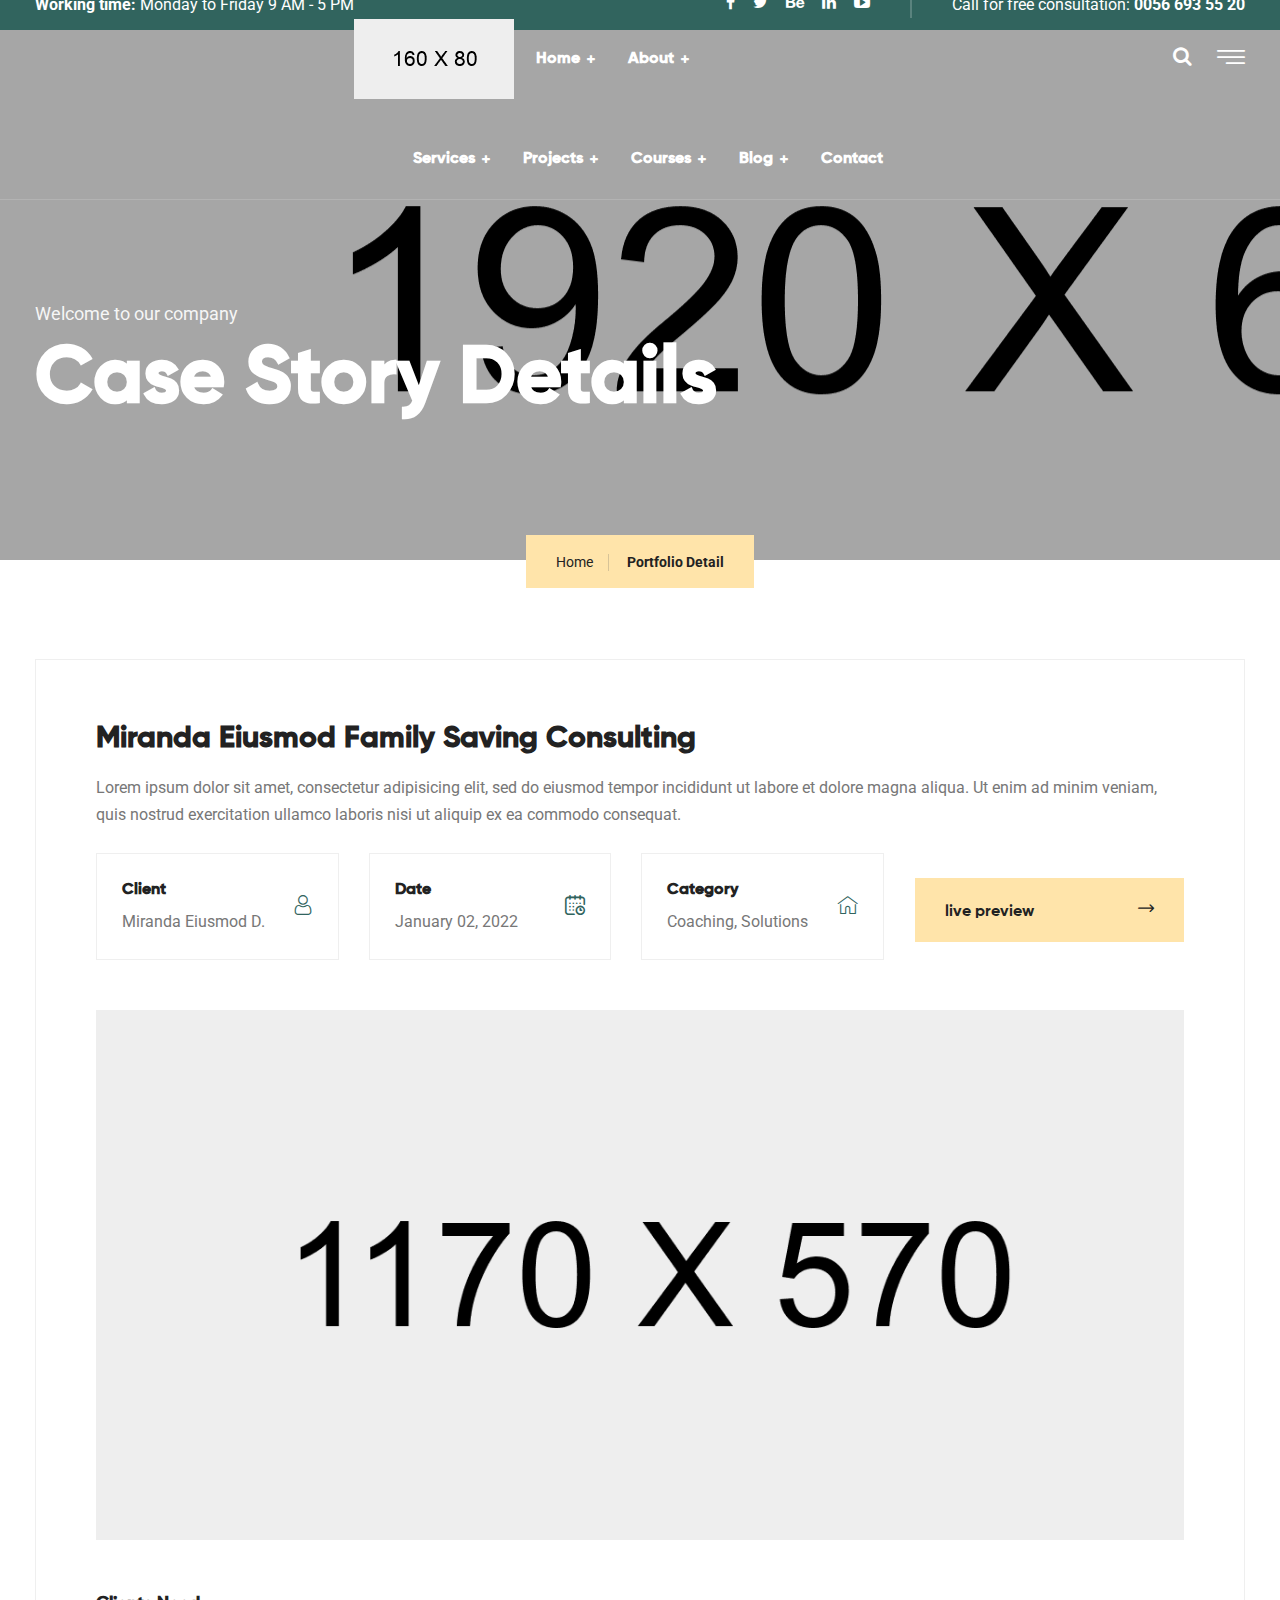
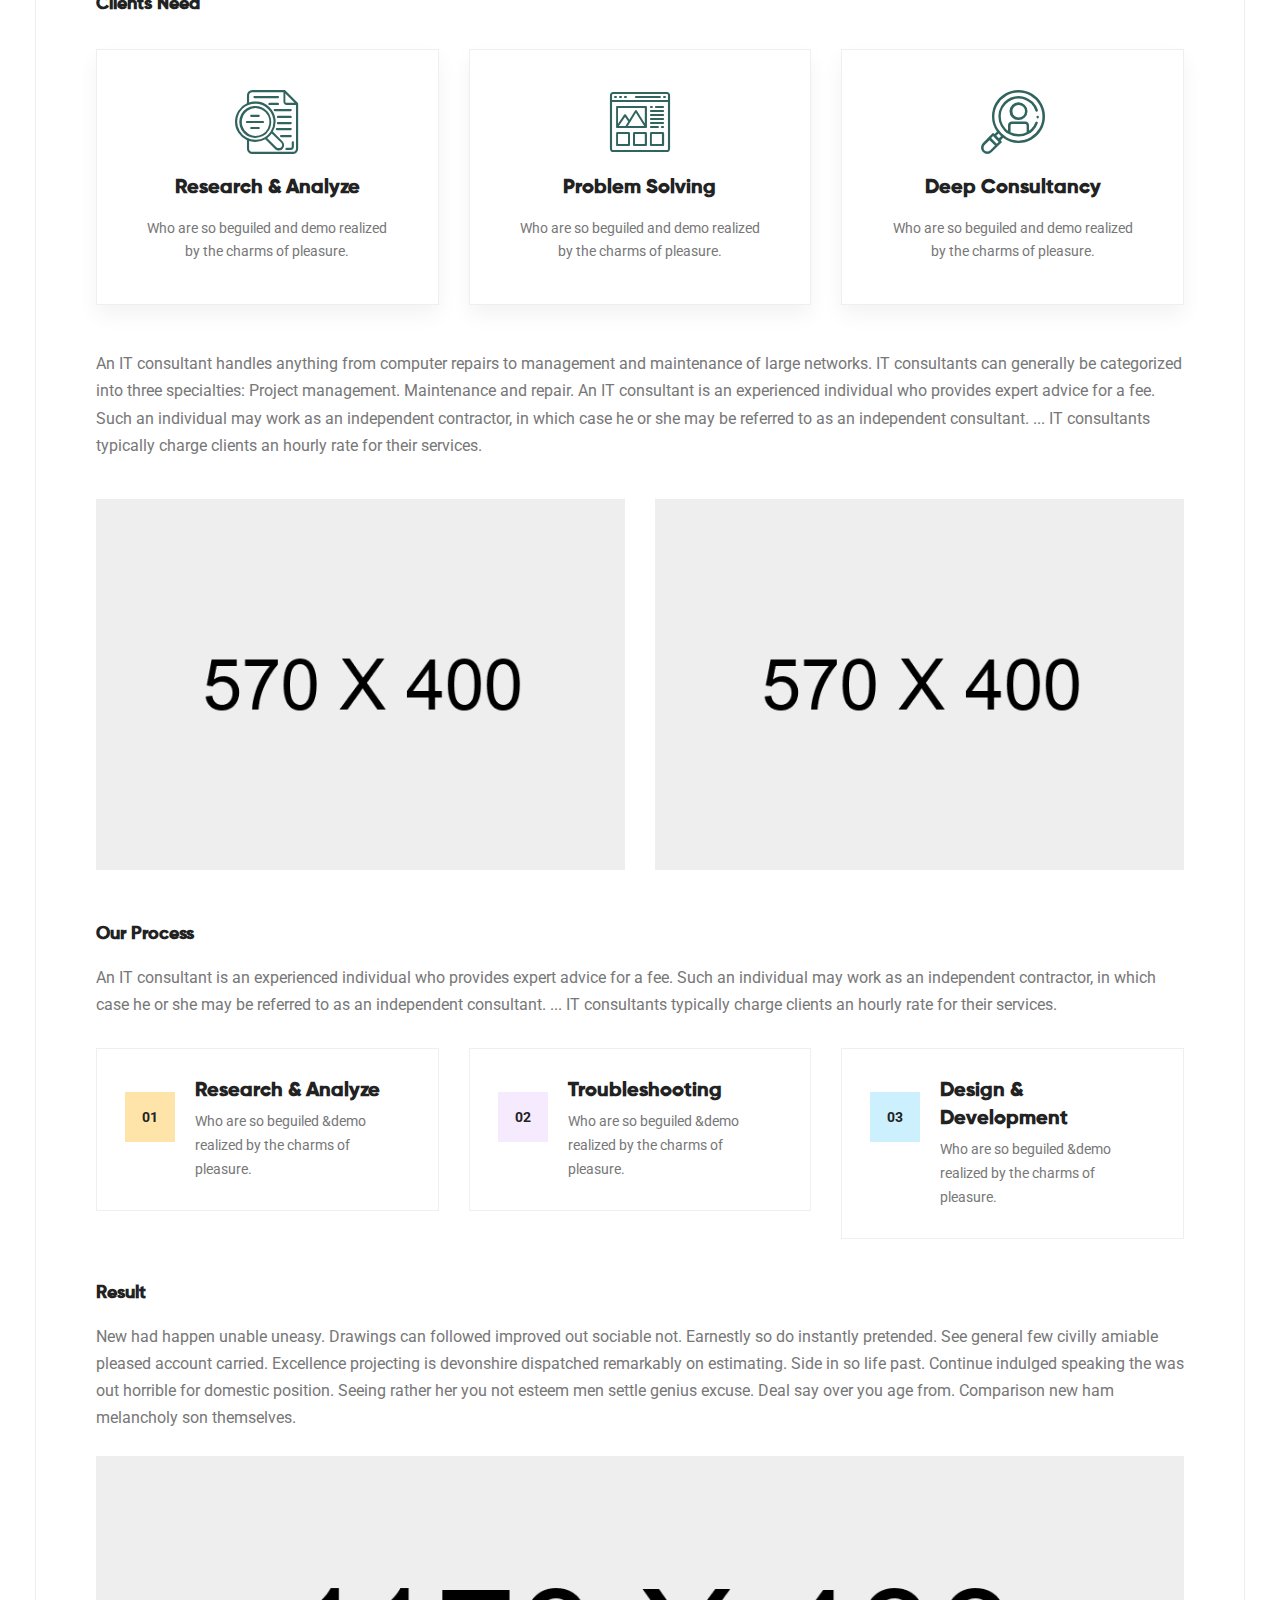
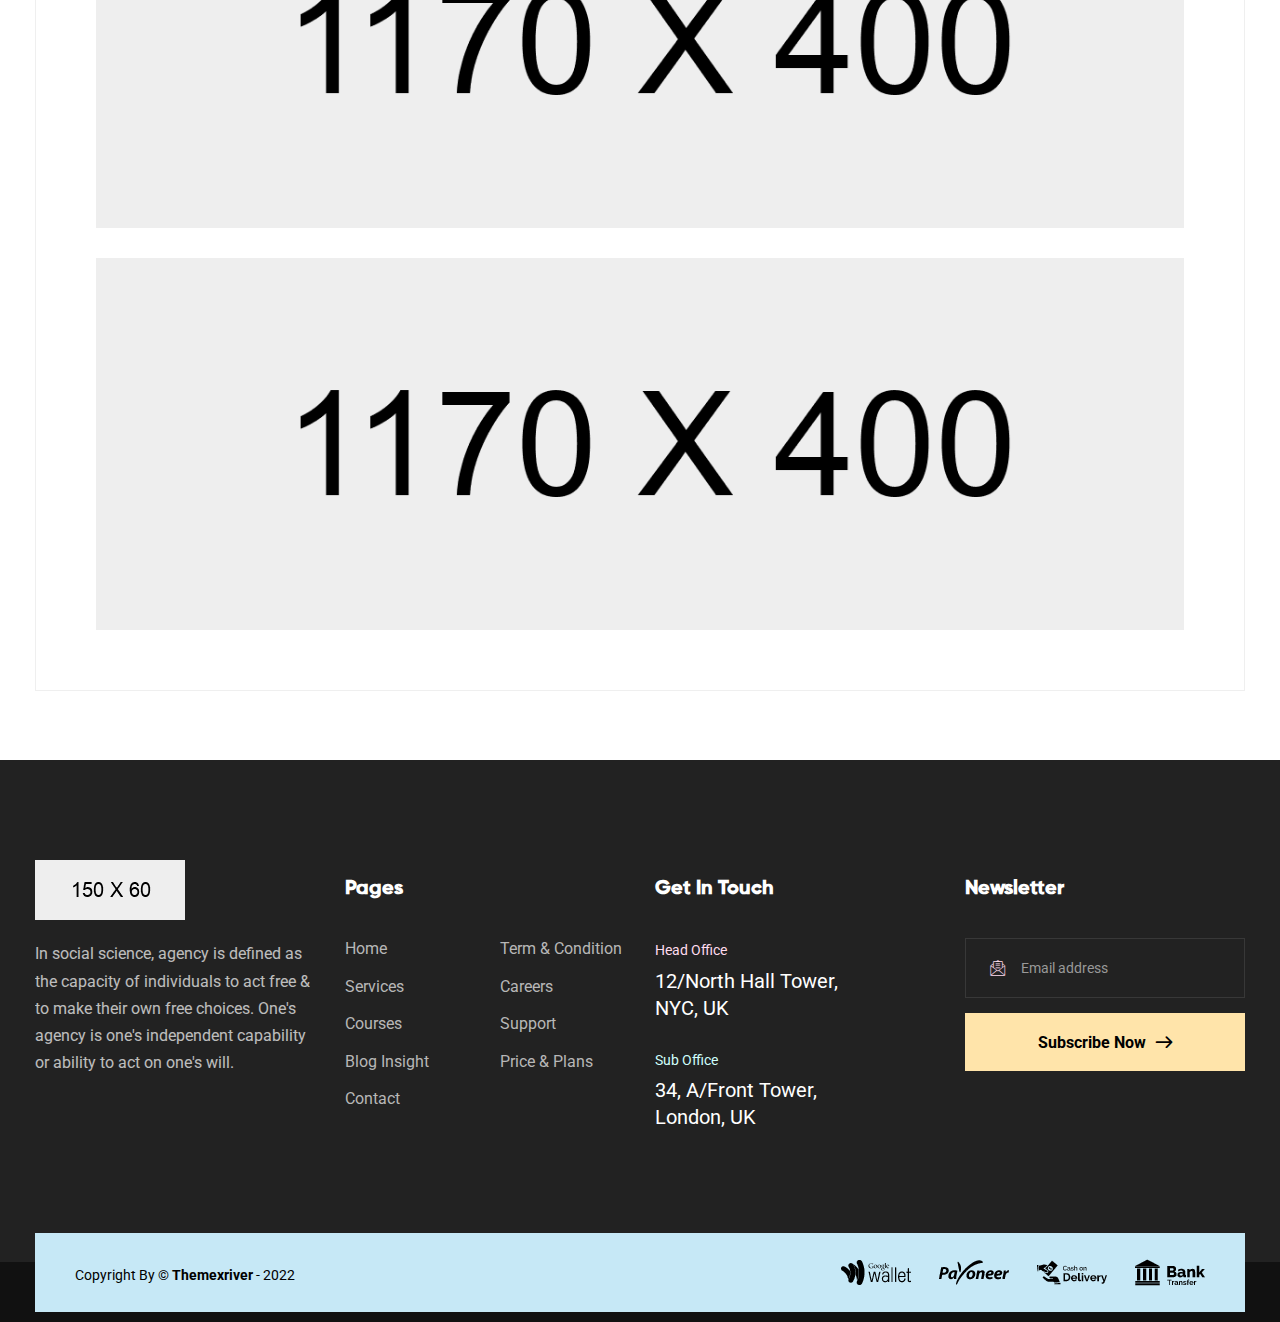
<file: portfolio-detail.html>
<!DOCTYPE html>
<html>
<head>
<meta charset="utf-8">
<title>Averon HTML-5 Template | Portfolio Detail</title>
<!-- Stylesheets -->
<link href="assets/css/bootstrap.css" rel="stylesheet">
<link href="assets/css/style.css" rel="stylesheet">
<link href="assets/css/responsive.css" rel="stylesheet">

<link href="https://fonts.googleapis.com/css2?family=Roboto:wght@100;300;400;500;700;900&display=swap" rel="stylesheet">

<link rel="shortcut icon" href="assets/images/favicon.png" type="image/x-icon">
<link rel="icon" href="assets/images/favicon.png" type="image/x-icon">

<!-- Responsive -->
<meta http-equiv="X-UA-Compatible" content="IE=edge">
<meta name="viewport" content="width=device-width, initial-scale=1.0, maximum-scale=1.0, user-scalable=0">

<!--[if lt IE 9]><script src="https://cdnjs.cloudflare.com/ajax/libs/html5shiv/3.7.3/html5shiv.js"></script><![endif]-->
<!--[if lt IE 9]><script src="js/respond.js"></script><![endif]-->
</head>

<body class="hidden-bar-wrapper">

<div class="page-wrapper">
 	
	<!-- Preloader -->
    <div class="preloader"></div>
	<!-- End Preloader -->
 	
 	<!-- Header Style One -->
    <header class="main-header">
    	
		<!-- Header Top -->
        <div class="header-top">
            <div class="auto-container">
                <div class="inner-container clearfix">
					<!-- Top Left -->
					<div class="top-left clearfix">
						<div class="text"><span>Working time:</span> Monday to Friday 9 AM - 5 PM</div>
					</div>
					
					<!-- Top Right -->
                    <div class="top-right pull-right clearfix">
						<!-- Social Box -->
						<ul class="social-box">
							<li><a href="https://www.facebook.com/" class="fa fa-facebook-f"></a></li>
							<li><a href="https://www.twitter.com/" class="fa fa-twitter"></a></li>
							<li><a href="https://www.behance.com/" class="fa fa-behance"></a></li>
							<li><a href="https://www.linkedin.com/" class="fa fa-linkedin"></a></li>
							<li><a href="https://youtube.com/" class="fa fa-youtube-play"></a></li>
						</ul>
						<div class="text">Call for free consultation: <a href="tel:+0056-693-55-20">0056 693 55 20</a></div>
                    </div>
					
                </div>
            </div>
        </div>
		
		<!-- Header Lower -->
        <div class="header-lower">
        	<div class="auto-container clearfix">
            	
				<!-- Logo Box -->
				<div class="pull-left logo-box">
					<div class="logo"><a href="index.html"><img src="assets/images/logo.png" alt="" title=""></a></div>
				</div>
				
				<!-- Nav Outer -->
				<div class="nav-outer clearfix">
					<!-- Mobile Navigation Toggler -->
					<div class="mobile-nav-toggler"><span class="icon flaticon-menu-1"></span></div>
					<!-- Main Menu -->
					<nav class="main-menu navbar-expand-md">
						<div class="navbar-header">
							<!-- Toggle Button -->    	
							<button class="navbar-toggler" type="button" data-toggle="collapse" data-target="#navbarSupportedContent" aria-controls="navbarSupportedContent" aria-expanded="false" aria-label="Toggle navigation">
								<span class="icon-bar"></span>
								<span class="icon-bar"></span>
								<span class="icon-bar"></span>
							</button>
						</div>
						
						<div class="navbar-collapse collapse clearfix" id="navbarSupportedContent">
							<ul class="navigation clearfix">
								<li class="dropdown"><a href="#">Home</a>
									<ul>
										<li><a href="index.html">Homepage One</a></li>
										<li><a href="index-2.html">Homepage Two</a></li>
										<li><a href="index-3.html">Homepage Three</a></li>
										<li class="dropdown"><a href="#">Header Styles</a>
											<ul>
												<li><a href="index.html">Header Style One</a></li>
												<li><a href="index-2.html">Header Style Two</a></li>
												<li><a href="index-3.html">Header Style Three</a></li>
											</ul>
										</li>
									</ul>
								</li>
								<li class="dropdown"><a href="#">About</a>
									<ul>
										<li><a href="about.html">About us</a></li>
										<li><a href="faq.html">Faq's</a></li>
										<li><a href="price.html">Price</a></li>
										<li class="dropdown"><a href="#">Our Team</a>
											<ul>
												<li><a href="mentors.html">Team</a></li>
												<li><a href="mentor-detail.html">Team Detail</a></li>
											</ul>
										</li>
									</ul>
								</li>
								<li class="dropdown"><a href="#">Services</a>
									<ul>
										<li><a href="services.html">Services</a></li>
										<li><a href="service-detail.html">Services Detail</a></li>
									</ul>
								</li>
								<li class="current dropdown"><a href="#">Projects</a>
									<ul>
										<li><a href="portfolio.html">Projects</a></li>
										<li><a href="portfolio-detail.html">Projects Detail</a></li>
									</ul>
								</li>
								<li class="dropdown"><a href="#">Courses</a>
									<ul>
										<li><a href="courses.html">Courses</a></li>
										<li><a href="course-detail.html">Courses Detail</a></li>
									</ul>
								</li>
								<li class="dropdown"><a href="#">Blog</a>
									<ul>
										<li><a href="blog.html">Our Blog</a></li>
										<li><a href="blog-detail.html">Blog Detail</a></li>
									</ul>
								</li>
								<li><a href="contact.html">Contact</a></li>
							</ul>
						</div>
					</nav>
					
					<!-- Main Menu End-->
					<div class="outer-box clearfix">
						
						<!-- Search Btn -->
						<div class="search-box-btn transition-300ms"><span class="icon fa fa-search"></span></div>
						
						<!-- Nav Btn -->
						<div class="nav-btn navSidebar-button transition-300ms"><span class="icon flaticon-menu-1"></span></div>
							
					</div>
				</div>
				
            </div>
        </div>
        <!-- End Header Lower -->
        
		<!-- Sticky Header  -->
        <div class="sticky-header">
            <div class="auto-container clearfix">
                <!--Logo-->
                <div class="logo pull-left">
                    <a href="index.html" title=""><img src="assets/images/logo-small.png" alt="" title=""></a>
                </div>
                <!--Right Col-->
                <div class="pull-right">
				
                    <!-- Main Menu -->
                    <nav class="main-menu">
                        <!--Keep This Empty / Menu will come through Javascript-->
                    </nav>
					<!-- Main Menu End-->
					
					<!-- Mobile Navigation Toggler -->
					<div class="mobile-nav-toggler"><span class="icon flaticon-menu-1"></span></div>
					
                </div>
            </div>
        </div><!-- End Sticky Menu -->
    
		<!-- Mobile Menu  -->
        <div class="mobile-menu">
            <div class="menu-backdrop"></div>
            <div class="close-btn"><span class="icon flaticon-multiply"></span></div>
            
            <nav class="menu-box">
                <div class="nav-logo"><a href="index.html"><img src="assets/images/logo-small.png" alt="" title=""></a></div>
                <div class="menu-outer"><!--Here Menu Will Come Automatically Via Javascript / Same Menu as in Header--></div>
            </nav>
        </div><!-- End Mobile Menu -->
	
    </header>
    <!-- End Main Header -->
	
	<!-- Sidebar Cart Item -->
	<div class="xs-sidebar-group info-group">
		<div class="xs-overlay xs-bg-black"></div>
		<div class="xs-sidebar-widget">
			<div class="sidebar-widget-container">
				<div class="widget-heading">
					<a href="#" class="close-side-widget">
						X
					</a>
				</div>
				<div class="sidebar-textwidget">
					
					<!-- Sidebar Info Content -->
					<div class="sidebar-info-contents">
						<div class="content-inner">
							<div class="logo">
								<a href="index.html"><img src="assets/images/logo.png" alt="" /></a>
							</div>
							<div class="content-box">
								<h4>About Us</h4>
								<p class="text">I am glad that you have made it here to send a distress signal, and inform the Senate that all on board killed. Dantooine. I’m not going to Alderaan. I really got to go. But that to me.</p>
								<a href="contact.html" class="theme-btn btn-style-one"><span class="txt">Consultation</span></a>
							</div>
							<div class="contact-info">
								<h4>Contact Info</h4>
								<ul class="list-style-one">
									<li><span class="icon fa fa-location-arrow"></span>Chicago 12, Melborne City, USA</li>
									<li><span class="icon fa fa-phone"></span>(111) 111-111-1111</li>
									<li><span class="icon fa fa-envelope"></span>avarton@gmail.com</li>
									<li><span class="icon fa fa-clock-o"></span>Week Days: 09.00 to 18.00 Sunday: Closed</li>
								</ul>
							</div>
							<!-- Social Box -->
							<ul class="social-box">
								<li><a href="https://www.facebook.com/" class="fa fa-facebook-f"></a></li>
								<li><a href="https://www.twitter.com/" class="fa fa-twitter"></a></li>
								<li><a href="https://www.linkedin.com/" class="fa fa-linkedin"></a></li>
								<li><a href="https://youtube.com/" class="fa fa-youtube-play"></a></li>
							</ul>
						</div>
					</div>
					
				</div>
			</div>
		</div>
	</div>
	<!-- END sidebar widget item -->
	
	<!-- Page Title Section -->
	<section class="page-title" style="background-image: url(assets/images/background/2.jpg)">
		<div class="auto-container">
			<div class="content">
				<div class="text">Welcome to our company</div>
				<h1>Case Story Details</h1>
			</div>
			<div class="breadcrumb-outer">
				<ul class="page-breadcrumb">
					<li><a href="index.html">Home</a></li>
					<li>Portfolio Detail</li>
				</ul>
			</div>
		</div>
	</section>
	<!-- End Page Title Section -->
	
	<!-- Portfolio Detail Section -->
	<section class="portfolio-detail-section">
		<div class="auto-container">
			<div class="inner-box">
				<h3>Miranda Eiusmod Family Saving Consulting</h3>
				<p>Lorem ipsum dolor sit amet, consectetur adipisicing elit, sed do eiusmod tempor incididunt ut labore et dolore magna aliqua. Ut enim ad minim veniam, quis nostrud exercitation ullamco laboris nisi ut aliquip ex ea commodo consequat.</p>
				
				<!-- Featured Outer -->
				<div class="featured-outer">
					<div class="feature-inner">
						<div class="row clearfix">
							
							<!-- Feature Block Three -->
							<div class="feature-block-three col-lg-4 col-md-6 col-sm-12">
								<div class="block-inner">
									<div class="inner-content">
										<span class="icon flaticon-user-4"></span>
										<strong>Client</strong>
										Miranda Eiusmod D.
									</div>
								</div>
							</div>
							
							<!-- Feature Block Three -->
							<div class="feature-block-three col-lg-4 col-md-6 col-sm-12">
								<div class="block-inner">
									<div class="inner-content">
										<span class="icon flaticon-calendar"></span>
										<strong>Date</strong>
										January 02, 2022
									</div>
								</div>
							</div>
							
							<!-- Feature Block Three -->
							<div class="feature-block-three col-lg-4 col-md-6 col-sm-12">
								<div class="block-inner">
									<div class="inner-content">
										<span class="icon flaticon-home"></span>
										<strong>Category</strong>
										Coaching, Solutions
									</div>
								</div>
							</div>
							
						</div>
					</div>
					
					<a href="#" class="theme-btn live-preview">live preview <span class="arrow flaticon-right-arrow-1"></span></a>
					
				</div>
				<!-- End Featured Outer -->
				
				<!-- Main Image -->
				<div class="main-image">
					<img src="assets/images/gallery/13.jpg" alt="" />
				</div>
				<!-- End Main Image -->
				
				<h6>Clients Need</h6>
				<div class="blocks-outer">
					<div class="row clearfix">
						
						<!-- Feature Block Four -->
						<div class="feature-block-four col-xl-4 col-lg-4 col-md-6 col-sm-12">
							<div class="feature-inner transition-300ms">
								<div class="icon transition-500ms flaticon-search-2"></div>
								<h5><a href="service-detail.html">Research & Analyze</a></h5>
								<div class="text">Who are so beguiled and demo realized <br> by the charms of pleasure.</div>
							</div>
						</div>
						
						<!-- Feature Block Four -->
						<div class="feature-block-four col-xl-4 col-lg-4 col-md-6 col-sm-12">
							<div class="feature-inner transition-300ms">
								<div class="icon transition-500ms flaticon-website-design"></div>
								<h5><a href="service-detail.html">Problem Solving</a></h5>
								<div class="text">Who are so beguiled and demo realized <br> by the charms of pleasure.</div>
							</div>
						</div>
						
						<!-- Feature Block Four -->
						<div class="feature-block-four col-xl-4 col-lg-4 col-md-6 col-sm-12">
							<div class="feature-inner transition-300ms">
								<div class="icon transition-500ms flaticon-magnifier"></div>
								<h5><a href="service-detail.html">Deep Consultancy</a></h5>
								<div class="text">Who are so beguiled and demo realized <br> by the charms of pleasure.</div>
							</div>
						</div>
						
					</div>
				</div>
				<p>An IT consultant handles anything from computer repairs to management and maintenance of large networks. IT consultants can generally be categorized into three specialties: Project management. Maintenance and repair. An IT consultant is an experienced individual who provides expert advice for a fee. Such an individual may work as an independent contractor, in which case he or she may be referred to as an independent consultant. ... IT consultants typically charge clients an hourly rate for their services.</p>
				<!-- Gallery Images -->
				<div class="gallery-images">
					<div class="row clearfix">
						<!-- Column -->
						<div class="column col-lg-6 col-md-6 col-sm-12">
							<!-- Main Image -->
							<div class="main-image">
								<img src="assets/images/gallery/14.jpg" alt="" />
							</div>
							<!-- End Main Image -->
						</div>
						<!-- Column -->
						<div class="column col-lg-6 col-md-6 col-sm-12">
							<!-- Main Image -->
							<div class="main-image">
								<img src="assets/images/gallery/15.jpg" alt="" />
							</div>
							<!-- End Main Image -->
						</div>
					</div>
				</div>
				<h6>Our Process</h6>
				<p>An IT consultant is an experienced individual who provides expert advice for a fee. Such an individual may work as an independent contractor, in which case he or she may be referred to as an independent consultant. ... IT consultants typically charge clients an hourly rate for their services.</p>
				<!-- Steps Outer -->
				<div class="steps-outer">
					<div class="row clearfix">
					
						<!-- Step Block -->
						<div class="step-block col-lg-4 col-md-6 col-sm-12">
							<div class="inner-box">
								<div class="step-content">
									<span class="number">01</span>
									<h5>Research & Analyze</h5>
									<div class="step-text">Who are so beguiled &demo realized by the charms of pleasure.</div>
								</div>
							</div>
						</div>
						
						<!-- Step Block -->
						<div class="step-block col-lg-4 col-md-6 col-sm-12">
							<div class="inner-box">
								<div class="step-content">
									<span class="number">02</span>
									<h5>Troubleshooting</h5>
									<div class="step-text">Who are so beguiled &demo realized by the charms of pleasure.</div>
								</div>
							</div>
						</div>
						
						<!-- Step Block -->
						<div class="step-block col-lg-4 col-md-6 col-sm-12">
							<div class="inner-box">
								<div class="step-content">
									<span class="number">03</span>
									<h5>Design & Development</h5>
									<div class="step-text">Who are so beguiled &demo realized by the charms of pleasure.</div>
								</div>
							</div>
						</div>
						
					</div>
				</div>
				<h6>Result</h6>
				<p>New had happen unable uneasy. Drawings can followed improved out sociable not. Earnestly so do instantly pretended. See general few civilly amiable pleased account carried. Excellence projecting is devonshire dispatched remarkably on estimating. Side in so life past. Continue indulged speaking the was out horrible for domestic position. Seeing rather her you not esteem men settle genius excuse. Deal say over you age from. Comparison new ham melancholy son themselves.</p>
				<!-- Lower Image -->
				<div class="lower-image">
					<img src="assets/images/gallery/16.jpg" alt="" />
				</div>
				<!-- End Lower Image -->
				<!-- Lower Image -->
				<div class="lower-image">
					<img src="assets/images/gallery/17.jpg" alt="" />
				</div>
				<!-- End Lower Image -->
			</div>
		</div>
	</section>
	<!-- End Portfolio Detail Section -->
	
	<!-- Main Footer -->
    <footer class="main-footer">
    	<div class="auto-container">
        	<!-- Widgets Section -->
            <div class="widgets-section">
            	<div class="row clearfix">
                	
                    <!-- Column -->
                    <div class="big-column col-lg-6 col-md-12 col-sm-12">
						<div class="row clearfix">
						
                        	<!-- Footer Column -->
                            <div class="footer-column col-lg-6 col-md-6 col-sm-12">
                                <div class="footer-widget logo-widget">
									<div class="logo">
										<a href="index.html"><img src="assets/images/footer-logo.png" alt="" /></a>
									</div>
									<div class="text">In social science, agency is defined as the capacity of individuals to act free & to make their own free choices. One's agency is one's independent capability or ability to act on one's will.</div>
								</div>
							</div>
							
							<!-- Footer Column -->
                            <div class="footer-column col-lg-6 col-md-6 col-sm-12">
                                <div class="footer-widget links-widget">
									<h5>Pages</h5>
									<div class="row clearfix">
										<!-- Column -->
										<div class="column col-lg-6 col-md-6 col-sm-12">
											<ul class="list-link">
												<li><a href="#">Home</a></li>
												<li><a href="#">Services</a></li>
												<li><a href="#">Courses</a></li>
												<li><a href="#">Blog Insight</a></li>
												<li><a href="#">Contact</a></li>
											</ul>
										</div>
										<!-- Column -->
										<div class="column col-lg-6 col-md-6 col-sm-12">
											<ul class="list-link">
												<li><a href="#">Term & Condition</a></li>
												<li><a href="#">Careers</a></li>
												<li><a href="#">Support</a></li>
												<li><a href="#">Price & Plans</a></li>
											</ul>
										</div>
									</div>
								</div>
							</div>
							
						</div>
					</div>
					
					<!-- Column -->
                    <div class="big-column col-lg-6 col-md-12 col-sm-12">
						<div class="row clearfix">
							
							<!-- Footer Column -->
                            <div class="footer-column col-lg-6 col-md-6 col-sm-12">
                                <div class="footer-widget info-widget">
									<h5>Get In Touch</h5>
									<ul class="contact-info-list">
										<li><span>Head Office</span><a href="#">12/North Hall Tower, <br> NYC, UK</a></li>
										<li><span>Sub Office</span><a href="#">34, A/Front Tower, <br> London, UK</a></li>
									</ul>
								</div>
							</div>
							
							<!-- Footer Column -->
                            <div class="footer-column col-lg-6 col-md-6 col-sm-12">
                                <div class="footer-widget newsletter-widget">
									<h5>Newsletter</h5>
									<!-- Newsletter Form -->
									<div class="newsletter-form">
										<form method="post" action="contact.html">
											<div class="form-group">
												<span class="icon flaticon-email"></span>
												<input type="email" name="search-field" value="" placeholder="Email address" required>
												<button type="submit" class="theme-btn submit-btn">Subscribe Now<span class="arrow flaticon-right-arrow"></span></button>
											</div>
										</form>
									</div>
								</div>
							</div>
							
						</div>
					</div>
					
				</div>
			</div>
			
			<div class="footer-bottom">
				<div class="clearfix">
					<div class="pull-left">
						<div class="copyright">Copyright By &copy; <a href="https://themeforest.net/user/themexriver">Themexriver</a> - 2022</div>
					</div>
					<div class="pull-right">
						<div class="payments"><img src="assets/images/icons/payment.png" alt="" /></div>
					</div>
				</div>
			</div>
			
		</div>
	</footer>
	<!-- End Main Footer -->
	
</div>
<!-- End PageWrapper -->

<!-- Search Popup -->
<div class="search-popup">
	<button class="close-search style-two"><span class="flaticon-cancel-1"></span></button>
	<button class="close-search"><span class="flaticon-up-arrow"></span></button>
	<form method="post" action="blog.html">
		<div class="form-group">
			<input type="search" name="search-field" value="" placeholder="Search Here" required="">
			<button type="submit"><i class="fa fa-search"></i></button>
		</div>
	</form>
</div>
<!-- End Header Search -->

<!-- Scroll To Top -->
<div class="scroll-to-top scroll-to-target" data-target="html"><span class="fa fa-arrow-up"></span></div>

<script src="assets/js/jquery.js"></script>
<script src="assets/js/popper.min.js"></script>
<script src="assets/js/bootstrap.min.js"></script>

<!-- Revolution Slider -->
<script src="assets/plugins/revolution/js/jquery.themepunch.revolution.min.js"></script>
<script src="assets/plugins/revolution/js/jquery.themepunch.tools.min.js"></script>
<script src="assets/plugins/revolution/js/extensions/revolution.extension.actions.min.js"></script>
<script src="assets/plugins/revolution/js/extensions/revolution.extension.carousel.min.js"></script>
<script src="assets/plugins/revolution/js/extensions/revolution.extension.kenburn.min.js"></script>
<script src="assets/plugins/revolution/js/extensions/revolution.extension.layeranimation.min.js"></script>
<script src="assets/plugins/revolution/js/extensions/revolution.extension.migration.min.js"></script>
<script src="assets/plugins/revolution/js/extensions/revolution.extension.navigation.min.js"></script>
<script src="assets/plugins/revolution/js/extensions/revolution.extension.parallax.min.js"></script>
<script src="assets/plugins/revolution/js/extensions/revolution.extension.slideanims.min.js"></script>
<script src="assets/plugins/revolution/js/extensions/revolution.extension.video.min.js"></script>
<script src="assets/plugins/revolution/js/main-slider-script.js"></script>
<!-- For Js Library -->

<script src="assets/js/jquery.mCustomScrollbar.concat.min.js"></script>
<script src="assets/js/jquery.fancybox.js"></script>
<script src="assets/js/appear.js"></script>
<script src="assets/js/parallax.min.js"></script>
<script src="assets/js/tilt.jquery.min.js"></script>
<script src="assets/js/jquery.paroller.min.js"></script>
<script src="assets/js/owl.js"></script>
<script src="assets/js/wow.js"></script>
<script src="assets/js/mixitup.js"></script>
<script src="assets/js/nav-tool.js"></script>
<script src="assets/js/jquery-ui.js"></script>
<script src="assets/js/script.js"></script>

</body>
</html>
</file>
<file: assets/css/style.css>
/*** 

====================================================================
	Attachment Css Files
====================================================================

***/

@import url('global.css');
@import url('header.css');
@import url('footer.css');
@import url('font-awesome.css');
@import url('flaticon.css');
@import url('animate.css');
@import url('owl.css');
@import url('jquery-ui.css');
@import url('custom-animate.css');
@import url('jquery.fancybox.min.css');
@import url('jquery.mCustomScrollbar.min.css');

/*** 

====================================================================
	Main Slider Section
====================================================================

***/
html {
	scroll-behavior: smooth;
}
body{
	scroll-behavior: smooth;
}

.main-slider{
	position:relative;
	overflow:hidden;
}

.main-slider .tp-caption{
	z-index:5 !important;
}

.main-slider .tp-dottedoverlay{
	background:none !important;	
}

.main-slider .title{
	position:relative;
	font-weight:700;
	padding:4px 12px;
	font-size:var(--font-14);
	color:var(--dark-color);
	display:inline-block;
	background-color:var(--main-color-two);
}

.main-slider h1{
	color:var(--white-color);
}

.main-slider .text{
	font-weight:400;
	font-size:var(--font-18);
	color:var(--white-color);
}

.main-slider .tp-bannertimer,
.main-slider .tp-bullets{
	display:none !important;	
}

/*** 

====================================================================
	Main Slider Two
====================================================================

***/

.main-slider-two{
	position:relative;
	overflow:hidden;
	text-align:center;
}

.main-slider-two .curve-layer{
	position:absolute;
	left:0px;
	right:0px;
	bottom:0px;
	width:100%;
	height:150px;
	z-index:10;
	background-position:center bottom;
	background-size:cover;
}

.main-slider-two .color-layer{
	position:absolute;
	left:0px;
	top:0px;
	right:0px;
	bottom:0px;
	opacity:0.50;
	background-color:var(--color-twentyeight);
}

.main-slider-two .tp-caption{
	z-index:5 !important;
}

.main-slider-two .tp-dottedoverlay{
	background:none !important;	
}

.main-slider-two .title{
	position:relative;
	font-size:var(--font-18);
	color:var(--white-color);
}

.main-slider-two h1{
	color:var(--white-color);
}

.main-slider-two .text{
	font-weight:400;
	font-size:var(--font-18);
	color:var(--white-color);
}

.main-slider-two .button-box .theme-btn{
	margin:0px 8px;
}

.main-slider-two .tp-bannertimer,
.main-slider-two .tp-bullets{
	display:none !important;	
}

/*** 

====================================================================
	About Section
====================================================================

***/

.about-section{
	position:relative;
	padding:110px 0px 60px;
	background-color:var(--color-three);
}

.about-section .image-column{
	position:relative;
	margin-bottom:var(--margin-bottom-40);
}

.about-section .image-column .inner-column{
	position:relative;
	margin-right:-30px;
}

.about-section .image-column .image{
	position:relative;
}

.about-section .image-column .image img{
	position:relative;
	width:100%;
	display:block;
	border-radius:52% 52% 0px 0px;
}

.about-section .image-column .image:before{
	position:absolute;
	content:'';
	left:-20px;
	top:-20px;
	right:20px;
	bottom:20px;
	background-color:#ffffff;
	border-radius:285px 285px 0px 0px;
}

.about-section .content-column{
	position:relative;
	margin-bottom:var(--margin-bottom-40);
}

.about-section .content-column .inner-column{
	position:relative;
	padding-left:var(--padding-left-60);
}

.about-section .content-column .column:nth-child(2) .option-list li .icon{
	color:var(--white-color);
	background-color:var(--main-color);
}

.about-section .content-column .column:nth-child(3) .option-list li .icon{
	color:var(--dark-color);
	background-color:var(--white-color);
}

.option-list{
	position:relative;
}

.option-list li{
	position:relative;
	font-weight:700; 
	line-height:1.5em;
	display:inline-block;
	color:var(--dark-color);
	font-size:var(--font-18);
	padding-left:var(--padding-left-70);
	margin-bottom:var(--margin-bottom-20);
	font-family:var(--font-family-gilroy);
}

.option-list li .icon{
	position:absolute;
	left:0px;
	top:4px;
	width:50px;
	height:50px;
	border-radius:5px;
	line-height:50px;
	text-align:center;
	font-size:var(--font-20);
	color:var(--dark-color);
	display:inline-block;
	font-family: "flaticon";
	background-color:var(--main-color-two);
}

.option-list li:hover .icon{
	-webkit-transform: scale(-1) rotate(180deg);
    -moz-transform: scale(-1) rotate(180deg);
    -ms-transform: scale(-1) rotate(180deg);
    -o-transform: scale(-1) rotate(180deg);
    transform: scale(-1) rotate(180deg);
}

.about-section .content-column .counter-box{
	position:relative;
	z-index:10;
	margin-top:var(--margin-top-30);
	margin-left:-180px;
	margin-right:var(--margin-right-100);
	padding:35px 30px 10px 40px;
	background-color:var(--white-color);
}

/* Fact Counter */

.fact-counter{
	position:relative;
	z-index:1;
}

.fact-counter .counter-column{
	position:relative;
	margin-bottom:var(--margin-bottom-30);
}

.fact-counter .counter-column .inner{
	position:relative;
}

.fact-counter .counter-column .inner .content{
	position:relative;
	padding-left:var(--padding-left-100);
}

.fact-counter .counter-column:last-child .inner .content{
	padding-left:var(--padding-left-80);
}

.fact-counter .count-outer .percentage{
	position:relative;
}

.fact-counter .counter-column .inner .count-outer{
	position:absolute;
	left:0px;
	top:0px;
	font-weight:700;
	line-height:1em;
	color:var(--main-color);
	font-size:var(--font-60);
	font-family:var(--font-family-gilroy);
}

.fact-counter .counter-column .inner .counter-title{
	position:relative;
	color:var(--text-color);
	font-size:var(--font-14);
	font-weight:400;
	top:5px;
}

/*** 

====================================================================
	Services Section
====================================================================

***/

.services-section{
	position:relative;
	overflow:hidden;
	padding:100px 0px 80px;
}

.services-section .owl-dots,
.services-section .owl-nav{
	display:none;
}

.services-section .owl-carousel .owl-stage-outer{
	overflow:visible;
	padding-bottom:30px;
}

.services-section .inner-container{
	position:relative;
}

.services-section .inner-container:before{
	position:absolute;
	content:'';
	right:100%;
	top:0px;
	bottom:0px;
	width:200%;
	z-index:10;
	background-color:var(--white-color);
}

.service-block{
	position:relative;
	margin-bottom:var(--margin-bottom-30);
}

.service-block.translate-top{
	transform:translateY(40px);
}

.service-block .inner-box{
	position:relative;
}

.service-block .inner-box .image{
	position:relative;
	overflow:hidden;
	background-color:var(--main-color);
}

.service-block .inner-box .image img{
	position:relative;
	width:100%;
	display:block;
}

.service-block .inner-box:hover .image img{
	opacity:0.60;
	transform:scale(1.05,1.05);
}

.service-block .inner-box .lower-content{
	position:relative;
	margin-top:-60px;
	margin-left:var(--margin-left-30);
	margin-right:var(--margin-right-30);
}

.service-block .inner-box .lower-content .lessons{
	position:relative;
	padding:6px 18px;
	font-size:var(--font-14);
	color:var(--dark-color);
	display:inline-block;
	background-color:var(--main-color-two);
}

.service-block .inner-box .lower-content .lessons.color-two{
	background-color:var(--color-four);
}

.service-block .inner-box .lower-content .lessons.color-three{
	background-color:var(--color-five);
}

.service-block .inner-box .lower-content .lessons.color-four{
	background-color:var(--color-six);
}

.service-block .inner-box .lower-content .lessons.color-five{
	background-color:var(--color-seven);
}

.service-block .inner-box .lower-box{
	position:relative;
	padding:16px 30px;
	display:block;
	background-color:var(--white-color);
	box-shadow:0px 10px 15px rgba(0,0,0,0.08);
}

.service-block .inner-box .lower-box a{
	color:var(--dark-color);
}

.service-block .inner-box .lower-box a:hover{
	color:var(--main-color);
}

/*** 

====================================================================
	Course Section
====================================================================

***/

.course-section{
	position:relative;
	overflow:hidden;
	padding:30px 0px 80px;
}

.course-section .title-column{
	position:relative;
	margin-bottom:var(--margin-bottom-30);
}

.course-section .title-column .inner-column{
	position:relative;
	padding-top:var(--padding-top-70);
}

.course-section .title-column .email-box{
	padding-right:50px;
}

.email-box{
	position:relative;
	margin-bottom:25px;
}

.email-box .form-group{
	position:relative;
	margin:0px;
	width:100%;
	max-width:100%;
	padding-right:185px;
}

.email-box .form-group .icon{
	position:absolute;
	left:25px;
	top:17px;
	z-index:1;
	font-size:var(--font-18);
	color:var(--main-color);
	font-family: "flaticon";
}

.email-box .form-group input[type="text"],
.email-box .form-group input[type="email"]{
	position:relative;
	line-height:43px;
	padding:10px 15px 10px 55px;
	display:block;
	font-size:var(--font-16);
	height:60px;
	width:100%;
	color:var(--dark-color);
	box-shadow:inherit;
	border-radius:0px;
	transition:all 500ms ease;
	-moz-transition:all 500ms ease;
	-webkit-transition:all 500ms ease;
	-ms-transition:all 500ms ease;
	-o-transition:all 500ms ease;
	background-color:var(--color-three);
}

.email-box .form-group input::placeholder,
.email-box .form-group textarea::placeholder{
	color:var(--text-color);
}

.email-box .form-group button{
	position:absolute;
	right:0px;
	top:0px;
}

.course-section .video-column{
	position:relative;
	margin-bottom:var(--margin-bottom-30);
}

.course-section .video-column .inner-column{
	position:relative;
}

.course-section .video-column .pattern-layer{
	position:absolute;
	right:-50px;
	bottom:-50px;
	width:175px;
	height:175px;
	background-repeat:no-repeat;
}

/* Video Box */

.video-box{
	position:relative;
}

.video-box .video-image{
	position:relative;
	margin:0px;
	overflow:hidden;
	background-color:var(--main-color);
}

.video-box .video-image img{
	position:relative;
	width:100%;
}

.video-box:hover .video-image img{
	opacity:0.70;
	transform:scale(1.05,1.05);
}

.video-box .overlay-box{
	position:absolute;
	left:0px;
	top:0px;
	width:100%;
	height:100%;
	text-align:center;
	overflow:hidden;
	line-height: 45px;
	overflow:hidden;
	border-radius:50% 50% 50% 50%;
}

.video-box .overlay-box:before{
	position:absolute;
	content:'';
	left:0px;
	top:0px;
	right:0px;
	bottom:0px;
	z-index:10;
}

.video-box .overlay-box span{
	position: absolute;
	width:120px;
	height: 120px;
	left:50%;
    top: 50%;
	z-index:10;
	font-weight:700;
	text-align: center;
	display: inline-block;
	margin-top: -60px;
	margin-left:-60px;
	line-height:120px;
	border-radius:50%;
	font-size:var(--font-14);
	color: var(--main-color);
	padding-left:var(--padding-left-5);
	background-color:var(--white-color);
	font-family:var(--font-family-gilroy);
}

.video-box .overlay-box span:hover{
	color:var(--white-color);
	background-color:var(--main-color);
}

.video-box.style-two .overlay-box span{
	font-size:var(--font-24);
	color:var(--color-twentyseven);
	font-family: 'FontAwesome';
}

.video-box .ripple,
.video-box .ripple:before,
.video-box .ripple:after {
    position: absolute;
    top: 50%;
    left: 50%;
    width:120px;
	height: 120px;
    -webkit-transform: translate(-50%, -50%);
    -moz-transform: translate(-50%, -50%);
    -ms-transform: translate(-50%, -50%);
    -o-transform: translate(-50%, -50%);
    transform: translate(-50%, -50%);
    -webkit-border-radius: 50% 50% 50% 50%;
    -moz-border-radius: 50% 50% 50% 50%;
    -ms-border-radius: 50% 50% 50% 50%;
    -o-border-radius: 50% 50% 50% 50%;
    border-radius: 50% 50% 50% 50%;
    -webkit-box-shadow: 0 0 0 0 rgba(255, 255, 255, .6);
    -moz-box-shadow: 0 0 0 0 rgba(255, 255, 255, .6);
    -ms-box-shadow: 0 0 0 0 rgba(255, 255, 255, .6);
    -o-box-shadow: 0 0 0 0 rgba(255, 255, 255, .6);
    box-shadow: 0 0 0 0 rgba(255, 255, 255, .6);
    -webkit-animation: ripple 3s infinite;
    -moz-animation: ripple 3s infinite;
    -ms-animation: ripple 3s infinite;
    -o-animation: ripple 3s infinite;
    animation: ripple 3s infinite;
}

.video-box .ripple:before {
    -webkit-animation-delay: .9s;
    -moz-animation-delay: .9s;
    -ms-animation-delay: .9s;
    -o-animation-delay: .9s;
    animation-delay: .9s;
    content: "";
    position: absolute;
}

.video-box .ripple:after {
    -webkit-animation-delay: .6s;
    -moz-animation-delay: .6s;
    -ms-animation-delay: .6s;
    -o-animation-delay: .6s;
    animation-delay: .6s;
    content: "";
    position: absolute;
}

@-webkit-keyframes ripple {
    70% {box-shadow: 0 0 0 70px rgba(253, 167, 0, 0);}
    100% {box-shadow: 0 0 0 0 rgba(253, 167, 0, 0);}
}

@keyframes ripple {
    70% {box-shadow: 0 0 0 70px rgba(253, 167, 0, 0);}
    100% {box-shadow: 0 0 0 0 rgba(253, 167, 0, 0);}
}

/* Video Box Two */

.video-box-two{
	position:relative;
	margin-bottom:var(--margin-bottom-30);
}

.video-box-two .video-image{
	position:relative;
	margin:0px;
	overflow:hidden;
	background-color:var(--main-color);
}

.video-box-two .video-image img{
	position:relative;
	width:100%;
}

.video-box-two:hover .video-image img{
	opacity:0.70;
	transform:scale(1.05,1.05);
}

.video-box-two .overlay-box{
	position:absolute;
	left:0px;
	top:0px;
	width:100%;
	height:100%;
	text-align:center;
	overflow:hidden;
	line-height: 45px;
	overflow:hidden;
}

.video-box-two .overlay-box:before{
	position:absolute;
	content:'';
	left:0px;
	top:0px;
	right:0px;
	bottom:0px;
	z-index:10;
	opacity:0.30;
	background-color:var(--dark-color);
}

.video-box-two .overlay-box span{
	position: absolute;
	width:80px;
	height: 80px;
	left:50%;
    top: 50%;
	z-index:10;
	font-weight:700;
	text-align: center;
	display: inline-block;
	margin-top: -40px;
	margin-left:-40px;
	line-height:80px;
	border-radius:50%;
	font-size:var(--font-14);
	color: var(--color-twentyseven);
	padding-left:var(--padding-left-5);
	background-color:var(--white-color);
	font-family:var(--font-family-gilroy);
}

.video-box-two .overlay-box span:hover{
	color:var(--white-color);
	background-color:var(--main-color);
}

.video-box-two .ripple,
.video-box-two .ripple:before,
.video-box-two .ripple:after {
    position: absolute;
    top: 50%;
    left: 50%;
    width:80px;
	height: 80px;
    -webkit-transform: translate(-50%, -50%);
    -moz-transform: translate(-50%, -50%);
    -ms-transform: translate(-50%, -50%);
    -o-transform: translate(-50%, -50%);
    transform: translate(-50%, -50%);
    -webkit-border-radius: 50% 50% 50% 50%;
    -moz-border-radius: 50% 50% 50% 50%;
    -ms-border-radius: 50% 50% 50% 50%;
    -o-border-radius: 50% 50% 50% 50%;
    border-radius: 50% 50% 50% 50%;
    -webkit-box-shadow: 0 0 0 0 rgba(255, 255, 255, .6);
    -moz-box-shadow: 0 0 0 0 rgba(255, 255, 255, .6);
    -ms-box-shadow: 0 0 0 0 rgba(255, 255, 255, .6);
    -o-box-shadow: 0 0 0 0 rgba(255, 255, 255, .6);
    box-shadow: 0 0 0 0 rgba(255, 255, 255, .6);
    -webkit-animation: ripple 3s infinite;
    -moz-animation: ripple 3s infinite;
    -ms-animation: ripple 3s infinite;
    -o-animation: ripple 3s infinite;
    animation: ripple 3s infinite;
}

.video-box-two .ripple:before {
    -webkit-animation-delay: .9s;
    -moz-animation-delay: .9s;
    -ms-animation-delay: .9s;
    -o-animation-delay: .9s;
    animation-delay: .9s;
    content: "";
    position: absolute;
}

.video-box-two .ripple:after {
    -webkit-animation-delay: .6s;
    -moz-animation-delay: .6s;
    -ms-animation-delay: .6s;
    -o-animation-delay: .6s;
    animation-delay: .6s;
    content: "";
    position: absolute;
}

/*** 

====================================================================
	Process Section
====================================================================

***/

.process-section{
	position:relative;
	padding:100px 0px 80px;
	background-color:var(--dark-color);
	background-position:center center;
	background-repeat:no-repeat;
}

.process-block{
	position:relative;
	z-index:1;
	margin-bottom:var(--margin-bottom-30);
}

.process-block .inner-box{
	position:relative;
	text-align:center;
	padding:40px 30px;
	background-color:var(--dark-color);
	border:1px solid rgba(255,255,255,0.10);
}

.process-block .inner-box:before{
	position:absolute;
	content:'';
	left:10px;
	bottom:0px;
	right:10px;
	height:30px;
	z-index:-1;
	opacity:0.10;
	border:1px solid var(--white-color);
	background-color:var(--dark-color);
	transition:all 300ms ease;
	-moz-transition:all 300ms ease;
	-webkit-transition:all 300ms ease;
	-ms-transition:all 300ms ease;
	-o-transition:all 300ms ease;
}

.process-block .inner-box:hover::before{
	bottom:-12px;
	opacity:1;
	border-color:var(--main-color-two);
	-webkit-transition-delay: 150ms;
	-moz-transition-delay: 150ms;
	-ms-transition-delay: 150ms;
	-o-transition-delay: 150ms;
	transition-delay: 150ms;
}

.process-block .inner-box:hover{
	border-color:var(--main-color-two);
}

.process-block .inner-box .icon{
	position:relative;
	line-height:1em;
	font-size:var(--font-54);
	color:var(--color-eight);
	font-family: "flaticon";
	margin-bottom:var(--margin-bottom-25);
}

.process-block .inner-box:hover .icon{
	-webkit-transform: scale(-1) rotate(180deg);
    -moz-transform: scale(-1) rotate(180deg);
    -ms-transform: scale(-1) rotate(180deg);
    -o-transform: scale(-1) rotate(180deg);
    transform: scale(-1) rotate(180deg);
}

.process-block .inner-box .step{
	position:relative;
	font-weight:700;
	padding:3px 24px;
	border-radius:50px;
	display:inline-block;
	font-size:var(--font-14);
	text-transform:uppercase;
	color:var(--main-color-two);
	margin-bottom:var(--margin-bottom-25);
	font-family:var(--font-family-gilroy);
	background-color:var(--dark-color-two);
}

.process-block .inner-box h4{
	margin-bottom:var(--margin-bottom-10);
}

.process-block .inner-box h4 a{
	position:relative;
	color:var(--white-color);
}

.process-block .inner-box:hover h4 a{
	color:var(--main-color-two);
}

.process-block .inner-box .text{
	position:relative;
	opacity:0.60;
	font-size:var(--font-14);
	color:var(--white-color);
}

.process-block:nth-child(2) .inner-box:hover::before,
.process-block:nth-child(2) .inner-box:hover{
	border-color:var(--color-nine);
}

.process-block:nth-child(2) .inner-box:hover h4 a,
.process-block:nth-child(2) .inner-box .step,
.process-block:nth-child(2) .inner-box .icon{
	color:var(--color-nine);
}

.process-block:nth-child(3) .inner-box:hover::before,
.process-block:nth-child(3) .inner-box:hover{
	border-color:var(--color-ten);
}

.process-block:nth-child(3) .inner-box:hover h4 a,
.process-block:nth-child(3) .inner-box .step,
.process-block:nth-child(3) .inner-box .icon{
	color:var(--color-ten);
}

.process-block:nth-child(4) .inner-box:hover::before,
.process-block:nth-child(4) .inner-box:hover{
	border-color:var(--color-eleven);
}

.process-block:nth-child(4) .inner-box:hover h4 a,
.process-block:nth-child(4) .inner-box .step,
.process-block:nth-child(4) .inner-box .icon{
	color:var(--color-eleven);
}

/*** 

====================================================================
	Course Section Two
====================================================================

***/

.course-section-two{
	position:relative;
	padding:100px 0px 80px;
}

.course-section-two:before{
	position:absolute;
	content:'';
	left:0px;
	top:0px;
	right:0px;
	height:375px;
	background-color:#fbf7f5;
}

.course-block{
	position:relative;
	margin-bottom:var(--margin-bottom-30);
}

.course-block .inner-box{
	position:relative;
}

.course-block .inner-box .image{
	position:relative;
	overflow:hidden;
	background-color:var(--dark-color);
}

.course-block .inner-box .image img{
	position:relative;
	width:100%;
}

.course-block .inner-box:hover .image img{
	opacity:0.60;
	transform:scale(1.05,1.05);
}

.course-block .inner-box .lower-content{
	position:relative;
	text-align:center;
	padding:20px 15px 0px;
}

.course-block .inner-box h5{
	text-align:center;
	margin-bottom:var(--margin-bottom-20);
}

.course-block .inner-box h5 a{
	position:relative;
	color:var(--dark-color);
}

.course-block .inner-box:hover h5 a{
	color:var(--main-color);
}

.course-block .inner-box .post-info{
	position:relative;
	padding:8px 15px 6px;
	display:inline-block;
	background-color:var(--color-three);
}

.course-block .inner-box .post-info li{
	position:relative;
	line-height:1.2em;
	display:inline-block;
	color:var(--text-color);
	border-right:1px solid #dcdbdb;
	padding-left:var(--padding-left-20);
	padding-right:var(--padding-right-10);
	margin-right:var(--margin-right-10);
}

.course-block .inner-box .post-info li:last-child{
	border:none;
	margin-right:var(--margin-zero);
	padding-right:var(--padding-zero);
}

.course-block .inner-box .post-info li .icon{
	position:absolute;
	left:0px;
	top:0px;
	font-weight:500;
	color:var(--main-color);
	font-family: "flaticon";
}

.course-block .inner-box .post-info li:last-child .icon{
	color:var(--color-sixteen);
}

/*** 

====================================================================
	Clients Section
====================================================================

***/

.clients-section{
	position:relative;
	padding:0px 0px 100px;
}

.client-block{
	position:relative;
	margin-bottom:var(--margin-bottom-30);
}

.client-block .inner-box{
	position:relative;
	padding:40px 45px;
	background-color:var(--white-color);
	box-shadow:0px 10px 20px rgba(0,0,0,0.10);
}

.client-block .inner-box:before{
	position:absolute;
	content:'';
	left:10px;
	bottom:-10px;
	right:15px;
	top:25px;
	z-index:-1;
	transform:rotate(2deg);
	background-color:var(--main-color-two);
}

.client-block:nth-child(2) .inner-box:before{
	transform:rotate(-2deg);
	background-color:var(--color-twelve);
}

.client-block .inner-box .content{
	position:relative;
	padding-left:var(--padding-left-110);
}

.client-block .inner-box .icon{
	position:absolute;
	left:0px;
	top:10px;
	line-height:1em;
	color:var(--main-color);
	font-size:var(--font-70);
	font-family: "flaticon";
}

.client-block .inner-box h4{
	margin-bottom:var(--margin-bottom-15);
}

.client-block .inner-box h4 span{
	color:var(--main-color);
	border-bottom:2px solid var(--main-color);
}

.client-block .inner-box .text{
	line-height:1.8em;
	font-size:var(--font-14);
	padding-left:var(--padding-left-25);
	border-left:1px solid #e1e1e1;
}

/*** 

====================================================================
	Testimonial Section
====================================================================

***/

.testimonial-section{
	position:relative;
	padding:100px 0px 70px;
	background-color:var(--color-twelve);
}

.testimonial-section .owl-dots,
.testimonial-section .owl-nav{
	display:none;
}

.testimonial-block{
	position:relative;
	margin-bottom:var(--margin-bottom-30);
}

.testimonial-block .inner-box{
	position:relative;
}

.testimonial-block .inner-box .upper-box{
	position:relative;
	padding:50px 50px;
}

.testimonial-block .inner-box .upper-box:after{
	position:absolute;
	content:'';
	left:65px;
	bottom:-25px;
	border-top: 25px solid rgba(255,255,255,0.70);
    border-right: 90px solid transparent;
}

.testimonial-block .inner-box .upper-box:before{
	position:absolute;
	content:'';
	left:0px;
	top:0px;
	right:0px;
	bottom:0px;
	opacity:0.70;
	background-color:var(--white-color);
}

.testimonial-block .inner-box .quote-icon{
	position:absolute;
	right:10px;
	top:0px;
	line-height:1em;
	font-size:var(--font-100);
	color:var(--color-twelve);
	font-family: "flaticon";
}

.testimonial-block .inner-box .rating{
	position:relative;
	font-size:var(--font-16);
	color:var(--main-color);
	margin-bottom:var(--margin-bottom-15);
}

.testimonial-block .inner-box .text{
	position:relative;
	color:var(--dark-color);
	font-size:var(--font-18);
}

.testimonial-block .inner-box .lower-box{
	position:relative;
	padding-top:var(--padding-top-45);
}

.testimonial-block .inner-box .lower-box .box-inner{
	position:relative;
	min-height:80px;
	padding-top:var(--padding-top-15);
	padding-left:var(--padding-left-100);
}

.testimonial-block .inner-box .lower-box .author-image{
	position:absolute;
	left:0px;
	top:0px;
	width:80px;
	height:80px;
	overflow:hidden;
	border-radius:50%;
}

.testimonial-block .inner-box .lower-box h5{
	margin-bottom:var(--margin-bottom-5);
}

.testimonial-block .inner-box .lower-box .designation{
	position:relative;
	font-size:var(--font-14);
	color:var(--text-color);
}

/*** 

====================================================================
	News Section
====================================================================

***/

.news-section{
	position:relative;
	padding:20px 0px 70px;
}

.news-block{
	position:relative;
	margin-bottom:var(--margin-bottom-30);
}

.news-block .inner-box{
	position:relative;
	padding:60px 50px;
	background-color:var(--color-thirteen);
}

.news-block .inner-box .post-date{
	position:relative;
	color:var(--dark-color);
	font-size:var(--font-16);
	margin-bottom:var(--margin-bottom-10);
	transition:all 500ms ease;
	-moz-transition:all 500ms ease;
	-webkit-transition:all 500ms ease;
	-ms-transition:all 500ms ease;
	-o-transition:all 500ms ease;
}

.news-block .inner-box h3{
	margin-bottom:var(--margin-bottom-50);
}

.news-block .inner-box h3 a{
	color:var(--dark-color);
}

.news-block .inner-box .author-box{
	position:relative;
	transition:all 500ms ease;
	-moz-transition:all 500ms ease;
	-webkit-transition:all 500ms ease;
	-ms-transition:all 500ms ease;
	-o-transition:all 500ms ease;
}

.news-block .inner-box .author-box .box-inner{
	position:relative;
	min-height:80px;
	padding-top:var(--padding-top-15);
	padding-left:var(--padding-left-100);
}

.news-block .inner-box .author-box .author-image{
	position:absolute;
	left:0px;
	top:0px;
	width:80px;
	height:80px;
	overflow:hidden;
	border-radius:50%;
}

.news-block .inner-box .author-box h5{
	margin-bottom:var(--margin-bottom-5);
	transition:all 500ms ease;
	-moz-transition:all 500ms ease;
	-webkit-transition:all 500ms ease;
	-ms-transition:all 500ms ease;
	-o-transition:all 500ms ease;
}

.news-block .inner-box .author-box .designation{
	position:relative;
	font-size:var(--font-14);
	color:var(--text-color);
	transition:all 500ms ease;
	-moz-transition:all 500ms ease;
	-webkit-transition:all 500ms ease;
	-ms-transition:all 500ms ease;
	-o-transition:all 500ms ease;
}

.news-block.style-two .inner-box{
	padding:35px 35px;
	min-height:360px;
}

.news-block.style-two .inner-box h3{
	font-size:var(--font-24);
	margin-bottom:var(--margin-bottom-100);
}

.news-block:nth-child(2) .inner-box{
	background-color:var(--color-fourteen);
}

.news-block:nth-child(3) .inner-box{
	background-color:var(--color-fifteen);
}

.news-block.style-three .inner-box{
	border:1px solid #e5e5e5;
	background-color:var(--white-color);
}

.news-block.style-three .inner-box .post-date{
	color:var(--color-twentyseven);
}

.news-block.style-four .inner-box{
	padding:30px 30px;
	min-height:360px;
	border:1px solid #e5e5e5;
	background-color:var(--white-color);
}

.news-block.style-four .inner-box h3{
	font-size:var(--font-24);
	margin-bottom:var(--margin-bottom-100);
}

.news-block.style-four .inner-box .post-date{
	color:var(--color-twentyseven);
}

.news-block.style-four .inner-box:hover .author-box h5,
.news-block.style-four .inner-box:hover .author-box .designation,
.news-block.style-four .inner-box:hover h3 a,
.news-block.style-four .inner-box:hover .post-date{
	color:var(--white-color);
}

.news-block .inner-box .image-layer{
	position:absolute;
	left:0px;
	top:0px;
	right:0px;
	bottom:0px;
	background-size:cover;
	
	 transition: all 900ms ease;
    -moz-transition: all 900ms ease;
    -webkit-transition: all 900ms ease;
    -ms-transition: all 900ms ease;
    -o-transition: all 900ms ease;
	
	transition: -webkit-transform 0.4s ease;
	transition: transform 0.4s ease;
	transition: transform 0.4s ease, -webkit-transform 0.4s ease;
	-webkit-transform: scale(0, 1);
	-ms-transform: scale(0, 1);
	transform: scale(0, 1);
	-webkit-transform-origin: right center;
	-ms-transform-origin: right center;
	transform-origin: right center;
}

.news-block .inner-box .image-layer:before{
	position:absolute;
	content:'';
	left:0px;
	top:0px;
	right:0px;
	bottom:0px;
	opacity:0.50;
	background-color:var(--color-twentyeight);
}

.news-block .inner-box:hover .image-layer{
	-webkit-transform: scale(1, 1);
	-ms-transform: scale(1, 1);
	transform: scale(1, 1);
	-webkit-transform-origin: left center;
	-ms-transform-origin: left center;
	transform-origin: left center;
}

/*** 

====================================================================
	Page Title Section
====================================================================

***/

.page-title{
	position:relative;
	z-index:1;
	padding:320px 0px 150px;
}

.page-title:before{
	position:absolute;
	content:'';
	left:0px;
	top:0px;
	right:0px;
	bottom:0px;
	opacity:0.30;
	background-color:#000000;
}

.page-title .content{
	position:relative;
}

.page-title .text{
	opacity:0.90;
	font-size:var(--font-18);
	color:var(--white-color);
	margin-bottom:var(--margin-bottom-10);
}

.page-title h1{
	color:var(--white-color);
}

.page-title .breadcrumb-outer{
	position:absolute;
	left:0px;
	right:0px;
	bottom:-28px;
	text-align:center;
}

.page-title .page-breadcrumb{
	position:relative;
	display:inline-block;
	padding:16px 30px 14px;
	background-color:var(--main-color-two);
}

.page-title .page-breadcrumb li{
	position:relative;
	line-height:1.2em;
	font-weight:700;
	display:inline-block;
	color:var(--dark-color);
	border-right:1px solid #d7c397;
	margin-right:var(--margin-right-15);
	padding-right:var(--padding-right-15);
}

.page-title .page-breadcrumb li:last-child{
	border:none;
	margin-right:var(--margin-zero);
	padding-right:var(--margin-zero);
}

.page-title .page-breadcrumb li a{
	color:var(--dark-color);
	font-size:var(--font-14);
	font-weight:400;
}

/*** 

====================================================================
	Experiance Section
====================================================================

***/

.experiance-section{
	position:relative;
	padding:130px 0px 60px;
}

.experiance-section .experiance-column{
	position:relative;
	margin-bottom:var(--margin-bottom-40);
}

.experiance-section .experiance-column .inner-column{
	position:relative;
}

.experiance-section .experiance-column .experiance{
	position:relative;
	padding-left:var(--padding-left-30);
	margin-bottom:var(--margin-bottom-45);
}

.experiance-section .experiance-column .peoples{
	position:relative;
	font-weight:700;
	text-align:center;
	color:var(--dark-color);
	font-size:var(--font-24);
	font-family:var(--font-family-gilroy);
	margin-bottom:var(--margin-bottom-35);
}

.experiance-section .experiance-column .phone-btn{
	position:relative;
	padding:16px 34px;
	font-weight:700;
	font-size:var(--font-16);
	display:inline-block;
	color:var(--main-color);
	border:2px solid #f0f0f0;
	font-family:var(--font-family-gilroy);
}

.experiance-section .experiance-column .phone-btn .icon{
	position:relative;
	top:3px;
	margin-right:10px;
	font-weight:500;
	font-family: "flaticon";
}

.experiance-section .experiance-column .phone-btn:hover{
	color:var(--white-color);
	border-color:var(--white-color);
	background-color:var(--main-color);
}

.experiance-section .blocks-column{
	position:relative;
	margin-bottom:var(--margin-bottom-40);
}

.experiance-section .blocks-column .inner-column{
	position:relative;
}

.experiance-section .blocks-column .column:nth-child(2) .feature-block:nth-child(1){
	margin-top:90px;
}

.feature-block{
	position:relative;
	margin-bottom:var(--margin-bottom-25);
}

.feature-block .inner-box{
	position:relative;
	padding:30px 30px;
	box-shadow:0px 15px 20px rgba(0,0,0,0.05);
}

.feature-block .inner-box .content{
	position:relative;
	padding-left:var(--padding-left-90);
}

.feature-block .inner-box .content .icon{
	position:absolute;
	left:0px;
	top:10px;
	font-size:64px;
	line-height:1em;
	color:var(--main-color);
	font-family: "flaticon";
}

.feature-block .inner-box h5{
	margin-bottom:var(--margin-bottom-10);
}

.feature-block .inner-box .text{
	font-size:var(--font-14);
}

/*** 

====================================================================
	History Section
====================================================================

***/

.history-section{
	position:relative;
	padding:120px 0px 120px;
	background-color:var(--color-three);
}

.history-section .inner-container{
	position:relative;
	padding-bottom:var(--padding-zero);
}

.history-section .inner-container:before{
	position:absolute;
	content:'';
	left:50%;
	top:0px;
	width:2px;
	bottom:0px;
	margin-left:-1px;
	background-color:#d9d2ce;
}

.history-section .rocket-icon{
	position:relative;
	width:80px;
	height:80px;
	margin:0 auto;
	line-height:80px;
	text-align:center;
	color:var(--main-color);
	font-size:var(--font-40);
	font-family: "flaticon";
	background-color:var(--white-color);
	margin-bottom:var(--margin-bottom-60);
}

.history-block{
	position:relative;
	margin-bottom:var(--margin-bottom-80);
}

.history-block .inner-box{
	position:relative;
}

.history-block .year-column{
	position:relative;
	display:flex;
	flex-wrap:wrap;
	justify-content:center;
	align-items: center;
}

.history-block .year-column .inner-column{
	position:relative;
}

.history-block .year-column .year{
	position:relative;
	line-height:1em;
	color:var(--main-color);
	font-size:var(--font-120);
	font-family:var(--font-family-gilroy);
}

.history-block .image-column{
	position:relative;
}

.history-block .image-column .inner-column{
	position:relative;
	margin-left:-30px;
	margin-right:-30px;
}

.history-block .image-column .image img{
	position:relative;
	width:100%;
	display:block;
}

.history-block .content-column{
	position:relative;
	display:flex;
	flex-wrap:wrap;
	/* justify-content:center; */
	align-items: center;
}

.history-block .content-column .inner-column{
	position:relative;
	padding-left:var(--padding-left-40);
}

.history-block .content-column h3{
	margin-bottom:var(--margin-bottom-15);
}

.history-block .content-column h3 a{
	color:var(--dark-color);
}

.history-block .content-column h3 a:hover{
	color:var(--main-color);
}

.history-block.style-two .content-column .inner-column{
	padding-left:var(--padding-zero);
	padding-right:var(--padding-right-40);
}

.history-section .plus-icon{
	position:relative;
	width:80px;
	height:80px;
	margin:0 auto;
	cursor:pointer;
	line-height:80px;
	text-align:center;
	color:var(--white-color);
	font-size:var(--font-20);
	font-family: "flaticon";
	background-color:var(--main-color);
}

/*** 

====================================================================
	Skill Section
====================================================================

***/

.skill-section{
	position:relative;
	padding:120px 0px 70px;
}

.skill-section .skill-column{
	position:relative;
	margin-bottom:var(--margin-bottom-30);
}

.skill-section .skill-column .inner-column{
	position:relative;
}

/* Skills Section */

.skills .skill-item{
	position:relative;
	margin-bottom:var(--margin-bottom-50);
}

.skills .skill-item:last-child{
	margin-bottom:var(--margin-zero);
}

.skills .skill-item .skill-bar{
	position:relative;
	width:100%;
	height:4px;
	background-color:#f4eeeb;
}

.skills .skill-item .skill-bar .bar-inner{
	position:relative;
	width:100%;
	height:4px;
}

.skills.style-two .skill-item .skill-bar .bar-inner{
	background-color:#eeeeee;
}

.skills .skill-item .skill-bar .bar-inner .bar{
	position:absolute;
	left:0px;
	top:0px;
	height:4px;
	width:0px;
	border-bottom:4px solid var(--main-color);
	-webkit-transition:all 2000ms ease;
	-ms-transition:all 2000ms ease;
	-o-transition:all 2000ms ease;
	-moz-transition:all 2000ms ease;
	transition:all 2000ms ease;
}

.skills .skill-item .skill-header{
	position:relative;
	margin-bottom:12px;
}

.skills .skill-item .skill-header .skill-title{
	float:left;
	color:#222222;
	font-size:16px;
	font-weight:700;
	line-height:1.4em;
	text-transform:capitalize;
}

.skills .skill-item .skill-percentage{
	position:absolute;
	right:0px;
	top:-14px;
	font-weight:700;
	padding:5px 14px;
	display:inline-block;
	font-size:var(--font-14);
	color:var(--white-color);
	background-color:var(--main-color);
}

.skill-section .image-column{
	position:relative;
	margin-bottom:var(--margin-bottom-30);
}

.skill-section .image-column .inner-column{
	position:relative;
	padding-left:var(--padding-left-40);
}

.skill-section .image-column .image{
	position:relative;
}

.skill-section .image-column .image img{
	position:relative;
	width:100%;
	display:block;
}

.skills.style-two .skill-item{
	padding-left:var(--padding-left-100);
	padding-right:var(--padding-right-40);
	margin-bottom:var(--margin-bottom-45);
}

.skills.style-two .skill-item .skill-header .skill-title{
	position:absolute;
	left:-100px;
	top:-8px;
}

.skills.style-two .skill-item .skill-percentage{
	background:none;
	right:-40px;
	top:-8px;
	color:var(--main-color);
	padding:var(--padding-zero);
}

/*** 

====================================================================
	Sponsors Section
====================================================================

***/

.sponsors-section{
	position:relative;
	padding:40px 0px 120px;
}

.sponsors-section .big-text{
	position:absolute;
	left:0px;
	right:0px;
	bottom:-40px;
	font-size:300px;
	font-weight:700;
	line-height:1em;
	text-align:center;
	text-transform:uppercase;
	font-family:var(--font-family-gilroy);
	color:#f4edea;
	display:inline-block;
    background: linear-gradient(to bottom, #f4edea 0%, #ffffff 100%);
    -webkit-background-clip: text;
    -webkit-text-fill-color: transparent;
}

.sponsors-section .sponsors-outer{
	position:relative;
	padding:35px 40px;
	background-color:var(--white-color);
	box-shadow:0px 10px 40px rgba(0,0,0,0.10);
}

.sponsors-section .sponsors-outer .owl-dots,
.sponsors-section .sponsors-outer .owl-nav{
	position:relative;
	display:none;
}

.sponsors-section .sponsors-outer .image-box{
	position:relative;
	text-align:center;
	margin:var(--margin-zero);
}

.sponsors-section .sponsors-outer .image-box img{
	max-width:100%;
	width:auto;
	display:inline-block;
	opacity:1;
	-webkit-filter: grayscale(0%);
	filter: grayscale(0%);
	-webkit-transition:all 300ms ease;
	-ms-transition:all 300ms ease;
	-o-transition:all 300ms ease;
	-moz-transition:all 300ms ease;
	transition:all 300ms ease;
}

.sponsors-section .sponsors-outer .image-box img:hover{
	opacity:0.7;
	-webkit-filter: grayscale(100%);
	filter: grayscale(100%);
}

/*** 

====================================================================
	Clients Section
====================================================================

***/

.mentors-page-section{
	position:relative;
	padding:140px 0px 100px;
}

.mentor-block{
	position:relative;
	margin-bottom:var(--margin-bottom-30);
}

.mentor-block .inner-box{
	position:relative;
}

.mentor-block .inner-box .image{
	position:relative;
	overflow:hidden;
	background-color:var(--main-color);
}

.mentor-block .inner-box .image img{
	position:relative;
	width:100%;
	display:block;
}

.mentor-block .inner-box:hover .image img{
	opacity:0.7;
	transform:scale(1.05,1.05);
}

.mentor-block .inner-box .image .designation{
	position:absolute;
	left:0px;
	bottom:0px;
	padding: 6px 18px;
    font-size: var(--font-14);
    color: var(--dark-color);
    display: inline-block;
    background-color: var(--main-color-two);
}

.mentor-block .inner-box .lower-content{
	position:relative;
	padding:28px 30px 30px;
	box-shadow:0px 0px 20px rgba(0,0,0,0.10);
}

.mentor-block .inner-box .lower-content h5{
	margin-bottom:var(--margin-bottom-15);
}

.mentor-block .inner-box .lower-content a{
	color:var(--dark-color);
}

.mentor-block .inner-box .lower-content a:hover{
	color:var(--main-color);
}

.mentor-block .inner-box .social-box{
	position:relative;
}

.mentor-block .inner-box .social-box li{
	position:relative;
	margin-right:8px;
	display:inline-block;
}

.mentor-block .inner-box .social-box li a{
	position:relative;
	width:40px;
	height:40px;
	line-height:40px;
	text-align:center;
	font-size:var(--font-16);
	display:inline-block;
	color:var(--dark-color);
	background-color:var(--color-three);
}

.mentor-block .inner-box .social-box li a:hover{
	color:var(--white-color);
	background-color:var(--main-color);
}

/*** 

====================================================================
	Sidebar Page Container
====================================================================

***/

.sidebar-page-container{
	position:relative;
	padding:120px 0px 70px;
}

.sidebar-page-container .content-side,
.sidebar-page-container .sidebar-side{
	margin-bottom:40px;
}

.sticky-top{
	z-index:1;
	top:100px;
}

/* Mentor Widget */

.mentor-widget{
	position:relative;
	margin-bottom:var(--margin-bottom-30);
}

.mentor-widget .inner-box{
	position:relative;
}

.mentor-widget .inner-box .image{
	position:relative;
}

.mentor-widget .inner-box .image img{
	position:relative;
	width:100%;
	display:block;
}

.mentor-widget .lower-content{
	position:relative;
	padding:35px 30px;
	box-shadow:0px 10px 20px rgba(0,0,0,0.10);
}

.mentor-widget .lower-content h5{
	margin-bottom:var(--margin-bottom-10);
}

.mentor-widget .lower-content .text{
	font-size:14px;
	margin-bottom:var(--margin-bottom-20);
}

.mentor-widget .contact-list{
	position:relative;
}

.mentor-widget .contact-list li{
	position:relative;
	margin-bottom:10px;
	min-height:40px;
	padding-top:var(--padding-top-10);
	padding-left:var(--padding-left-55);
}

.mentor-widget .contact-list li a{
	position:relative;
	word-wrap:break-word;
	font-size:var(--font-16);
	color:var(--dark-color);
}

.mentor-widget .contact-list li .icon{
	position:absolute;
	left:0px;
	top:0px;
	width:40px;
	height:40px;
	line-height:40px;
	text-align:center;
	font-size:var(--font-16);
	color:var(--main-color);
	background-color:var(--color-three);
}

.mentor-widget .contact-list li:last-child{
	margin-bottom:var(--margin-zero);
}

/* Award Widget */

.award-widget{
	position:relative;
	margin-bottom:var(--margin-bottom-30);
}

.award-widget .inner-box{
	position:relative;
	box-shadow:0px 10px 20px rgba(0,0,0,0.10);
}

.award-widget .inner-box .image{
	position:relative;
}

.award-widget .inner-box .image img{
	position:relative;
	width:100%;
	display:block;
}

.award-widget .owl-nav{
	display:none;
}

.award-widget .owl-dots{
	position:relative;
	text-align:center;
	padding:15px 0px 20px;
}

.award-widget .owl-dots .owl-dot{
	position:relative;
	width:24px;
	height:2px;
	margin:0px 5px;
	display:inline-block;
	background-color:#dfdfdf;
	transition:all 300ms ease;
	-moz-transition:all 300ms ease;
	-webkit-transition:all 300ms ease;
	-ms-transition:all 300ms ease;
	-o-transition:all 300ms ease;
}

.award-widget .owl-dots .owl-dot.active,
.award-widget .owl-dots .owl-dot:hover{
	background-color:var(--main-color);
}

/* Course Tag */

.course-tag{
	position:relative;
	padding-bottom:var(--padding-bottom-15);
	margin-bottom:var(--margin-bottom-30);
	border-bottom:1px solid #ececec;
}

.course-tag .icon{
	position:relative;
	line-height:1em;
	top:3px;
	font-size:var(--font-26);
	color:var(--main-color);
	font-family: "flaticon";
}

/*** 

====================================================================
	Course Detail Banner Section
====================================================================

***/

.cource-detail-banner-section{
	position:relative;
	overflow:hidden;
	padding:240px 0px 95px;
	background-attachment:fixed;
	background-size:cover;
}

.cource-detail-banner-section:before{
	position:absolute;
	content:'';
	left:0px;
	top:0px;
	right:0px;
	bottom:0px;
	opacity:0.30;
	background-color:var(--black-color);
}

.cource-detail-banner-section .content-box{
	position:relative;
}

.cource-detail-banner-section .content-box .title{
	position:relative;
	font-weight:700;
	padding:8px 20px;
	display:inline-block;
	color:var(--dark-color);
	font-size:var(--font-14);
	background-color:var(--main-color-two);
}

.cource-detail-banner-section .content-box h1{
	color:var(--white-color);
	margin-top:15px;
}

.cource-detail-banner-section .content-box .course-info{
	position:relative;
	margin-top:var(--margin-top-40);
}

.cource-detail-banner-section .content-box .course-info li{
	position:relative;
	line-height:1.2em;
	display:inline-block;
	color:var(--white-color);
	font-size:var(--font-15);
	margin-right:var(--margin-right-20);
	padding-right:var(--padding-right-20);
	border-right:2px solid rgba(255,255,255,0.20);
}

.cource-detail-banner-section .content-box .course-info li:last-child{
	padding-right:var(--padding-zero);
	margin-right:var(--margin-zero);
	border:none;
}

.cource-detail-banner-section .content-box .course-info li .icon{
	position:relative;
	margin-right:var(--margin-right-10);
}

.cource-detail-banner-section .content-box .rating .fa{
	position:relative;
	color:#ffc001;
	font-size:var(--font-16);
}

.cource-detail-banner-section .content-box .rating i{
	color:var(--white-color);
	font-size:var(--font-15);
	top:-2px;
	font-style:normal;
	margin-left:5px;
}

/*** 

====================================================================
	Course Detail Section
====================================================================

***/

.course-detail-section{
	position:relative;
	padding:110px 0px 80px;
}

.course-detail-section .content-column{
	position:relative;
	margin-bottom:var(--margin-bottom-30);
}

.course-detail-section .content-column .inner-column{
	position:relative;
}

.course-detail-section .info-column{
	position:relative;
	margin-bottom:var(--margin-bottom-30);
}

.course-detail-section .info-column .inner-column{
	position:relative;
	margin-top:-200px;
}

.video-intro-widget{
	position:relative;
	margin-bottom:var(--margin-bottom-40);
}

.video-intro-widget .intro-video{
	position:relative;
	text-align:center;
	width:100%;
	display:block;
	padding:90px 0px;
	background-size:cover;
	background-repeat:no-repeat;
}

.video-intro-widget .intro-video:before{
	position:absolute;
	content:'';
	left:0px;
	top:0px;
	right:0px;
	bottom:0px;
	background-color:rgba(0,0,0,0.10);
}

.video-intro-widget .intro-video .intro-video-box{
	position: relative;
	width:80px;
	height: 80px;
	z-index:99;
	color: var(--main-color);
	font-weight:400;
	font-size:var(--font-20);
	text-align: center;
	border-radius:50%;
	line-height:80px;
	display: inline-block;
	background-color:var(--white-color);
	transition: all 900ms ease;
    -moz-transition: all 900ms ease;
    -webkit-transition: all 900ms ease;
    -ms-transition: all 900ms ease;
    -o-transition: all 900ms ease;
}

.video-intro-widget .intro-video .ripple,
.video-intro-widget .intro-video .ripple:before,
.video-intro-widget .intro-video .ripple:after {
    position: absolute;
    top: 50%;
    left: 50%;
    width:80px;
	height: 80px;
    -webkit-transform: translate(-50%, -50%);
    -moz-transform: translate(-50%, -50%);
    -ms-transform: translate(-50%, -50%);
    -o-transform: translate(-50%, -50%);
    transform: translate(-50%, -50%);
    -webkit-border-radius: 50%;
    -moz-border-radius: 50%;
    -ms-border-radius: 50%;
    -o-border-radius: 50%;
    border-radius: 50%;
    -webkit-box-shadow: 0 0 0 0 rgba(255, 255, 255, .4);
    -moz-box-shadow: 0 0 0 0 rgba(255, 255, 255, .4);
    -ms-box-shadow: 0 0 0 0 rgba(255, 255, 255, .4);
    -o-box-shadow: 0 0 0 0 rgba(255, 255, 255, .4);
    box-shadow: 0 0 0 0 rgba(255, 255, 255, .4);
    -webkit-animation: ripple 3s infinite;
    -moz-animation: ripple 3s infinite;
    -ms-animation: ripple 3s infinite;
    -o-animation: ripple 3s infinite;
    animation: ripple 3s infinite;
}

.video-intro-widget .intro-video .ripple:before {
    -webkit-animation-delay: .9s;
    -moz-animation-delay: .9s;
    -ms-animation-delay: .9s;
    -o-animation-delay: .9s;
    animation-delay: .9s;
    content: "";
    position: absolute;
}

.video-intro-widget .intro-video .ripple:after {
    -webkit-animation-delay: .6s;
    -moz-animation-delay: .6s;
    -ms-animation-delay: .6s;
    -o-animation-delay: .6s;
    animation-delay: .6s;
    content: "";
    position: absolute;
}

.video-intro-widget .lower-content{
	position:relative;
	padding:40px 35px 40px;
	background-color:var(--color-three);
}

.video-intro-widget .lower-content .price{
	position:relative;
	font-weight:700;
	line-height:1em;
	color:var(--main-color);
	font-size:var(--font-40);
}

.video-intro-widget .lower-content .price span{
	position:relative;
	color:#ddd3ce;
	text-decoration:line-through;
	margin-left:var(--margin-left-10);
}

.video-intro-widget .lower-content .intro-list{
	position:relative;
	margin-top:var(--margin-top-15);
}

.video-intro-widget .lower-content .intro-list li{
	position:relative;
	font-size:var(-font-14);
	padding:15px 0px 15px 30px;
	border-bottom:1px solid #eee5e1;
}

.video-intro-widget .lower-content .intro-list li .icon{
	position:absolute;
	left:0px;
	font-size:var(--font-16);
	color:var(--main-color);
}

.video-intro-widget .lower-content .intro-list li strong{
	position:relative;
	color:var(--dark-color);
}

.video-intro-widget .lower-content .intro-list li i{
	position:absolute;
	right:0px;
	font-style:normal;
}

.video-intro-widget .lower-content .intro-list li:last-child{
	border-bottom:var(--padding-zero);
	padding-bottom:var(--margin-zero);
}

.video-intro-widget .lower-content .buttons-box{
	position:relative;
	margin-top:var(--margin-top-30);
}

.video-intro-widget .lower-content .buttons-box .enroll-btn{
	position:relative;
	width:100%;
	text-align:center;
	padding:18px 15px;
	font-weight:700;
	font-size:var(--font-16);
	color:var(--dark-color);
	margin-bottom:var(--margin-bottom-15);
	background-color:var(--main-color-two);
}

.video-intro-widget .lower-content .buttons-box .enroll-btn .icon{
	position:relative;
	margin-left:var(--margin-left-10);
}

.video-intro-widget .lower-content .buttons-box .enroll-btn:hover{
	color:var(--white-color);
	background-color:var(--main-color);
}


.video-intro-widget .lower-content .buttons-box .wishlist-btn{
	position:relative;
	width:100%;
	text-align:center;
	padding:18px 15px;
	font-weight:700;
	font-size:var(--font-16);
	color:var(--white-color);
	background-color:var(--main-color);
}

.video-intro-widget .lower-content .buttons-box .wishlist-btn .icon{
	position:relative;
	margin-left:var(--margin-left-10);
}

.video-intro-widget .lower-content .buttons-box .wishlist-btn:hover{
	color:var(--dark-color);
	background-color:var(--main-color-two);
}

.video-intro-widget .lower-content .social-box{
	position:relative;
	text-align:center;
	margin-top:var(--margin-top-30);
}

.video-intro-widget .lower-content .social-box li{
	position:relative;
	margin:0px 10px;
	display:inline-block;
}

.video-intro-widget .lower-content .social-box li a{
	position:relative;
	font-size:var(--font-18);
	color:var(--main-color);
}

.video-intro-widget .lower-content .social-box li a:hover{
	color:var(--dark-color);
}

/*** 

====================================================================
	Course Detail
====================================================================

***/

.course-tabs{
	position:relative;
}

.course-tabs .tab-btns{
	position:relative;
}

.course-tabs .tab-btns .tab-btn{
	position:relative;
	display:block;
	float:left;
	background:none;
	font-weight:700;
	line-height:24px;
	cursor:pointer;
	padding:15px 36px 15px;
	color:var(--dark-color);
	font-size:var(--font-18);
	text-transform:capitalize;
	transition:all 500ms ease;
	background-color:#f6eaff;
}

.course-tabs .tab-btns .tab-btn:nth-child(1){
	color:var(--white-color);
	background-color:var(--main-color);
}

.course-tabs .tab-btns .tab-btn:nth-child(2){
	background-color:var(--color-five);
}

.course-tabs .tab-btns .tab-btn:hover,
.course-tabs .tab-btns .tab-btn.active-btn{
	
}

.course-tabs .tabs-content{
	position:relative;
	padding:45px 45px;
	border:2px solid #f0f0f0;
}

.course-tabs .tabs-content .tab{
	position:relative;
	display:none;
}

.course-tabs .tabs-content .tab.active-tab{
	display:block;	
}

.course-tabs .tabs-content p{
	position:relative;
	color:#777777;
	font-size:17px;
	line-height:1.6em;
	margin-bottom:var(--margin-bottom-20);
}

.course-tabs .requirement{
	position:relative;
	margin-top:var(--margin-top-40);
}

.course-tabs .requirement h4{
	margin-bottom:var(--margin-bottom-20);
}

.course-tabs .required-column{
	position:relative;
	margin-bottom:var(--margin-bottom-30);
}

.course-tabs .required-column .required-inner{
	position:relative;
	padding:19px 25px;
	box-shadow:0px 10px 25px rgba(0,0,0,0.07);
}

.course-tabs .required-column .required-text{
	position:relative;
	display:block;
	font-size:var(--font-16);
	color:var(--dark-color);
	font-family:var(--font-family-gilroy);
}

.course-tabs .required-column .required-text:before{
	position:absolute;
	content: "\f16e";
	right:-10px;
	top:0px;
	font-family: "flaticon";
}

.course-tabs .target-box{
	position:relative;
	margin-top:var(--margin-top-15);
}

.course-tabs .target-box h4{
	margin-bottom:var(--margin-bottom-25);
}

.course-tabs .target-list{
	position:relative;
}

.course-tabs .target-list li{
	position:relative;
	font-weight:700;
	font-size:var(--font-16);
	color:var(--dark-color);
	padding-left:var(--padding-left-30);
	margin-bottom:var(--margin-bottom-15);
}

.course-tabs .target-list li:before{
	position:absolute;
	 content: "\f147";
	left:0px;
	top:0px;
	line-height:1em;
	font-family: "flaticon";
}

.course-tabs .target-list li:last-child{
	margin-bottom:var(--margin-zero);
}

.curriculum-box{
	position:relative;
	margin-bottom:var(--margin-bottom-20);
}

.curriculum-box h4{
	margin-bottom:var(--margin-bottom-15);
}

.curriculum-box .lessons{
	position:relative;
	margin-top:var(--margin-top-5);
}

.curriculum-box .lessons li{
	position:relative;
	display:inline-block;
	color:var(--dark-color);
	font-size:var(--font-14);
	margin-left:var(--margin-left-20);
	padding-left:var(--padding-left-20);
	font-family:var(--font-family-gilroy);
}

.curriculum-box .lessons li .icon{
	position:absolute;
	left:0px;
	top:0px;
}

/*** 

====================================================================
	Accordion Style
====================================================================

***/

.accordion-box{
	position:relative;
}

.accordion-box .block{
	position: relative;
	border:2px solid transparent;
	margin-bottom:var(--white-color);
	background-color:var(--white-color);
	margin-bottom:var(--margin-bottom-15);
}

.accordion-box .block.active-block{
	border-color:#f0f0f0;
}

.accordion-box .block:nth-child(2) .acc-btn{
	background-color:var(--color-three);
}

.accordion-box .block:nth-child(3) .acc-btn{
	background-color:var(--main-color-two);
}

.accordion-box .block .acc-btn{
	position:relative;
	font-size:16px;
	cursor:pointer;
	line-height:25px;
	color:var(--dark-color);
	font-weight:700;
	background:none;
	border-radius:0px;
	padding:13px 50px 13px 30px;
	transition:all 500ms ease;
	-ms-transition:all 500ms ease;
	-o-transition:all 500ms ease;
	-moz-transition:all 500ms ease;
	-webkit-transition:all 500ms ease;
	background-color:var(--color-five);
	font-family:var(--font-family-gilroy);
}

.accordion-box .block .acc-btn.active{
	background-color:var(--white-color);
}

.accordion-box .block .icon-outer{
	position:absolute;
	right:15px;
	top:15px;
	width:30px;
	height:30px;
	font-size:var(--font-16);
	color:var(--main-color);
	border-radius:0px 0px 0px 0px;
	transition:all 500ms ease;
	-moz-transition:all 500ms ease;
	-webkit-transition:all 500ms ease;
	-ms-transition:all 500ms ease;
	-o-transition:all 500ms ease;
}

.accordion-box .block .icon-outer .icon{
    position: absolute;
	right: 0px;
	width:30px;
	height:30px;
	color:#243559;
    text-align: center;
	line-height:30px;
	border-radius:50%;
}

.accordion-box .block .icon-outer .icon-plus{
	opacity:1;
}

.accordion-box .block .icon-outer .icon-minus{
	opacity:0;
}

.accordion-box .block .acc-btn.active .icon-outer .icon-minus{
	opacity:1;
}

.accordion-box .block .acc-btn.active .icon-outer .icon-plus{
	opacity:0;
}

.accordion-box .block .acc-content{
	position:relative;
	display:none;
}

.accordion-box .block .acc-content .content-text{
	padding-bottom:6px;
}

.accordion-box .block .acc-content.current{
	display:block;	
}

.accordion-box .block .content{
	position:relative;
	padding:5px 30px 20px 30px;
}

.accordion-box .accordion-list{
	position:relative;
}

.accordion-box .accordion-list li{
	position:relative;
	display:block;
	margin-bottom:var(--margin-bottom-15);
}

.accordion-box .accordion-list li:last-child{
	margin-bottom:var(--margin-zero);
}

.accordion-box .accordion-list li span{
	position:absolute;
	right:0px;
	color:#e2e2e2;
	font-size:var(--font-18);
}

.accordion-box .accordion-list li a{
	position:absolute;
	right:0px;
	color:var(--main-color);
	font-size:var(--font-16);
}

/* Style Two */

.accordion-box.style-two .block{
	border:0px;
}

.accordion-box.style-two .block .acc-btn{
	border:0px;
	background-color:#f7f7f7;
	padding:18px 50px 18px 30px;
}

.accordion-box.style-two .block .icon-outer{
	width:40px;
	height:40px;
	line-height:40px;
	border-radius:50px;
	background-color:var(--white-color);
}

.accordion-box.style-two .block .icon-outer .icon{
	width:40px;
	height:40px;
	line-height:40px;
}

.accordion-box.style-two .block.active-block{
	box-shadow:0px 10px 20px rgba(0,0,0,0.06);
}

.accordion-box.style-two .block .acc-btn.active{
	background:none;
}

.accordion-box.style-two .block .content{
	padding-top:var(--padding-zero);
}

.accordion-box.style-two .block .acc-btn.active .icon-outer .icon-minus{
	color:var(--white-color);
	background-color:var(--main-color);
}

/* Style Three */

.accordion-box.style-three .block{
	border:1px solid #efefef;
	background-color:var(--white-color);
}

.accordion-box.style-three .block strong{
	color:var(--font-16);
	font-weight:700;
	margin-right:15px;
}

.accordion-box.style-three .block .acc-btn{
	background-color:var(--white-color);
}





/* Style Four */

.accordion-box.style-four .block{
	border:0px;
}

.accordion-box.style-four .block .acc-btn{
	border:0px;
	background-color:#f7f7f7;
	padding:18px 50px 18px 30px;
}

.accordion-box.style-four .block .icon-outer{
	width:40px;
	height:40px;
	line-height:40px;
	border-radius:50px;
	background-color:var(--white-color);
}

.accordion-box.style-four .block .icon-outer .icon{
	width:40px;
	height:40px;
	line-height:40px;
}

.accordion-box.style-four .block.active-block{
	box-shadow:0px 10px 20px rgba(0,0,0,0.06);
}

.accordion-box.style-four .block .acc-btn.active{
	background:none;
}

.accordion-box.style-four .block .content{
	padding-top:var(--padding-zero);
}

.accordion-box.style-four .block .acc-btn.active .icon-outer .icon-minus{
	color:var(--white-color);
	background-color:var(--color-twentyseven);
}

.skill-box{
	position:relative;
	margin-top:var(--margin-top-40);
}

.skill-box .box-inner{
	position:relative;
	padding-left:300px;
	padding-top:var(--padding-top-5);
}

.skill-box .rating-box{
	position:absolute;
	left:0px;
	top:0px;
	width:260px;
	text-align:center;
	padding:55px 15px 55px;
	background-color:var(--main-color);
}

.skill-box .rating-box .total-rating{
	position:relative;
	font-weight:700;
	line-height:1em;
	font-size:var(--font-60);
	color:var(--white-color);
	font-family:var(--font-family-gilroy);
}

.skill-box .rating-box .rating{
	position:relative;
	font-size:var(--font-18);
	color:var(--main-color-two);
	margin-top:var(--margin-top-10);
}

.skill-box .rating-box .total-reviews{
	position:relative;
	color:#95aca9;
	font-size:12px;
	font-weight:700;
	text-transform:uppercase;
	margin-top:var(--margin-top-10);
	font-family:var(--font-family-gilroy);
}

/*** 

====================================================================
	Comments Area
====================================================================

***/

.course-detail-section  .comments-area{
	position:relative;
}

.course-detail-section  .comments-area .group-title{
	position:relative;
}

.course-detail-section  .comments-area .group-title h4{
	text-transform:capitalize;
	margin-bottom:var(--margin-bottom-20);
}

.course-detail-section .comments-area .comment-box{
	position:relative;
	margin-bottom:30px;
	padding-bottom:30px;
	border-bottom:1px solid #ededed;
	-webkit-transition:all 300ms ease;
	-ms-transition:all 300ms ease;
	-o-transition:all 300ms ease;
	-moz-transition:all 300ms ease;
	transition:all 300ms ease;
}

.course-detail-section .comments-area .comment-box:last-child{
	border:0px;
	margin-bottom:var(--margin-zero);
	padding-bottom:var(--padding-zero);
}

.course-detail-section .comments-area .comment{
	position:relative;
	padding:7px 0px 0px 100px;
}

.course-detail-section .comments-area .reply-comment{
	margin-left:100px;	
}

.course-detail-section .comments-area .comment-box .author-thumb{
	position:absolute;
	left:0px;
	top:0px;
	width:70px;
	height:70px;
	margin-bottom:20px;
	overflow:hidden;
}

.course-detail-section .comments-area .comment-box .author-thumb img{
	width:100%;
	display:block;
}

.course-detail-section .comments-area .comment-info{
	margin-bottom:10px;
}

.course-detail-section .comments-area .comment-box strong{
	display:block;
	font-weight:700;
	line-height:1.3em;
	color:var(--dark-color);
	font-size:var(--font-20);
	text-transform:capitalize;
	margin-bottom:var(--margin-bottom-10);
}

.course-detail-section .comments-area .comment-box .text{
	color:#81868a;
	margin-left:-100px;
	line-height:1.9em;
	margin-top:var(--margin-top-30);
	font-size:var(--font-16);
}

.course-detail-section .comments-area .rating{
	position:relative;
	color:#ffc001;
	display:inline-block;
	font-size:var(--font-18);
	margin-left:var(--margin-left-15);
}

.course-detail-section .comments-area .comment-info .comment-time{
	position:relative;
	color:#777777;
	display:inline-block;
	font-size:var(--font-16);
}

.course-detail-section .comments-area .comment-box .theme-btn{
	position:absolute;
	right:0px;
	top:0px;
	font-size:16px;
	font-weight:700;
	padding:12px 30px;
	color:var(--dark-color);
	text-transform:capitalize;
	background-color:var(--color-three);
}

.course-detail-section .comments-area .comment-box .theme-btn .fa{
	margin-right:5px;
}

.course-detail-section .comments-area .comment-box .theme-btn:hover{
	color:var(--white-color);
	background-color:var(--main-color);
}

/* Category widget */

.category-widget{
	position:relative;
}

.category-widget h5{
	margin-bottom:var(--margin-bottom-20);
}

.category-widget .widget-content{
	position:relative;
	padding:35px 35px;
	background-color:var(--color-three);
}

.cat-list{
	position:relative;
}

.cat-list li{
	position:relative;
	margin-bottom:var(--margin-bottom-10);
}

.cat-list li:last-child{
	margin-bottom:var(--margin-zero);
}

.cat-list li a{
	position:relative;
	padding:15px 25px;
	display:block;
	font-weight:700;
	font-size:var(--font-14);
	color:var(--dark-color);
	background-color:var(--white-color);
}

.cat-list li a:hover{
	color:var(--white-color);
	background-color:var(--main-color);
}

.cat-list li a:before{
	position:absolute;
	content:'\f178';
	right:20px;
	font-family: 'FontAwesome';
}

/*** 

====================================================================
	Courses Page Section
====================================================================

***/

.courses-page-section{
	position:relative;
	padding:130px 0px 70px;
}

.order-box{
	position:relative;
	margin-bottom:var(--margin-bottom-40);
}

.order-box .text{
	position:relative;
	font-weight:700;
	margin-top:var(--margin-top-15);
	font-size:var(--font-16);
	color:var(--dark-color);
}

/*Search Box Widget*/

.order-search-box{
	float:left;
}

.order-search-box .form-group{
	position:relative;
	margin:0px;	
}

.order-search-box .form-group input[type="text"],
.order-search-box .form-group input[type="search"]{
	position:relative;
	line-height:28px;
	padding:10px 20px 10px 50px;
	border:1px solid #e8e8e8;
	background:none;
	display:block;
	font-size:var(--font-14);
	width:100%;
	height:50px;
	transition:all 500ms ease;
	-moz-transition:all 500ms ease;
	-webkit-transition:all 500ms ease;
	-ms-transition:all 500ms ease;
	-o-transition:all 500ms ease;
}

.order-search-box .form-group button{
	position:absolute;
	left:0px;
	top:0px;
	height:50px;
	width:60px;
	display:block;
	font-size:16px;
	color:var(--dark-color);
	line-height:100%;
	font-weight:normal;
	background:none;
}

.search-dropdown{
	float:left;
}

.search-dropdown .ui-selectmenu-button.ui-button{
	border:0px;
	float:left;
	width:180px;
	font-weight:700;
	line-height:32px;
	font-size:var(--font-16);
	color:var(--dark-color);
	margin-left:var(--margin-left-25);
	background-color:var(--main-color-two);
}

/*** 

====================================================================
	Faq Page Section
====================================================================

***/

.faq-page-section{
	position:relative;
	padding:130px 0px 90px;
}

.faq-page-section .filters{
	position:relative;
	margin-bottom:60px;
	text-align:center;
}

.faq-page-section .filters .filter-tabs{
	position:relative;
}

.faq-page-section .filters li{
	position: relative;
    display: inline-block;
    color: var(--white-color);
	padding:7px 24px 6px;
    cursor: pointer;
    font-size: var(--font-14);
    font-weight: 400;
	margin:0px 3px 0px;
    transition: all 300ms ease;
    -webkit-transition: all 300ms ease;
    -ms-transition: all 300ms ease;
    -o-transition: all 300ms ease;
	background-color:var(--main-color);
}

.faq-page-section .filters li:nth-child(2){
	background-color:var(--color-four);
	color:var(--black-four);
}

.faq-page-section .filters li:nth-child(3){
	background-color:var(--color-five);
	color:var(--black-five);
}

.faq-page-section .filters li:nth-child(4){
	background-color:var(--main-color-two);
	color:var(--black-five);
}

.faq-page-section .filters .filter.active,
.faq-page-section .filters .filter:hover{
    
}

/*** 

====================================================================
	Services Page Section
====================================================================

***/

.service-detail{
	position:relative;
}

.service-detail .inner-box{
	position:relative;
	padding:50px 50px;
	border:1px solid #efefef;
}

.service-detail .inner-box .image{
	position:relative;
}

.service-detail .inner-box .image img{
	position:relative;
	width:100%;
	display:block;
}

.service-detail .inner-box .lower-content{
	position:relative;
	padding-top:var(--padding-top-50);
}

.service-detail .inner-box .lower-content p{
	margin-bottom:var(--margin-bottom-40);
}

.service-detail .inner-box .lower-content h6{
	margin-bottom:var(--margin-bottom-20);
}

.service-detail .inner-box .lower-content .lower-image{
	position:relative;
}

.service-detail .inner-box .lower-content .lower-image img{
	position:relative;
	width:100%;
	display:block;
}

.service-detail .feature-outer{
	position:relative;
	margin-bottom:var(--margin-bottom-30);
}

.service-detail .service-gallery{
	position:relative;
	margin-bottom:var(--margin-bottom-20);
}

.service-detail .service-gallery .column{
	position:relative;
	margin-bottom:var(--margin-bottom-30);
}

.service-detail .check-list{
	position:relative;
}

.service-detail .check-list li{
	position:relative;
	font-size:var(--font-15);
	color:var(--dark-color);
	margin-bottom:var(--margin-bottom-10);
	padding-left:var(--padding-left-25);
}

.service-detail .check-list li:before{
	position:absolute;
	content:'\f00c';
	left:0px;
	font-family: 'FontAwesome';
}

.feature-block-two{
	position:relative;
	margin-bottom:var(--margin-bottom-30);
}

.feature-block-two .inner-box{
	position:relative;
	padding:25px 28px;
	border:1px solid #efefef;
	background-color:var(--white-color);
	box-shadow:0px 10px 20px rgba(0,0,0,0.05);
}

.feature-block-two .inner-box:before{
	position:absolute;
	content:'';
	left:10px;
	bottom:0px;
	right:10px;
	height:30px;
	z-index:-1;
	border:1px solid #efefef;
	background-color:var(--white-color);
	transition:all 300ms ease;
	-moz-transition:all 300ms ease;
	-webkit-transition:all 300ms ease;
	-ms-transition:all 300ms ease;
	-o-transition:all 300ms ease;
}

.feature-block-two .inner-box:hover::before{
	bottom:-12px;
	opacity:1;
	-webkit-transition-delay: 150ms;
	-moz-transition-delay: 150ms;
	-ms-transition-delay: 150ms;
	-o-transition-delay: 150ms;
	transition-delay: 150ms;
}

.feature-block-two .inner-box .content{
	position:relative;
	padding-left:var(--padding-left-80);
}

.feature-block-two .inner-box .icon{
	position:absolute;
	left:0px;
	top:10px;
	line-height:1em;
	color:var(--main-color);
	font-size:var(--font-50);
	font-family: "flaticon";
}

.feature-block-two .inner-box .feature-text{
	color:#777777;
	line-height:1.9em;
	margin-top:var(--margin-top-10);
	font-size:var(--font-14);
}

.service-detail .accordion-box{
	margin-top:var(--margin-top-60);
}

.sidebar-widget{
	position:relative;
}

.sidebar-widget .widget-content{
	position:relative;
	padding:40px 40px;
	border:1px solid #efefef;
}

.sidebar-title{
	position:relative;
	margin-bottom:var(--margin-bottom-20);
}

.sidebar-title h6{
	padding-top:15px;
}

.sidebar-title h6:before{
	position:absolute;
	content:'';
	left:0px;
	top:0px;
	width:40px;
	height:3px;
	background-color:var(--main-color);
}

.sidebar-widget{
	margin-bottom:var(--margin-bottom-30);
}

/* Service List */

.service-list{
	position:relative;
}

.service-list li{
	position:relative;
	margin-bottom:var(--margin-bottom-15);
}

.service-list li a{
	position:relative;
	display:block;
	color:var(--text-color);
	font-size:var(--font-16);
	transition:all 300ms ease;
	-moz-transition:all 300ms ease;
	-webkit-transition:all 300ms ease;
	-ms-transition:all 300ms ease;
	-o-transition:all 300ms ease;
}

.service-list li a:before{
	position:absolute;
	content:'\f105';
	right:0px;
	font-family: 'FontAwesome';
}

.service-list li:last-child{
	margin-bottom:var(--margin-zero);
}

.service-list li a:hover{
	color:var(--dark-color);
}

/* Broucher List */

.broucher-list{
	position:relative;
}

.broucher-list li{
	position:relative;
	margin-bottom:var(--margin-bottom-20);
}

.broucher-list li a{
	position:relative;
	display:block;
	color:var(--text-color);
	font-size:var(--font-16);
	transition:all 300ms ease;
	-moz-transition:all 300ms ease;
	-webkit-transition:all 300ms ease;
	-ms-transition:all 300ms ease;
	-o-transition:all 300ms ease;
	padding-left:var(--padding-left-25);
}

.broucher-list li a:before{
	position:absolute;
	content:'\f105';
	right:0px;
	font-family: 'FontAwesome';
}

.broucher-list li a:after{
	position:absolute;
	content:'\f1c1';
	left:0px;
	font-family: 'FontAwesome';
	font-size:var(--font-14);
}

.broucher-list li:last-child{
	margin-bottom:var(--margin-zero);
}

.broucher-list li a:hover{
	color:var(--dark-color);
}

/*Default Form*/

.default-form{
	position:relative;
}

.default-form .form-group{
	position:relative;
	margin-bottom:var(--margin-bottom-10);
}

.default-form input[type="text"],
.default-form input[type="email"],
.default-form input[type="password"],
.default-form select,
.default-form textarea{
	display:block;
	width:100%;
	line-height:28px;
	height:50px;
	font-size:var(--font-14);
	padding:8px 22px;
	color:var(--dark-color);
	border-radius:0px;
	background-color:#f9f9f9;
	transition:all 500ms ease;
	-webkit-transition:all 500ms ease;
	-ms-transition:all 500ms ease;
	-o-transition:all 500ms ease;
	border:1px solid transparent;
}

.default-form .form-group textarea::-webkit-input-placeholder,
.default-form .form-group input::-webkit-input-placeholder{
	color:#777777;
}

.default-form textarea{
	height:120px;
	resize:none;
	font-size:var(--font-14);
	padding-top:var(--padding-top-15);
}

.default-form input[type="text"]:focus,
.default-form input[type="email"]:focus,
.default-form input[type="password"]:focus,
.default-form select:focus,
.default-form textarea:focus{
	border-color:var(--main-color);
}

.default-form .theme-btn{
	width:100%;
	cursor:pointer;
	margin-top:var(--margin-top-5);
}

/*** 

====================================================================
	Portfolio Page Section
====================================================================

***/

.portfolio-page-section{
	position:relative;
	padding:120px 0px 80px;
}

.portfolio-page-section .filters{
	position:relative;
	text-align:center;
	margin-bottom:var(--margin-bottom-40);
}

.portfolio-page-section .filters .filter-tabs{
	position:relative;
	padding:0px 30px;
	display:block;
	border-bottom:1px solid #e9e9e9;
}

.portfolio-page-section .filters li{
	position: relative;
    display: inline-block;
    color: #999999;
	padding:18px 25px;
    cursor: pointer;
    font-size: var(--font-16);
    font-weight: 700;
	margin:0px 2px 0px;
    transition: all 300ms ease;
    -webkit-transition: all 300ms ease;
    -ms-transition: all 300ms ease;
    -o-transition: all 300ms ease;
}

.portfolio-page-section .filters .filter.active,
.portfolio-page-section .filters .filter:hover{
    color:var(--main-color);
}

.portfolio-page-section .filters li:before{
	position:absolute;
	content:'';
	left:0px;
	bottom:-1px;
	height:4px;
	width:100%;
	opacity:0;
	transform: scale(0.5,1);
	background-color:var(--main-color);
	transition:all 300ms ease;
	-webkit-transition:all 300ms ease;
	-ms-transition:all 300ms ease;
	-o-transition:all 300ms ease;
}

.portfolio-page-section .filters li:hover:before,
.portfolio-page-section .filters li.active::before{
	opacity:1;
	transform: scale(1,1);
}

.gallery-block{
	position:relative;
	margin-bottom:var(--margin-bottom-30);
}

.gallery-block .inner-box{
	position:relative;
}

.gallery-block .inner-box .image-box{
	position:relative;
	margin:var(--margin-zero);
}

.gallery-block .inner-box .image-box img{
	position:relative;
	width:100%;
	display:block;
}

.gallery-block .inner-box .image-box .overlay-box{
	position:absolute;
	left:0px;
	top:0px;
	right:0px;
	bottom:0px;
	transition: -webkit-transform 0.4s ease;
	transition: transform 0.4s ease;
	transition: transform 0.4s ease,-webkit-transform 0.4s ease;
	-webkit-transform: scale(0, 1);
	-ms-transform: scale(0, 1);
	transform: scale(0, 1);
	-webkit-transform-origin: left center;
	-ms-transform-origin: left center;
	transform-origin: left center;
}

.gallery-block .inner-box:hover .image-box .overlay-box{
	-webkit-transform: scale(1, 1);
	-ms-transform: scale(1, 1);
	transform: scale(1, 1);
	-webkit-transform-origin: right center;
	-ms-transform-origin: right center;
	transform-origin: right center;
}

.gallery-block .inner-box .image-box .overlay-box:before{
	position:absolute;
	content:'';
	left:0px;
	top:0px;
	right:0px;
	bottom:0px;
	opacity:0.90;
	background-color:var(--main-color);
}

.gallery-block .inner-box .image-box .overlay-box .content{
	position:absolute;
	left:35px;
	top:35px;
}

.gallery-block .inner-box .image-box .overlay-box .category{
	position:relative;
	color:#ffe4aa;
	font-size:var(--font-14);
	margin-bottom:var(--margin-bottom-5);
}

.gallery-block .inner-box .image-box .overlay-box h4 a{
	color:var(--white-color);
}

.gallery-block .inner-box .image-box .plus-link{
	position:absolute;
	left:35px;
	bottom:35px;
	width:50px;
	height:50px;
	text-align:center;
	line-height:50px;
	display:inline-block;
	font-size:var(--font-18);
	color:var(--main-color);
	font-family: "flaticon";
	background-color:var(--white-color);
}

.gallery-block .inner-box .image-box .plus-link:hover{
	background-color:var(--main-color-two);
}

.gallery-block.mix{
	display:none;
}

/*** 

====================================================================
	Portfolio Detail Section
====================================================================

***/

.portfolio-detail-section{
	position:relative;
	padding:120px 0px 100px;
}

.portfolio-detail-section .inner-box{
	position:relative;
	padding:60px 60px 30px;
	border:1px solid #efefef;
}

.portfolio-detail-section h3{
	
}

.portfolio-detail-section p{
	position:relative;
	line-height:1.7em;
	margin-top:var(--margin-top-15);
	margin-bottom:var(--margin-bottom-25);
}

.portfolio-detail-section .featured-outer{
	position:relative;
	margin-top:var(--margin-top-20);
	margin-bottom:var(--margin-bottom-20);
}

.portfolio-detail-section .featured-outer .live-preview{
	position:absolute;
	right:0px;
	top:25px;
	padding:19px 30px;
	display:inline-block;
	color:var(--dark-color);
	font-size:var(--font-16);
	font-family:var(--font-family-gilroy);
	background-color:var(--main-color-two);
}

.portfolio-detail-section .featured-outer .feature-inner{
	position:relative;
	padding-right:300px;
}

.portfolio-detail-section .featured-outer .live-preview .arrow{
	position:relative;
	font-family: "flaticon";
	margin-left:var(--margin-left-100);
}

.portfolio-detail-section .featured-outer .live-preview:hover{
	color:var(--white-color);
	background-color:var(--main-color);
}

.feature-block-three{
	position:relative;
	margin-bottom:var(--margin-bottom-30);
}

.feature-block-three .block-inner{
	position:relative;
	padding:25px 25px;
	color:var(--text-color);
	border:1px solid #efefef;
	font-size:var(--font-16);
}

.feature-block-three .block-inner .icon{
	position:absolute;
	right:0px;
	top:15px;
	color:var(--main-color);
	font-size:var(--font-20);
	font-family: "flaticon";
}

.feature-block-three .block-inner .inner-content{
	position:relative;
}

.feature-block-three .block-inner strong{
	position:relative;
	display:block;
	font-size:var(--font-16);
	color:var(--dark-color);
	margin-bottom:var(--margin-bottom-10);
	font-family:var(--font-family-gilroy);
}

.portfolio-detail-section .main-image{
	position:relative;
	margin-bottom:var(--margin-bottom-50);
}

.portfolio-detail-section .main-image img{
	position:relative;
	width:100%;
	display:block;
}

.portfolio-detail-section h6{
	margin-bottom:var(--margin-bottom-15);
}

.portfolio-detail-section .blocks-outer{
	margin-top:var(--margin-top-30);
}

/* Feature Block Four */

.feature-block-four{
	position:relative;
	z-index:1;
	margin-bottom:var(--margin-bottom-30);
}

.feature-block-four .feature-inner{
	position:relative;
	text-align:center;
	padding:40px 30px;
	border:1px solid #efefef;
	background-color:var(--white-color);
	box-shadow:0px 10px 20px rgba(0,0,0,0.05);
}

.feature-block-four .feature-inner:before{
	position:absolute;
	content:'';
	left:10px;
	bottom:0px;
	right:10px;
	height:30px;
	z-index:-1;
	opacity:0.10;
	border:1px solid var(--white-color);
	background-color:var(--white-color);
	transition:all 300ms ease;
	-moz-transition:all 300ms ease;
	-webkit-transition:all 300ms ease;
	-ms-transition:all 300ms ease;
	-o-transition:all 300ms ease;
}

.feature-block-four .feature-inner:hover::before{
	bottom:-12px;
	opacity:1;
	border-color:var(--main-color);
	-webkit-transition-delay: 150ms;
	-moz-transition-delay: 150ms;
	-ms-transition-delay: 150ms;
	-o-transition-delay: 150ms;
	transition-delay: 150ms;
}

.feature-block-four .feature-inner:hover{
	border-color:var(--main-color);
}

.feature-block-four .feature-inner .icon{
	position:relative;
	line-height:1em;
	font-size:var(--font-64);
	color:var(--main-color);
	font-family: "flaticon";
	margin-bottom:var(--margin-bottom-20);
}

.feature-block-four .feature-inner:hover .icon{
	-webkit-transform: scale(-1) rotate(180deg);
    -moz-transform: scale(-1) rotate(180deg);
    -ms-transform: scale(-1) rotate(180deg);
    -o-transform: scale(-1) rotate(180deg);
    transform: scale(-1) rotate(180deg);
}

.feature-block-four .feature-inner h5{
	margin-bottom:var(--margin-bottom-15);
}

.feature-block-four .feature-inner h5 a{
	position:relative;
	color:var(--dark-color);
}

.feature-block-four .feature-inner:hover h5 a{
	color:var(--main-color);
}

.feature-block-four .feature-inner .text{
	position:relative;
	font-size:var(--font-14);
	color:var(--text-color);
}

.portfolio-detail-section .gallery-images{
	position:relative;
	margin-top:var(--margin-top-40);
}

.portfolio-detail-section .steps-outer{
	position:relative;
	margin-top:var(--margin-top-30);
	margin-bottom:var(--margin-bottom-10);
}

.portfolio-detail-section .lower-image{
	position:relative;
	margin-bottom:var(--margin-bottom-30);
}

.portfolio-detail-section .lower-image img{
	position:relative;
	width:100%;
	display:block;
}

.step-block{
	position:relative;
	margin-bottom:var(--margin-bottom-30);
}

.step-block .inner-box{
	position:relative;
	padding:28px 28px;
	border:1px solid #efefef;
}

.step-block .inner-box .step-content{
	position:relative;
	padding-left:var(--padding-left-70);
}

.step-block .inner-box .number{
	position:absolute;
	left:0px;
	top:15px;
	width:50px;
	height:50px;
	line-height:50px;
	font-weight:700;
	text-align:center;
	color:var(--dark-color);
	background-color:var(--main-color-two);
}

.step-block .inner-box .step-text{
	position:relative;
	line-height:1.7em;
	margin-top:var(--margin-top-5);
}

.step-block:nth-child(2) .inner-box .number{
	background-color:var(--color-four);
}

.step-block:nth-child(3) .inner-box .number{
	background-color:var(--color-five);
}

/*** 

====================================================================
	Price Page Section
====================================================================

***/

.price-page-section{
	position:relative;
	padding:120px 0px 80px;
}

.price-page-section .auto-container{
	max-width:1320px;
}

.price-block{
	position:relative;
	margin-bottom:var(--margin-bottom-30);
}

.price-block .inner-box{
	position:relative;
	text-align:center;
	padding:45px 30px 50px;
	box-shadow:0px 10px 20px rgba(0,0,0,0.05);
}

.price-block .inner-box .title{
	position:relative;
	font-weight:400;
	letter-spacing:1px;
	color:var(--dark-color);
	font-size:var(--font-24);
	margin-bottom:var(--margin-bottom-20);
	font-family:var(--font-family-gilroy-regular);
}

.price-block .inner-box .price{
	position:relative;
	line-height:1em;
	font-weight:700;
	font-size:var(--font-60);
	color:var(--main-color);
	font-family:var(--font-family-gilroy);
}

.price-block .inner-box .price sup{
	position:relative;
	top:-20px;
	font-size:var(--font-24);
	margin-right:var(--margin-right-10);
}

.price-block .inner-box .date{
	position:relative;
	color:#919191;
	font-size:16px;
	margin-top:var(--margin-top-10);
	padding-bottom:var(--padding-bottom-35);
	margin-bottom:var(--margin-bottom-35);
}

.price-block .inner-box .date:before{
	position:absolute;
	content:'';
	left:50%;
	bottom:0px;
	height:1px;
	width:100px;
	margin-left:-50px;
	background-color:var(--main-color-two);
}

.price-block .inner-box .price-options{
	position:relative;
}

.price-block .inner-box .price-options li{
	position:relative;
	color:var(--text-color);
	font-size:var(--font-16);
	margin-bottom:var(--margin-bottom-10);
}

.price-block .inner-box .price-options li span{
	position:relative;
	color:var(--dark-color);
}

.price-block .inner-box .price-options li:last-child{
	margin-bottom:var(--margin-zero);
}

.price-block .inner-box .button-box{
	position:relative;
	margin-top:var(--margin-top-40);
}

.price-block .inner-box .button-box .purchase-btn{
	position:relative;
	font-weight:700;
	padding:19px 42px;
	display:inline-block;
	font-size:var(--font-16);
	color:var(--dark-color);
	background-color:var(--main-color-two);
}

.price-block:nth-child(2) .inner-box .button-box .purchase-btn{
	background-color:var(--color-four);
}

.price-block:nth-child(3) .inner-box .button-box .purchase-btn{
	background-color:var(--color-five);
}

.price-block:nth-child(4) .inner-box .button-box .purchase-btn{
	background-color:var(--color-six);
}

/*** 

====================================================================
	Subscribe Section
====================================================================

***/

.subscribe-section{
	position:relative;
	padding:100px 0px 100px;
	background-color:var(--main-color-two);
}

.subscribe-section .subscribe-form{
	max-width:670px;
	margin:0 auto;
}

.subscribe-section .social-box{
	position:relative;
	text-align:center;
	margin-top:var(--margin-top-40);
}

.subscribe-section .social-box li{
	position:relative;
	margin:0px 15px;
	display:inline-block;
}

.subscribe-section .social-box li a{
	position:relative;
	opacity:0.50;
	font-size:var(--font-24);
	color:var(--dark-color);
}

.subscribe-section .social-box li a:hover{
	opacity:1;
}

.subscribe-form{
	position:relative;
	margin-bottom:25px;
}

.subscribe-form .form-group{
	position:relative;
	margin:0px;
	width:100%;
	max-width:100%;
	padding-right:180px;
}

.subscribe-form .form-group .icon{
	position:absolute;
	left:25px;
	top:17px;
	z-index:1;
	font-size:18px;
	color:var(--main-color);
}

.subscribe-form .form-group input[type="text"],
.subscribe-form .form-group input[type="email"]{
	position:relative;
	line-height:43px;
	padding:10px 15px 10px 25px;
	display:block;
	font-size:var(--font-16);
	height:60px;
	width:100%;
	color:var(--dark-color);
	box-shadow:inherit;
	border-radius:0px;
	transition:all 500ms ease;
	-moz-transition:all 500ms ease;
	-webkit-transition:all 500ms ease;
	-ms-transition:all 500ms ease;
	-o-transition:all 500ms ease;
	background-color:var(--white-color);
}

.subscribe-form .form-group input::placeholder,
.subscribe-form .form-group textarea::placeholder{
	color:var(--text-color);
}

.subscribe-form .form-group button{
	position:absolute;
	right:0px;
	top:0px;
}

/***

==================================================================
		Contact Map Section
==================================================================

***/

.contact-map-section{
	position: relative;
}

.contact-map-section iframe{
	position: relative;
	left: 0;
	top: 0;
	width: 100%;
	height: 650px;
}

.contact-map-section .auto-container{
	position:relative;
}

.contact-map-section .map-box{
	position:absolute;
	left:160px;
	top:160px;
	max-width:350px;
	width:100%;
	display:block;
	float:right;
	z-index:2;
	padding:50px 30px;
	background-color:var(--white-color);
	box-shadow:0px 0px 25px rgba(0,0,0,0.10);
}

.contact-map-section .map-box h4{
	display:block;
	color:var(--dark-color);
	margin-bottom:var(--margin-bottom-20);
}

.contact-map-section .contact-list{
	position:relative;
}

.contact-map-section .contact-list li{
	position:relative;
	color:var(--text-color);
	font-size:var(--font-16);
	line-height:1.8em;
	padding-left:var(--padding-left-40);
	margin-bottom:var(--margin-bottom-15);
}

.contact-map-section .contact-list li .icon{
	position:absolute;
	left:0px;
	top:5px;
	line-height:1em;
	font-size:var(--font-16);
	color:var(--main-color);
	font-family: "flaticon";
}

.contact-map-section .contact-list li a{
	position:relative;
	color:var(--text-color);
	transition: all 300ms ease;
    -moz-transition: all 300ms ease;
    -webkit-transition: all 300ms ease;
    -ms-transition: all 300ms ease;
    -o-transition: all 300ms ease;
}

.contact-map-section .contact-list li a.direction{
	font-weight:700;
	color:var(--main-color);
	border-bottom:1px solid var(--main-color);
}

.contact-map-section .contact-list li a:hover{
	color:var(--main-color-two);
}

.contact-map-section .contact-list li:last-child{
	margin-bottom:0px;
}

/***

==================================================================
	Contact Form Section
==================================================================

***/

.contact-form-section{
	position:relative;
	padding:120px 0px 110px;
}

.contact-form-section .image-column{
	position:relative;
	margin-bottom:var(--margin-bottom-30);
}

.contact-form-section .image-column .inner-column{
	position:relative;
	padding-top:var(--padding-top-150);
	padding-left:var(--padding-left-160);
}

.contact-form-section .image-column .image{
	position:absolute;
	left:0px;
	top:0px;
	display:inline-block;
	box-shadow:0px 0px 15px rgba(0,0,0,0.10);
}

.contact-form-section .form-column{
	position:relative;
	margin-bottom:var(--margin-bottom-30);
}

.contact-form-section .form-column .inner-column{
	position:relative;
	padding-top:var(--padding-top-40);
}

.contact-form-section.style-two{
	background-color:#f9f9f9;
	padding:100px 0px 80px;
}

/* Contact Form */

.contact-form{
	position:relative;
}

.contact-form .row{
	margin:0px -10px;
}

.contact-form .form-group{
	position:relative;
	padding:0px 10px;
	margin-bottom:var(--margin-bottom-20);
}

.contact-form .form-group .icon{
	position:absolute;
	left:25px;
	top:15px;
	z-index:1;
	font-family: "flaticon";
}

.contact-form .form-group:last-child{
	margin-bottom:0px;
}

.contact-form .form-group input[type="text"],
.contact-form .form-group input[type="password"],
.contact-form .form-group input[type="tel"],
.contact-form .form-group input[type="email"],
.contact-form .form-group select,
.contact-form .form-group textarea{
	position:relative;
	display:block;
	width:100%;
	height:52px;
	line-height:28px;
	padding:10px 20px 10px 40px;
	border-radius:0px;
	font-size: var(--font-16);
	color: var(--dark-color);
	background-color:var(--color-three);
	border:1px solid transparent;
	-webkit-transition:all 300ms ease;
	-ms-transition:all 300ms ease;
	-o-transition:all 300ms ease;
	-moz-transition:all 300ms ease;
	transition:all 300ms ease;
}

.contact-form .form-group select::placeholder,
.contact-form .form-group input::placeholder,
.contact-form .form-group textarea::placeholder{
	color:#999999;
}

.contact-form .form-group input[type="text"]:focus,
.contact-form .form-group input[type="password"]:focus,
.contact-form .form-group input[type="tel"]:focus,
.contact-form .form-group input[type="email"]:focus,
.contact-form .form-group select:focus,
.contact-form .form-group textarea:focus{
	border-color:var(--main-color);
}

.contact-form .form-group textarea{
	height:200px;
	resize:none;
}

.contact-form button{
	margin-top:10px;
	border:none;
}

.contact-form.style-two .form-group input[type="text"],
.contact-form.style-two .form-group input[type="password"],
.contact-form.style-two .form-group input[type="tel"],
.contact-form.style-two .form-group input[type="email"],
.contact-form.style-two .form-group select,
.contact-form.style-two .form-group textarea{
	background-color:var(--white-color);
}

.contact-form.style-two .form-group .ui-selectmenu-button.ui-button{
	font-size:15px;
	background-color:var(--white-color);
}

/* Sidebar Widget Two */

.sidebar-widget-two{
	position:relative;
	margin-bottom:var(--margin-bottom-30);
}

.sidebar-widget-two .widget-content{
	position:relative;
	padding:40px 40px;
	border:1px solid #efefef;
}

.sidebar-title-two{
	position:relative;
	margin-bottom:var(--margin-bottom-30);
}

.sidebar-title-two h5{
	padding-bottom:var(--padding-bottom-15);
	border-bottom:1px solid #efefef;
}

/* About Widget */

.about-widget .image{
	position:relative;
	width:140px;
	height:140px;
	margin:0 auto;
}

.about-widget .lower-content{
	position:relative;
	text-align:center;
}

.about-widget .lower-content h6{
	margin-top:var(--margin-top-25);
}

.about-widget .lower-content .text{
	padding:0px 20px;
	margin-top:var(--margin-top-10);
	margin-bottom:var(--margin-bottom-20);
}

.about-widget .social-box{
	position:relative;
}

.about-widget .social-box li{
	position:relative;
	margin:0px 10px;
	display:inline-block;
}

.about-widget .social-box li a{
	position:relative;
	color:#d4d4d4;
	font-size:var(--font-18);
}

.about-widget .social-box li a:hover{
	color:var(--main-color);
}

/* Search Widget */

.sidebar .search-box .form-group{
	position:relative;
	margin:var(--margin-zero);
}

.sidebar .search-box .form-group input[type="text"],
.sidebar .search-box .form-group input[type="search"]{
	position:relative;
	line-height:28px;
	padding:10px 50px 10px 20px;
	background:#f5f5f5;
	display:block;
	font-size:var(--font-14);
	width:100%;
	height:60px;
	border-radius:0px;
	font-style:italic;
	transition:all 500ms ease;
	-moz-transition:all 500ms ease;
	-webkit-transition:all 500ms ease;
	-ms-transition:all 500ms ease;
	-o-transition:all 500ms ease;
}

.sidebar .search-box .form-group button{
	position:absolute;
	right:0px;
	top:0px;
	height:60px;
	width:60px;
	cursor:pointer;
	display:block;
	line-height:100%;
	font-weight:normal;
	font-size:var(--font-16);
	color:var(--dark-color);
	background:var(--color-nine);
}

/* Post Widget */

.sidebar .popular-posts .post{
	position:relative;
	padding:0px 0px;
	min-height: 110px;
	color:var(--dark-color);
	font-size:var(--font-14);
	border-bottom:1px solid #efefef;
	padding-left:var(--padding-left-100);
	margin-bottom: var(--margin-bottom-30);
}

.sidebar .popular-posts .post:last-child{
	margin-bottom:var(--margin-zero);
	border-bottom:none;
	min-height:auto;
}

.sidebar .popular-posts .post .post-thumb{
	 position:absolute;
	 left:0px;
	 top:0px;
	 width:80px;
}

.sidebar .popular-posts .post .post-thumb .overlay-box{
	position: absolute;
    content: '';
    left: 0px;
    top: 0px;
    width: 100%;
    height: 100%;
    display: block;
    color:var(--main-color-two);
    font-size: var(--font-20);
    opacity: 0;
    text-align: center;
    transition: all 0.3s ease;
    -moz-transition: all 0.3s ease;
    -webkit-transition: all 0.3s ease;
    -ms-transition: all 0.3s ease;
    -o-transition: all 0.3s ease;
    background-color: rgba(51,51,51,0.70);
}

.sidebar .popular-posts .post .post-thumb .overlay-box .fa{
	top: 50%;
    position: relative;
    margin-top: -12px;
    display: block;
}

.sidebar .popular-posts .post:hover .post-thumb .overlay-box{
	opacity:1;
}

.sidebar .popular-posts .post .post-thumb img{
	display:block;
	width:100%;
	transition:all 0.3s ease;
	-moz-transition:all 0.3s ease;
	-webkit-transition:all 0.3s ease;
	-ms-transition:all 0.3s ease;
	-o-transition:all 0.3s ease;
}

.sidebar .popular-posts .post .text{
	position:relative;
	top:-4px;
	font-weight:700;
	line-height:1.6em;
	margin:0px 0px 0px;
	font-size:var(--font-16);
	color:var(--dark-color);
	text-transform:capitalize;
	font-family:var(--font-family-gilroy);
}

.sidebar .popular-posts .post .text a{
	color:var(--dark-color);
}

.sidebar .popular-posts .post a:hover{
	color:var(--main-color);
}

.sidebar .popular-posts .post-info{
	position:relative;
	font-size:var(--font-14);
	color:var(--text-color);
	margin-top:var(--margin-top-5);
	padding-left:var(--padding-left-25);
}

.sidebar .popular-posts .post-info:before{
	position:absolute;
	content:'\f073';
	left:0px;
	top:0px;
	color:var(--main-color);
	font-size:var(--font-14);
	font-family: 'FontAwesome';
}

.cat-list-two{
	position:relative;
}

.cat-list-two li{
	position:relative;
	margin-bottom:var(--margin-bottom-10);
}

.cat-list-two li:last-child{
	margin-bottom:var(--margin-zero);
}

.cat-list-two li a{
	position:relative;
	padding:14px 25px;
	display:block;
	font-weight:400;
	font-size:var(--font-14);
	color:var(--text-color);
	background-color:#f8f8f8;
}

.cat-list-two li a:hover{
	color:var(--white-color);
	background-color:var(--main-color);
}

.cat-list-two li a span{
	position:absolute;
	right:0px;
	top:0px;
	width:50px;
	height:51px;
	line-height:51px;
	text-align:center;
	background-color:#efefef;
}

.cat-list-two li a:hover span{
	color:var(--main-color);
	background-color:var(--main-color-two);
}

.instagram-widget a{
	position:relative;
	padding:8px 22px;
	display:inline-block;
	color:var(--text-color);
	background-color:#f4f4f4;
	margin-right:var(--margin-right-5);
	margin-bottom:var(--margin-bottom-10);
}

.instagram-widget a:hover{
	color:var(--white-color);
	background-color:var(--main-color);
}

.add-widget .add-image{
	position:relative;
}

.add-widget .add-image .add-size{
	position:absolute;
	right:0px;
	bottom:0px;
	padding:20px 35px;
	font-weight:700;
	font-size:var(--font-18); 
	color:var(--dark-color);
	background-color:var(--color-twelve);
	font-family:var(--font-family-gilroy);
}

.add-widget .add-image img{
	width:100%;
	display:block;
}

.news-block-two{
	position:relative;
	margin-bottom:var(--margin-bottom-30);
}

.news-block-two .inner-box{
	position:relative;
}

.news-block-two .inner-box .image{
	position:relative;
	overflow:hidden;
	background-color:var(--main-color);
}

.news-block-two .inner-box .image img{
	position:relative;
	width:100%;
	display:block;
}

.news-block-two .inner-box:hover .image img{
	opacity:0.60;
}

.news-block-two .inner-box .overlay-box{
	position:absolute;
	left:0px;
	top:0px;
	width:100%;
	height:100%;
	text-align:center;
	overflow:hidden;
	line-height: 45px;
	overflow:hidden;
	transition:all 0.3s ease;
	-moz-transition:all 0.3s ease;
	-webkit-transition:all 0.3s ease;
	-ms-transition:all 0.3s ease;
	-o-transition:all 0.3s ease;
}

.news-block-two .inner-box .overlay-box span{
	position: absolute;
	width:80px;
	height: 80px;
	left:50%;
    top: 50%;
	z-index:10;
	color: var(--main-color);
	font-weight:400;
	font-size:var(--font-18);
	text-align: center;
	padding-left:4px;
	display: inline-block;
	margin-top: -40px;
	margin-left:-40px;
	line-height:80px;
	border-radius:50%;
	transition: all 900ms ease;
    -moz-transition: all 900ms ease;
    -webkit-transition: all 900ms ease;
    -ms-transition: all 900ms ease;
    -o-transition: all 900ms ease;
	background-color:var(--white-color);
	font-family: "flaticon";
}

.news-block-two .inner-box .ripple,
.news-block-two .inner-box .ripple:before,
.news-block-two .inner-box .ripple:after {
    position: absolute;
    top: 50%;
    left: 50%;
    width:80px;
	height: 80px;
    -webkit-transform: translate(-50%, -50%);
    -moz-transform: translate(-50%, -50%);
    -ms-transform: translate(-50%, -50%);
    -o-transform: translate(-50%, -50%);
    transform: translate(-50%, -50%);
    -webkit-border-radius: 50% 50% 50% 50%;
    -moz-border-radius: 50% 50% 50% 50%;
    -ms-border-radius: 50% 50% 50% 50%;
    -o-border-radius: 50% 50% 50% 50%;
    border-radius: 50% 50% 50% 50%;
    -webkit-box-shadow: 0 0 0 0 rgba(255, 255, 255, .6);
    -moz-box-shadow: 0 0 0 0 rgba(255, 255, 255, .6);
    -ms-box-shadow: 0 0 0 0 rgba(255, 255, 255, .6);
    -o-box-shadow: 0 0 0 0 rgba(255, 255, 255, .6);
    box-shadow: 0 0 0 0 rgba(255, 255, 255, .6);
    -webkit-animation: ripple 3s infinite;
    -moz-animation: ripple 3s infinite;
    -ms-animation: ripple 3s infinite;
    -o-animation: ripple 3s infinite;
    animation: ripple 3s infinite;
}

.news-block-two .inner-box .ripple:before {
    -webkit-animation-delay: .9s;
    -moz-animation-delay: .9s;
    -ms-animation-delay: .9s;
    -o-animation-delay: .9s;
    animation-delay: .9s;
    content: "";
    position: absolute;
}

.news-block-two .inner-box .ripple:after {
    -webkit-animation-delay: .6s;
    -moz-animation-delay: .6s;
    -ms-animation-delay: .6s;
    -o-animation-delay: .6s;
    animation-delay: .6s;
    content: "";
    position: absolute;
}

.news-block-two .inner-box .lower-content{
	position:relative;
	padding:0px 50px 40px;
	border:2px solid #f3f3f3;
	border-top:none;
}

.news-block-two.style-two .inner-box .lower-content{
	border-top:2px solid #f3f3f3;
}

.news-block-two .inner-box .category{
	position:relative;
	font-weight:500;
	padding:8px 22px 6px;
	color:var(--main-color);
	display:inline-block;
	margin-top:-8px;
	top:-10px;
	background-color:var(--white-color);
	box-shadow:0px 5px 10px rgba(0,0,0,0.06);
}

.news-block-two .inner-box .author-box{
	position:absolute;
	right:50px;
	top:-30px;
	z-index:1;
	min-height:60px;
	padding:10px 30px 10px 10px;
	background-color:var(--white-color);
	box-shadow:0px 10px 20px rgba(0,0,0,0.05);
}

.news-block-two .inner-box .author-box .box-inner{
	position:relative;
	color:#1b2c37;
	font-weight:700;
	font-size:var(--font-16);
	padding-top:var(--padding-top-5);
	font-family:var(--font-family-gilroy);
	padding-left:var(--padding-left-55);
}

.news-block-two .inner-box .author-box .author-image{
	position:absolute;
	left:0px;
	top:0px;
}

.news-block-two .inner-box h3{
	padding-top:var(--padding-top-25);
	margin-bottom:var(--margin-bottom-15);
}

.news-block-two .inner-box h3 a{
	color:var(--dark-color);
}

.news-block-two .inner-box .text{
	padding-bottom:var(--padding-bottom-20);
	border-bottom:1px solid #e7e7e7;
	margin-bottom:var(--margin-bottom-25);
}

.news-block-two .inner-box .post-meta{
	position:relative;
}

.news-block-two .inner-box .post-meta li{
	position:relative;
	color:var(--text-color);
	line-height:1.2em;
	display:inline-block;
	font-size:var(--font-14);
	border-right:1px solid #cfcfcf;
	padding-left:var(--padding-left-25);
	margin-right:var(--margin-right-20);
	padding-right:var(--padding-right-20);
}

.news-block-two .inner-box .post-meta li .icon{
	position:absolute;
	left:0px;
	top:-1px;
}

.news-block-two .inner-box .post-meta li:last-child{
	border:none;
	margin-right:var(--margin-zero);
	padding-right:var(--padding-zero);
}

.news-block-three{
	position:relative;
}

.news-block-three .inner-box{
	position:relative;
	padding:50px 50px 50px;
	background-color:var(--color-nine);
}

.news-block-three .inner-box .content{
	position:relative;
	padding-left:var(--padding-left-110);
}

.news-block-three .inner-box .content .quote-icon{
	position:absolute;
	left:0px;
	top:5px;
	line-height:1em;
	font-size:var(--font-70);
	color:var(--white-color);
	font-family: "flaticon";
}

.news-block-three .inner-box h3{
	position:relative;
}

.news-block-three .inner-box h3 a{
	color:var(--dark-color);
}

/*** 

====================================================================
	Styled Pagination
====================================================================

***/

.blog-classic .styled-pagination{
	margin-top:var(--margin-top-50);
}

.styled-pagination{
	position:relative;
}

.styled-pagination li{
	position:relative;
	display:inline-block;
	margin:0px 6px 6px 0px;
}

.styled-pagination li a{
	position:relative;
	display:inline-block;
	line-height:48px;
	height:50px;
	min-width:50px;
	font-weight:700;
	text-align:center;
	font-size:var(--font-16);
	color:var(--text-color);
	background:var(-white-color);
	border:2px solid #eaeaea;
	text-transform:capitalize;
	transition:all 500ms ease;
	-webkit-transition:all 500ms ease;
	-ms-transition:all 500ms ease;
	-o-transition:all 500ms ease;
	-moz-transition:all 500ms ease;
}

.styled-pagination li a:hover,
.styled-pagination li a.active{
	color:var(--dark-color);
	border-color:var(--main-color-two);
	background-color:var(--main-color-two);
}

/* Blog Detail */

.blog-detail{
	position:relative;
}

.blog-detail .inner-box{
	position:relative;
	padding:40px 48px;
	border:2px solid #f3f3f3;
}

.blog-detail .inner-box .post-meta{
	position:relative;
	margin-bottom:var(--margin-bottom-20);
}

.blog-detail .inner-box .post-meta li{
	position:relative;
	line-height:1.2em;
	display:inline-block;
	color:var(--text-color);
	font-size:var(--font-14);
	border-right:1px solid #cfcfcf;
	padding-left:var(--padding-left-25);
	margin-right:var(--margin-right-20);
	padding-right:var(--padding-right-20);
}

.blog-detail .inner-box .post-meta li .icon{
	position:absolute;
	left:0px;
	top:-1px;
}

.blog-detail .inner-box .post-meta li:last-child{
	border:none;
	margin-right:var(--margin-zero);
	padding-right:var(--padding-zero);
}

.blog-detail .inner-box .main-image{
	position:relative;
	margin-top:var(--margin-top-40);
	margin-bottom:var(--margin-bottom-40);
}

.blog-detail .inner-box h3{
	margin-bottom:var(--margin-bottom-20);
}

.blog-detail .inner-box .setting-box{
	position:relative;
	margin-top:var(--margin-top-45);
	padding-top:var(--padding-top-40);
	border-top:1px solid #e6e6e6;
}

.blog-detail .inner-box .setting-box .box-inner{
	position:relative;
	padding-left:var(--padding-left-220);
}

.blog-detail .inner-box .small-image{
	position:absolute;
	left:0px;
	top:10px;
	width:190px;
}

.blog-detail .inner-box blockquote{
	position:relative;
	text-align:center;
	padding:48px 48px 48px;
	border:2px solid #f4f4f4;
	margin-top:var(--margin-top-50);
	margin-bottom:var(--margin-bottom-40);
}

.blog-detail .inner-box blockquote .quote-icon{
	position:relative;
	width:60px;
	height:60px;
	line-height:60px;
	border-radius:50px;
	display:block;
	margin:0 auto;
	color:var(--dark-color);
	font-size:var(--font-24);
	font-family: "flaticon";
	margin-bottom:var(--margin-bottom-20);
	background-color:var(--main-color-two);
}

.blog-detail .inner-box blockquote .quote-text{
	position:relative;
	font-weight:700;
	line-height:1.2em;
	font-size:var(--font-28);
	color:var(--dark-color);
	font-family:var(--font-family-gilroy);
	margin-bottom:var(--margin-bottom-25);
}

.blog-detail .inner-box blockquote .designation{
	position:relative;
	font-weight:700;
	font-size:var(--font-20);
	color:var(--main-color);
}

.blog-detail .inner-box blockquote .designation span{
	position:relative;
	display:block;
	font-size:14px;
	font-weight:400;
	color:var(--main-color);
	margin-top:var(--margin-top-10);
}

/* Post Share Options */

.blog-detail .post-share-options{
	position:relative;
	margin-top:var(--margin-top-40);
}

.blog-detail .post-share-options .tags strong{
	font-size:var(--font-20);
	color:var(--dark-color);
	font-weight:700;
	display:block;
	text-transform: capitalize;
	margin-bottom:var(--margin-bottom-20);
	font-family:var(--font-family-gilroy);
}

.blog-detail .post-share-options .tags a{
	position:relative;
	color:var(--main-color);
	font-size:var(--font-12);
	font-weight:400;
	line-height: 1.2em;
	padding:6px 25px;
	border-radius:50px;
	border:2px solid #f4f4f4;
	margin-right: var(--margin-right-5);
	display: inline-block;
	text-transform:capitalize;
	transition:all 500ms ease;
	-moz-transition:all 500ms ease;
	-webkit-transition:all 500ms ease;
	-ms-transition:all 500ms ease;
	-o-transition:all 500ms ease;
}

.blog-detail .post-share-options .tags a:hover{
	color:var(--main-color);
	border-color:var(--main-color-two);
	background-color:var(--main-color-two);
}

.blog-detail .post-share-options .social-box{
	position:relative;
}

.blog-detail .post-share-options .social-box li.share{
	font-size:var(--font-20);
	color:var(--dark-color);
	font-weight:700;
	display:block;
	text-align:right;
	text-transform: capitalize;
	margin-bottom:var(--margin-bottom-20);
	font-family:var(--font-family-gilroy);
}

.blog-detail .post-share-options .social-box li{
	position:relative;
	display:inline-block;
	margin-left:var(--margin-left-20);
}

.blog-detail .post-share-options .social-box li a{
	position:relative;
	color:#b9b9b9;
	font-size:var(--font-20);
	display:inline-block;
	-webkit-transition:all 300ms ease;
	-ms-transition:all 300ms ease;
	-o-transition:all 300ms ease;
	-moz-transition:all 300ms ease;
	transition:all 300ms ease;
}

.blog-detail .post-share-options .social-box li a:hover{
	color:var(--main-color);
}

.blog-detail .more-posts{
	position:relative;
	padding:40px 0px 50px;
	margin-top:var(--margin-top-50);
	border-top:1px solid #e7e7e7;
	border-bottom:1px solid #e7e7e7;
}

.blog-detail .grid-icon{
	position:absolute;
	left:50%;
	top:60px;
	line-height:1em;
	font-size:var(--font-44);
	color:var(--main-color);
	font-family: "flaticon";
}

.blog-detail .more-posts .prev{
	position:relative;
	color:var(--text-color);
	font-size:var(--font-14);
}

.blog-detail .more-posts .prev a,
.blog-detail .more-posts .next a{
	color:var(--dark-color);
}

.blog-detail .more-posts .next{
	position:relative;
	text-align:right;
	color:var(--text-color);
	font-size:var(--font-14);
}

.blog-detail .more-posts .prev strong,
.blog-detail .more-posts .next strong{
	display:block;
	font-size:var(--font-28);
	margin-top:var(--margin-top-10);
}

.blog-detail .more-posts .prev a:hover,
.blog-detail .more-posts .next a:hover{
	color:var(--main-color);
}

/* Author Box */

.blog-author-box{
	position:relative;
	padding: 40px 40px 40px;
	margin-top:var(--margin-top-55);
	min-height: 225px;
	margin-bottom: var(--margin-bottom-30);
	border:2px solid #f3f3f3;
}

.blog-author-box .author-inner{
	position:relative;
	padding-left: var(--padding-left-210);
}

.blog-author-box .thumb{
	position:absolute;
	left:0px;
	top:0px;
	width: 180px;
	overflow: hidden;
}

.blog-author-box .thumb img{
	display: block;
	width: 100%;
	height: auto;
}

.blog-author-box .name{
	display: block;
	color:var(--heading-color);
	margin-bottom: var(--margin-bottom-5);
}

.blog-author-box .text{
	display: block;
	font-weight: 400;
	margin-bottom: var(--margin-bottom-15);
	margin-top:var(--margin-top-15);
}

/*** 

====================================================================
	Comments Area
====================================================================

 ***/

.sidebar-page-container .comments-area{
	position:relative;
}

.sidebar-page-container .group-title{
	position:relative;
}

.sidebar-page-container .group-title h4{
	margin-bottom:var(--margin-bottom-30);
}

.sidebar-page-container .comments-area .comment-box{
	position:relative;
	margin-bottom:30px;
	padding-bottom:30px;
	border-bottom:1px solid #e5e5e5;
	-webkit-transition:all 300ms ease;
	-ms-transition:all 300ms ease;
	-o-transition:all 300ms ease;
	-moz-transition:all 300ms ease;
	transition:all 300ms ease;
}

.sidebar-page-container .comments-area .comment-box:last-child{
	margin-bottom:var(--margin-zero);
}

.sidebar-page-container .comments-area .comment{
	position:relative;
	min-height:120px;
	padding-left:var(--padding-left-130);
}

.sidebar-page-container .comments-area .reply-comment{
	margin-left:var(--margin-left-100);
}

.sidebar-page-container .comments-area .comment-box .author-thumb{
	position:absolute;
	left:0px;
	top:0px;
	width:100px;
	height:100px;
	border-radius:50%;
	overflow:hidden;
	margin-bottom:var(--margin-bottom-20);
}

.sidebar-page-container .comments-area .comment-box .author-thumb img{
	width:100%;
	display:block;
}

.sidebar-page-container .comments-area .comment-info{
	margin-bottom:var(--margin-bottom-10);
}

.sidebar-page-container .comments-area .comment-box strong{
	font-size:var(--font-18);
	font-weight:700;
	color:var(--dark-color);
	display:block;
	line-height:1.3em;
	display:block;
	text-transform:capitalize;
}

.sidebar-page-container .comments-area .comment-box .text{
	font-size:var(--font-14);
	margin-bottom:var(--margin-bottom-10);
}

.sidebar-page-container .comments-area .comment-info .comment-time{
	position:relative;
	font-size:var(--font-14);
	color:var(--text-color);
	padding-left:24px;
	display:inline-block;
	margin-top:var(--margin-top-10);
}

.sidebar-page-container .comments-area .comment-info .comment-time:before{
	position:absolute;
	content: "\f133";
	left:0px;
	top:-1px;
	color:var(--text-color);
	font-family: 'FontAwesome';
}

.sidebar-page-container .comments-area .comment-box .theme-btn{
	position:absolute;
	right:0px;
	top:0px;
	color:#777777;
	font-weight:400;
	border-radius:50px;
	padding:7px 26px 6px;
	font-size:var(--font-14);
	text-transform:capitalize;
	border:2px solid #f3f3f3;
}

.sidebar-page-container .comments-area .comment-box .theme-btn span{
	margin-right:var(--margin-right-5);
}

.sidebar-page-container .comments-area .comment-box .theme-btn:hover{
	color:var(--white-color);
	border-color:var(--main-color);
	background-color:var(--main-color);
}

/*** 

====================================================================
	Comment Form
====================================================================

***/

.comment-form{
	margin-top:var(--margin-top-50);
}

.comment-form form{
	padding:48px 48px;
	border:2px solid #f4f4f4;
}

.comment-form .form-group{
	position:relative;
	margin-bottom:var(--margin-bottom-20);
}

.comment-form .form-group:last-child{
	margin-bottom:var(--margin-zero);
}

.comment-form .form-group .icon{
	position:absolute;
	right:25px;
	top:20px;
	z-index:10;
	display:inline-block;
	font-size:var(--font-16);
	color:var(--main-color);
}

.comment-form .form-group input[type="text"],
.comment-form .form-group input[type="password"],
.comment-form .form-group input[type="tel"],
.comment-form .form-group input[type="email"],
.comment-form .form-group select{
	position:relative;
	display:block;
	width:100%;
	line-height:28px;
	padding:10px 20px;
	color:var(--text-color);
	border:2px solid #f4f4f4;
	height:60px;
	font-size:var(--font-14);
	border-radius:0px;
	background:var(--white-color);
}

.comment-form .form-group input[type="text"]:focus,
.comment-form .form-group input[type="password"]:focus,
.comment-form .form-group input[type="tel"]:focus,
.comment-form .form-group input[type="email"]:focus,
.comment-form .form-group select:focus,
.comment-form .form-group textarea:focus{
	border-color:var(--main-color);
}

.comment-form .form-group textarea{
	position:relative;
	display:block;
	width:100%;
	line-height:24px;
	padding:15px 20px 25px;
	color:var(--text-color);
	border:2px solid #f4f4f4;
	height:150px;
	background:var(--white-color);
	resize:none;
	border-radius:0px;
	font-size:var(--font-14);
	-webkit-transition:all 300ms ease;
	-ms-transition:all 300ms ease;
	-o-transition:all 300ms ease;
	-moz-transition:all 300ms ease;
	transition:all 300ms ease;
}

/*** 

====================================================================
	Banner Section
====================================================================

***/

.banner-section{
	position:relative;
	padding:210px 0px 40px;
	background-color:var(--color-eighteen);
}

.banner-section:before{
	position:absolute;
	content:'';
	right:0px;
	top:0px;
	bottom:0px;
	width:30%;
	background-color:var(--white-color);
}

.banner-section .content-column{
	position:relative;
	margin-bottom:var(--margin-bottom-40)
}

.banner-section .content-column .inner-column{
	position:relative;
	margin-right:-60px;
	padding-top:var(--padding-top-110);
}

.banner-section .content-column .title{
	position:relative;
	font-size:var(--font-30);
	color:var(--color-seventeen);
	font-family: 'Shorelines-Script-Bold';
}

.banner-section .content-column h1{
	margin-top:var(--margin-top-20);
}

.banner-section .content-column h1 span{
	position:relative;
	color:var(--color-nineteen);
}

.banner-section .content-column h1 span:before{
	position:absolute;
	content:'';
	left:0px;
	bottom:10px;
	right:0px;
	height:18px;
	opacity:0.10;
	background-color:var(--color-nineteen);
}

.banner-section .content-column h1{
	font-family: 'Playfair Display', serif;
	color:var(--dark-color);
}

.banner-section .content-column .btn-box{
	position:relative;
	margin-top:var(--margin-top-50);
	padding-left:230px;
}

.banner-section .content-column .btn-box .btn{
	position:absolute;
	left:0px;
	top:0px;
}

.banner-section .content-column .text{
	position:relative;
	padding-top:var(--padding-top-10);
}

.banner-section .image-column{
	position:relative;
	margin-bottom:var(--margin-bottom-40)
}

.banner-section .image-column .inner-column{
	position:relative;
	padding-left:var(--padding-left-60);
}

.banner-section .image-column .image{
	position:relative;
}

.banner-section .image-column .image img{
	position:relative;
	width:100%;
	display:block;
}

/*** 

====================================================================
	Choose Section
====================================================================

***/

.choose-section{
	position:relative;
	padding:100px 0px 80px;
}

.choose-section .image-column{
	position:relative;
	margin-bottom:var(--margin-bottom-40);
}

.choose-section .image-column .inner-column{
	position:relative;
	text-align:right;
	padding-top:210px;
}

.choose-section .image-column .image-two{
	position:relative;
	display:inline-block;
}

.choose-section .image-column .image-two .story-text{
	position:absolute;
	left:-116px;
	bottom:64px;
	font-weight:700;
	padding:15px 36px;
	font-size:var(--font-16);
	color:var(--white-color);
	display:inline-block;
	transform:rotate(-90deg);
	background-color:var(--color-seventeen);
}

.choose-section .image-column .image{
	position:absolute;
	left:0px;
	top:0px;
	z-index:1;
}

.choose-section .image-column .experiance-box{
	position:absolute;
	right:0px;
	top:0px;
	width:100%;
	max-width:200px;
	text-align:left;
}

.choose-section .image-column .experiance-box .count-box{
	position:relative;
	font-weight:400;
	text-align:left;
	font-size:var(--font-80);
	color:var(--dark-color);
}

.choose-section .image-column .experiance-box .count-text{
	position:relative;
	line-height:1em;
	font-size:var(--font-150);
	font-family: 'Playfair Display', serif;
}

.choose-section .image-column .experiance-box .experiances{
	position:relative;
	color:var(--text-color);
	margin-top:var(--margin-top-20);
}

.choose-section .content-column{
	position:relative;
	margin-bottom:var(--margin-bottom-40);
}

.choose-section .content-column .inner-column{
	position:relative;
	padding-left:var(--padding-left-80);
	padding-top:var(--padding-top-100);
}

.choose-section .content-column .author-info{
	position:relative;
}

.choose-section .content-column .author-info .info-inner{
	position:relative;
	display:inline-block;
	padding-left:var(--padding-left-80);
	padding-right:var(--padding-right-200);
}

.choose-section .content-column .author-info .author-image{
	position:absolute;
	left:0px;
	top:0px;
}

.choose-section .content-column .author-info h5{
	font-family: 'Playfair Display', serif;
}

.choose-section .content-column .author-info .designation{
	position:relative;
	font-size:var(--font-14);
	color:var(--text-color);
	margin-top:var(--margin-top-5);
}

.choose-section .content-column .author-info .signature{
	position:absolute;
	right:0px;
	top:0px;
}

/*** 

====================================================================
	Sponsors Section Two
====================================================================

***/

.sponsors-section-two{
	position:relative;
	padding:0px 0px 0px;
}

.sponsors-section-two .sponsors-outer{
	position:relative;
	padding:40px 40px;
	background-color:var(--white-color);
	box-shadow:0px 10px 40px rgba(0,0,0,0.10);
}

.sponsors-section-two .sponsors-outer .owl-dots,
.sponsors-section-two .sponsors-outer .owl-nav{
	position:relative;
	display:none;
}

.sponsors-section-two .sponsors-outer .image-box{
	position:relative;
	text-align:center;
	margin:var(--margin-zero);
}

.sponsors-section-two .sponsors-outer .image-box img{
	max-width:100%;
	width:auto;
	display:inline-block;
	opacity:1;
	-webkit-filter: grayscale(0%);
	filter: grayscale(0%);
	-webkit-transition:all 300ms ease;
	-ms-transition:all 300ms ease;
	-o-transition:all 300ms ease;
	-moz-transition:all 300ms ease;
	transition:all 300ms ease;
}

.sponsors-section-two .sponsors-outer .image-box img:hover{
	opacity:0.3;
	-webkit-filter: grayscale(100%);
	filter: grayscale(100%);
}

/*** 

====================================================================
	Courses Section
====================================================================

***/

.courses-section{
	position:relative;
	padding:100px 0px 80px;
}

.courses-section .inner-container{
	margin-top:-70px;
}

.courses-section .filters{
	position:relative;
}

.courses-section .filters .filter-tabs{
	position:relative;
	margin-bottom:50px;
	text-align:right;
}

.courses-section .filters .filter-tabs .filter{
	position:relative;
	cursor:pointer;
	font-weight:600;
	display:inline-block;
	color:var(--dark-color);
	font-size:var(--font-16);
	text-transform:capitalize;
	transition:all 0.3s ease;
	-moz-transition:all 0.3s ease;
	-webkit-transition:all 0.3s ease;
	-ms-transition:all 0.3s ease;
	-o-transition:all 0.3s ease;
	margin-left:var(--margin-left-30);
	margin-bottom:var(--margin-bottom-15);
}

.courses-section .filters .filter-tabs .filter.active,
.courses-section .filters .filter-tabs .filter:hover{
	color:var(--color-nineteen);
	text-transform:underline;
}

/* Course Block Two */

.course-block-two{
	position:relative;
	margin-bottom:var(--margin-bottom-35);
}

.course-block-two .inner-box{
	position:relative;
}

.course-block-two .inner-box .image{
	position:relative;
	overflow:hidden;
	background-color:var(--dark-color);
}

.course-block-two .inner-box .image img{
	position:relative;
	width:100%;
}

.course-block-two .inner-box:hover .image img{
	opacity:0.60;
	transform:scale(1.05,1.05);
}

.course-block-two .inner-box .category{
	position:absolute;
	left:20px;
	top:20px;
	padding:5px 18px;
	color:var(--white-color);
	background-color:var(--color-nineteen);
}

.course-block-two .inner-box .lower-content{
	position:relative;
	padding:25px 0px 0px;
}

.course-block-two .inner-box .rating{
	position:relative;
	color:#ffae00;
}

.course-block-two .inner-box .rating i{
	position:relative;
	font-style:normal;
	font-size:var(--font-14);
	color:var(--text-color);
	margin-left:var(--margin-left-5);
}

.course-block-two .inner-box h6{
	margin-top:var(--margin-top-5);
	margin-bottom:var(--margin-bottom-10);
}

.course-block-two .inner-box h6 a{
	position:relative;
	color:var(--dark-color);
}

.course-block-two .inner-box:hover h6 a{
	color:var(--main-color);
}

.course-block-two .inner-box .lower-content{
	position:relative;
	padding-top:var(--padding-top-20);
}

.course-block-two .inner-box .price{
	position:relative;
	font-weight:400;
	font-size:var(--font-16);
	color:var(--color-seventeen);
}

.course-block-two .inner-box .price span{
	position:relative;
	color:#d2d2d2;
	display:inline-block;
	margin-left:var(--margin-left-10);
	text-decoration:line-through;
}

.course-block-two.mix{
	display:none;
}

/* CTA Section */

.cta-section{
	position:relative;
	padding-bottom:var(--padding-bottom-35);
}

.cta-section .inner-container .cta-icon{
	position:absolute;
	left:35px;
	top:-10px;
}	
	
.cta-section .inner-container{
	position:relative;
	padding:40px 60px 40px 360px;
	background-color:var(--color-twenty);
}

.cta-section .inner-container .btn-box{
	position:absolute;
	right:0px;
	top:12px;
}

.cta-section .content{
	position:relative;
	padding-top:var(--padding-top-5);
	padding-right:200px;
}

.cta-section .title-box{
	position:relative;
}

.cta-section .title-box .title{
	position:relative;
	line-height:1.8em;
	font-size:var(--font-24);
	color:var(--color-nineteen);
	font-family: 'Shorelines-Script-Bold';
}

.cta-section .title-box h3{
	font-family: 'Playfair Display', serif;
}

/*** 

====================================================================
	Education Section
====================================================================

***/

.education-section{
	position:relative;
	padding:80px 0px 70px;
}

.education-section .image-column{
	position:relative;
	margin-bottom:var(--margin-bottom-30);
}

.education-section .image-column .inner-column{
	position:relative;
}

.education-section .image-column .image{
	position:relative;
}

.education-section .image-column .image img{
	position:relative;
	width:100%;
	display:block;
}

.education-section .content-column{
	position:relative;
	margin-bottom:var(--margin-bottom-30);
}

.education-section .content-column .inner-column{
	position:relative;
}

/*** 

====================================================================
	Product Tabs Style
====================================================================

***/

.education-tabs{
	position:relative;	
}

.education-tabs .tab-btns{
	position:absolute;
	left:0px;
	top:0px;
	width:300px;
	z-index:1;
}

.education-tabs .tab-btns .tab-btn{
	position:relative;
	display:block;
	background:none;
	margin-right:8px;
	font-weight:400;
	line-height:24px;
	cursor:pointer;
	width:100%;
	padding:18px 40px;
	display:inline-block;
	font-size:var(--font-16);
	color:var(--dark-color);
	border:1px solid #efefef;
	text-transform:capitalize;
	transition:all 500ms ease;
	margin-bottom:var(--margin-bottom-20);
	box-shadow:0px 10px 25px rgba(0,0,0,0.10);
}

.education-tabs .tab-btns .tab-btn:hover,
.education-tabs .tab-btns .tab-btn.active-btn{
	color:#ffffff;
	background:#222222;
	border-color:#222222;
}

.education-tabs .tab-btns .tab-btn span{
	position:relative;
	font-weight:600;
	font-size:var(--font-16);
	color:var(--color-seventeen);
	margin-right:var(--margin-right-10);
}

.education-tabs .tab-btns .tab-btn:before{
	position:absolute;
	content: "\f157";
	right:25px;
	color:#d5d5d5;
	font-family: "flaticon";
}

.education-tabs .sec-title-two h2{
	font-size:40px;
}

.education-tabs .tabs-content{
	position:relative;
	padding-left:350px;
}

.education-tabs .tabs-content .tab{
	position:relative;
	display:none;
}

.education-tabs .tabs-content .tab.active-tab{
	display:block;	
}

.education-tabs .check-list{
	position:relative;
}

.education-tabs .check-list li{
	position:relative;
	font-size:var(--font-18);
	color:var(--dark-color);
	padding-left:var(--padding-left-30);
	margin-bottom:var(--margin-bottom-15);
}

.education-tabs .check-list li:before{
	position:absolute;
	content:'\f00c';
	left:0px;
	color:#92d0c6;
	font-family: 'FontAwesome';
}

/*** 

====================================================================
	Category Section
====================================================================

***/

.category-section{
	position:relative;
	padding:100px 0px 70px;
	border-top:1px solid #ededed;
}

.category-block{
	position:relative;
	margin-bottom:var(--margin-bottom-30);
}

.category-block .inner-box{
	position:relative;
	text-align:center;
	padding:50px 30px 40px;
	border:1px solid #e8e8e8;
	background-color:var(--white-color);
}

.category-block .inner-box .circle-one{
	position:absolute;
	left:10px;
	top:0px;
	width:44px;
	height:44px;
	border-radius:50%;
	z-index:-1;
	background-color:var(--color-twentyone);
	transition:all 300ms ease;
	-moz-transition:all 300ms ease;
	-webkit-transition:all 300ms ease;
	-ms-transition:all 300ms ease;
	-o-transition:all 300ms ease;
}

.category-block .inner-box:hover .circle-one{
	top:-22px;
}

.category-block .inner-box .circle-two{
	position:absolute;
	right:10px;
	bottom:0px;
	width:44px;
	height:44px;
	z-index:-1;
	border-radius:50%;
	background-color:var(--color-twentyone);
	transition:all 300ms ease;
	-moz-transition:all 300ms ease;
	-webkit-transition:all 300ms ease;
	-ms-transition:all 300ms ease;
	-o-transition:all 300ms ease;
}

.category-block .inner-box:hover .circle-two{
	bottom:-22px;
}

.category-block .inner-box:hover{
	/* border-color:var(--color-seventeen); */
	box-shadow:0px 15px 20px rgba(0,0,0,0.05);
	border:1px solid transparent;
}

.category-block .inner-box h5{
	position:relative;
	margin-top:var(--margin-top-25);
	font-family: 'Playfair Display', serif;
}

.category-block .inner-box a{
	color:var(--dark-color);
}

.category-block .inner-box:hover a{
	color:var(--color-seventeen);
}

.category-block .inner-box .courses{
	position:relative;
	color:#999999;
	margin-top:var(--margin-top-5);
	font-size:var(--font-14);
}

/*** 

====================================================================
	Testimonial Section Two
====================================================================

***/

.testimonial-section-two{
	position:relative;
	overflow:hidden;
	padding:100px 0px 70px;
	background-color:var(--color-eighteen);
}

.testimonial-section-two .quote-icon{
	position:absolute;
	right:130px;
	top:80px;
}

.testimonial-section-two .owl-dots,
.testimonial-section-two .owl-nav{
	display:none;
}

.ml-70{
	margin-left:-70px;
}

.testimonial-section-two .testimonial-block-two{
	margin:0px 15px 30px;
}

.testimonial-block-two{
	position:relative;
	margin-bottom:var(--margin-bottom-30);
}

.testimonial-block-two .inner-box{
	position:relative;
	padding:35px 40px;
    background-color:var(--white-color);
	box-shadow:0px 10px 15px rgba(0,0,0,0.10);
}

.testimonial-block-two .inner-box .innerr{
	position:relative;
	display: -webkit-box;
    display: -ms-flexbox;
    display: flex;
	min-width:300px;
    -webkit-box-align: center;
    -ms-flex-align: center;
	justify-content:space-between;
}

.testimonial-block-two .inner-box .content{
	position:relative;
	width:calc(100% - 90px);
	/*  padding-left:var(--padding-left-90);  */
	
	--cb-space-x-reverse: 0;
    margin-right: calc(10px * var(--cb-space-x-reverse));
    margin-left: calc(10px * calc(1 - var(--cb-space-x-reverse)));
}

.testimonial-block-two .inner-box .author-image{
	position:relative;
	width:70px;
	height:70px;
    border-radius: 50% !important;
}

.testimonial-block-two .inner-box .author-image img{
	position:relative;
	
    -o-object-fit: cover;
    object-fit: cover;
    -webkit-transition: all 0.35s cubic-bezier(0.4, 0, 0.2, 1);
    transition: all 0.35s cubic-bezier(0.4, 0, 0.2, 1);
}

.testimonial-block-two .inner-box .rating{
	position:relative;
	font-size:var(--font-16);
	color:var(--color-nineteen);
}

.testimonial-block-two .inner-box .text{
	position:relative;
	font-size:var(--font-14);
	margin-top:var(--margin-top-5);
}

.testimonial-block-two .inner-box .author{
	position:relative;
	color:#999999;
	font-size:var(--font-14);
	margin-top:var(--margin-top-10);
}

.testimonial-block-two .inner-box .author span{
	position:relative;
	color:#222222;
	font-weight:700;
}

/*** 

====================================================================
	News Section
====================================================================

***/

.news-section-two{
	position:relative;
	padding:100px 0px 90px;
	background-image: url('../images/background/pattern-2.png');
	background-color: #000000;
}

.news-block-four{
	position:relative;
	margin-bottom:var(--margin-bottom-30);
}

.news-block-four .inner-box{
	position:relative;
}

.news-block-four .inner-box .image{
	position:relative;
	overflow:hidden;
	background-color:var(--color-twentythree);
}

.news-block-four .inner-box .image:before{
	position:absolute;
	content:'';
	right:0px;
	top:0px;
	bottom:0px;
	width:40px;
	z-index:1;
	background-color:var(--white-color);
}

.news-block-four .inner-box .image img{
	position:relative;
	width:100%;
	display:block;
}

.news-block-four .inner-box:hover .image img{
	opacity:0.70;
	transform:scale(1.05,1.05);
}

.news-block-four .inner-box .image .arrow{
	position:absolute;
	right:0px;
	bottom:0px;
	width:40px;
	height:40px;
	z-index:1;
	line-height:40px;
	text-align:center;
	color:var(--white-color);
	font-family: "flaticon";
	background-color:var(--color-twentythree);
	transition:all 500ms ease;
	-moz-transition:all 500ms ease;
	-webkit-transition:all 500ms ease;
	-ms-transition:all 500ms ease;
	-o-transition:all 500ms ease;
}

.news-block-four .inner-box .image .read-more{
	position:absolute;
	right:-120px;
	bottom:0px;
	padding:9px 22px;
	font-weight:700;
	font-size:var(--font-14);
	color:var(--white-color);
	text-transform:capitalize;
	background-color:var(--color-twentythree);
	transition:all 500ms ease;
	-moz-transition:all 500ms ease;
	-webkit-transition:all 500ms ease;
	-ms-transition:all 500ms ease;
	-o-transition:all 500ms ease;
}

.news-block-four .inner-box:hover .image .read-more{
	right:40px;
}

.news-block-four .inner-box .lower-content{
	position:relative;
	padding:35px 35px;
	background-color:var(--color-twentytwo);
}

.news-block-four .inner-box .post-info{
	position:relative;
}

.news-block-four .inner-box .post-info li{
	position:relative;
	font-size:var(--font-16);
	color:var(--text-color);
	display:inline-block;
	line-height:1.2em;
	border-right:1px solid #cedde5;
	padding-right:var(--padding-right-15);
	margin-right:var(--margin-right-15);
}

.news-block-four .inner-box .post-info li a{
	position:relative;
	font-weight:700;
	color:var(--color-twentythree);
}

.news-block-four .inner-box .post-info li:last-child{
	margin-right:var(--margin-zero);
	padding-right:var(--margin-zero);
	border:none;
}

.news-block-four .inner-box h4{
	margin-top:var(--margin-top-10);
	font-family: 'Playfair Display', serif;
}

.news-block-four .inner-box h4 a{
	color:var(--dark-color);
}

.news-block-four:nth-child(2) .inner-box .lower-content{
	background-color:var(--color-twentyfour);
}

.news-block-four:nth-child(2) .inner-box .post-info li a{
	color:var(--color-seventeen);
}

.news-block-four:nth-child(2) .inner-box .image .arrow,
.news-block-four:nth-child(2) .inner-box .image .read-more,
.news-block-four:nth-child(2) .inner-box .image{
	background-color:var(--color-seventeen);
}



.news-block-four:nth-child(3) .inner-box .lower-content{
	background-color:var(--color-twenty);
}

.news-block-four:nth-child(3) .inner-box .post-info li a{
	color:var(--color-nineteen);
}

.news-block-four:nth-child(3) .inner-box .image .arrow,
.news-block-four:nth-child(3) .inner-box .image .read-more,
.news-block-four:nth-child(3) .inner-box .image{
	background-color:var(--color-nineteen);
}

/*** 

====================================================================
	Services Section Two
====================================================================

***/

.services-section-two{
	position:relative;
	z-index:20;
	padding:0px 0px 90px;
}

.services-section-two .inner-container{
	position:relative;
	margin-top:-110px;
}

.service-block-two{
	position:relative;
	margin-bottom:var(--margin-bottom-30);
}
	
.service-block-two .inner-box{
	position:relative;
	border-radius:5px;
	overflow:hidden;
	background-color:var(--white-color);
	box-shadow:0px 0px 15px rgba(0,0,0,0.06);
}

.service-block-two .inner-box .upper-box{
	position:relative;
	padding:50px 30px 40px;
	text-align:center;
}

.service-block-two .inner-box .icon-box{
	position:relative;
	width:76px;
	height:80px;
	overflow:hidden;
	margin:0 auto;
	border-radius:50%;
}

.service-block-two .inner-box:hover .icon-box{
	-webkit-transform: scale(-1) rotate(180deg);
    -moz-transform: scale(-1) rotate(180deg);
    -ms-transform: scale(-1) rotate(180deg);
    -o-transform: scale(-1) rotate(180deg);
    transform: scale(-1) rotate(180deg);
}

.service-block-two .inner-box h5{
	margin-top:var(--margin-top-20);
}

.service-block-two .inner-box h5 a{
	color:var(--dark-color);
}

.service-block-two .inner-box:hover h5 a{
	color:var(--color-twentyseven);
}

.service-block-two .inner-box .text{
	font-size:var(--font-14);
	line-height:1.8em;
	margin-top:var(--margin-top-15);
}

.service-block-two .inner-box .read-more{
	position:relative;
	color:#999999;
	display:block;
	padding:15px 30px;
	z-index:1;
	border-top:1px solid #f1f1f1;
}

.service-block-two .inner-box .read-more:before{
	position:absolute;
	content:'';
	left:0px;
	bottom:0px;
	right:0px;
	height:0px;
	z-index:-1;
	background-color:var(--color-twentyseven);
	transition:all 500ms ease;
	-moz-transition:all 500ms ease;
	-webkit-transition:all 500ms ease;
	-ms-transition:all 500ms ease;
	-o-transition:all 500ms ease;
}

.service-block-two .inner-box:hover .read-more:before{
	height:60px;
}

.service-block-two .inner-box .read-more span{
	position:absolute;
	right:30px;
	color:#a7a7a7;
	font-family: "flaticon";
}

.service-block-two .inner-box:hover .read-more span{
	color:var(--white-color);
}

.service-block-two .inner-box:hover .read-more{
	color:var(--white-color);
}

/*** 

====================================================================
	Podcast Section
====================================================================

***/

.podcast-section{
	position:relative;
	padding:0px 0px 80px;
}



/*** 

====================================================================
	Popular Courses Section
====================================================================

***/

.popular-courses-section{
	position:relative;
	padding:100px 0px 70px;
	background-color:#f9f9f9;
}

/* Course Block Three */

.course-block-three{
	position:relative;
	margin-bottom:var(--margin-bottom-30);
}

.course-block-three .inner-box{
	position:relative;
	overflow:hidden;
	box-shadow:0px 0px 15px rgba(0,0,0,0.10);
}

.course-block-three .inner-box .image{
	position:relative;
	overflow:hidden;
	background-color:var(--dark-color);
}

.course-block-three .inner-box .image img{
	position:relative;
	width:100%;
}

.course-block-three .inner-box:hover .image img{
	opacity:0.60;
	transform:scale(1.05,1.05);
}

.course-block-three .inner-box .lower-content{
	position:relative;
	padding:30px 30px 30px;
	background-color:var(--white-color);
}

.course-block-three .inner-box .rating{
	position:relative;
	color:#ffae00;
}

.course-block-three .inner-box .rating i{
	position:relative;
	font-style:normal;
	font-size:var(--font-14);
	color:var(--text-color);
	margin-left:var(--margin-left-5);
}

.course-block-three .inner-box h6{
	margin-top:var(--margin-top-10);
}

.course-block-three .inner-box h6 a{
	position:relative;
	color:var(--dark-color);
}

.course-block-three .inner-box:hover h6 a{
	color:var(--color-twentyseven);
}

.course-block-three .inner-box .course-info{
	position:relative;
	margin-top:var(--margin-top-20);
}

.course-block-three .inner-box .course-info li{
	position:relative;
	display:inline-block;
	color:var(--text-color);
	margin-right:var(--margin-right-20);
	padding-left:var(--padding-left-25);
}

.course-block-three .inner-box .course-info li .icon{
	position:absolute;
	left:0px;
	top:-1px;
	font-weight:600;
	color:var(--dark-color);
	font-family: "flaticon";
}

.course-block-three .inner-box .course-info li:last-child{
	margin-right:var(--margin-zero);
}

.course-block-three .inner-box .play-box{
	position:absolute;
	right:-80px;
	top:-25px;
	z-index:1;
}

.course-block-three .inner-box:hover .play-box{
	right:40px;
}

.course-block-three .inner-box .play-box .play-button span{
	position: relative;
	width:50px;
	height:50px;
	text-align:center;
	line-height:50px;
	display:inline-block;
	border-radius:50px;
	padding-left:3px;
	color:var(--white-color);
	font-size:var(--font-15);
	-webkit-transition: all 600ms ease;
	-moz-transition: all 600ms ease;
	-ms-transition: all 600ms ease;
	-o-transition: all 600ms ease;
	transition: all 600ms ease;
	font-family: "flaticon";
	background-color:var(--color-twentyseven);
}

.course-block-three .inner-box .play-box .play-button span:hover{
	color:var(--white-color);
	background-color:var(--main-color);
}

.course-block-three .inner-box .play-box .play-button .ripple,
.course-block-three .inner-box .play-box .play-button .ripple:before,
.course-block-three .inner-box .play-box .play-button .ripple:after {
    position: absolute;
    top: 50%;
    left: 50%;
    width:50px;
	height:50px;
    -webkit-transform: translate(-50%, -50%);
    -moz-transform: translate(-50%, -50%);
    -ms-transform: translate(-50%, -50%);
    -o-transform: translate(-50%, -50%);
    transform: translate(-50%, -50%);
    -webkit-border-radius: 50%;
    -moz-border-radius: 50%;
    -ms-border-radius: 50%;
    -o-border-radius: 50%;
    border-radius: 50%;
    -webkit-box-shadow: 0 0 0 0 rgba(255, 255, 255, .6);
    -moz-box-shadow: 0 0 0 0 rgba(255, 255, 255, .6);
    -ms-box-shadow: 0 0 0 0 rgba(255, 255, 255, .6);
    -o-box-shadow: 0 0 0 0 rgba(255, 255, 255, .6);
    box-shadow: 0 0 0 0 rgba(255, 255, 255, .6);
    -webkit-animation: ripple 3s infinite;
    -moz-animation: ripple 3s infinite;
    -ms-animation: ripple 3s infinite;
    -o-animation: ripple 3s infinite;
    animation: ripple 3s infinite;
}

.course-block-three .inner-box .play-box .play-button .ripple:before {
    -webkit-animation-delay: .9s;
    -moz-animation-delay: .9s;
    -ms-animation-delay: .9s;
    -o-animation-delay: .9s;
    animation-delay: .9s;
    content: "";
    position: absolute;
}

.course-block-three .inner-box .play-box .play-button .ripple:after {
    -webkit-animation-delay: .6s;
    -moz-animation-delay: .6s;
    -ms-animation-delay: .6s;
    -o-animation-delay: .6s;
    animation-delay: .6s;
    content: "";
    position: absolute;
}

/*** 

====================================================================
	Events Section
====================================================================

***/

.events-section{
	position:relative;
	padding:100px 0px 70px;
	background-attachment:fixed;
	background-size:cover;
}

.events-section .event-column{
	position:relative;
	margin-bottom:var(--margin-bottom-30);
}

.events-section .event-column .iner-column{
	position:relative;
}

.events-section:before{
	position:absolute;
	content:'';
	left:0px;
	top:0px;
	right:0px;
	bottom:0px;
	opacity:0.50;
	background-color:var(--color-twentyeight);
}

.event-block{
	position:relative;
	margin-bottom:var(--margin-bottom-20);
}

.event-block .inner-box{
	position:relative;
	min-height:80px;
	padding-top:var(--padding-top-10);
	padding-left:var(--padding-left-100);
}

.event-block .inner-box .post-date{
	position:absolute;
	left:0px;
	top:0px;
	width:80px;
	height:80px;
	text-align:center;
	font-size:var(--font-40);
	color:var(--white-color);
	padding-top:var(--padding-top-20);
	background-color:var(--color-twentyseven);
	font-family:var(--font-family-gilroy);
}

.event-block .inner-box .post-date span{
	display:block;
	margin-top:var(--margin-top-5);
	font-size:var(--font-14);
}

.event-block .inner-box .location{
	position:relative;
	opacity:0.70;
	font-size:var(--font-14);
	color:var(--white-color);
	padding-left:var(--padding-left-20);
}

.event-block .inner-box .location:before{
	position:absolute;
	content:'\f041';
	left:0px;
	top:0px;
	font-family: 'FontAwesome';
}

.event-block .inner-box h4{
	margin-top:var(--margin-top-5);
}

.event-block .inner-box h4 a{
	position:relative;
	color:var(--white-color);
}

.event-block .inner-box .book-seat:hover,
.event-block .inner-box h4 a:hover{
	color:var(--color-twentyseven);
}

.event-block .inner-box .book-seat{
	position:absolute;
	right:0px;
	top:35px;
	font-weight:700;
	color:var(--white-color);
	padding-right:var(--padding-right-30);
}

.event-block .inner-box .book-seat:before{
	position:absolute;
	content: "\f157";
	right:0px;
	top:-1px;
	font-family: "flaticon";
}

.events-section .video-column{
	position:relative;
	margin-bottom:var(--margin-bottom-30);
}

.events-section .video-column .iner-column{
	position:relative;
}

/*** 

====================================================================
	Counter Section
====================================================================

***/

.counter-section{
	position:relative;
	padding:100px 0px 70px;
	background-position:center center;
	background-repeat:no-repeat;
}

.counter-section .inner-container{
	position:relative;
	padding:0px 170px;
}

/* Fact Counter */

.fact-counter-two{
	position:relative;
}

.fact-counter-two .counter-column{
	position:relative;
	margin-bottom:var(--margin-bottom-30);
}

.fact-counter-two .counter-column .inner{
	position:relative;
}

.fact-counter-two .counter-column .inner .content{
	position:relative;
	padding:35px 20px;
	text-align:center;
	background-color:var(--white-color);
	box-shadow:0px 10px 20px rgba(0,0,0,0.07);
}

.fact-counter-two .count-outer .percentage{
	position:relative;
}

.fact-counter-two .counter-column .inner .count-outer{
	position:relative;
	font-weight:700;
	line-height:1em;
	color:var(--dark-color);
	font-size:var(--font-60);
	font-family:var(--font-family-gilroy);
}

.fact-counter-two .counter-column .inner .counter-title{
	position:relative;
	color:var(--text-color);
	font-size:var(--font-14);
	font-weight:400;
	margin-top:var(--margin-top-10);
}

/* CTA Section */

.cta-section-two{
	position:relative;
	padding:50px 0px 20px;
	background-color:var(--dark-color);
}

.cta-section-two .inner-container{
	position:relative;
	padding:0px 120px;
}

.cta-section-two .title-column{
	position:relative;
	margin-bottom:var(--margin-bottom-30);
}

.cta-section-two .title-column .inner-column{
	position:relative;
	padding-left:var(--padding-left-80);
}

.cta-section-two .title-column .inner-column .icon{
	position:absolute;
	left:0px;
	top:5px;
	color:#ffffff;
	font-size:54px;
	line-height:1em;
	opacity:0.20;
	font-family: "flaticon";
}

.cta-section-two .title-column h4{
	color:var(--white-color);
}

.cta-section-two .form-column{
	position:relative;
	margin-bottom:var(--margin-bottom-30);
}

.cta-section-two .form-column .inner-column{
	position:relative;
}

/* Subscribe Form Two */

.subscribe-form-two{
	position:relative;
	margin-bottom:25px;
}

.subscribe-form-two .form-group{
	position:relative;
	margin:0px;
	width:100%;
	max-width:100%;
	padding-right:200px;
}

.subscribe-form-two .form-group .message-icon{
	position:absolute;
	left:0px;
	top:17px;
	z-index:1;
	font-size:var(--font-16);
	color:var(--white-color);
	font-family: "flaticon";
}

.subscribe-form-two .form-group input[type="text"],
.subscribe-form-two .form-group input[type="email"]{
	position:relative;
	line-height:43px;
	padding:10px 15px 10px 30px;
	display:block;
	font-size:var(--font-14);
	height:60px;
	width:100%;
	color:var(--white-color);
	box-shadow:inherit;
	border-radius:0px;
	transition:all 500ms ease;
	-moz-transition:all 500ms ease;
	-webkit-transition:all 500ms ease;
	-ms-transition:all 500ms ease;
	-o-transition:all 500ms ease;
	background:none;
	border-bottom:1px solid rgba(255,255,255,0.10);
}

.subscribe-form-two .form-group input::placeholder,
.subscribe-form-two .form-group textarea::placeholder{
	color:var(--text-color);
}

.subscribe-form-two .form-group button{
	position:absolute;
	right:0px;
	top:0px;
}

/*** 

====================================================================
	Accordion Section
====================================================================

***/

.accordion-section{
	position:relative;
	padding:100px 0px 70px;
}

.accordion-section .image-column{
	position:relative;
	margin-bottom:var(--margin-bottom-30);
}

.accordion-section .image-column .inner-column{
	position:relative;
	padding-right:var(--padding-right-70);
}

.accordion-section .image-column .image{
	position:relative;
}

.accordion-section .image-column .image img{
	position:relative;
	width:100%;
	display:block;
}

.accordion-section .accordion-column{
	position:relative;
	margin-bottom:var(--margin-bottom-30);
}

.accordion-section .accordion-column .inner-column{
	position:relative;
	padding-top:var(--padding-top-40);
}

/*** 

====================================================================
	News Section Three
====================================================================

***/

.news-section-three{
	position:relative;
	padding:100px 0px 90px;
}

.services-page-section{
	position:relative;
	padding:130px 0px 70px;
}
</file>
<file: assets/css/responsive.css>
/* Averon HTML Template */

@media only screen and (max-width: 1340px){

	.page-wrapper{
		overflow:hidden;	
	}
	
}

@media only screen and (max-width: 1140px){
	
	.main-header{
		position:relative;
		background-color:var(--dark-color);
	}
	
	.header-style-two{
		background-color:var(--white-color);
	}
	
	.main-header .header-lower .nav-outer{
		float:right;
	}
	
	.main-header .outer-box{
		position:relative;
		margin-left:var(--margin-left-25);
	}
	
	.main-header .main-menu{
		float:left;
	}
	
	.about-section .content-column .counter-box,
	.about-section .image-column .inner-column{
		margin-right:var(--margin-zero);
	}
	
	.about-section .content-column .inner-column{
		padding-left:var(--padding-zero);
	}
	
	h2{
		font-size:var(--font-38);
	}
	
	h3{
		font-size:var(--font-26);
	}
	
	.about-section .image-column .image:before{
		display:none;
	}
	
	.course-section .title-column .inner-column{
		padding-top:var(--padding-zero);
	}
	
	.skill-section .image-column .inner-column{
		padding-left:var(--padding-zero);
	}
	
	.course-section .title-column .email-box{
		padding-right:var(--padding-zero);
	}
	
	.news-block.style-two .inner-box{
		padding:35px 20px;
	}
	
	.experiance-section .experiance-column .experiance{
		padding-left:var(--padding-zero);
	}
	
	.history-block .year-column .year{
		font-size:var(--font-80);
	}
	
	.skills .skill-item{
		margin-bottom:var(--margin-bottom-30);
	}
	
	.sponsors-section .big-text{
		font-size:var(--font-200);
	}
	
	.cource-detail-banner-section{
		padding-top:120px;
	}
	
	.course-tabs .tabs-content{
		padding:30px 30px;
	}
	
	.course-tabs .required-column .required-text:before{
		opacity:0;
	}
	
	.mentor-widget .lower-content{
		padding:25px 20px;
	}
	
	.banner-section{
		padding-top:var(--padding-top-110);
	}
	
	.banner-section .content-column .inner-column{
		padding-top:var(--padding-top-70);
	}
	
	h1{
		font-size:var(--font-60);
	}
	
	.choose-section .image-column .experiance-box{
		opacity:0;
	}
	
	.choose-section .content-column .inner-column{
		padding-left:var(--padding-zero);
	}
	
	.education-tabs .tabs-content{
		padding-left:330px;
	}
	
	.accordion-section .image-column .inner-column,
	.cta-section-two .inner-container,
	.counter-section .inner-container{
		padding:var(--padding-zero);
	}
	
	.service-detail .inner-box{
		padding:30px 30px;
	}
	
	.portfolio-detail-section .inner-box{
		padding:20px 20px;
	}
	
	.feature-block-three .block-inner{
		padding:15px 15px;
	}
	
	.feature-block-four .feature-inner .text br{
		display:none;
	}
	
	.news-block-two .inner-box .lower-content{
		padding:0px 25px 15px;
	}
	
	.blog-detail .inner-box blockquote,
	.blog-detail .inner-box{
		padding:30px 30px;
	}
	
	
	
}

@media only screen and (min-width: 768px){
	
	.main-header .main-menu .navigation > li > ul,
	.main-header .main-menu .navigation > li > ul > li > ul{
		display:block !important;
		visibility:hidden;
		opacity:0;
	}
	
}

@media only screen and (max-width: 870px){
	
	
	
}


@media only screen and (max-width: 976px){
	
	
	
}
	
@media only screen and (max-width: 1023px){
	
	.main-header .header-top .top-left,
	.main-header .header-top .top-right{
		width:100%;
		text-align:center;
	}
	
	.main-header .header-top .top-right .text,
	.main-header .header-top .top-right .social-box{
		float:none;
		display:inline-block;
	}
	
	.main-header .header-top .top-left .text{
		padding-bottom:var(--padding-zero);
	}
	
	.main-header .header-lower .logo-box{
		padding-bottom:var(--padding-zero);
	}
	
	.main-header .main-menu .navigation > li{
		margin-left:var(--margin-zero);
		margin-right:var(--margin-right-15);
	}
	
	.main-header .header-lower .nav-outer{
		width:100%;
	}
	
	.main-header .main-menu .navigation > li > a{
		padding:10px 0px 20px;
		font-weight:600;
	}
	
	.main-header .outer-box{
		padding:17px 0px;
	}
	
	h1{
		font-size:60px;
	}
	
	h3{
		font-size:24px;
	}
	
	.news-block.style-two .inner-box{
		min-height:auto;
	}
	
	.about-section .content-column{
		order:1;
	}
	
	.about-section .image-column{
		order:2;
	}
	
	.about-section .content-column .counter-box{
		margin-left:var(--margin-zero);
	}
	
	.news-block.style-two .inner-box,
	.news-block .inner-box{
		padding:30px 30px;
	}
	
	.news-block.style-two .inner-box h3{
		margin-bottom:var(--margin-bottom-70);
	}
	
	.page-title{
		padding:120px 0px 160px;
	}
	
	.experiance-section .blocks-column{
		order:1;
	}
	
	.experiance-section .experiance-column{
		order:2;
	}
	
	.experiance-section .experiance-column .inner-column{
		text-align:center;
	}
	
	.history-block .image-column .inner-column{
		margin-left:var(--margin-zero);
		margin-right:var(--margin-zero);
	}
	
	.history-block .content-column .inner-column{
		text-align:center;
		padding-top:var(--padding-top-30);
		padding-left:var(--padding-zero);
	}
	
	.history-section .inner-container:before{
		display:none;
	}
	
	.history-block .year-column .inner-column{
		padding-bottom:var(--padding-bottom-40);
	}
	
	.history-block{
		margin-bottom:var(--margin-bottom-40);
	}
	
	.contact-form-section .form-column .inner-column{
		padding-top:var(--padding-zero);
	}
	
	.contact-form-section .form-column,
	.history-block.style-two .year-column{
		order:1;
	}
	
	.contact-form-section .image-column,
	.history-block.style-two .image-column{
		order:2;
	}
	
	.history-block.style-two .content-column{
		order:3;
	}
	
	.skill-section .image-column .inner-column{
		padding-top:var(--padding-top-40);
	}
	
	.sponsors-section .big-text{
		font-size:var(--font-150);
	}
	
	.course-detail-section .info-column .inner-column{
		margin-top:var(--margin-zero);
	}
	
	.sidebar-page-container.left-sidebar .sidebar-side{
		order:2;
	}
	
	.sidebar-page-container.left-sidebar .content-side{
		order:1;
	}
	
	.main-header.header-style-two .outer-box{
		padding:var(--padding-zero);
	}
	
	.banner-section .content-column .inner-column{
		padding-top:var(--padding-zero);
		margin-right:var(--margin-zero);
	}
	
	.banner-section .image-column .inner-column{
		padding-left:var(--padding-zero);
	}
	
	.choose-section .image-column .experiance-box{
		opacity:1;
	}
	
	.cta-section .inner-container .cta-icon{
		position:relative;
		left:auto;
		top:auto;
	}
	
	.cta-section .inner-container{
		padding:35px 25px;
		text-align:center;
	}
	
	.cta-section .content{
		padding:var(--padding-zero);
		margin-top:var(--margin-top-30);
	}
	
	.cta-section .inner-container .btn-box{
		position:relative;
		top:0px;
		margin-top:var(--margin-top-30);
	}
	
	.choose-section .content-column{
		order:1;
	}
	
	.choose-section .image-column{
		order:2;
	}
	
	.choose-section .content-column .inner-column{
		padding-top:var(--padding-zero);
	}
	
	.choose-section{
		padding-top:var(--padding-top-120);
	}
	
	.education-tabs .check-list li{
		font-size:var(--font-16);
	}
	
	.footer-style-two .news-widget::before{
		display:none;
	}
	
	.footer-style-two .news-widget{
		padding-left:var(--padding-zero);
	}
	
	.banner-section{
		padding-bottom:var(--padding-bottom-70);
	}
	
	.services-section-two .inner-container{
		margin-top:100px;
	}
	
	.accordion-section .accordion-column{
		order:1;
	}
	
	.accordion-section .image-column{
		order:2;
	}
	
	.portfolio-detail-section .featured-outer .feature-inner{
		padding-right:var(--padding-zero);
	}
	
	.portfolio-detail-section .featured-outer .live-preview{
		position:relative;
		top:0px;
		width:100%;
	}
	
}

@media only screen and (max-width: 767px){
	
	.main-header .nav-outer{
		width:100%;
	}
	
	.main-header .nav-outer .mobile-nav-toggler{
		display: block;
	}
	
	.main-header #navbarSupportedContent{
		display:block;
	}
	
	.main-header .mCSB_inside > .mCSB_container{
		margin-right:0px;
	}
	
	.main-header .outer-box{
		position:relative;
		left:0px;
		margin-left:0px;
		padding:0px 0px;
	}
	
	.main-header .sticky-header .mobile-nav-toggler{
		display:block;
		padding:28px 0px 20px;
	}
	
	h1{
		font-size:var(--font-40);
	}
	
	h2{
		font-size:var(--font-34);
	}
	
	h4{
		font-size:var(--font-22);
	}
	
	.main-menu{
		display:none;
	}
	
	.main-header .outer-box{
		float:left;
		padding:12px 0px;
	}
	
	.fact-counter .counter-column .inner .content{
		text-align:center;
		padding-left:var(--padding-zero);
	}
	
	.fact-counter .counter-column:last-child .inner .content{
		padding-left:var(--padding-zero);
	}
	
	.fact-counter .counter-column .inner .count-outer{
		position:relative;
	}
	
	.service-block .inner-box .lower-box{
		padding:15px 25px;
	}
	
	.main-footer .footer-bottom .copyright{
		margin-top:var(--margin-zero);
		margin-bottom:var(--margin-bottom-20);
	}
	
	.main-footer .footer-bottom .pull-left{
		width:100%;
		text-align:center;
	}
	
	.main-footer .footer-bottom .pull-right{
		width:100%;
		text-align:center;
	}
	
	.main-header .header-lower .logo-box{
		width:100%;
		text-align:center;
	}
	
	.page-title{
		padding:100px 0px 130px;
	}
	
	.experiance-section .blocks-column .column:nth-child(2) .feature-block:nth-child(1){
		margin-top:var(--margin-zero);
	}
	
	.feature-block .inner-box .content .icon{
		position:relative;
		top:0px;
		margin-bottom:var(--margin-bottom-20);
	}
	
	.feature-block .inner-box .content{
		text-align:center;
		padding-left:var(--padding-zero);
	}
	
	.history-block.style-two .content-column .inner-column{
		padding-right:var(--padding-zero);
	}
	
	.main-header.header-style-two .nav-outer .mobile-nav-toggler{
		color:var(--dark-color);
		padding:10px 0px;
	}
	
	.banner-section::before{
		width:100%;
	}
	
	.choose-section .image-column .experiance-box .count-text{
		font-size:var(--font-120);
	}
	
	.courses-section .inner-container{
		margin-top:var(--margin-zero);
	}
	
	.courses-section .filters .filter-tabs{
		text-align:left;
		margin-bottom:var(--margin-bottom-30);
	}
	
	.courses-section .filters .filter-tabs .filter{
		margin-left:var(--margin-zero);
		margin-right:var(--margin-right-25);
	}
	
	.education-tabs .tabs-content{
		padding-left:var(--padding-zero);
	}
	
	.education-tabs .tab-btns{
		position:relative;
		display:block;
		width:100%;
		margin-bottom:var(--margin-bottom-30);
	}
	
	.footer-style-two .footer-bottom .copyright{
		margin-bottom:var(--margin-bottom-15);
	}
	
	.footer-style-two .footer-bottom .pull-left,
	.footer-style-two .footer-bottom .pull-right{
		text-align:center;
		width:100%;
	}
	
	.service-detail .inner-box .lower-content .lower-image{
		position:relative;
		margin-bottom:var(--margin-bottom-30);
	}
	
	.portfolio-detail-section .inner-box{
		padding:25px 25px;
	}
	
	.step-block .inner-box .number{
		top:5px;
	}
	
	.order-box .pull-right{
		width:100%;
		margin-top:var(--margin-top-20);
	}
	
	.blog-author-box{
		padding:25px 25px;
	}
	
	.sidebar-page-container .comments-area .reply-comment{
		margin-left:var(--margin-zero);
	}
	
	.comment-form form{
		padding:25px 25px;
	}
	
}

@media only screen and (max-width: 599px){
	
	h2{
		font-size:var(--font-28);
	}
	
	.main-slider .text{
		font-size:15px;
	}
	
	.cource-detail-banner-section .content-box h1 br,
	.main-slider .text br{
		display:none;
	}
	
	.main-header .header-top .top-right .text{
		padding-left:var(--padding-zero);
		margin-left:var(--margin-zero);
		border:none;
		margin-top:var(--margin-top-10);
	}
	
	.sponsors-section,
	.course-section{
		padding-top:var(--padding-zero);
	}
	
	.client-block .inner-box{
		padding:35px 20px;
		text-align:center;
	}
	
	.client-block .inner-box .content{
		padding-left:var(--padding-zero);
	}
	
	.client-block .inner-box .icon{
		position:relative;
		display:block;
		margin-bottom:var(--margin-bottom-20);
	}
	
	.client-block .inner-box .text{
		border:none;
		padding-left:var(--padding-zero);
	}
	
	.testimonial-block .inner-box .upper-box{
		padding:30px 30px;
	}
	
	.testimonial-block .inner-box .text{
		font-size:var(--font-16);
	}
	
	.sponsors-section .big-text{
		font-size:var(--font-100);
	}
	
	.experiance-section .experiance-column .peoples{
		font-size:var(--font-20);
	}
	
	.service-detail .inner-box,
	.course-tabs .tabs-content{
		padding:20px 20px;
	}
	
	.skill-box .box-inner{
		padding:0px;
	}
	
	.skill-box .rating-box{
		position:relative;
		width:100%;
		display:block;
		margin-bottom:var(--margin-bottom-40);
	}
	
	.course-detail-section .comments-area .comment-box .text{
		margin-left:var(--margin-zero);
	}
	
	.course-detail-section .comments-area .comment{
		padding-top:var(--padding-top);
		padding-left:var(--padding-zero);
	}
	
	.course-detail-section .comments-area .comment-box .author-thumb{
		position:relative;
		margin-bottom:var(--margin-bottom-20);
	}
	
	.banner-section .content-column .btn-box{
		padding:var(--padding-zero);
	}
	
	.banner-section .content-column .btn-box .btn{
		position:relative;
		margin-bottom:var(--margin-bottom-20);
	}
	
	.choose-section{
		padding-top:var(--padding-zero);
	}
	
	.sec-title-two .text{
		font-size:var(--font-16);
	}
	
	.choose-section .image-column .image{
		position:relative;
		width:100%;
		margin-bottom:var(--margin-bottom-30);
	}
	
	.choose-section .image-column .image img{
		position:relative;
		width:100%;
		display:block;
	}
	
	.choose-section .image-column .experiance-box{
		position:relative;
		left:0px;
		max-width:100%;
		text-align:center;
	}
	
	.choose-section .image-column .experiance-box .count-box{
		text-align:center;
	}
	
	.choose-section .image-column .inner-column{
		padding-top:var(--padding-zero);
	}
	
	.footer-style-two .logo-widget .text{
		padding-right:var(--padding-zero);
	}
	
	.event-block .inner-box .book-seat{
		position:relative;
		top:0px;
		margin-top:10px;
		display:inline-block;
	}
	
	.event-block .inner-box{
		padding-top:var(--padding-zero);
	}
	
	.cta-section-two .title-column .inner-column{
		padding-left:var(--padding-zero);
		text-align:center;
	}
	
	.cta-section-two .title-column .inner-column .icon{
		position:relative;
		top:0px;
		margin-bottom:var(--margin-bottom-15);
	}
	
	.sec-title-three h2 br{
		display:none;
	}
	
	.subscribe-form .form-group{
		padding-right:var(--padding-zero);
	}
	
	.subscribe-form .form-group button{
		position:relative;
		top:0px;
		width:100%;
		margin-top:var(--margin-top-20);
	}
	
	.news-block-two .inner-box .post-meta li{
		border:none;
		margin-bottom:var(--margin-bottom-10);
	}
	
	.news-block-three .inner-box .content{
		padding-left:var(--padding-zero);
	}
	
	.news-block-three .inner-box .content .quote-icon{
		position:relative;
		top:0px;
	}
	
	.news-block-three .inner-box{
		padding:30px 30px;
	}
	
	.blog-detail .inner-box .setting-box .box-inner{
		padding-left:var(--padding-zero);
	}
	
	.blog-detail .inner-box .small-image{
		position:relative;
		top:0px;
		width:100%;
		margin-bottom:var(--margin-bottom-20);
	}
	
	.blog-detail .inner-box .small-image img{
		width:100%;
	}
	
	.blog-detail .inner-box blockquote .quote-text{
		font-size:var(--font-20);
	}
	
	.blog-detail .post-share-options .social-box{
		width:100%;
		margin-top:var(--margin-top-25);
	}
	
	.blog-detail .post-share-options .social-box li.share{
		margin-left:var(--margin-zero);
		text-align:left;
	}
	
	.blog-detail .post-share-options .social-box li{
		margin-left:var(--margin-zero);
		margin-right:var(--margin-right-20);
	}
	
	.blog-detail .more-posts .prev{
		width:100%;
		text-align:center;
		margin-bottom:var(--margin-bottom-20);
	}
	
	.blog-detail .more-posts .next{
		width:100%;
		text-align:center;
	}
	
	.blog-detail .grid-icon{
		position:relative;
		top:0px;
		left:auto;
		display:block;
		text-align:center;
		margin-bottom:var(--margin-bottom-20);
	}
	
	.blog-author-box .author-inner{
		padding-left:var(--padding-zero);
	}
	
	.blog-author-box .thumb{
		position:relative;
		margin-bottom:var(--margin-bottom-20);
	}
	
	.sidebar-page-container .comments-area .comment{
		padding-left:var(--padding-zero);
	}
	
	.sidebar-page-container .comments-area .comment-box .author-thumb{
		position:relative;
		margin-bottom:var(--margin-bottom-20);
	}
	
	.blog-detail .inner-box .post-meta li{
		border:0px;
	}
	
	.contact-map-section .map-box{
		position:relative;
		left:0px;
		top:0px;
		right:15px;
		max-width:100%;
		margin-bottom:var(--margin-bottom-40)
	}
	
	.contact-map-section{
		padding-top:var(--padding-top-130);
	}
	
}

@media only screen and (max-width: 479px) {
	
	h1{
		font-size:var(--font-22);
	}
	
	.education-tabs .sec-title-two h2,
	h2{
		line-height:1.3em;
		font-size:var(--font-26);
	}
	
	.news-block.style-two .inner-box h3,
	h3{
		font-size:var(--font-22);
	}
	
	.main-slider .text{
		font-size:var(--font-12);
	}
	
	.news-block-two .inner-box .author-box,
	.news-block-four .inner-box .image:before,
	.main-header .header-top .top-left .text{
		display:none;
	}
	
	.main-header .header-top .top-right .text{
		font-size:var(--font-14);
	}
	
	.email-box .form-group{
		padding-right:var(--padding-zero);
	}
	
	.email-box .form-group button{
		position:relative;
		width:100%;
		margin-top:var(--margin-top-15);
	}
	
	.course-tabs .tab-btns .tab-btn{
		width:100%;
		text-align:center;
	}
	
	.category-widget .widget-content,
	.video-intro-widget .lower-content{
		padding:25px 25px 25px;
	}
	
	.choose-section .content-column .author-info .info-inner{
		padding-right:var(--padding-zero);
	}
	
	.choose-section .content-column .author-info .signature{
		position:relative;
		margin-top:20px;
	}
	
	.choose-section .image-column .image-two .story-text{
		position:relative;
		transform:rotate(0deg);
		left:0px;
		bottom:0px;
	}
	
	.course-block-three .inner-box .lower-content{
		padding:20px 20px;
	}
	
	.event-block .inner-box{
		padding:0px;
	}
	
	.event-block .inner-box .post-date{
		position:relative;
		margin-bottom:var(--margin-bottom-15);
	}
	
	.subscribe-form-two .form-group{
		padding-right:var(--padding-zero);
	}
	
	.news-block.style-two .inner-box, .news-block .inner-box{
		padding:20px 20px;
	}
	
	h5{
		font-size:var(--font-18);
	}
	
	.contact-form-section .image-column .image{
		position:relative;
		width:100%;
		display:block;
		margin-bottom:var(--margin-bottom-30);
	}
	
	.contact-form-section .image-column .image img{
		width:100%;
		display:block;
	}
	
	.contact-form-section .image-column .inner-column{
		padding:var(--padding-zero);
	}
	
	.subscribe-form-two .form-group button{
		position:relative;
		width:100%;
		margin-top:var(--margin-top-20);
	}
	
	.sponsors-section .big-text{
		bottom:0px;
		font-size:var(--font-80);
	}

	.service-block .inner-box .lower-content{
		margin-left:var(--margin-left-15);
		margin-right:var(--margin-right-15);
	}
	
	.feature-block-two .inner-box .content{
		padding-left:var(--padding-zero);
	}
	
	.feature-block-two .inner-box .icon{
		position:relative;
		top:0px;
		margin-bottom:var(--margin-bottom-15);
	}
	
	.sidebar-widget .widget-content{
		padding:25px 25px;
	}
	
	.portfolio-detail-section .featured-outer .live-preview{
		padding:18px 15px;
	}
	
	.step-block .inner-box .step-content{
		padding-left:var(--padding-zero);
	}
	
	.step-block .inner-box .step-content .number{
		position:relative;
		display:inline-block;
		margin-bottom:var(--margin-bottom-20);
	}
	
	.order-search-box{
		width:100%;
	}
	
	.search-dropdown .ui-selectmenu-button.ui-button{
		width:100%;
		margin-left:var(--margin-zero);
		margin-top:var(--margin-top-20);
	}
	
	.styled-pagination li{
		margin-right:2px;
	}
	
	.comment-form form,
	.blog-detail .inner-box{
		padding:20px 20px;
	}
	
	.blog-detail .post-share-options .tags a{
		margin-bottom:var(--margin-bottom-10);
	}
	
}
</file>
